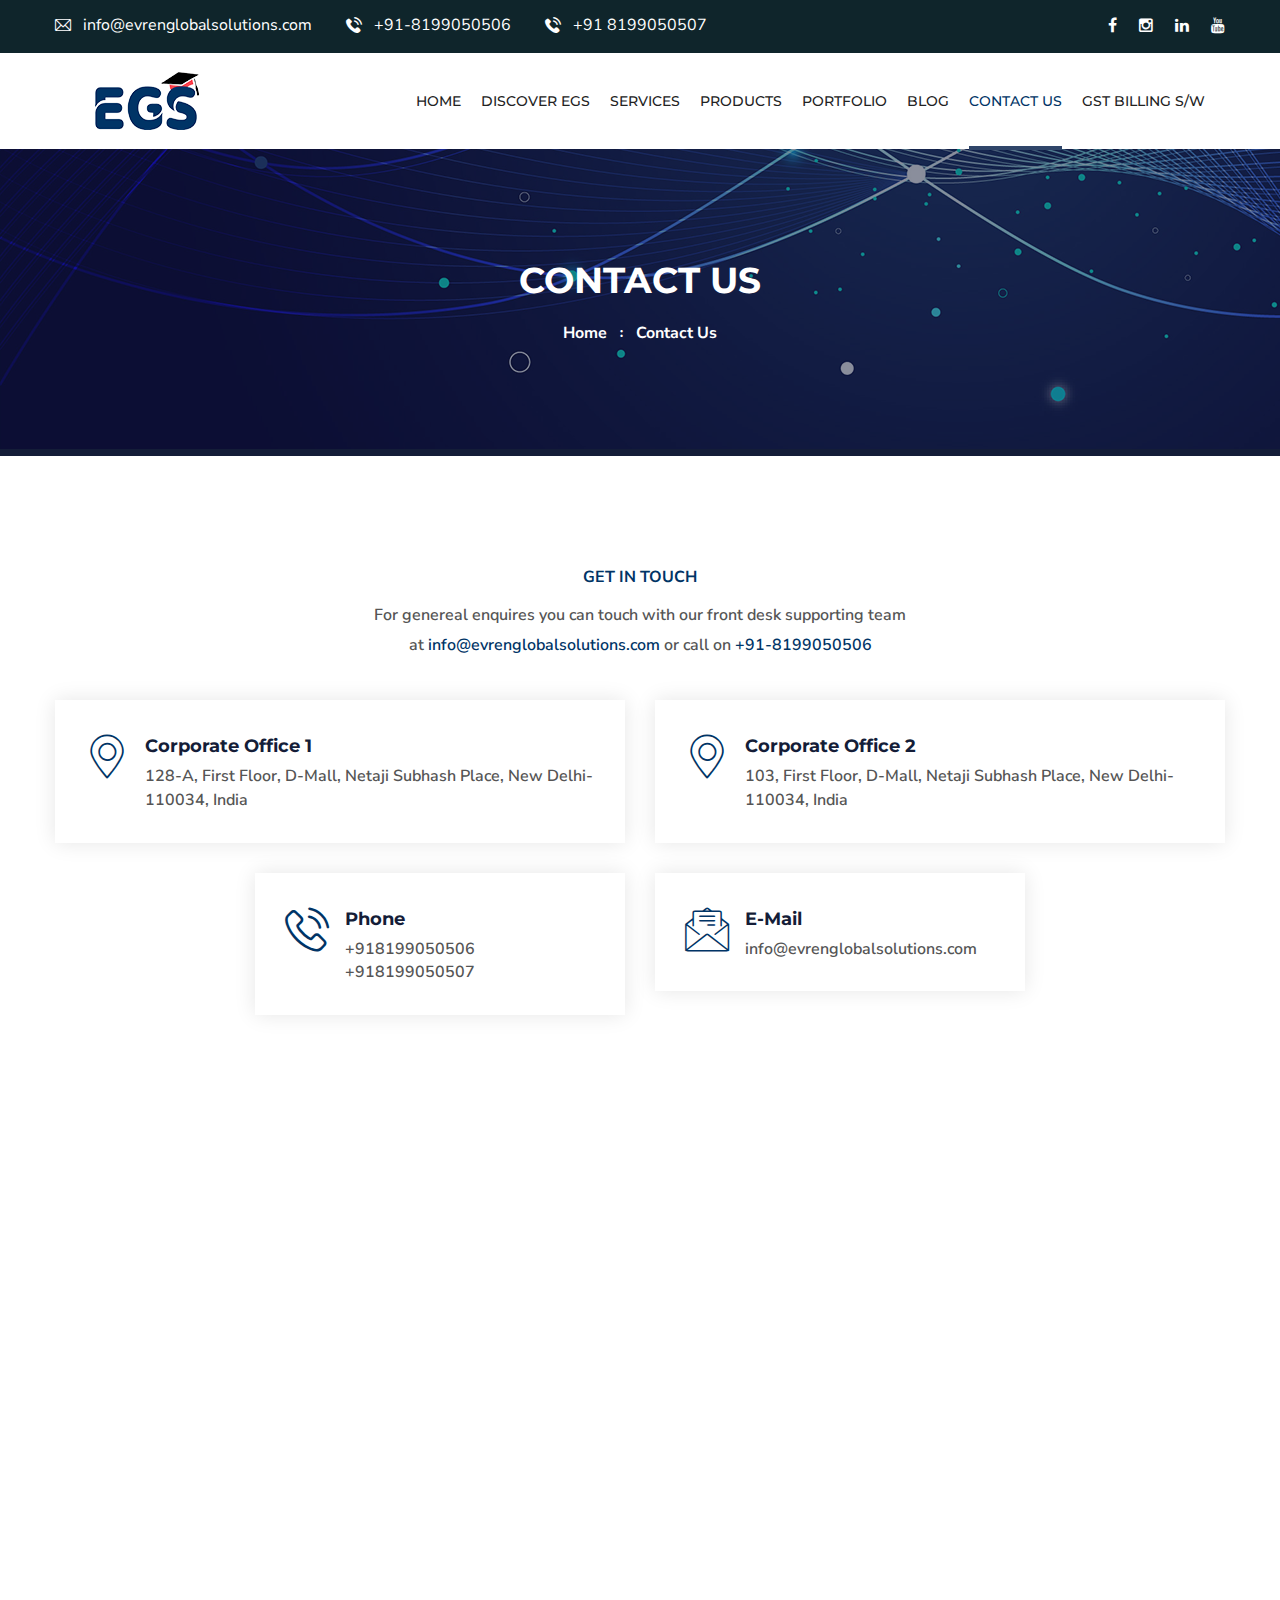
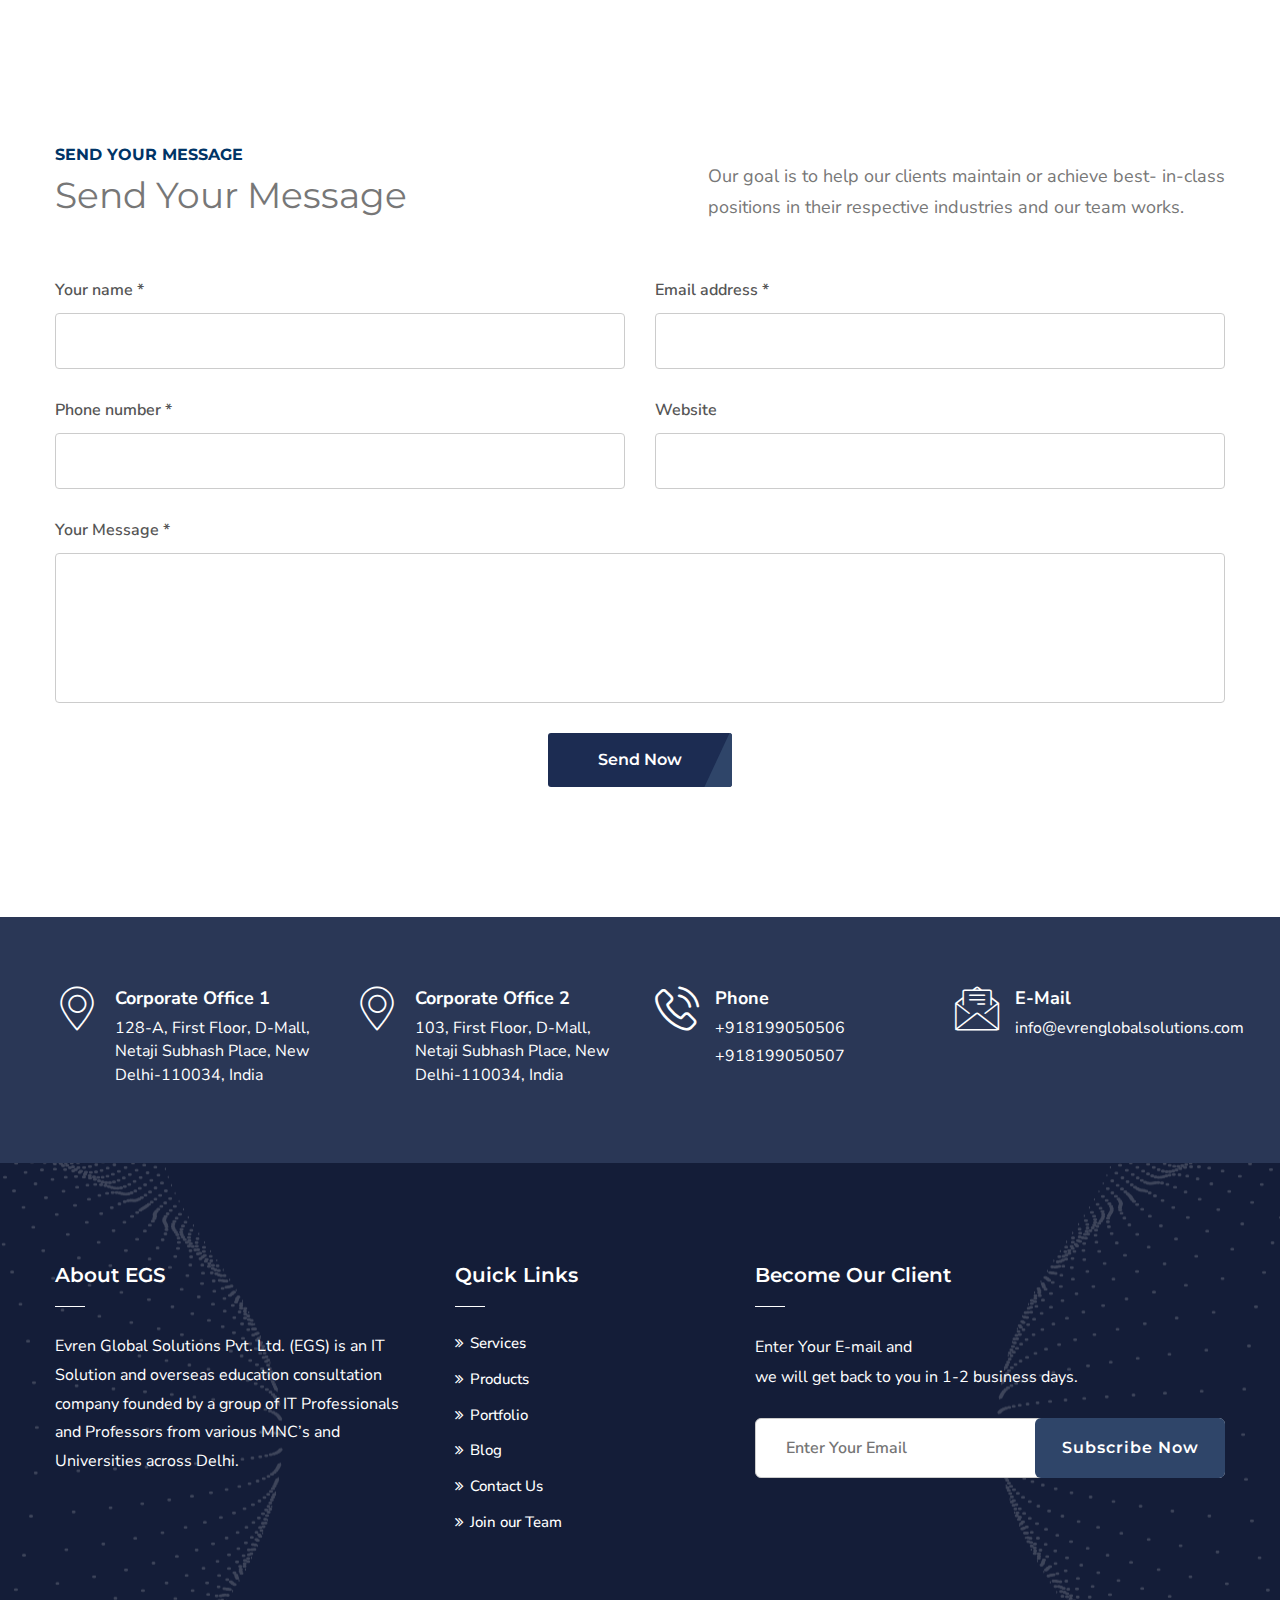
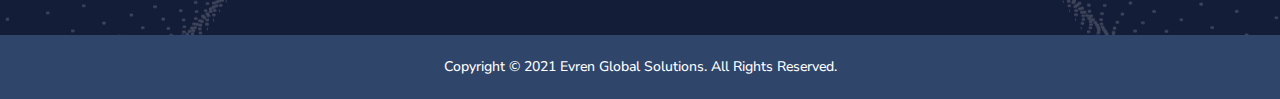
<file: contact.html>
<!DOCTYPE html>
<html>
<head>
<!-- Google Tag Manager -->
<script>(function(w,d,s,l,i){w[l]=w[l]||[];w[l].push({'gtm.start':
	new Date().getTime(),event:'gtm.js'});var f=d.getElementsByTagName(s)[0],
	j=d.createElement(s),dl=l!='dataLayer'?'&l='+l:'';j.async=true;j.src=
	'https://www.googletagmanager.com/gtm.js?id='+i+dl;f.parentNode.insertBefore(j,f);
	})(window,document,'script','dataLayer','GTM-KCPNXJP');</script>
	<!-- End Google Tag Manager -->
<!-- Global site tag (gtag.js) - Google Analytics -->
<!-- <script async src="https://www.googletagmanager.com/gtag/js?id=G-TXEXLTWF7J"></script>
<script>
  window.dataLayer = window.dataLayer || [];
  function gtag(){dataLayer.push(arguments);}
  gtag('js', new Date());

  gtag('config', 'G-TXEXLTWF7J');
</script> -->

<meta charset="utf-8">
<title>EGS | IT Solution Services</title>
<!-- Stylesheets -->
<link href="css/bootstrap.css" rel="stylesheet">
<link href="css/style.css" rel="stylesheet">
<link href="css/responsive.css" rel="stylesheet">

<link href="https://fonts.googleapis.com/css2?family=Montserrat:wght@300;400;500;600;700;800;900&family=Nunito+Sans:wght@300;600;700;800;900&display=swap" rel="stylesheet">

<!-- Color Switcher Mockup -->
<link href="css/color-switcher-design.css" rel="stylesheet">

<!-- Color Themes -->
<link id="theme-color-file" href="css/color-themes/default-theme.css" rel="stylesheet">

<link rel="shortcut icon" href="images/favicon.png" type="image/x-icon">
<link rel="icon" href="images/favicon.png" type="image/x-icon">

<!-- Responsive -->
<meta http-equiv="X-UA-Compatible" content="IE=edge">
<meta name="viewport" content="width=device-width, initial-scale=1.0, maximum-scale=1.0, user-scalable=0">

<!--[if lt IE 9]><script src="https://cdnjs.cloudflare.com/ajax/libs/html5shiv/3.7.3/html5shiv.js"></script><![endif]-->
<!--[if lt IE 9]><script src="js/respond.js"></script><![endif]-->
</head>

<body class="hidden-bar-wrapper">
<!-- Google Tag Manager (noscript) -->
<noscript><iframe src="https://www.googletagmanager.com/ns.html?id=GTM-KCPNXJP"
	height="0" width="0" style="display:none;visibility:hidden"></iframe></noscript>
	<!-- End Google Tag Manager (noscript) -->
<div class="page-wrapper">
 	
    <!-- Preloader -->
    <div class="preloader"></div>
 	
 	<!-- Main Header-->
    <header class="main-header header-style-one">
    	
		<!-- Header Top -->
        <div class="header-top">
            <div class="auto-container">
                <div class="clearfix">
					<!-- Top Left -->
					<div class="top-left">
						<!-- Info List -->
						<ul class="info-list">
							<li><a href="mailto:info@evrenglobalsolutions.com"><span class="icon flaticon-email"></span> info@evrenglobalsolutions.com</a></li>
							<li><a href="tel:+918199050506"><span class="icon flaticon-telephone"></span> +91-8199050506</a></li>
							<li><a href="tel:+918199050507"><span class="icon flaticon-telephone"></span> +91 8199050507</a></li>
						</ul>
					</div>
					
					<!-- Top Right -->
                    <div class="top-right pull-right">
						<!-- Social Box -->
						<ul class="social-box">
							<li><a href="https://www.facebook.com/pages/category/Educational-Consultant/Evren-Global-Solutions-105297237852842/" class="fa fa-facebook-f" target="_blank"></a></li>
							<li><a href="https://www.instagram.com/evrenglobalsolutions/?hl=en" class="fa fa-instagram" target="_blank"></a></li>
							<li class="linkedin"><a href="https://in.linkedin.com/company/evren-global-solutions" class="fa fa-linkedin" target="_blank"></a></li>
							<li><a href="https://www.youtube.com/channel/UCmngmfcUnEGGHjc20qkjEfQ" class="fa fa-youtube" target="_blank"></a></li>
						</ul>
                    </div>
					
                </div>
            </div>
        </div>
		
		<!--Header-Upper-->
        <div class="header-upper">
        	<div class="auto-container clearfix">
            	
				<div class="pull-left logo-box">
					<div class="logo"><a href="/"><img src="ImagesEGS/logo180x60.png" alt="" title=""></a></div>
				</div>
				
				<div class="nav-outer clearfix">
					<!--Mobile Navigation Toggler-->
					<div class="mobile-nav-toggler"><span class="icon flaticon-menu"></span></div>
					<!-- Main Menu -->
					<nav class="main-menu navbar-expand-md">
						<div class="navbar-header">
							<!-- Toggle Button -->    	
							<button class="navbar-toggler" type="button" data-toggle="collapse" data-target="#navbarSupportedContent" aria-controls="navbarSupportedContent" aria-expanded="false" aria-label="Toggle navigation">
								<span class="icon-bar"></span>
								<span class="icon-bar"></span>
								<span class="icon-bar"></span>
							</button>
						</div>
						
						<div class="navbar-collapse collapse clearfix" id="navbarSupportedContent">
							<ul class="navigation clearfix">
								<li class=""><a href="/">Home</a>
									
								</li>
								<li class=""><a href="about">Discover EGS</a>
									
								</li>
								<li class=""><a href="services">Services</a>
									
								</li>
								<li class=""><a href="products">Products</a>
									
								</li>
								<li class=""><a target="_blank" href="https://evrenglobalsolutions.com/egs-portfolio/">Portfolio</a>
									
								</li>
								<li class=""><a href="blog">Blog</a>
									
								</li>
								<li class="current"><a href="contact">Contact us</a></li>
								<li>
									<a href="Gst-billing">GST Billing S/W</a>
								</li>
								<!-- <li><a href="https://forms.gle/814b2V633e2TFqSk8" target="_blank">Join Us</a></li> -->
							</ul>
						</div>
					</nav>
					
					<!-- Main Menu End-->
					<div class="outer-box clearfix">
					
						<!-- Cart Box -->
	
						<!-- Search Btn -->
						
						<!-- Nav Btn -->
						
						<!-- Quote Btn -->
						<!-- <div class="btn-box">
							<a href="contact.html" class="theme-btn btn-style-one"><span class="txt">Consult Experts</span></a>
						</div> -->
							
					</div>
				</div>
				
            </div>
        </div>
        <!--End Header Upper-->
        
		<!-- Sticky Header  -->
        <div class="sticky-header">
            <div class="auto-container clearfix">
                <!--Logo-->
                <div class="logo pull-left">
                    <a href="index.html" title=""><img src="ImagesEGS/logo180x55.png" alt="" title=""></a>
                </div>
                <!--Right Col-->
                <div class="pull-right">
                    <!-- Main Menu -->
                    <nav class="main-menu">
                        <!--Keep This Empty / Menu will come through Javascript-->
                    </nav><!-- Main Menu End-->
					
					<!-- Main Menu End-->
					<div class="outer-box clearfix">
					
						<!-- Cart Box -->
						
						
						<!-- Search Btn -->
						
						<!-- Nav Btn -->
						<div class="nav-btn navSidebar-button"><span class="icon flaticon-menu"></span></div>
						
					</div>
					
                </div>
            </div>
        </div><!-- End Sticky Menu -->
    
		<!-- Mobile Menu  -->
        <div class="mobile-menu">
            <div class="menu-backdrop"></div>
            <div class="close-btn"><span class="icon flaticon-multiply"></span></div>
            
            <nav class="menu-box">
                <div class="nav-logo"><a href="index.html"><img src="ImagesEGS/logo180x60.png" alt="" title=""></a></div>
                <div class="menu-outer"><!--Here Menu Will Come Automatically Via Javascript / Same Menu as in Header--></div>
            </nav>
        </div><!-- End Mobile Menu -->
	
    </header>
    <!-- End Main Header -->
	
	<!-- Sidebar Cart Item -->
	<div class="xs-sidebar-group info-group">
		<div class="xs-overlay xs-bg-black"></div>
		<div class="xs-sidebar-widget">
			<div class="sidebar-widget-container">
				<div class="widget-heading">
					<a href="#" class="close-side-widget">
						X
					</a>
				</div>
				<div class="sidebar-textwidget">
					
					<!-- Sidebar Info Content -->
					<div class="sidebar-info-contents">
						<div class="content-inner">
							<div class="logo">
								<a href="index.html"><img src="ImagesEGS/egswhitelogo 180x60.png" alt="" /></a>
							</div>
							<div class="content-box">
								<h2>About Us</h2>
								<p class="text">Evren Global Solutions Pvt. Ltd. (EGS) is an IT Solution and overseas education consultation company founded by a group of IT Professionals and Professors from various MNC’s and Universities across Delhi.</p>
								<a href="#" class="theme-btn btn-style-two"><span class="txt">Consultation</span></a>
							</div>
							<div class="contact-info">
								<h2>Contact Info</h2>
								<ul class="list-style-one">
									<li><span class="icon fa fa-location-arrow"></span>128-A, First Floor, D-Mall, Netaji Subhash Place, New Delhi-110034, India</li>
									<li><span class="icon fa fa-phone"></span>+918199050506/+918199050507</li>
									<li><span class="icon fa fa-envelope"></span>info@evrenglobalsolutions.com</li>
									<li><span class="icon fa fa-clock-o"></span>Week Days: 09.00 to 18.00 Sunday: Closed</li>
								</ul>
							</div>
							<!-- Social Box -->
							<ul class="social-box">
								<li class="facebook"><a href="#" class="fa fa-facebook-f"></a></li>
								<li class="twitter"><a href="#" class="fa fa-twitter"></a></li>
								<li class="linkedin"><a href="#" class="fa fa-linkedin"></a></li>
								<li class="instagram"><a href="#" class="fa fa-instagram"></a></li>
								<li class="youtube"><a href="#" class="fa fa-youtube"></a></li>
							</ul>
						</div>
					</div>
					
				</div>
			</div>
		</div>
	</div>
	<!-- END sidebar widget item -->
	
	<!--Page Title-->
    <section class="page-title">
		<div class="pattern-layer-one" style="background-image: url(images/background/pattern-16.png)"></div>
    	<div class="auto-container">
			<h1>Contact us</h1>
			<ul class="page-breadcrumb">
				<li><a href="index.html">home</a></li>
				<li>Contact us</li>
			</ul>
        </div>
    </section>
    <!--End Page Title-->
	
	<!-- Contact Info Section -->
	<section class="contact-info-section">
		<div class="auto-container">
			<!-- Sec Title -->
			<div class="title-box">
				<div class="title">GET IN TOUCH</div>
				<!-- <h2>A Monthly Project Fee <br> Price Plans</h2> -->
				<div class="text">For genereal enquires you can touch with our front desk supporting team <br> at <a href="mailto:info@evrenglobalsolutions.com">info@evrenglobalsolutions.com</a> or call on <a href="tel:+918199050506">+91-8199050506</a></div>
			</div>
			
			<div class="row clearfix">
			
				<!-- Info Column -->
				<div class="info-column col-lg-6 col-md-6 col-sm-12">
					<div class="inner-column">
						<div class="content">
							<div class="icon-box"><span class="flaticon-pin"></span></div>
							<ul>
								<li><strong>Corporate Office 1</strong></li>
								<li>128-A, First Floor, D-Mall, Netaji Subhash Place, New Delhi-110034, India</li>
							</ul>
						</div>
					</div>
				</div>

				<div class="info-column col-lg-6 col-md-6 col-sm-12">
					<div class="inner-column">
						<div class="content">
							<div class="icon-box"><span class="flaticon-pin"></span></div>
							<ul>
								<li><strong>Corporate Office 2</strong></li>
								<li>103, First Floor, D-Mall, Netaji Subhash Place, New Delhi-110034, India</li>
							</ul>
						</div>
					</div>
				</div>
				
				<!-- Info Column -->

				<div class="col-lg-2 col-md-12"></div>

				<div class="info-column col-lg-4 col-md-6 col-sm-12">
					<div class="inner-column">
						<div class="content">
							<div class="icon-box"><span class="flaticon-phone-call"></span></div>
							<ul>
								<li><strong>Phone</strong></li>
								<li>+918199050506 <br>+918199050507</li>
							</ul>
						</div>
					</div>
				</div>
				
				<!-- Info Column -->
				<div class="info-column col-lg-4 col-md-6 col-sm-12">
					<div class="inner-column">
						<div class="content">
							<div class="icon-box"><span class="flaticon-email-1"></span></div>
							<ul>
								<li><strong>E-Mail</strong></li>
								<li>info@evrenglobalsolutions.com</li>
							</ul>
						</div>
					</div>
				</div>

				<div class="col-lg-2 col-md-12"></div>

			</div>
			<!-- <div class="lower-text">We are at 36 places over the country, <a href="#">see our branches.</a></div> -->
		</div>
	</section>
	<!-- End Contact Info Section -->
	
	<!-- Map Section -->
	<section class="contact-map-section">
		<div class="auto-container">
			<!-- Map Boxed -->
			<div class="map-boxed">
				<!--Map Outer-->
				<div class="map-outer">
					<iframe src="https://www.google.com/maps/embed?pb=!1m16!1m12!1m3!1d3499.866561410991!2d77.14763331456105!3d28.693637988064634!2m3!1f0!2f0!3f0!3m2!1i1024!2i768!4f13.1!2m1!1s128-a%20firsr%20floor%20d-mall%20netaji%20subhash%20place%20delhi%20110034!5e0!3m2!1sen!2sin!4v1614758327551!5m2!1sen!2sin" width="600" height="450" style="border:0;" allowfullscreen="" loading="lazy"></iframe></div>
				</div>
			</div>
	</section>
	<!-- End Map Section -->
	
	<!-- Contact Map Section -->
	<section class="contact-map-section">
		<div class="auto-container">
			<!-- Sec Title -->
			<div class="sec-title">
				<div class="clearfix">
					<div class="pull-left">
						<div class="title">SEND YOUR MESSAGE</div>
						<h2>Send Your Message</h2>
					</div>
					<div class="pull-right">
						<div class="text">Our goal is to help our clients maintain or achieve best- in-class <br> positions in their respective industries and our team works.</div>
					</div>
				</div>
			</div>
			
			<!-- Contact Form -->
			<div class="contact-form">
					
				<!-- Contact Form -->
				<form method="post" action="sendemail.php" id="contact-form">
					<div class="row clearfix">
					
						<div class="form-group col-lg-6 col-md-6 col-sm-12">
							<label>Your name *</label>
							<input type="text" name="username" placeholder="" required>
						</div>
						
						<div class="form-group col-lg-6 col-md-6 col-sm-12">
							<label>Email address *</label>
							<input type="text" name="email" placeholder="" required>
						</div>
						
						<div class="form-group col-lg-6 col-md-6 col-sm-12">
							<label>Phone number *</label>
							<input type="text" name="phone" placeholder="" required>
						</div>
						
						<div class="form-group col-lg-6 col-md-6 col-sm-12">
							<label>Website</label>
							<input type="text" name="subject" placeholder="" >
						</div>
						
						<div class="form-group col-lg-12 col-md-12 col-sm-12">
							<label>Your Message *</label>
							<textarea name="message" placeholder=""></textarea>
						</div>
						
						<div class="form-group text-center col-lg-12 col-md-12 col-sm-12">
							<button class="theme-btn btn-style-three" type="submit" name="submit-form"><span class="txt">Send Now</span></button>
						</div>
						
					</div>
				</form>
			</div>
			<!-- End Contact Form -->
			
		</div>
	</section>
	<!-- End Contact Map Section -->

	<!-- Footer -->
	<section class="info-section" style="">
		<div class="auto-container">
			<div class="row clearfix">
				
				<!-- Logo Column -->
				<!-- <div class="logo-column col-lg-3 col-md-6 col-sm-12">
					<div class="inner-column">
						<div class="logo">
							<a href="index.html"><img src="ImagesEGS/egswhitelogo 180x60.png" alt="" /></a>
						</div>
					</div>
				</div> -->
				
				<div class="info-column col-lg-3 col-md-6 col-sm-12">
					<div class="inner-column">
						<div class="icon-box"><span class="flaticon-pin"></span></div>
						<ul>
							<li><strong>Corporate Office 1</strong></li>
							<li>128-A, First Floor, D-Mall, Netaji Subhash Place, New Delhi-110034, India</li>
						</ul>
					</div>
				</div>

				<!-- Info Column -->
				<div class="info-column col-lg-3 col-md-6 col-sm-12">
					<div class="inner-column">
						<div class="icon-box"><span class="flaticon-pin"></span></div>
						<ul>
							<li><strong>Corporate Office 2</strong></li>
							<li>103, First Floor, D-Mall, Netaji Subhash Place, New Delhi-110034, India</li>
						</ul>
					</div>
				</div>
				
				<!-- Info Column -->
				<div class="info-column col-lg-3 col-md-6 col-sm-12">
					<div class="inner-column">
						<div class="icon-box"><span class="flaticon-phone-call"></span></div>
						<ul>
							<li><strong>Phone</strong></li>
							<li> <a href="tel:8199050506" style="color: white;">+918199050506</a></li>
							<li> <a href="tel:8199050507" style="color: white;">+918199050507</a></li>
						</ul>
					</div>
				</div>
				
				<!-- Info Column -->
				<div class="info-column col-lg-3 col-md-6 col-sm-12">
					<div class="inner-column">
						<div class="icon-box"><span class="flaticon-email-1"></span></div>
						<ul>
							<li><strong>E-Mail</strong></li>
							<li> <a href="mailto:info@evrenglobalsolutions.com" style="color: white;">info@evrenglobalsolutions.com</a> </li>
						</ul>
					</div>
				</div>
				
			</div>
		</div>
	</section>
	
	<!-- Main Footer -->
    <footer class="main-footer style-three">
		<div class="pattern-layer-three" style="background-image: url(images/background/pattern-14.png)"></div>
		<div class="pattern-layer-four" style="background-image: url(images/background/pattern-15.png)"></div>
		<!--Waves end-->
    	<div class="auto-container">
        	<!--Widgets Section-->
            <div class="widgets-section">
            	<div class="row clearfix">
                	
					<!-- Footer Column -->
					<div class="footer-column col-lg-4 col-md-6 col-sm-12">
						<div class="footer-widget logo-widget">
							<h5>About EGS</h5>
						<div class="text">Evren Global Solutions Pvt. Ltd. (EGS) is an IT Solution and overseas education consultation company founded by a group of IT Professionals and Professors from various MNC’s and Universities across Delhi.<br><br> </div>						</div>
					</div>
					
					<!-- Footer Column -->
					<div class="footer-column col-lg-3 col-md-6 col-sm-12">
						<div class="footer-widget links-widget">
							<h5>Quick Links</h5>
							<ul class="list-link">
								<li><a href="services.html">Services</a></li>
								<li><a href="products.html">Products</a></li>
								<li><a href="portfolio.html">Portfolio</a></li>
								<li><a href="blog.html">Blog</a></li>
								<li><a href="contact.html">Contact Us</a></li>
								<li><a href="https://forms.gle/pu2uEXkJQgPMsr8G8" target="_blank">Join our Team</a></li>
							</ul>
						</div>
					</div>
					
                    <!-- Footer Column -->
					<div class="footer-column col-lg-5 col-md-6 col-sm-12">
						<div class="footer-widget subscribe-widget">
							<h5>Become Our Client</h5>
							<div class="text">Enter Your E-mail and <br> we will get back to you in 1-2 business days.</div>
							<!--Emailed Form-->
							<div class="emailed-form">
								<form method="post" action="contact.html">
									<div class="form-group">
										<input type="email" name="email" value="" placeholder="Enter Your Email" required>
										<button type="submit" class="theme-btn">Subscribe Now</button>
									</div>
								</form>
							</div>
						</div>
					</div>
					
				</div>
			</div>
			
		</div>
		
		<!-- Footer Bottom -->
		<div class="footer-bottom">
			<div class="auto-container">
				<div class="row clearfix">
					<!-- Column -->
					<div class="column col-lg-12 col-md-12 col-sm-12">
						<div class="copyright" style="text-align: center;">Copyright &copy; 2021 Evren Global Solutions. All Rights Reserved.</div>
					</div>
					<!-- Column -->
					<!-- <div class="column col-lg-6 col-md-12 col-sm-12">
						<ul class="footer-nav">
							<li><a href="#">About Us</a></li>
							<li><a href="#">Services</a></li>
							<li><a href="#">Privacy</a></li>
						</ul>
					</div> -->
				</div>
			</div>
		</div>
		
	</footer>
	
	
</div>
<!--End pagewrapper-->

<!-- Color Palate / Color Switcher -->

<div class="color-palate">
    <div class="color-trigger">
        <i class="fa fa-gear"></i>
    </div>
    <div class="color-palate-head">
        <h6>Choose Your Color</h6>
    </div>
	
	<div class="various-color clearfix">
        <div class="colors-list">
            <span class="palate default-color active" data-theme-file="css/color-themes/default-theme.css"></span>
            <span class="palate green-color" data-theme-file="css/color-themes/green-theme.css"></span>
            <span class="palate olive-color" data-theme-file="css/color-themes/olive-theme.css"></span>
            <span class="palate orange-color" data-theme-file="css/color-themes/orange-theme.css"></span>
            <span class="palate purple-color" data-theme-file="css/color-themes/purple-theme.css"></span>
            <span class="palate teal-color" data-theme-file="css/color-themes/teal-theme.css"></span>
            <span class="palate brown-color" data-theme-file="css/color-themes/brown-theme.css"></span>
            <span class="palate redd-color" data-theme-file="css/color-themes/redd-color.css"></span>
        </div>
    </div>
	
	<ul class="rtl-version option-box"> <li class="rtl">RTL Version</li> <li>LTR Version</li> </ul>
	
    <a href="#" class="purchase-btn">Purchase now $17</a>
    
    <div class="palate-foo">
        <span>You will find much more options for colors and styling in admin panel. This color picker is used only for demonstation purposes.</span>
    </div>

</div>

<!-- Search Popup -->
<div class="search-popup">
	<button class="close-search style-two"><span class="flaticon-multiply"></span></button>
	<button class="close-search"><span class="flaticon-up-arrow-1"></span></button>
	<form method="post" action="blog.html">
		<div class="form-group">
			<input type="search" name="search-field" value="" placeholder="Search Here" required="">
			<button type="submit"><i class="fa fa-search"></i></button>
		</div>
	</form>
</div>
<!-- End Header Search -->

<!--Scroll to top-->
<div class="scroll-to-top scroll-to-target" data-target="html"><span class="fa fa-arrow-up"></span></div>

<script src="js/jquery.js"></script>
<script src="js/popper.min.js"></script>
<script src="js/bootstrap.min.js"></script>
<script src="js/jquery.mCustomScrollbar.concat.min.js"></script>
<script src="js/jquery.fancybox.js"></script>
<script src="js/appear.js"></script>
<script src="js/parallax.min.js"></script>
<script src="js/tilt.jquery.min.js"></script>
<script src="js/jquery.paroller.min.js"></script>
<script src="js/owl.js"></script>
<script src="js/wow.js"></script>
<script src="js/validate.js"></script>
<script src="js/nav-tool.js"></script>
<script src="js/jquery-ui.js"></script>
<script src="js/script.js"></script>
<script src="js/color-settings.js"></script>

</body>
</html>
</file>
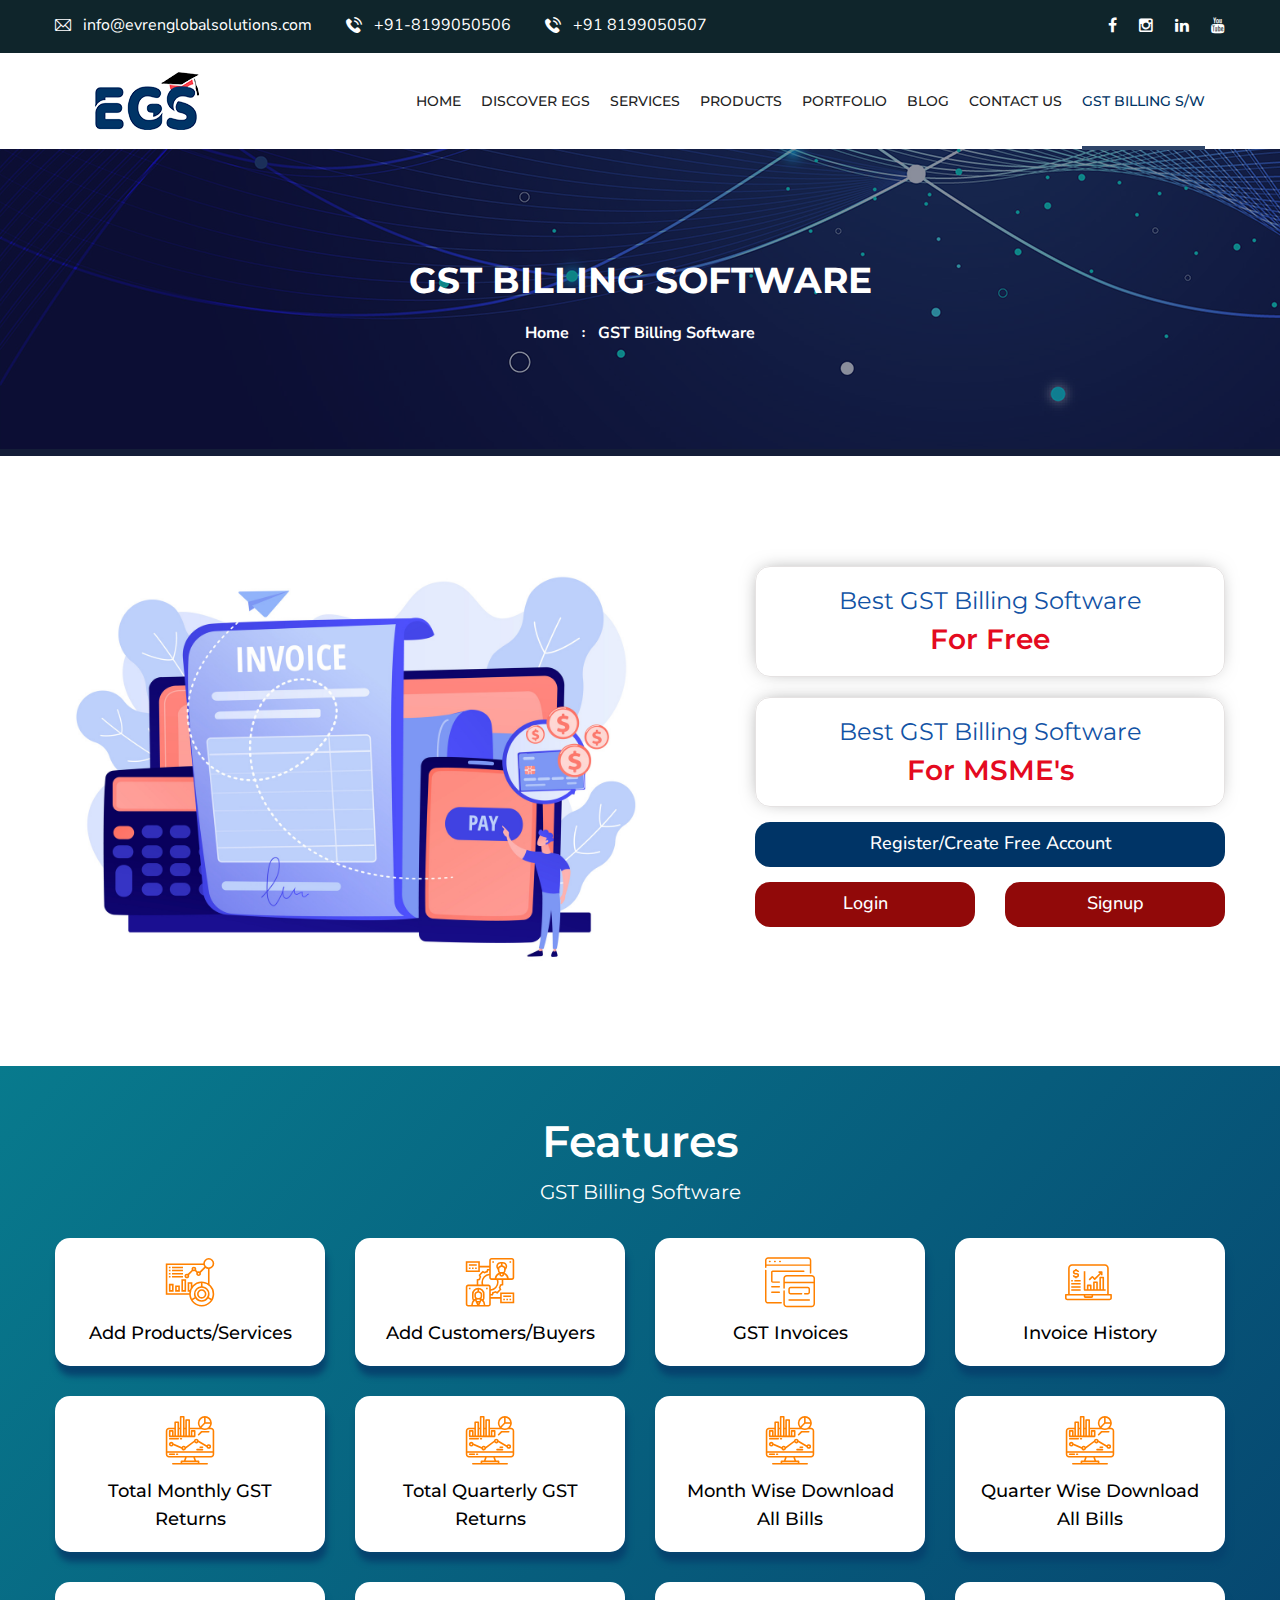
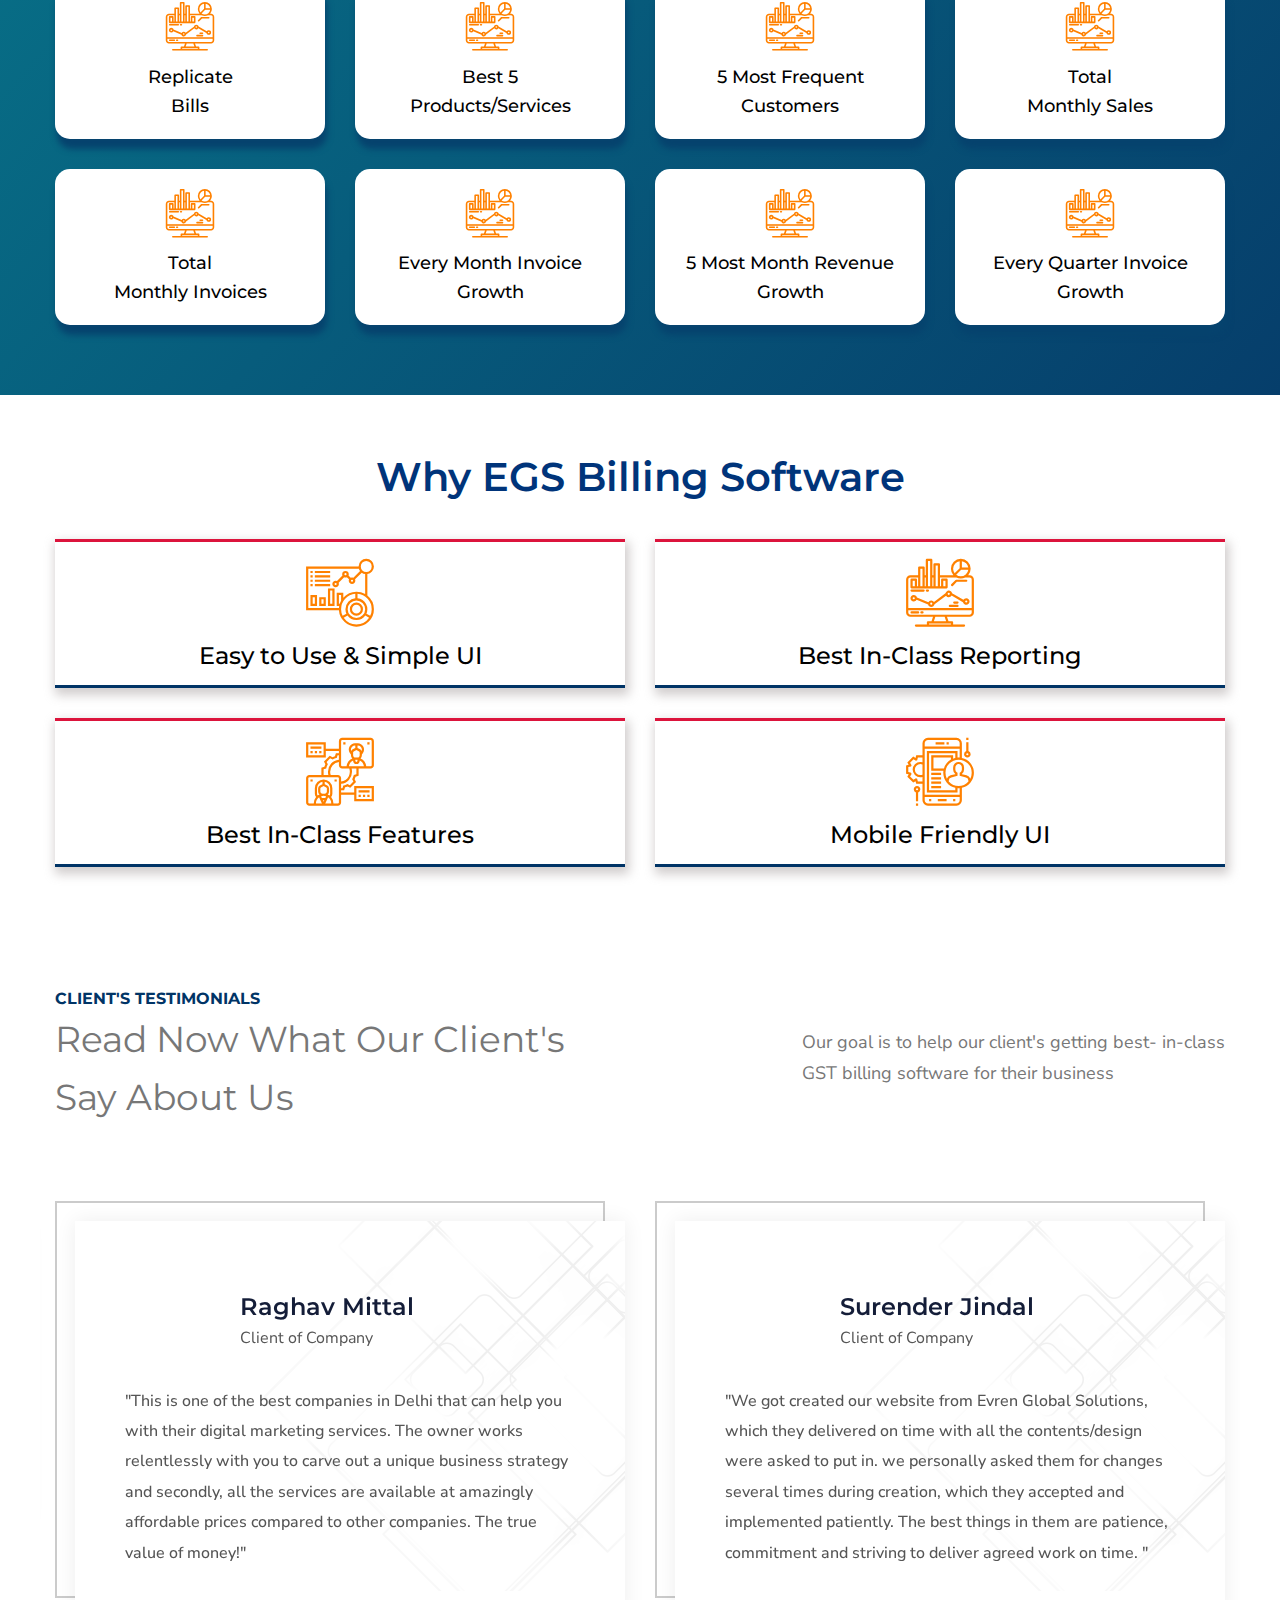
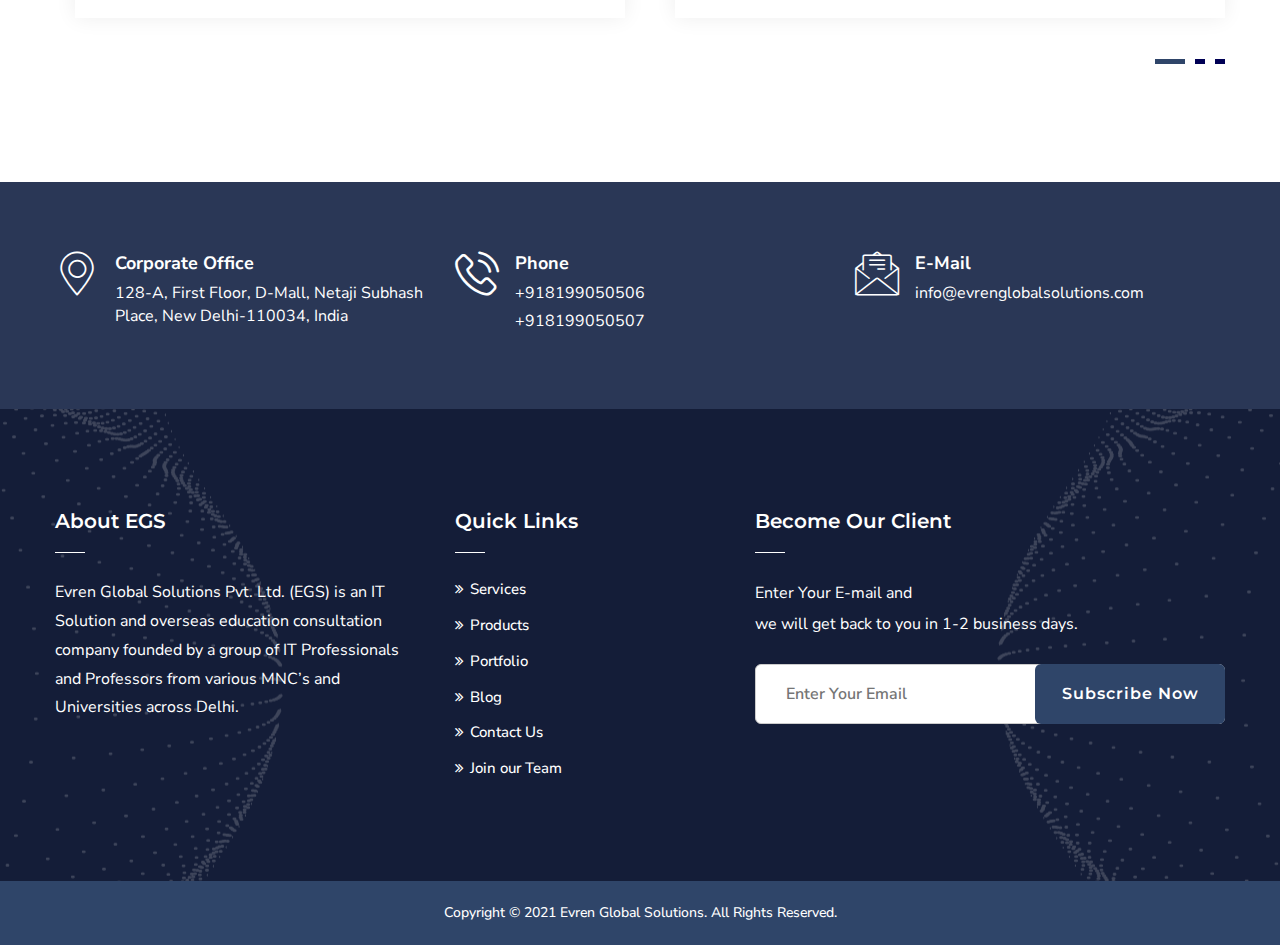
<file: Gst-billing.html>
<!DOCTYPE html>
<html>
  <head>
    <!-- Google Tag Manager -->
    <script>
      (function (w, d, s, l, i) {
        w[l] = w[l] || [];
        w[l].push({ "gtm.start": new Date().getTime(), event: "gtm.js" });
        var f = d.getElementsByTagName(s)[0],
          j = d.createElement(s),
          dl = l != "dataLayer" ? "&l=" + l : "";
        j.async = true;
        j.src = "https://www.googletagmanager.com/gtm.js?id=" + i + dl;
        f.parentNode.insertBefore(j, f);
      })(window, document, "script", "dataLayer", "GTM-KCPNXJP");
    </script>
    <!-- End Google Tag Manager -->
    <!-- Global site tag (gtag.js) - Google Analytics -->
    <!-- <script async src="https://www.googletagmanager.com/gtag/js?id=G-TXEXLTWF7J"></script>
<script>
  window.dataLayer = window.dataLayer || [];
  function gtag(){dataLayer.push(arguments);}
  gtag('js', new Date());

  gtag('config', 'G-TXEXLTWF7J');
</script> -->

    <meta charset="utf-8" />
    <title>EGS | IT Solution Services | GST Billing Software</title>
    <!-- Stylesheets -->
    <link href="css/bootstrap.css" rel="stylesheet" />
    <link href="css/style.css" rel="stylesheet" />
    <link href="css/responsive.css" rel="stylesheet" />

    <link
      href="https://fonts.googleapis.com/css2?family=Montserrat:wght@300;400;500;600;700;800;900&family=Nunito+Sans:wght@300;600;700;800;900&display=swap"
      rel="stylesheet"
    />

    <!-- Color Switcher Mockup -->
    <link href="css/color-switcher-design.css" rel="stylesheet" />

    <!-- Color Themes -->
    <link
      id="theme-color-file"
      href="css/color-themes/default-theme.css"
      rel="stylesheet"
    />

    <link rel="shortcut icon" href="images/favicon.png" type="image/x-icon" />
    <link rel="icon" href="images/favicon.png" type="image/x-icon" />

    <!-- Responsive -->
    <meta http-equiv="X-UA-Compatible" content="IE=edge" />
    <meta
      name="viewport"
      content="width=device-width, initial-scale=1.0, maximum-scale=1.0, user-scalable=0"
    />

    <!--[if lt IE 9
      ]><script src="https://cdnjs.cloudflare.com/ajax/libs/html5shiv/3.7.3/html5shiv.js"></script
    ><![endif]-->
    <!--[if lt IE 9]><script src="js/respond.js"></script><![endif]-->
  </head>

  <body class="hidden-bar-wrapper">
    <!-- Google Tag Manager (noscript) -->
    <noscript
      ><iframe
        src="https://www.googletagmanager.com/ns.html?id=GTM-KCPNXJP"
        height="0"
        width="0"
        style="display: none; visibility: hidden"
      ></iframe
    ></noscript>
    <!-- End Google Tag Manager (noscript) -->
    <div class="page-wrapper">
      <!-- Preloader -->
      <div class="preloader"></div>

      <!-- Main Header-->
      <header class="main-header header-style-one">
        <!-- Header Top -->
        <div class="header-top">
          <div class="auto-container">
            <div class="clearfix">
              <!-- Top Left -->
              <div class="top-left">
                <!-- Info List -->
                <ul class="info-list">
                  <li>
                    <a href="mailto:info@evrenglobalsolutions.com"
                      ><span class="icon flaticon-email"></span>
                      info@evrenglobalsolutions.com</a
                    >
                  </li>
                  <li>
                    <a href="tel:+918199050506"
                      ><span class="icon flaticon-telephone"></span>
                      +91-8199050506</a
                    >
                  </li>
                  <li>
                    <a href="tel:+918199050507"
                      ><span class="icon flaticon-telephone"></span> +91
                      8199050507</a
                    >
                  </li>
                </ul>
              </div>

              <!-- Top Right -->
              <div class="top-right pull-right">
                <!-- Social Box -->
                <ul class="social-box">
                  <li>
                    <a
                      href="https://www.facebook.com/pages/category/Educational-Consultant/Evren-Global-Solutions-105297237852842/"
                      class="fa fa-facebook-f"
                      target="_blank"
                    ></a>
                  </li>
                  <li>
                    <a
                      href="https://www.instagram.com/evrenglobalsolutions/?hl=en"
                      class="fa fa-instagram"
                      target="_blank"
                    ></a>
                  </li>
                  <li class="linkedin">
                    <a
                      href="https://in.linkedin.com/company/evren-global-solutions"
                      class="fa fa-linkedin"
                      target="_blank"
                    ></a>
                  </li>
                  <li>
                    <a
                      href="https://www.youtube.com/channel/UCmngmfcUnEGGHjc20qkjEfQ"
                      class="fa fa-youtube"
                      target="_blank"
                    ></a>
                  </li>
                </ul>
              </div>
            </div>
          </div>
        </div>

        <!--Header-Upper-->
        <div class="header-upper">
          <div class="auto-container clearfix">
            <div class="pull-left logo-box">
              <div class="logo">
                <a href="/"
                  ><img src="ImagesEGS/logo180x60.png" alt="" title=""
                /></a>
              </div>
            </div>

            <div class="nav-outer clearfix">
              <!--Mobile Navigation Toggler-->
              <div class="mobile-nav-toggler">
                <span class="icon flaticon-menu"></span>
              </div>
              <!-- Main Menu -->
              <nav class="main-menu navbar-expand-md">
                <div class="navbar-header">
                  <!-- Toggle Button -->
                  <button
                    class="navbar-toggler"
                    type="button"
                    data-toggle="collapse"
                    data-target="#navbarSupportedContent"
                    aria-controls="navbarSupportedContent"
                    aria-expanded="false"
                    aria-label="Toggle navigation"
                  >
                    <span class="icon-bar"></span>
                    <span class="icon-bar"></span>
                    <span class="icon-bar"></span>
                  </button>
                </div>

                <div
                  class="navbar-collapse collapse clearfix"
                  id="navbarSupportedContent"
                >
                  <ul class="navigation clearfix">
                    <li class=""><a href="/">Home</a></li>
                    <li class=""><a href="about">Discover EGS</a></li>
                    <li class=""><a href="services">Services</a></li>
                    <li class=""><a href="products">Products</a></li>
                    <li class=""><a target="_blank" href="https://evrenglobalsolutions.com/egs-portfolio/">Portfolio</a></li>
                    <li class=""><a href="blog">Blog</a></li>
                    <li class=""><a href="contact">Contact us</a></li>

                    <li class="current">
                      <a href="Gst-billing">GST Billing S/W</a>
                    </li>
                    <!-- <li><a href="https://forms.gle/814b2V633e2TFqSk8" target="_blank">Join Us</a></li> -->
                  </ul>
                </div>
              </nav>

              <!-- Main Menu End-->
              <div class="outer-box clearfix">
                <!-- Cart Box -->

                <!-- Search Btn -->

                <!-- Nav Btn -->

                <!-- Quote Btn -->
              </div>
            </div>
          </div>
        </div>
        <!--End Header Upper-->

        <!-- Sticky Header  -->
        <div class="sticky-header">
          <div class="auto-container clearfix">
            <!--Logo-->
            <div class="logo pull-left">
              <a href="index.html" title=""
                ><img src="ImagesEGS/logo180x55.png" alt="" title=""
              /></a>
            </div>
            <!--Right Col-->
            <div class="pull-right">
              <!-- Main Menu -->
              <nav class="main-menu">
                <!--Keep This Empty / Menu will come through Javascript-->
              </nav>
              <!-- Main Menu End-->

              <!-- Main Menu End-->
              <div class="outer-box clearfix">
                <!-- Cart Box -->

                <!-- Search Btn -->

                <!-- Nav Btn -->
                <div class="nav-btn navSidebar-button">
                  <span class="icon flaticon-menu"></span>
                </div>
              </div>
            </div>
          </div>
        </div>
        <!-- End Sticky Menu -->

        <!-- Mobile Menu  -->
        <div class="mobile-menu">
          <div class="menu-backdrop"></div>
          <div class="close-btn">
            <span class="icon flaticon-multiply"></span>
          </div>

          <nav class="menu-box">
            <div class="nav-logo">
              <a href="index.html"
                ><img src="ImagesEGS/logo180x60.png" alt="" title=""
              /></a>
            </div>
            <div class="menu-outer">
              <!--Here Menu Will Come Automatically Via Javascript / Same Menu as in Header-->
            </div>
          </nav>
        </div>
        <!-- End Mobile Menu -->
      </header>
      <!-- End Main Header -->

      <!-- Sidebar Cart Item -->
      <div class="xs-sidebar-group info-group">
        <div class="xs-overlay xs-bg-black"></div>
        <div class="xs-sidebar-widget">
          <div class="sidebar-widget-container">
            <div class="widget-heading">
              <a href="#" class="close-side-widget"> X </a>
            </div>
            <div class="sidebar-textwidget">
              <!-- Sidebar Info Content -->
              <div class="sidebar-info-contents">
                <div class="content-inner">
                  <div class="logo">
                    <a href="index.html"
                      ><img src="ImagesEGS/egswhitelogo 180x60.png" alt=""
                    /></a>
                  </div>
                  <div class="content-box">
                    <h2>About Us</h2>
                    <p class="text">
                      Evren Global Solutions Pvt. Ltd. (EGS) is an IT Solution
                      and overseas education consultation company founded by a
                      group of IT Professionals and Professors from various
                      MNC’s and Universities across Delhi.
                    </p>
                    <a href="#" class="theme-btn btn-style-two"
                      ><span class="txt">Consultation</span></a
                    >
                  </div>
                  <div class="contact-info">
                    <h2>Contact Info</h2>
                    <ul class="list-style-one">
                      <li>
                        <span class="icon fa fa-location-arrow"></span>128-A,
                        First Floor, D-Mall, Netaji Subhash Place, New
                        Delhi-110034, India
                      </li>
                      <li>
                        <span class="icon fa fa-phone"></span
                        >+918199050506/+918199050507
                      </li>
                      <li>
                        <span class="icon fa fa-envelope"></span
                        >info@evrenglobalsolutions.com
                      </li>
                      <li>
                        <span class="icon fa fa-clock-o"></span>Week Days: 09.00
                        to 18.00 Sunday: Closed
                      </li>
                    </ul>
                  </div>
                  <!-- Social Box -->
                  <ul class="social-box">
                    <li class="facebook">
                      <a href="#" class="fa fa-facebook-f"></a>
                    </li>
                    <li class="twitter">
                      <a href="#" class="fa fa-twitter"></a>
                    </li>
                    <li class="linkedin">
                      <a href="#" class="fa fa-linkedin"></a>
                    </li>
                    <li class="instagram">
                      <a href="#" class="fa fa-instagram"></a>
                    </li>
                    <li class="youtube">
                      <a href="#" class="fa fa-youtube"></a>
                    </li>
                  </ul>
                </div>
              </div>
            </div>
          </div>
        </div>
      </div>
      <!-- END sidebar widget item -->

      <!--Page Title-->
      <section class="page-title">
        <div
          class="pattern-layer-one"
          style="background-image: url(images/background/pattern-16.png)"
        ></div>
        <div class="auto-container">
          <h1>GST Billing Software</h1>
          <ul class="page-breadcrumb">
            <li><a href="index.html">home</a></li>
            <li>GST Billing Software</li>
          </ul>
        </div>
      </section>
      <!--End Page Title-->

      <!-- Contact Info Section -->
      <section class="contact-info-section gst-section">
        <div class="auto-container">
          <div class="row">
            <div class="col-md-7">
              <div class="gst-img">
                <img src="ImagesEGS/gst-bill.png" alt="" />
              </div>
            </div>
            <div class="col-md-5 gst-section-tagline">
              <div class="row">
                <div class="col-md-12">
                  <div class="gst-tagline">
                    <h4>
                      Best GST Billing Software<br /><span
                        style="
                          color: #e40a20;
                          font-size: 28px;
                          font-weight: 600;
                        "
                      >
                        For Free</span
                      >
                    </h4>
                  </div>
                </div>
              </div>
              <div class="row">
                <div class="col-md-12">
                  <div class="gst-tagline-2">
                    <h4>
                      Best GST Billing Software<br /><span
                        style="
                          color: #e40a20;
                          font-size: 28px;
                          font-weight: 600;
                        "
                      >
                        For MSME's</span
                      >
                    </h4>
                  </div>
                </div>
              </div>
              <div class="row">
                  <div class="col-md-12">
                      <div class="register-gst-acc-btn">
                          <a href="#">Register/Create Free Account</a>
                      </div>
                  </div>
              </div>
              <div class="row">
                  <div class="col-md-6">
                      <div class="login-gst-acc-btn">
                          <a href="#">Login</a>
                      </div>
                  </div>
                  <div class="col-md-6">
                    <div class="signup-gst-acc-btn">
                        <a href="#">Signup</a>
                    </div>
                </div>
              </div>
            </div>
          </div>
        </div>
      </section>
      <!-- End Contact Info Section -->

      <!-- Features Section -->
      <section class="gst-feature-section">
        <div class="auto-container">
          <div class="row">
            <div class="col-md-12">
              <div class="gst-feature-heading">
                <h2>Features</h2>
                <h4>GST Billing Software</h4>
              </div>
            </div>
          </div>
          <div class="gst-feature-card-section">
            <div class="row">
              <div class="col-md-3">
                <div class="gst-feature-card">
                  <div class="icon-box">
                    <span class="flaticon-dashboard"></span>
                  </div>
                  <h5>Add Products/Services</h5>
                </div>
              </div>
              <div class="col-md-3">
                <div class="gst-feature-card">
                  <div class="icon-box">
                    <span class="flaticon-human-resources"></span>
                  </div>
                  <h5>Add Customers/Buyers</h5>
                </div>
              </div>
              <div class="col-md-3">
                <div class="gst-feature-card">
                  <div class="icon-box">
                    <span class="flaticon-web-browser"></span>
                  </div>
                  <h5>GST Invoices</h5>
                </div>
              </div>
              <div class="col-md-3">
                <div class="gst-feature-card">
                  <div class="icon-box">
                    <span class="flaticon-laptop"></span>
                  </div>
                  <h5>Invoice History</h5>
                </div>
              </div>
            </div>
          </div>
          <div class="gst-feature-card-section">
            <div class="row">
              <div class="col-md-3">
                <div class="gst-feature-card">
                  <div class="icon-box">
                    <span class="flaticon-monitor-2"></span>
                  </div>
                  <h5>Total Monthly GST Returns</h5>
                </div>
              </div>
              <div class="col-md-3">
                <div class="gst-feature-card">
                  <div class="icon-box">
                    <span class="flaticon-monitor-2"></span>
                  </div>
                  <h5>Total Quarterly GST Returns</h5>
                </div>
              </div>
              <div class="col-md-3">
                <div class="gst-feature-card">
                  <div class="icon-box">
                    <span class="flaticon-monitor-2"></span>
                  </div>
                  <h5>Month Wise Download All Bills</h5>
                </div>
              </div>
              <div class="col-md-3">
                <div class="gst-feature-card">
                  <div class="icon-box">
                    <span class="flaticon-monitor-2"></span>
                  </div>
                  <h5>Quarter Wise Download All Bills</h5>
                </div>
              </div>
            </div>
          </div>
          <div class="gst-feature-card-section">
            <div class="row">
              <div class="col-md-3">
                <div class="gst-feature-card">
                  <div class="icon-box">
                    <span class="flaticon-monitor-2"></span>
                  </div>
                  <h5>Replicate<br>Bills</h5>
                </div>
              </div>
              <div class="col-md-3">
                <div class="gst-feature-card">
                  <div class="icon-box">
                    <span class="flaticon-monitor-2"></span>
                  </div>
                  <h5>Best 5 <br>Products/Services</h5>
                </div>
              </div>
              <div class="col-md-3">
                <div class="gst-feature-card">
                  <div class="icon-box">
                    <span class="flaticon-monitor-2"></span>
                  </div>
                  <h5>5 Most Frequent Customers</h5>
                </div>
              </div>
              <div class="col-md-3">
                <div class="gst-feature-card">
                  <div class="icon-box">
                    <span class="flaticon-monitor-2"></span>
                  </div>
                  <h5>Total<br> Monthly Sales</h5>
                </div>
              </div>
            </div>
          </div>
          <div class="gst-feature-card-section">
            <div class="row">
              <div class="col-md-3">
                <div class="gst-feature-card">
                  <div class="icon-box">
                    <span class="flaticon-monitor-2"></span>
                  </div>
                  <h5>Total <br>Monthly Invoices</h5>
                </div>
              </div>
              <div class="col-md-3">
                <div class="gst-feature-card">
                  <div class="icon-box">
                    <span class="flaticon-monitor-2"></span>
                  </div>
                  <h5>Every Month Invoice Growth</h5>
                </div>
              </div>
              <div class="col-md-3">
                <div class="gst-feature-card">
                  <div class="icon-box">
                    <span class="flaticon-monitor-2"></span>
                  </div>
                  <h5>5 Most Month Revenue Growth</h5>
                </div>
              </div>
              <div class="col-md-3">
                <div class="gst-feature-card">
                  <div class="icon-box">
                    <span class="flaticon-monitor-2"></span>
                  </div>
                  <h5>Every Quarter Invoice Growth</h5>
                </div>
              </div>
            </div>
          </div>
        </div>
      </section>
      <!-- Features Section Ends -->

      <!-- Why Egs Billing SW -->
      <section class="why-egs-billing-section">
        <div class="auto-container">
          <div class="row">
            <div class="col-md-12">
              <div class="why-egs-billing-heading">
                <h2>Why EGS Billing Software</h2>
              </div>
            </div>
          </div>
          <div class="billing-feature-section">
            <div class="row">
              <div class="col-md-6">
                <div class="billing-card">
                  <div class="icon-box">
                    <span class="flaticon-dashboard"></span>
                  </div>
                  <h3>Easy to Use & Simple UI</h3>
                </div>
              </div>
              <div class="col-md-6">
                <div class="billing-card">
                  <div class="icon-box">
                    <span class="flaticon-monitor-2"></span>
                  </div>
                  <h3>Best In-Class Reporting</h3>
                </div>
              </div>
            </div>
            <div class="billing-feature-section">
              <div class="row">
                <div class="col-md-6">
                  <div class="billing-card">
                    <div class="icon-box">
                      <span class="flaticon-human-resources"></span>
                    </div>
                    <h3>Best In-Class Features</h3>
                  </div>
                </div>
                <div class="col-md-6">
                  <div class="billing-card">
                    <div class="icon-box">
                      <span class="flaticon-mobile-app"></span>
                    </div>
                    <h3>Mobile Friendly UI</h3>
                  </div>
                </div>
              </div>
            </div>
          </div>
        </div>
      </section>
      <!-- Why Egs Billing SW Ends-->

      <!-- Testimonial Section -->
      <section class="testimonial-section">
        <div class="auto-container">
          <!-- Sec Title -->
          <div class="sec-title">
            <div class="clearfix">
              <div class="pull-left">
                <div class="title">Client's Testimonials</div>
                <h2>
                  Read Now What Our Client's <br />
                  Say About Us
                </h2>
              </div>
              <div class="pull-right">
                <div class="text">
                  Our goal is to help our client's getting best- in-class <br />
                  GST billing software for their business
                </div>
              </div>
            </div>
          </div>
          <div class="testimonial-carousel owl-carousel owl-theme">
            <!-- Testimonial Block -->
            <div class="testimonial-block">
              <div
                class="inner-box"
                style="background-image: url(images/background/pattern-4.png)"
              >
                <div class="upper-box">
                  <!-- <div class="icon">
								<img src="images/resource/testimonial-icon-1.png" alt="" />
							</div> -->
                  <h4>Raghav Mittal</h4>
                  <div class="designation">Client of Company</div>
                </div>
                <div class="text">
                  "This is one of the best companies in Delhi that can help you
                  with their digital marketing services. The owner works
                  relentlessly with you to carve out a unique business strategy
                  and secondly, all the services are available at amazingly
                  affordable prices compared to other companies. The true value
                  of money!"
                </div>
              </div>
            </div>

            <!-- Testimonial Block -->
            <div class="testimonial-block">
              <div
                class="inner-box"
                style="background-image: url(images/background/pattern-4.png)"
              >
                <div class="upper-box">
                  <!-- <div class="icon">
								<img src="images/resource/testimonial-icon-2.png" alt="" />
							</div> -->
                  <h4>Surender Jindal</h4>
                  <div class="designation">Client of Company</div>
                </div>
                <div class="text">
                  "We got created our website from Evren Global Solutions, which
                  they delivered on time with all the contents/design were asked
                  to put in. we personally asked them for changes several times
                  during creation, which they accepted and implemented
                  patiently. The best things in them are patience, commitment
                  and striving to deliver agreed work on time. "
                </div>
              </div>
            </div>

            <!-- Testimonial Block -->
            <div class="testimonial-block">
              <div
                class="inner-box"
                style="background-image: url(images/background/pattern-4.png)"
              >
                <div class="upper-box">
                  <!-- <div class="icon">
								<img src="images/resource/testimonial-icon-1.png" alt="" />
							</div> -->
                  <h4>Hardik Jain</h4>
                  <div class="designation">Client of Company</div>
                </div>
                <div class="text">
                  "Evren Global Solutions is the best IT company in Delhi. IT
                  solutions and service helped me too much in this global
                  pendamic situation and provide quality service to me.All staff
                  members are very cooperative and supportive. I am very
                  satisfied and I would recommend them to everyone. And big
                  thanx for Mr. Piyush Bhardwaj and to his team."
                </div>
              </div>
            </div>

            <!-- Testimonial Block -->
            <div class="testimonial-block">
              <div
                class="inner-box"
                style="background-image: url(images/background/pattern-4.png)"
              >
                <div class="upper-box">
                  <!-- <div class="icon">
								<img src="images/resource/testimonial-icon-2.png" alt="" />
							</div> -->
                  <h4>Mohit Bhudiraja</h4>
                  <div class="designation">Client of Company</div>
                </div>
                <div class="text">
                  "Found this company on google search..placed a casual query
                  and from there on they keep impressing with prompt replies,
                  customer oriented process and finally quality of work. Their
                  translation was of best quality and it was properly notarized
                  and 3 layer certified on company letterhead so that it can be
                  proven in any country and department. "
                </div>
              </div>
            </div>

            <!-- Testimonial Block -->
            <div class="testimonial-block">
              <div
                class="inner-box"
                style="background-image: url(images/background/pattern-4.png)"
              >
                <div class="upper-box">
                  <!-- <div class="icon">
								<img src="images/resource/testimonial-icon-1.png" alt="" />
							</div> -->
                  <h4>Muskan Garg</h4>
                  <div class="designation">Client of Company</div>
                </div>
                <div class="text">
                  "This is one of the best companies in Delhi that can help you
                  with their digital marketing services. The owner works
                  relentlessly with you to carve out a unique business strategy
                  and secondly, all the services are available at amazingly
                  affordable prices compared to other companies. The true value
                  of money!"
                </div>
              </div>
            </div>

            <!-- Testimonial Block -->
            <div class="testimonial-block">
              <div
                class="inner-box"
                style="background-image: url(images/background/pattern-4.png)"
              >
                <div class="upper-box">
                  <!-- <div class="icon">
								<img src="images/resource/testimonial-icon-2.png" alt="" />
							</div> -->
                  <h4>Manorav Arora</h4>
                  <div class="designation">Client of Company</div>
                </div>
                <div class="text">
                  "Raghav ji is a expert digital marketer. Who has on the spot
                  Australia based strategies for their clients. I'm Working with
                  since last 2 months. He is polite and helpful "
                </div>
              </div>
            </div>
          </div>

          <!-- <div class="lower-text">More than 5k customers share their thoughts to us. . . <a href="testimonial.html">Read All Reviews</a></div> -->
        </div>
      </section>
      <!-- End Testimonial Section -->

      <!-- Footer -->
      <section class="info-section" style="">
        <div class="auto-container">
          <div class="row clearfix">
            <!-- Logo Column -->
            <!-- <div class="logo-column col-lg-3 col-md-6 col-sm-12">
					<div class="inner-column">
						<div class="logo">
							<a href="index.html"><img src="ImagesEGS/egswhitelogo 180x60.png" alt="" /></a>
						</div>
					</div>
				</div> -->

            <div class="info-column col-lg-4 col-md-6 col-sm-12">
              <div class="inner-column">
                <div class="icon-box"><span class="flaticon-pin"></span></div>
                <ul>
                  <li><strong>Corporate Office</strong></li>
                  <li>
                    128-A, First Floor, D-Mall, Netaji Subhash Place, New
                    Delhi-110034, India
                  </li>
                </ul>
              </div>
            </div>

            <!-- Info Column -->
            <!-- <div class="info-column col-lg-3 col-md-6 col-sm-12">
					<div class="inner-column">
						<div class="icon-box"><span class="flaticon-pin"></span></div>
						<ul>
							<li><strong>Corporate Office 2</strong></li>
							<li>103, First Floor, D-Mall, Netaji Subhash Place, New Delhi-110034, India</li>
						</ul>
					</div>
				</div> -->

            <!-- Info Column -->
            <div class="info-column col-lg-4 col-md-6 col-sm-12">
              <div class="inner-column">
                <div class="icon-box">
                  <span class="flaticon-phone-call"></span>
                </div>
                <ul>
                  <li><strong>Phone</strong></li>
                  <li>
                    <a href="tel:8199050506" style="color: white"
                      >+918199050506</a
                    >
                  </li>
                  <li>
                    <a href="tel:8199050507" style="color: white"
                      >+918199050507</a
                    >
                  </li>
                </ul>
              </div>
            </div>

            <!-- Info Column -->
            <div class="info-column col-lg-4 col-md-6 col-sm-12">
              <div class="inner-column">
                <div class="icon-box">
                  <span class="flaticon-email-1"></span>
                </div>
                <ul>
                  <li><strong>E-Mail</strong></li>
                  <li>
                    <a
                      href="mailto:info@evrenglobalsolutions.com"
                      style="color: white"
                      >info@evrenglobalsolutions.com</a
                    >
                  </li>
                </ul>
              </div>
            </div>
          </div>
        </div>
      </section>

      <!-- Main Footer -->
      <footer class="main-footer style-three">
        <div
          class="pattern-layer-three"
          style="background-image: url(images/background/pattern-14.png)"
        ></div>
        <div
          class="pattern-layer-four"
          style="background-image: url(images/background/pattern-15.png)"
        ></div>
        <!--Waves end-->
        <div class="auto-container">
          <!--Widgets Section-->
          <div class="widgets-section">
            <div class="row clearfix">
              <!-- Footer Column -->
              <div class="footer-column col-lg-4 col-md-6 col-sm-12">
                <div class="footer-widget logo-widget">
                  <h5>About EGS</h5>
                  <div class="text">
                    Evren Global Solutions Pvt. Ltd. (EGS) is an IT Solution and
                    overseas education consultation company founded by a group
                    of IT Professionals and Professors from various MNC’s and
                    Universities across Delhi.<br /><br />
                  </div>
                </div>
              </div>

              <!-- Footer Column -->
              <div class="footer-column col-lg-3 col-md-6 col-sm-12">
                <div class="footer-widget links-widget">
                  <h5>Quick Links</h5>
                  <ul class="list-link">
                    <li><a href="services.html">Services</a></li>
                    <li><a href="products.html">Products</a></li>
                    <li><a href="portfolio.html">Portfolio</a></li>
                    <li><a href="blog.html">Blog</a></li>
                    <li><a href="contact.html">Contact Us</a></li>
                    <li>
                      <a
                        href="https://forms.gle/pu2uEXkJQgPMsr8G8"
                        target="_blank"
                        >Join our Team</a
                      >
                    </li>
                  </ul>
                </div>
              </div>

              <!-- Footer Column -->
              <div class="footer-column col-lg-5 col-md-6 col-sm-12">
                <div class="footer-widget subscribe-widget">
                  <h5>Become Our Client</h5>
                  <div class="text">
                    Enter Your E-mail and <br />
                    we will get back to you in 1-2 business days.
                  </div>
                  <!--Emailed Form-->
                  <div class="emailed-form">
                    <form method="post" action="contact.html">
                      <div class="form-group">
                        <input
                          type="email"
                          name="email"
                          value=""
                          placeholder="Enter Your Email"
                          required
                        />
                        <button type="submit" class="theme-btn">
                          Subscribe Now
                        </button>
                      </div>
                    </form>
                  </div>
                </div>
              </div>
            </div>
          </div>
        </div>

        <!-- Footer Bottom -->
        <div class="footer-bottom">
          <div class="auto-container">
            <div class="row clearfix">
              <!-- Column -->
              <div class="column col-lg-12 col-md-12 col-sm-12">
                <div class="copyright" style="text-align: center">
                  Copyright &copy; 2021 Evren Global Solutions. All Rights
                  Reserved.
                </div>
              </div>
              <!-- Column -->
              <!-- <div class="column col-lg-6 col-md-12 col-sm-12">
						<ul class="footer-nav">
							<li><a href="#">About Us</a></li>
							<li><a href="#">Services</a></li>
							<li><a href="#">Privacy</a></li>
						</ul>
					</div> -->
            </div>
          </div>
        </div>
      </footer>
    </div>
    <!--End pagewrapper-->

    <!-- Color Palate / Color Switcher -->

    <div class="color-palate">
      <div class="color-trigger">
        <i class="fa fa-gear"></i>
      </div>
      <div class="color-palate-head">
        <h6>Choose Your Color</h6>
      </div>

      <div class="various-color clearfix">
        <div class="colors-list">
          <span
            class="palate default-color active"
            data-theme-file="css/color-themes/default-theme.css"
          ></span>
          <span
            class="palate green-color"
            data-theme-file="css/color-themes/green-theme.css"
          ></span>
          <span
            class="palate olive-color"
            data-theme-file="css/color-themes/olive-theme.css"
          ></span>
          <span
            class="palate orange-color"
            data-theme-file="css/color-themes/orange-theme.css"
          ></span>
          <span
            class="palate purple-color"
            data-theme-file="css/color-themes/purple-theme.css"
          ></span>
          <span
            class="palate teal-color"
            data-theme-file="css/color-themes/teal-theme.css"
          ></span>
          <span
            class="palate brown-color"
            data-theme-file="css/color-themes/brown-theme.css"
          ></span>
          <span
            class="palate redd-color"
            data-theme-file="css/color-themes/redd-color.css"
          ></span>
        </div>
      </div>

      <ul class="rtl-version option-box">
        <li class="rtl">RTL Version</li>
        <li>LTR Version</li>
      </ul>

      <a href="#" class="purchase-btn">Purchase now $17</a>

      <div class="palate-foo">
        <span
          >You will find much more options for colors and styling in admin
          panel. This color picker is used only for demonstation purposes.</span
        >
      </div>
    </div>

    <!-- Search Popup -->
    <div class="search-popup">
      <button class="close-search style-two">
        <span class="flaticon-multiply"></span>
      </button>
      <button class="close-search">
        <span class="flaticon-up-arrow-1"></span>
      </button>
      <form method="post" action="blog.html">
        <div class="form-group">
          <input
            type="search"
            name="search-field"
            value=""
            placeholder="Search Here"
            required=""
          />
          <button type="submit"><i class="fa fa-search"></i></button>
        </div>
      </form>
    </div>
    <!-- End Header Search -->

    <!--Scroll to top-->
    <div class="scroll-to-top scroll-to-target" data-target="html">
      <span class="fa fa-arrow-up"></span>
    </div>

    <script src="js/jquery.js"></script>
    <script src="js/popper.min.js"></script>
    <script src="js/bootstrap.min.js"></script>
    <script src="js/jquery.mCustomScrollbar.concat.min.js"></script>
    <script src="js/jquery.fancybox.js"></script>
    <script src="js/appear.js"></script>
    <script src="js/parallax.min.js"></script>
    <script src="js/tilt.jquery.min.js"></script>
    <script src="js/jquery.paroller.min.js"></script>
    <script src="js/owl.js"></script>
    <script src="js/wow.js"></script>
    <script src="js/validate.js"></script>
    <script src="js/nav-tool.js"></script>
    <script src="js/jquery-ui.js"></script>
    <script src="js/script.js"></script>
    <script src="js/color-settings.js"></script>
  </body>
</html>
</file>
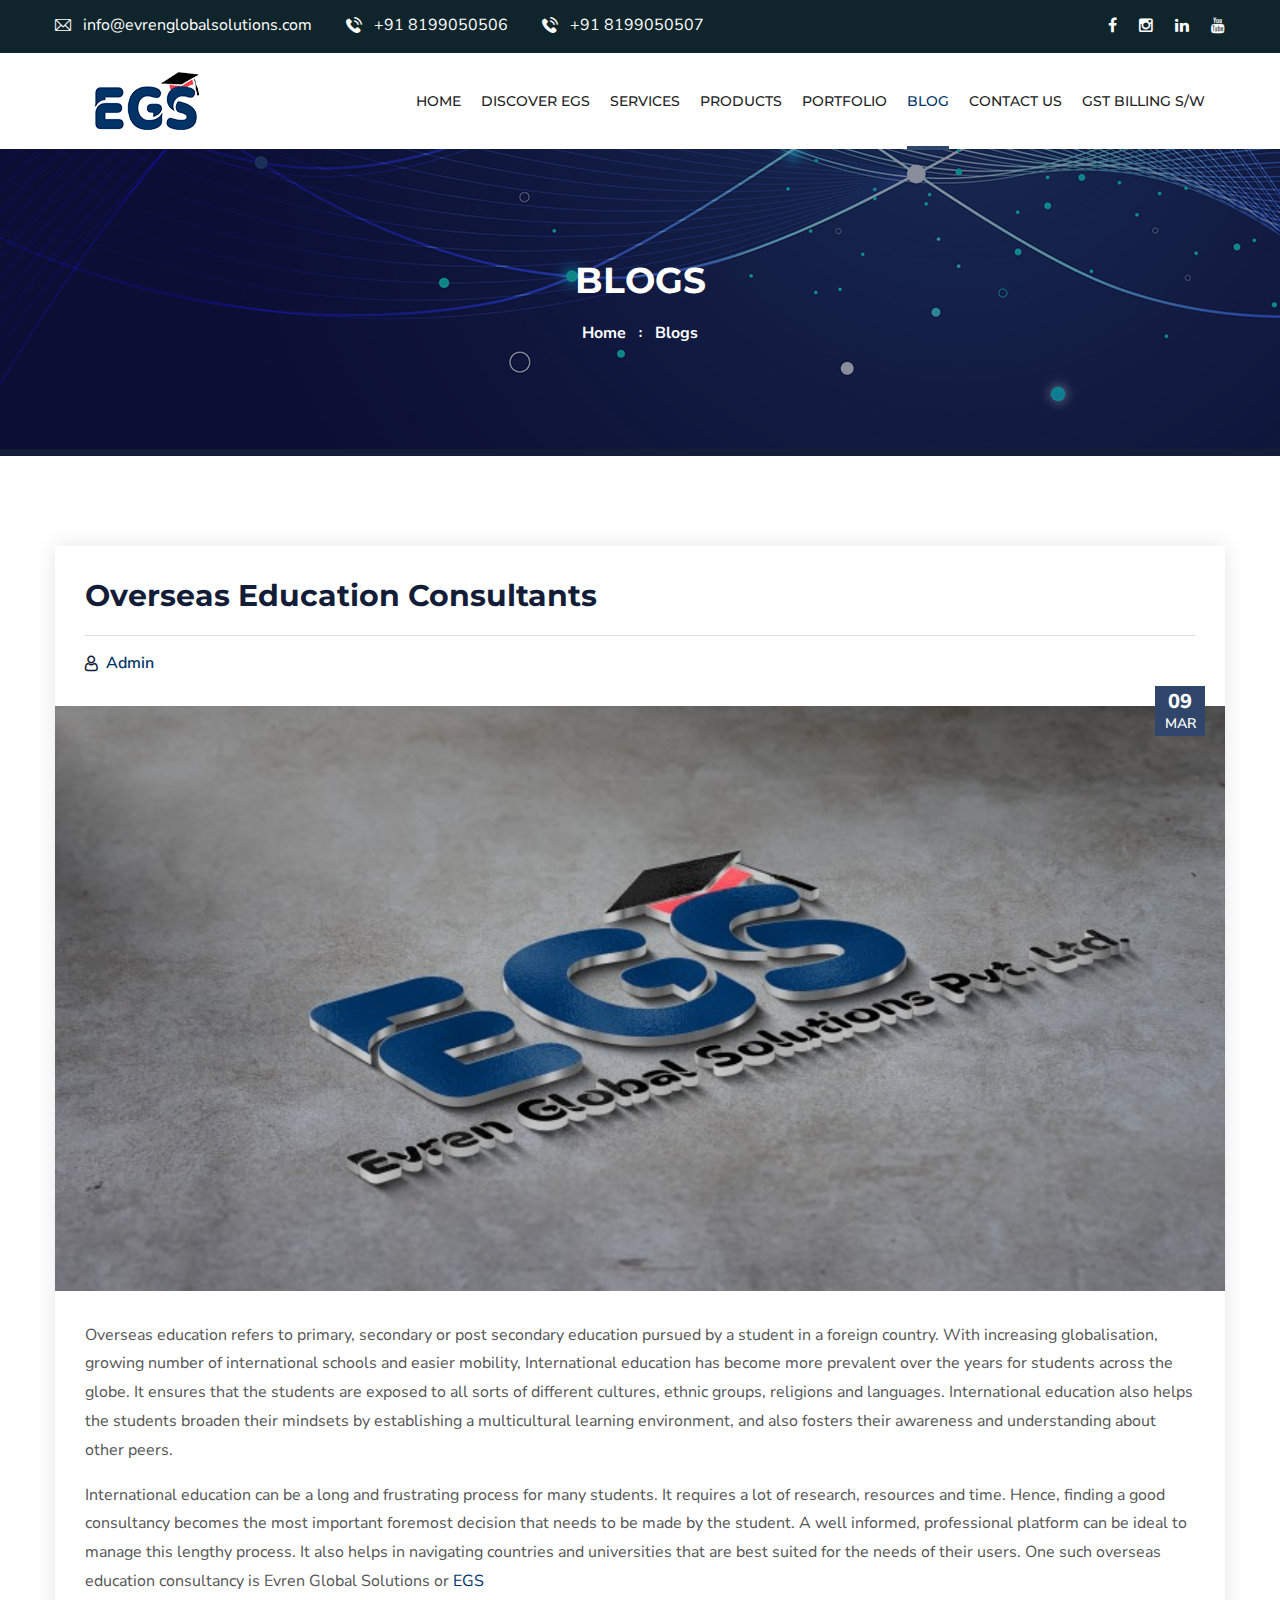
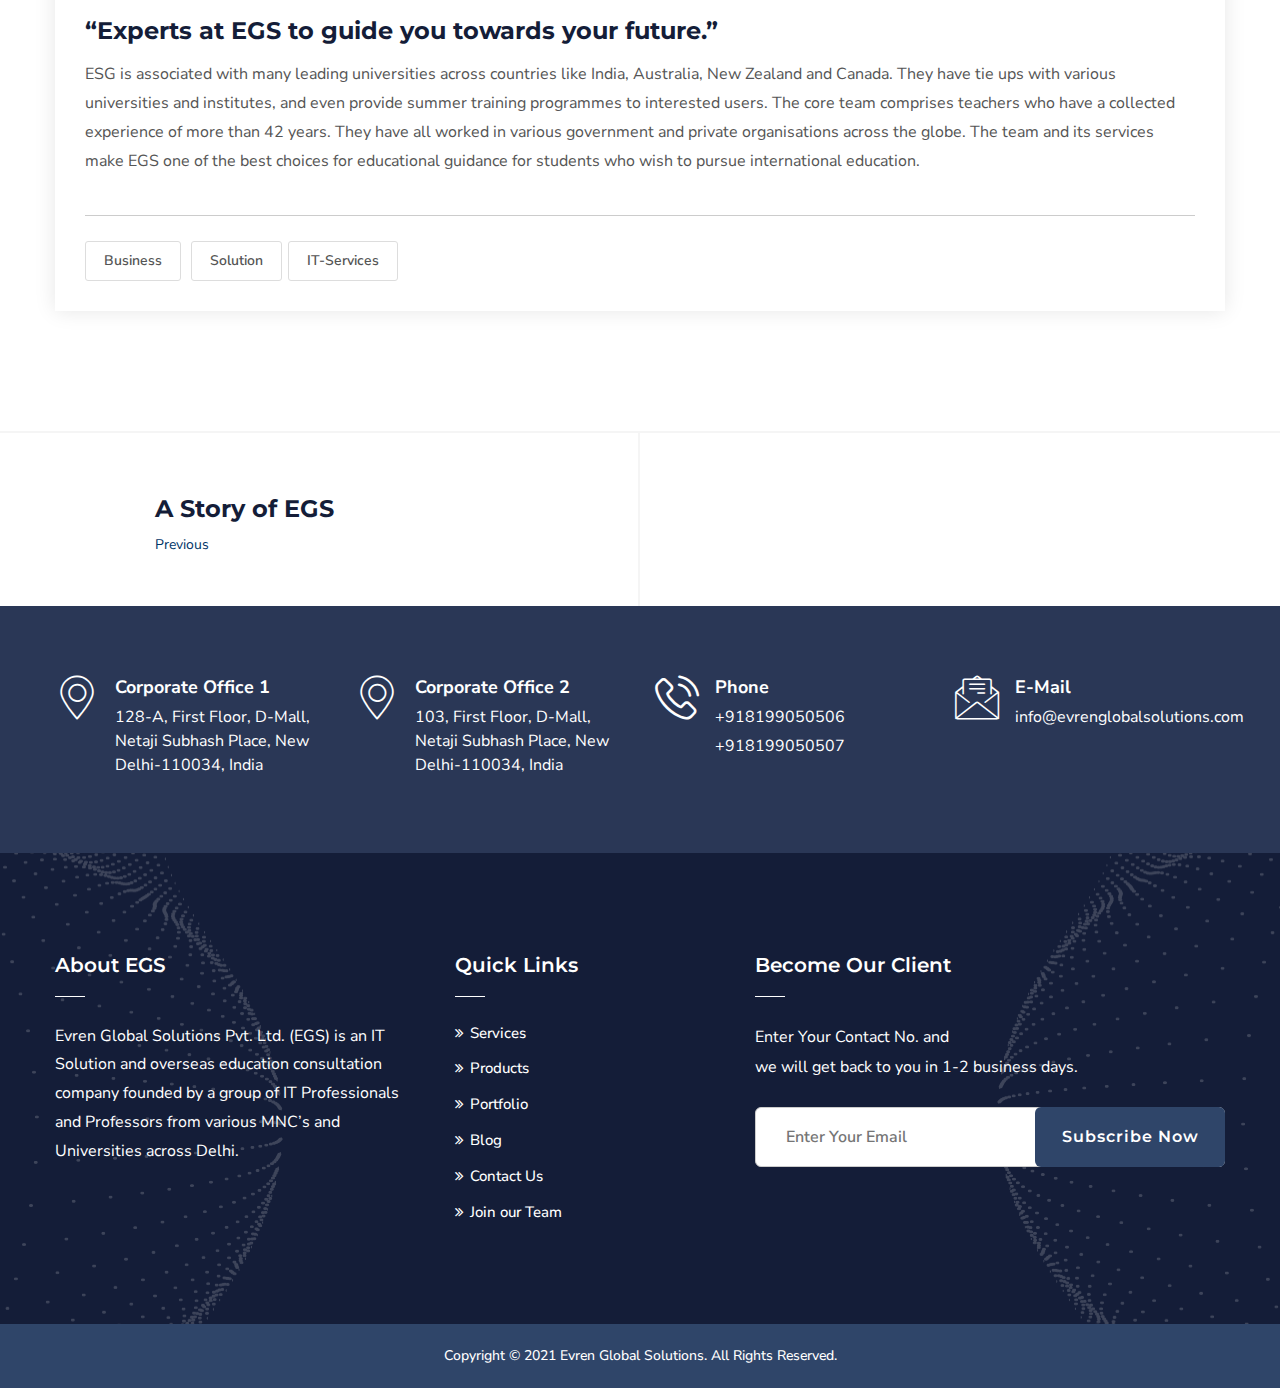
<file: overseas-education-consultants.html>
<!DOCTYPE html>
<html>
<head>
<!-- Google Tag Manager -->
<script>(function(w,d,s,l,i){w[l]=w[l]||[];w[l].push({'gtm.start':
	new Date().getTime(),event:'gtm.js'});var f=d.getElementsByTagName(s)[0],
	j=d.createElement(s),dl=l!='dataLayer'?'&l='+l:'';j.async=true;j.src=
	'https://www.googletagmanager.com/gtm.js?id='+i+dl;f.parentNode.insertBefore(j,f);
	})(window,document,'script','dataLayer','GTM-KCPNXJP');</script>
	<!-- End Google Tag Manager -->
<!-- Global site tag (gtag.js) - Google Analytics -->
<!-- <script async src="https://www.googletagmanager.com/gtag/js?id=G-TXEXLTWF7J"></script>
<script>
  window.dataLayer = window.dataLayer || [];
  function gtag(){dataLayer.push(arguments);}
  gtag('js', new Date());

  gtag('config', 'G-TXEXLTWF7J');
</script> -->

<meta charset="utf-8">
<title>EGS | IT Solution Services</title>
<!-- Stylesheets -->
<link href="css/bootstrap.css" rel="stylesheet">
<link href="css/style.css" rel="stylesheet">
<link href="css/responsive.css" rel="stylesheet">

<link href="https://fonts.googleapis.com/css2?family=Montserrat:wght@300;400;500;600;700;800;900&family=Nunito+Sans:wght@300;600;700;800;900&display=swap" rel="stylesheet">

<!-- Color Switcher Mockup -->
<link href="css/color-switcher-design.css" rel="stylesheet">

<!-- Color Themes -->
<link id="theme-color-file" href="css/color-themes/default-theme.css" rel="stylesheet">

<link rel="shortcut icon" href="images/favicon.png" type="image/x-icon">
<link rel="icon" href="images/favicon.png" type="image/x-icon">

<!-- Responsive -->
<meta http-equiv="X-UA-Compatible" content="IE=edge">
<meta name="viewport" content="width=device-width, initial-scale=1.0, maximum-scale=1.0, user-scalable=0">

<!--[if lt IE 9]><script src="https://cdnjs.cloudflare.com/ajax/libs/html5shiv/3.7.3/html5shiv.js"></script><![endif]-->
<!--[if lt IE 9]><script src="js/respond.js"></script><![endif]-->
</head>

<body class="hidden-bar-wrapper">
<!-- Google Tag Manager (noscript) -->
<noscript><iframe src="https://www.googletagmanager.com/ns.html?id=GTM-KCPNXJP"
	height="0" width="0" style="display:none;visibility:hidden"></iframe></noscript>
	<!-- End Google Tag Manager (noscript) -->
<div class="page-wrapper">
 	
    <!-- Preloader -->
    <div class="preloader"></div>
 	
 	<!-- Main Header-->
    <header class="main-header header-style-one">
    	
		<!-- Header Top -->
        <div class="header-top">
			<div class="auto-container">
				<div class="clearfix">
					<!-- Top Left -->
					<div class="top-left">
						<!-- Info List -->
						<ul class="info-list">
							<li><a href="mailto:info@evrenglobalsolutions.com"><span class="icon flaticon-email"></span> info@evrenglobalsolutions.com</a></li>
							<li><a href="tel:+918199050506"><span class="icon flaticon-telephone"></span> +91 8199050506</a></li>
							<li><a href="tel:+918199050507"><span class="icon flaticon-telephone"></span> +91 8199050507</a></li>
						</ul>
					</div>
					
					<!-- Top Right -->
					<div class="top-right pull-right">
						<!-- Social Box -->
						<ul class="social-box">
							<li><a href="https://www.facebook.com/pages/category/Educational-Consultant/Evren-Global-Solutions-105297237852842/" class="fa fa-facebook-f" target="_blank"></a></li>
							<li><a href="https://www.instagram.com/evrenglobalsolutions/?hl=en" class="fa fa-instagram" target="_blank"></a></li>
							<li class="linkedin"><a href="https://in.linkedin.com/company/evren-global-solutions" class="fa fa-linkedin" target="_blank"></a></li>
							<li><a href="https://www.youtube.com/channel/UCmngmfcUnEGGHjc20qkjEfQ" class="fa fa-youtube" target="_blank"></a></li>
						</ul>
					</div>
					
				</div>
			</div>
		</div>
		
		<!--Header-Upper-->
        <div class="header-upper">
			<div class="auto-container clearfix">
				
				<div class="pull-left logo-box">
					<div class="logo"><a href="/"><img src="ImagesEGS/logo180x60.png" alt="" title=""></a></div>
				</div>
				
				<div class="nav-outer clearfix">
					<!--Mobile Navigation Toggler-->
					<div class="mobile-nav-toggler"><span class="icon flaticon-menu"></span></div>
					<!-- Main Menu -->
					<nav class="main-menu navbar-expand-md">
						<div class="navbar-header">
							<!-- Toggle Button -->    	
							<button class="navbar-toggler" type="button" data-toggle="collapse" data-target="#navbarSupportedContent" aria-controls="navbarSupportedContent" aria-expanded="false" aria-label="Toggle navigation">
								<span class="icon-bar"></span>
								<span class="icon-bar"></span>
								<span class="icon-bar"></span>
							</button>
						</div>
						
						<div class="navbar-collapse collapse clearfix" id="navbarSupportedContent">
							<ul class="navigation clearfix">
								<li class=""><a href="/">Home</a>
							
								</li>
								<li class=""><a href="about">Discover EGS</a>
									
								</li>
								<li class=""><a href="services">Services</a>
									
								</li>
								<li class=""><a href="products">Products</a>
									
								</li>
								<li class=""><a target="_blank" href="https://evrenglobalsolutions.com/egs-portfolio/">Portfolio</a>
									
								</li>
								<li class="current"><a href="blog">Blog</a>
									
								</li>
								<li><a href="contact">Contact us</a></li>
								<li>
									<a href="Gst-billing">GST Billing S/W</a>
								</li>
								<!-- <li><a href="https://forms.gle/814b2V633e2TFqSk8" target="_blank">Join Us</a></li> -->
							</ul>
						</div>
					</nav>
					
					<!-- Main Menu End-->
					<div class="outer-box clearfix">
						<!-- <div class="btn-box">
							<a href="contact" class="theme-btn btn-style-one"><span class="txt">Free Consulting</span></a>
						</div>	 -->
					</div>
				</div>
			</div>
		</div>
        <!--End Header Upper-->
        
		<!-- Sticky Header  -->
        <div class="sticky-header">
			<div class="auto-container clearfix">
				<!--Logo-->
				<div class="logo pull-left">
					<a href="/" title=""><img src="ImagesEGS/logo180x55.png" alt="" title=""></a>
				</div>
				<!--Right Col-->
				<div class="pull-right">
					<!-- Main Menu -->
					<nav class="main-menu">
						<!--Keep This Empty / Menu will come through Javascript-->
					</nav><!-- Main Menu End-->
					
					<!-- Main Menu End-->
					<div class="outer-box clearfix">
					
						
						<!-- Nav Btn -->
						<div class="nav-btn navSidebar-button"><span class="icon flaticon-menu"></span></div>
						
					</div>
					
				</div>
			</div>
		</div><!-- End Sticky Menu -->
    
		<!-- Mobile Menu  -->
        <div class="mobile-menu">
			<div class="menu-backdrop"></div>
			<div class="close-btn"><span class="icon flaticon-multiply"></span></div>
			
			<nav class="menu-box">
				<div class="nav-logo"><a href="/"><img src="ImagesEGS/logo180x60.png" alt="" title=""></a></div>
				<div class="menu-outer"><!--Here Menu Will Come Automatically Via Javascript / Same Menu as in Header--></div>
			</nav>
		</div><!-- End Mobile Menu -->
	
    </header>
    <!-- End Main Header -->
	
	<!-- Sidebar Cart Item -->
	<div class="xs-sidebar-group info-group">
		<div class="xs-overlay xs-bg-black"></div>
		<div class="xs-sidebar-widget">
			<div class="sidebar-widget-container">
				<div class="widget-heading">
					<a href="#" class="close-side-widget">
						X
					</a>
				</div>
				<div class="sidebar-textwidget">
					
					<!-- Sidebar Info Content -->
					<div class="sidebar-info-contents">
						<div class="content-inner">
							<div class="logo">
								<a href="/"><img src="ImagesEGS/egswhitelogo 180x60.png" alt="" /></a>
							</div>
							<div class="content-box">
								<h2>About Us</h2>
								<p class="text">Evren Global Solutions Pvt. Ltd. (EGS) is an IT Solution and overseas education consultation company founded by a group of IT Professionals and Professors from various MNC’s and Universities across Delhi.</p>
								<a href="#" class="theme-btn btn-style-two"><span class="txt">Consultation</span></a>
							</div>
							<div class="contact-info">
								<h2>Contact Info</h2>
								<ul class="list-style-one">
									<li><span class="icon fa fa-location-arrow"></span>128-A, First Floor, D-Mall, Netaji Subhash Place, New Delhi-110034, India</li>
									<li><span class="icon fa fa-phone"></span>+918199050506/+918199050507</li>
									<li><span class="icon fa fa-envelope"></span>info@evrenglobalsolutions.com</li>
									<li><span class="icon fa fa-clock-o"></span>Week Days: 09.00 to 18.00 Sunday: Closed</li>
								</ul>
							</div>
							<!-- Social Box -->
							<ul class="social-box">
								<li class="facebook"><a href="#" class="fa fa-facebook-f"></a></li>
								<li class="twitter"><a href="#" class="fa fa-twitter"></a></li>
								<li class="linkedin"><a href="#" class="fa fa-linkedin"></a></li>
								<li class="instagram"><a href="#" class="fa fa-instagram"></a></li>
								<li class="youtube"><a href="#" class="fa fa-youtube"></a></li>
							</ul>
						</div>
					</div>
					
				</div>
			</div>
		</div>
	</div>
	<!-- END sidebar widget item -->
	
	<!--Page Title-->
    <section class="page-title">
		<div class="pattern-layer-one" style="background-image: url(images/background/pattern-16.png)"></div>
    	<div class="auto-container">
			<h1>Blogs</h1>
			<ul class="page-breadcrumb">
				<li><a href="/">home</a></li>
				<li>Blogs</li>
			</ul>
        </div>
    </section>
    <!--End Page Title-->
	
	<!-- Sidebar Page Container -->
    <div class="sidebar-page-container">
    	<div class="auto-container">
        	<div class="row clearfix">
				
				<!-- Content Side -->
                <div class="content-side col-lg-12 col-md-12 col-sm-12">
                	<div class="news-detail">
						<div class="inner-box">
							<div class="upper-box">
								<h3>Overseas Education Consultants</h3>
								<ul class="post-meta">
									<li><span class="icon flaticon-user"></span>Admin</li>
								</ul>
							</div>
							<div class="image">
								<img src="ImagesEGS/blogimage1.jpg" alt="" />
								<div class="post-date">09 <span>MAR</span></div>
							</div>
								
							<div class="lower-content">
								<p>Overseas education refers to primary, secondary or post secondary education pursued by a student in a foreign country. With increasing globalisation, growing number of international schools and easier mobility, 
                                    International education has become more prevalent over the years for students across the globe. 
                                    It ensures that the students are exposed to all sorts of different cultures, ethnic groups, religions and languages. 
                                    International education also helps the students broaden their mindsets by establishing a multicultural learning environment, and also fosters their awareness and understanding about other peers. </p>

								<p>International education can be a long and frustrating process for many students. 
                                    It requires a lot of research, resources and time. Hence, finding a good consultancy becomes the most important foremost decision that needs to be made by the student. 
                                    A well informed, professional platform can be ideal to manage this lengthy process. It also helps in navigating countries and universities that are best suited for the needs of their users. 
                                    One such overseas education consultancy is Evren Global Solutions or <a href="https://evrenglobalsolutions.com/">EGS</a></p>
								<!-- <blockquote>
									<div class="blockquote-inner">
										Lorem ipsum dolor sit amet consectetr adipicing elit mod tempor incididunt enim minim quis nostrud exer tation ullamco laboris nisi aliquip.
										<span class="quote-icon flaticon-quotation-mark"></span>
									</div>
								</blockquote> -->
								<p></p>
								<h4>“Experts at EGS to guide you towards your future.”</h4>
								<p>ESG is associated with many leading universities across countries like India, Australia, New Zealand and Canada. 
                                    They have tie ups with various universities and institutes, and even provide summer training programmes to interested users. 
                                    The core team comprises teachers who have a collected experience of more than 42 years. 
                                    They have all worked in various government and private organisations across the globe. 
                                    The team and its services make EGS one of the best choices for educational guidance for students who wish to pursue international education. </p>
								<!-- <h4>Quality With Integrity</h4>
								<p>Best quality only happens when you care enough to do your best.</p>
								<p>Steer companies away from risky outcomes denounce with righteous indignation who are so beguiled and demoralized by pleasure of the moment perfectly.</p>
								<p>Owing to the claims of duty or the obligations of business it will frequently occur that pleasures have to repudiated debitis aut rerum necessitatibus saepe eveniet ut et voluptates .</p>
								<div class="row clearfix">
									<div class="column col-lg-6 col-md-6 col-sm-12">
										<ul class="list-style-two">
											<li>Righteous indignation dislike demoralized</li>
											<li>One who avoids pain that produce resultant</li>
											<li>Nothing prevents able to do we like best ever</li>
										</ul>
									</div>
									<div class="column col-lg-6 col-md-6 col-sm-12">
										<ul class="list-style-two">
											<li>Equal blame those who fail theirduty.</li>
											<li>Except to obtain some advantage from it?.</li>
										</ul>
									</div>
								</div> -->
								
								<!-- Post Share Options-->
								<div class="post-share-options">
									<div class="post-share-inner clearfix">
										<div class="pull-left tags"><a href="#">Business</a> <a href="#">Solution</a><a href="#">IT-Services</a></div>
										<!-- <ul class="social-box pull-right">
											<li class="share">Share This Post :</li>
											<li><a href="#"><span class="fa fa-facebook-f"></span></a></li>
											<li><a href="#"><span class="fa fa-twitter"></span></a></li>
											<li><a href="#"><span class="fa fa-google-plus"></span></a></li>
											<li><a href="#"><span class="fa fa-pinterest-p"></span></a></li>
										</ul> -->
									</div>
								</div>
								
							</div>
						</div>
						
						<!-- <div class="comments-area">
							<div class="group-title">
								<h3>2 Comments</h3>
							</div>
							
							<div class="comment-box">
								<div class="comment">
									<div class="author-thumb"><img src="images/resource/author-1.jpg" alt=""></div>
									<div class="comment-info clearfix"><strong>Steven Rich</strong><div class="comment-time">15 january 2019 At 10:30 pm</div></div>
									<div class="text">To take a trivial example, which ever undertakes laborious physical exercise, except obtain some advantage.</div>
									<a class="theme-btn reply-btn" href="#">Reply</a>
								</div>
							</div>
							
							<div class="comment-box reply-comment">
								<div class="comment">
									<div class="author-thumb"><img src="images/resource/author-2.jpg" alt=""></div>
									<div class="comment-info clearfix"><strong>William Cobus</strong><div class="comment-time">15 january 2019 At 10:30 pm</div></div>
									<div class="text">To take a trivial example, which ever undertakes laborious physical exercise, except obtain some advantage.</div>
									<a class="theme-btn reply-btn" href="#">Reply</a>
								</div>
							</div>
							
							<div class="comment-box">
								<div class="comment">
									<div class="author-thumb"><img src="images/resource/author-3.jpg" alt=""></div>
									<div class="comment-info clearfix"><strong>Van Wimbilton</strong><div class="comment-time">15 january 2019 At 10:30 pm</div></div>
									<div class="text">To take a trivial example, which ever undertakes laborious physical exercise, except obtain some advantage.</div>
									<a class="theme-btn reply-btn" href="#">Reply</a>
								</div>
							</div>
							
						</div> -->
						
						<!-- Comment Form -->
						<!-- <div class="comment-form">
									
							<div class="group-title"><h3>Leave A Comment</h3></div>
							
							<form method="post" action="blog.html">
								<div class="row clearfix">
									
									<div class="col-lg-6 col-md-6 col-sm-12 form-group">
										<input type="text" name="username" placeholder="Full Name" required="">
									</div>
									
									<div class="col-lg-6 col-md-6 col-sm-12 form-group">
										<input type="email" name="email" placeholder="Email" required="">
									</div>
									
									<div class="col-lg-12 col-md-12 col-sm-12 form-group">
										<input type="text" name="subject" placeholder="Subject" required="">
									</div>
									
									<div class="col-lg-12 col-md-12 col-sm-12 form-group">
										<textarea class="darma" name="message" placeholder="Your Message"></textarea>
									</div>
									
									<div class="col-lg-12 col-md-12 col-sm-12 form-group">
										<button class="theme-btn btn-style-three" type="submit" name="submit-form"><span class="txt">Post Comments</span></button>
									</div>
									
								</div>
							</form>
								
						</div> -->
						
						
						
					</div>
				</div>
		
			</div>
		</div>
	</div>
	<!-- End Sidebar Page Container -->
	
	<!-- News More Section -->
	<section class="news-more-section">
		<div class="auto-container">
			<div class="row clearfix">
				<!-- New Post -->
				<div class="new-post col-lg-6 col-md-12 col-sm-12">
					<div class="post-inner">
						<div class="content">
							<!-- <div class="post-image">
								<img src="images/resource/news-21.jpg" alt="" />
							</div> -->
							<h4><a href="story-of-egs"> A Story of EGS</a></h4>
							<a href="story-of-egs" class="more">Previous</a>
						</div>
					</div>
				</div>
				<!-- New Post -->
				<!-- <div class="new-post style-two col-lg-6 col-md-12 col-sm-12">
					<div class="post-inner">
						<div class="content">
							<div class="post-image">
								<img src="images/resource/news-22.jpg" alt="" />
							</div>
							<h4><a href="#">You Must Try 20 Secret Of Digital</a></h4>
							<a href="#" class="more">Next</a>
						</div>
					</div>
				</div> -->
			</div>
		</div>
	</section>
	<!-- End News More Section -->
	
	<!-- Info Section -->
	<section class="info-section" style="">
		<div class="auto-container">
			<div class="row clearfix">
				
				<!-- Logo Column -->
				<!-- <div class="logo-column col-lg-3 col-md-6 col-sm-12">
					<div class="inner-column">
						<div class="logo">
							<a href="/"><img src="ImagesEGS/egswhitelogo 180x60.png" alt="" /></a>
						</div>
					</div>
				</div> -->
				
				<div class="info-column col-lg-3 col-md-6 col-sm-12">
					<div class="inner-column">
						<div class="icon-box"><span class="flaticon-pin"></span></div>
						<ul>
							<li><strong>Corporate Office 1</strong></li>
							<li>128-A, First Floor, D-Mall, Netaji Subhash Place, New Delhi-110034, India</li>
						</ul>
					</div>
				</div>

				<!-- Info Column -->
				<div class="info-column col-lg-3 col-md-6 col-sm-12">
					<div class="inner-column">
						<div class="icon-box"><span class="flaticon-pin"></span></div>
						<ul>
							<li><strong>Corporate Office 2</strong></li>
							<li>103, First Floor, D-Mall, Netaji Subhash Place, New Delhi-110034, India</li>
						</ul>
					</div>
				</div>
				
				<!-- Info Column -->
				<div class="info-column col-lg-3 col-md-6 col-sm-12">
					<div class="inner-column">
						<div class="icon-box"><span class="flaticon-phone-call"></span></div>
						<ul>
							<li><strong>Phone</strong></li>
							<li> <a href="tel:8199050506" style="color: white;">+918199050506</a></li>
							<li> <a href="tel:8199050507" style="color: white;">+918199050507</a></li>
						</ul>
					</div>
				</div>
				
				<!-- Info Column -->
				<div class="info-column col-lg-3 col-md-6 col-sm-12">
					<div class="inner-column">
						<div class="icon-box"><span class="flaticon-email-1"></span></div>
						<ul>
							<li><strong>E-Mail</strong></li>
							<li> <a href="mailto:info@evrenglobalsolutions.com" style="color: white;">info@evrenglobalsolutions.com</a> </li>
						</ul>
					</div>
				</div>
				
			</div>
		</div>
	</section>
	<!-- End Info Section -->
	
	<!-- Main Footer -->
    <footer class="main-footer style-three">
		<div class="pattern-layer-three" style="background-image: url(images/background/pattern-14.png)"></div>
		<div class="pattern-layer-four" style="background-image: url(images/background/pattern-15.png)"></div>
		<!--Waves end-->
    	<div class="auto-container">
        	<!--Widgets Section-->
            <div class="widgets-section">
            	<div class="row clearfix">
                	
					<!-- Footer Column -->
					<div class="footer-column col-lg-4 col-md-6 col-sm-12">
						<div class="footer-widget logo-widget">
							<h5>About EGS</h5>
							<div class="text">Evren Global Solutions Pvt. Ltd. (EGS) is an IT Solution and overseas education consultation company founded by a group of IT Professionals and Professors from various MNC’s and Universities across Delhi.<br><br> </div>
						</div>
					</div>
					
					<!-- Footer Column -->
					<div class="footer-column col-lg-3 col-md-6 col-sm-12">
						<div class="footer-widget links-widget">
							<h5>Quick Links</h5>
							<ul class="list-link">
								<li><a href="services">Services</a></li>
								<li><a href="products">Products</a></li>
								<li><a href="portfolio">Portfolio</a></li>
								<li><a href="blog">Blog</a></li>
								<li><a href="contact">Contact Us</a></li>
								<li><a href="https://forms.gle/pu2uEXkJQgPMsr8G8" target="_blank">Join our Team</a></li>
							</ul>
						</div>
					</div>
					
                    <!-- Footer Column -->
					<div class="footer-column col-lg-5 col-md-6 col-sm-12">
						<div class="footer-widget subscribe-widget">
							<h5>Become Our Client</h5>
							<div class="text">Enter Your Contact No. and <br> we will get back to you in 1-2 business days.</div>
							<!--Emailed Form-->
							<div class="emailed-form">
								<form method="post" action="contact.html">
									<div class="form-group">
										<input type="email" name="email" value="" placeholder="Enter Your Email" required>
										<button type="submit" class="theme-btn">Subscribe Now</button>
									</div>
								</form>
							</div>
						</div>
					</div>
					
				</div>
			</div>
			
		</div>
		
		<!-- Footer Bottom -->
		<div class="footer-bottom">
			<div class="auto-container">
				<div class="row clearfix">
					<!-- Column -->
					<div class="column col-lg-12 col-md-12 col-sm-12">
						<div class="copyright" style="text-align: center;">Copyright &copy; 2021 Evren Global Solutions. All Rights Reserved.</div>
					</div>
					<!-- Column -->
					<!-- <div class="column col-lg-6 col-md-12 col-sm-12">
						<ul class="footer-nav">
							<li><a href="#">About Us</a></li>
							<li><a href="#">Services</a></li>
							<li><a href="#">Privacy</a></li>
						</ul>
					</div> -->
				</div>
			</div>
		</div>
		
	</footer>
	
</div>
<!--End pagewrapper-->

<!-- Color Palate / Color Switcher -->

<div class="color-palate">
    <div class="color-trigger">
        <i class="fa fa-gear"></i>
    </div>
    <div class="color-palate-head">
        <h6>Choose Your Color</h6>
    </div>
	
	<div class="various-color clearfix">
        <div class="colors-list">
            <span class="palate default-color active" data-theme-file="css/color-themes/default-theme.css"></span>
            <span class="palate green-color" data-theme-file="css/color-themes/green-theme.css"></span>
            <span class="palate olive-color" data-theme-file="css/color-themes/olive-theme.css"></span>
            <span class="palate orange-color" data-theme-file="css/color-themes/orange-theme.css"></span>
            <span class="palate purple-color" data-theme-file="css/color-themes/purple-theme.css"></span>
            <span class="palate teal-color" data-theme-file="css/color-themes/teal-theme.css"></span>
            <span class="palate brown-color" data-theme-file="css/color-themes/brown-theme.css"></span>
            <span class="palate redd-color" data-theme-file="css/color-themes/redd-color.css"></span>
        </div>
    </div>
	
	<ul class="rtl-version option-box"> <li class="rtl">RTL Version</li> <li>LTR Version</li> </ul>
	
    <a href="#" class="purchase-btn">Purchase now $17</a>
    
    <div class="palate-foo">
        <span>You will find much more options for colors and styling in admin panel. This color picker is used only for demonstation purposes.</span>
    </div>

</div>

<!-- Search Popup -->
<div class="search-popup">
	<button class="close-search style-two"><span class="flaticon-multiply"></span></button>
	<button class="close-search"><span class="flaticon-up-arrow-1"></span></button>
	<form method="post" action="blog.html">
		<div class="form-group">
			<input type="search" name="search-field" value="" placeholder="Search Here" required="">
			<button type="submit"><i class="fa fa-search"></i></button>
		</div>
	</form>
</div>
<!-- End Header Search -->

<!--Scroll to top-->
<div class="scroll-to-top scroll-to-target" data-target="html"><span class="fa fa-arrow-up"></span></div>

<script src="js/jquery.js"></script>
<script src="js/popper.min.js"></script>
<script src="js/bootstrap.min.js"></script>
<script src="js/jquery.mCustomScrollbar.concat.min.js"></script>
<script src="js/jquery.fancybox.js"></script>
<script src="js/appear.js"></script>
<script src="js/parallax.min.js"></script>
<script src="js/tilt.jquery.min.js"></script>
<script src="js/jquery.paroller.min.js"></script>
<script src="js/owl.js"></script>
<script src="js/wow.js"></script>
<script src="js/nav-tool.js"></script>
<script src="js/jquery-ui.js"></script>
<script src="js/script.js"></script>
<script src="js/color-settings.js"></script>

</body>
</html>
</file>
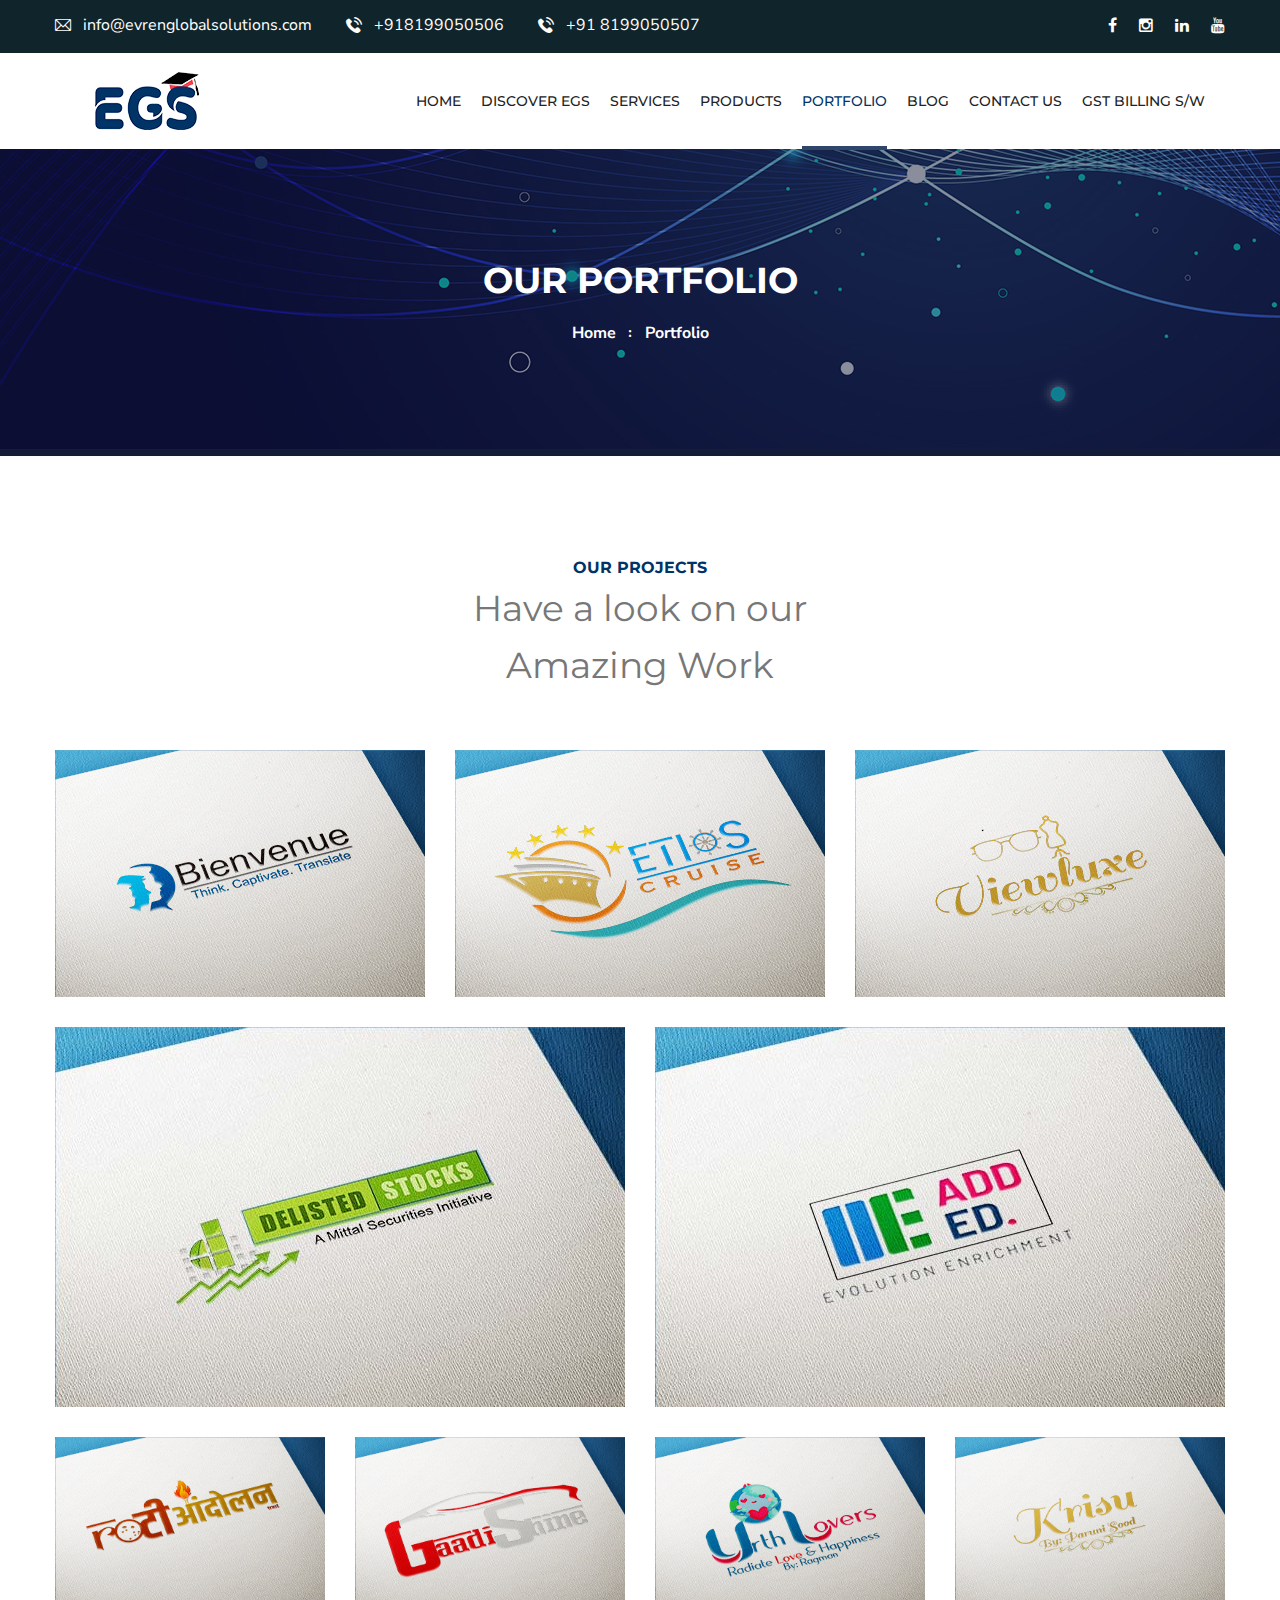
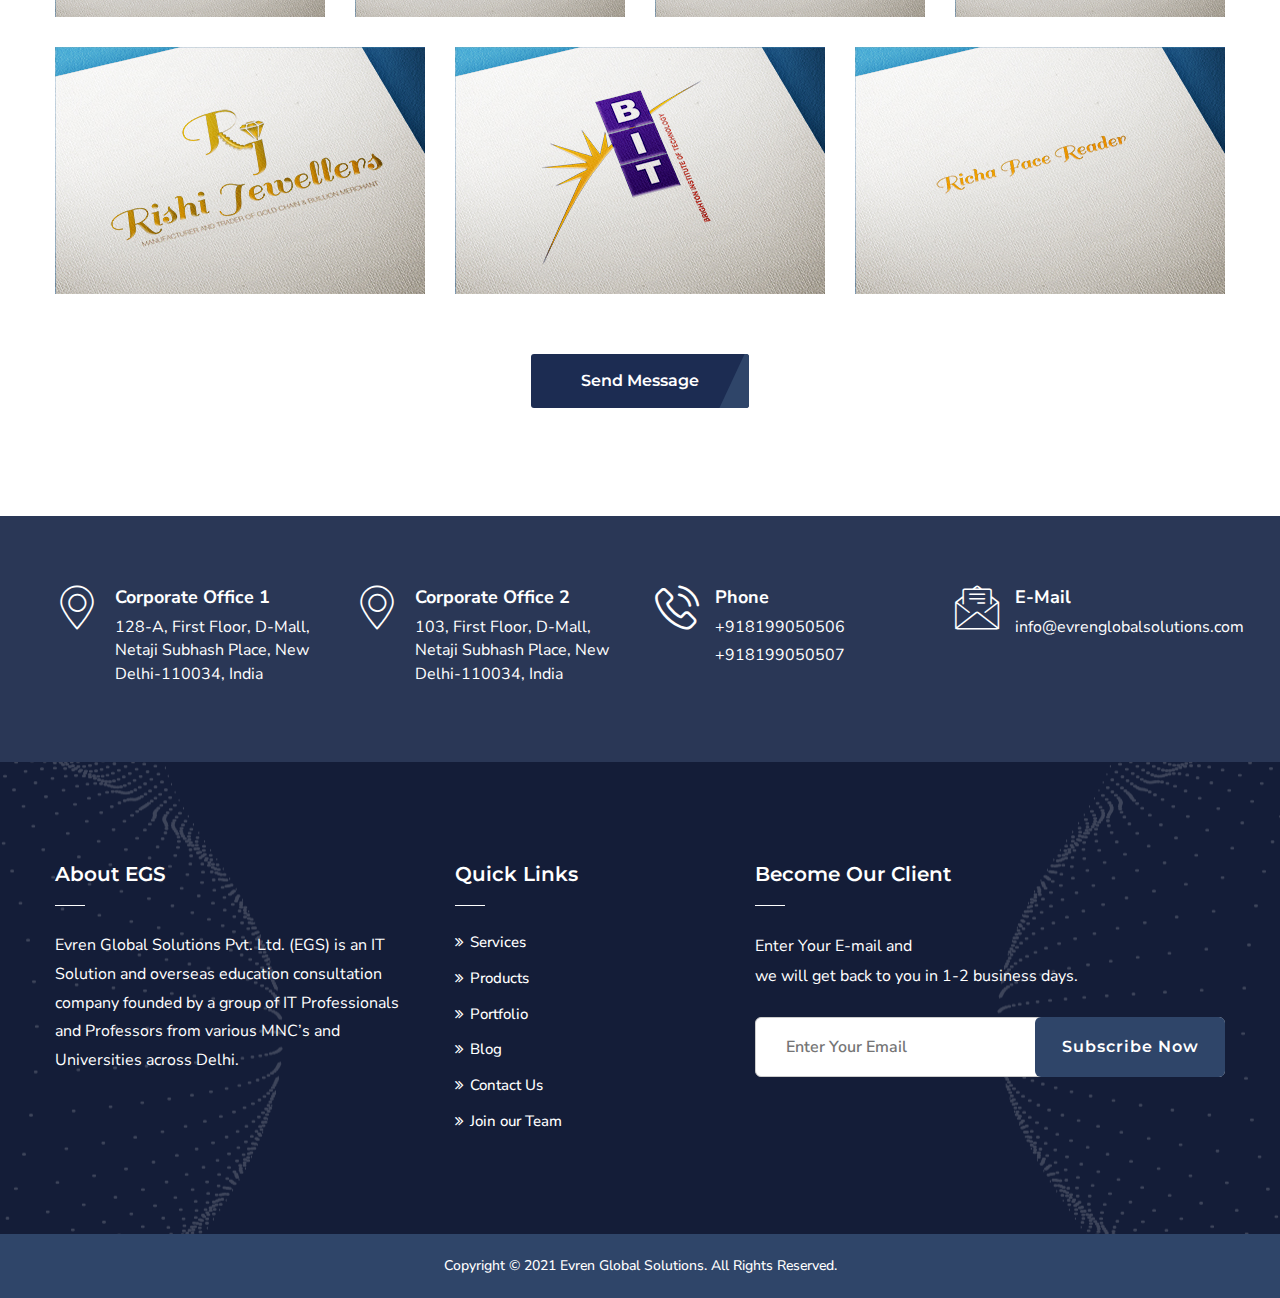
<file: portfolio.html>
<!DOCTYPE html>
<html>
<head>
<!-- Google Tag Manager -->
<script>(function(w,d,s,l,i){w[l]=w[l]||[];w[l].push({'gtm.start':
	new Date().getTime(),event:'gtm.js'});var f=d.getElementsByTagName(s)[0],
	j=d.createElement(s),dl=l!='dataLayer'?'&l='+l:'';j.async=true;j.src=
	'https://www.googletagmanager.com/gtm.js?id='+i+dl;f.parentNode.insertBefore(j,f);
	})(window,document,'script','dataLayer','GTM-KCPNXJP');</script>
	<!-- End Google Tag Manager -->
<!-- Global site tag (gtag.js) - Google Analytics -->
<!-- <script async src="https://www.googletagmanager.com/gtag/js?id=G-TXEXLTWF7J"></script>
<script>
  window.dataLayer = window.dataLayer || [];
  function gtag(){dataLayer.push(arguments);}
  gtag('js', new Date());

  gtag('config', 'G-TXEXLTWF7J');
</script> -->

<meta charset="utf-8">
<title>EGS | IT Solutions Services</title>
<!-- Stylesheets -->
<link href="css/bootstrap.css" rel="stylesheet">
<link href="css/style.css" rel="stylesheet">
<link href="css/responsive.css" rel="stylesheet">

<link href="https://fonts.googleapis.com/css2?family=Montserrat:wght@300;400;500;600;700;800;900&family=Nunito+Sans:wght@300;600;700;800;900&display=swap" rel="stylesheet">

<!-- Color Switcher Mockup -->
<link href="css/color-switcher-design.css" rel="stylesheet">

<!-- Color Themes -->
<link id="theme-color-file" href="css/color-themes/default-theme.css" rel="stylesheet">

<link rel="shortcut icon" href="images/favicon.png" type="image/x-icon">
<link rel="icon" href="images/favicon.png" type="image/x-icon">

<!-- Responsive -->
<meta http-equiv="X-UA-Compatible" content="IE=edge">
<meta name="viewport" content="width=device-width, initial-scale=1.0, maximum-scale=1.0, user-scalable=0">

<!--[if lt IE 9]><script src="https://cdnjs.cloudflare.com/ajax/libs/html5shiv/3.7.3/html5shiv.js"></script><![endif]-->
<!--[if lt IE 9]><script src="js/respond.js"></script><![endif]-->
</head>

<body class="hidden-bar-wrapper">
<!-- Google Tag Manager (noscript) -->
<noscript><iframe src="https://www.googletagmanager.com/ns.html?id=GTM-KCPNXJP"
	height="0" width="0" style="display:none;visibility:hidden"></iframe></noscript>
	<!-- End Google Tag Manager (noscript) -->
<div class="page-wrapper">
 	
    <!-- Preloader -->
    <div class="preloader"></div>
 	
 	<!-- Main Header-->
    <header class="main-header header-style-one">
    	
		<!-- Header Top -->
        <div class="header-top">
            <div class="auto-container">
                <div class="clearfix">
					<!-- Top Left -->
					<div class="top-left">
						<!-- Info List -->
						<ul class="info-list">
							<li><a href="mailto:info@evrenglobalsolutions.com"><span class="icon flaticon-email"></span> info@evrenglobalsolutions.com</a></li>
							<li><a href="tel:+918199050506"><span class="icon flaticon-telephone"></span>+918199050506</a></li>
							<li><a href="tel:+918199050507"><span class="icon flaticon-telephone"></span> +91 8199050507</a></li>
						</ul>
					</div>
					
					<!-- Top Right -->
                    <div class="top-right pull-right">
						<!-- Social Box -->
						<ul class="social-box">
							<li><a href="https://www.facebook.com/pages/category/Educational-Consultant/Evren-Global-Solutions-105297237852842/" class="fa fa-facebook-f" target="_blank"></a></li>
							<li><a href="https://www.instagram.com/evrenglobalsolutions/?hl=en" class="fa fa-instagram" target="_blank"></a></li>
							<li class="linkedin"><a href="https://in.linkedin.com/company/evren-global-solutions" class="fa fa-linkedin" target="_blank"></a></li>
							<li><a href="https://www.youtube.com/channel/UCmngmfcUnEGGHjc20qkjEfQ" class="fa fa-youtube" target="_blank"></a></li>
						</ul>
                    </div>
					
                </div>
            </div>
        </div>
		
		<!--Header-Upper-->
        <div class="header-upper">
        	<div class="auto-container clearfix">
            	
				<div class="pull-left logo-box">
					<div class="logo"><a href="/"><img src="ImagesEGS/logo180x60.png" alt="" title=""></a></div>
				</div>
				
				<div class="nav-outer clearfix">
					<!--Mobile Navigation Toggler-->
					<div class="mobile-nav-toggler"><span class="icon flaticon-menu"></span></div>
					<!-- Main Menu -->
					<nav class="main-menu navbar-expand-md">
						<div class="navbar-header">
							<!-- Toggle Button -->    	
							<button class="navbar-toggler" type="button" data-toggle="collapse" data-target="#navbarSupportedContent" aria-controls="navbarSupportedContent" aria-expanded="false" aria-label="Toggle navigation">
								<span class="icon-bar"></span>
								<span class="icon-bar"></span>
								<span class="icon-bar"></span>
							</button>
						</div>
						
						<div class="navbar-collapse collapse clearfix" id="navbarSupportedContent">
							<ul class="navigation clearfix">
								<li class=""><a href="/">Home</a>
									
								</li>
								<li class=""><a href="about">Discover EGS</a>
									
								</li>
								<li class=""><a href="services">Services</a>
									
								</li>
								<li class=""><a href="products">Products</a>
									
								</li>
								<li class="current"><a target="_blank" href="https://evrenglobalsolutions.com/egs-portfolio/">Portfolio</a>
									
								</li>
								<li class=""><a href="blog">Blog</a>
									
								</li>
								<li><a href="contact">Contact us</a></li>
								<li>
									<a href="Gst-billing">GST Billing S/W</a>
								</li>
								<!-- <li><a href="https://forms.gle/814b2V633e2TFqSk8" target="_blank">Join Us</a></li> -->
							</ul>
						</div>
					</nav>
					
					<!-- Main Menu End-->
					<div class="outer-box clearfix">
					
						<!-- Quote Btn -->
						<!-- <div class="btn-box">
							<a href="contact" class="theme-btn btn-style-one"><span class="txt">Consult Experts</span></a>
						</div> -->
							
					</div>
				</div>
				
            </div>
        </div>
        <!--End Header Upper-->
        
		<!-- Sticky Header  -->
        <div class="sticky-header">
            <div class="auto-container clearfix">
                <!--Logo-->
                <div class="logo pull-left">
                    <a href="/" title=""><img src="ImagesEGS/logo180x55.png" alt="" title=""></a>
                </div>
                <!--Right Col-->
                <div class="pull-right">
                    <!-- Main Menu -->
                    <nav class="main-menu">
                        <!--Keep This Empty / Menu will come through Javascript-->
                    </nav><!-- Main Menu End-->
					
					<!-- Main Menu End-->
					<div class="outer-box clearfix">
					
						<!-- Cart Box -->
						
						
						<!-- Search Btn -->
						
						<!-- Nav Btn -->
						<div class="nav-btn navSidebar-button"><span class="icon flaticon-menu"></span></div>
						
					</div>
					
                </div>
            </div>
        </div><!-- End Sticky Menu -->
    
		<!-- Mobile Menu  -->
        <div class="mobile-menu">
            <div class="menu-backdrop"></div>
            <div class="close-btn"><span class="icon flaticon-multiply"></span></div>
            
            <nav class="menu-box">
                <div class="nav-logo"><a href="/"><img src="ImagesEGS/egswhitelogo 180x60.png" alt="" title=""></a></div>
                <div class="menu-outer"><!--Here Menu Will Come Automatically Via Javascript / Same Menu as in Header--></div>
            </nav>
        </div><!-- End Mobile Menu -->
	
    </header>
    <!-- End Main Header -->
	
	<!-- Sidebar Cart Item -->
	<div class="xs-sidebar-group info-group">
		<div class="xs-overlay xs-bg-black"></div>
		<div class="xs-sidebar-widget">
			<div class="sidebar-widget-container">
				<div class="widget-heading">
					<a href="#" class="close-side-widget">
						X
					</a>
				</div>
				<div class="sidebar-textwidget">
					
					<!-- Sidebar Info Content -->
					<div class="sidebar-info-contents">
						<div class="content-inner">
							<div class="logo">
								<a href="/"><img src="ImagesEGS/egswhitelogo 180x60.png" alt="" /></a>
							</div>
							<div class="content-box">
								<h2>About Us</h2>
								<p class="text">Evren Global Solutions Pvt. Ltd. (EGS) is an IT Solution and overseas education consultation company founded by a group of IT Professionals and Professors from various MNC’s and Universities across Delhi.</p>
								<a href="#" class="theme-btn btn-style-two"><span class="txt">Consultation</span></a>
							</div>
							<div class="contact-info">
								<h2>Contact Info</h2>
								<ul class="list-style-one">
									<li><span class="icon fa fa-location-arrow"></span>128-A, First Floor, D-Mall, Netaji Subhash Place, New Delhi-110034, India</li>
									<li><span class="icon fa fa-phone"></span>+918199050506/+918199050507</li>
									<li><span class="icon fa fa-envelope"></span>info@evrenglobalsolutions.com</li>
									<li><span class="icon fa fa-clock-o"></span>Week Days: 09.00 to 18.00 Sunday: Closed</li>
								</ul>
							</div>
							<!-- Social Box -->
							<ul class="social-box">
								<li class="facebook"><a href="#" class="fa fa-facebook-f"></a></li>
								<li class="twitter"><a href="#" class="fa fa-twitter"></a></li>
								<li class="linkedin"><a href="#" class="fa fa-linkedin"></a></li>
								<li class="instagram"><a href="#" class="fa fa-instagram"></a></li>
								<li class="youtube"><a href="#" class="fa fa-youtube"></a></li>
							</ul>
						</div>
					</div>
					
				</div>
			</div>
		</div>
	</div>
	<!-- END sidebar widget item -->
	
	<!--Page Title-->
    <section class="page-title">
		<div class="pattern-layer-one" style="background-image: url(images/background/pattern-16.png)"></div>
    	<div class="auto-container">
			<h1>Our Portfolio</h1>
			<ul class="page-breadcrumb">
				<li><a href="/">home</a></li>
				<li>Portfolio</li>
			</ul>
        </div>
    </section>
    <!--End Page Title-->
	
	<!-- Gallery Section -->
	<section class="gallery-section">
		<div class="auto-container">
			<!-- Sec Title -->
			<div class="sec-title centered">
				<div class="title">Our Projects</div>
				<h2>Have a look on our <br>Amazing Work</h2>
			</div>
			<!--MixitUp Galery-->
            <div class="mixitup-gallery">
                
                <!--Filter-->
                <!-- <div class="filters clearfix">
                	
                	<ul class="filter-tabs filter-btns text-center clearfix">
                        <li class="active filter" data-role="button" data-filter="all">All</li>
                        <li class="filter" data-role="button" data-filter=".design">Design</li>
                        <li class="filter" data-role="button" data-filter=".development">Development</li>
                        <li class="filter" data-role="button" data-filter=".ideas">Ideas</li>
                        <li class="filter" data-role="button" data-filter=".technology">Technology</li>
                    </ul>
                    
                </div>
                 -->
                <div class="filter-list row clearfix">
					
					<!-- Case Block -->
					<div class="case-block col-lg-4 col-md-6 col-sm-12">
						<div class="inner-box">
							<div class="image">
								<img src="ImagesEGS/Portfolio/bienvenue.jpg" alt="" />
								<div class="overlay-box">
									<a href="ImagesEGS/Portfolio/bienvenue.jpg" data-fancybox="gallery" data-caption="" class=""></span></a>
									<div class="content">
										<h4><a href="">Bienvenue Translations</a></h4>
										<div class="category">Web Development / Digital Marketing</div>
									</div>
									<!-- <a href="" class="arrow flaticon-long-arrow-pointing-to-the-right"></a> -->
									<i class="arrow flaticon-long-arrow-pointing-to-the-right"></i>
								</div>
							</div>
						</div>
					</div>
					
					<!-- Case Block -->
					<div class="case-block col-lg-4 col-md-6 col-sm-12">
						<div class="inner-box">
							<div class="image">
								<img src="ImagesEGS/Portfolio/etioscruise.jpg" alt="" />
								<div class="overlay-box">
									<a href="ImagesEGS/Portfolio/etioscruise.jpg" data-fancybox="gallery" data-caption="" class=""></span></a>
									<div class="content">
										<h4><a href="">Etios Cruise</a></h4>
										<div class="category">Web Development</div>
									</div>
									<!-- <a href="" class="arrow flaticon-long-arrow-pointing-to-the-right"></a> -->
									<i class="arrow flaticon-long-arrow-pointing-to-the-right"></i>
								</div>
							</div>
						</div>
					</div>
					
					<!-- Case Block -->
					<div class="case-block col-lg-4 col-md-6 col-sm-12">
						<div class="inner-box">
							<div class="image">
								<img src="ImagesEGS/Portfolio/viewluxe.jpg" alt="" />
								<div class="overlay-box">
									<a href="ImagesEGS/Portfolio/viewluxe.jpg" data-fancybox="gallery" data-caption="" class=""></span></a>
									<div class="content">
										<h4><a href="">Viewluxe</a></h4>
										<div class="category">Graphic Designing</div>
									</div>
									<!-- <a href="" class="arrow flaticon-long-arrow-pointing-to-the-right"></a> -->
									<i class="arrow flaticon-long-arrow-pointing-to-the-right"></i>
								</div>
							</div>
						</div>
					</div>
					
					<!-- Case Block -->
					<div class="case-block col-lg-6 col-md-12 col-sm-12">
						<div class="inner-box">
							<div class="image">
								<img src="ImagesEGS/Portfolio/Logo_Mockup delisted.jpg" alt="" />
								<div class="overlay-box">
									<a href="ImagesEGS/Portfolio/Logo_Mockup delisted.jpg" data-fancybox="gallery" data-caption="" class=""></span></a>
									<div class="content">
										<h4><a href="">Delisted Stocks</a></h4>
										<div class="category">Web Development / Digital Marketing</div>
									</div>
									<!-- <a href="" class="arrow flaticon-long-arrow-pointing-to-the-right"></a> -->
									<i class="arrow flaticon-long-arrow-pointing-to-the-right"></i>
								</div>
							</div>
						</div>
					</div>
					
					<!-- Case Block -->
					<div class="case-block col-lg-6 col-md-12 col-sm-12">
						<div class="inner-box">
							<div class="image">
								<img src="ImagesEGS/Portfolio/Logo_Mockup added.jpg" alt="" />
								<div class="overlay-box">
									<a href="ImagesEGS/Portfolio/Logo_Mockup added.jpg" data-fancybox="gallery" data-caption="" class=""></span></a>
									<div class="content">
										<h4><a href="">Add-Ed India</a></h4>
										<div class="category">Web Portal / Digital Marketing</div>
									</div>
									<!-- <a href="" class="arrow flaticon-long-arrow-pointing-to-the-right"></a> -->
									<i class="arrow flaticon-long-arrow-pointing-to-the-right"></i>
								</div>
							</div>
						</div>
					</div>
					
					<!-- Case Block -->
					<div class="case-block col-lg-3 col-md-6 col-sm-12">
						<div class="inner-box">
							<div class="image">
								<img src="ImagesEGS/Portfolio/rotiandolan.jpg" alt="" />
								<div class="overlay-box">
									<a href="ImagesEGS/Portfolio/rotiandolan.jpg" data-fancybox="gallery" data-caption="" class=""></span></a>
									<div class="content">
										<h4><a href="">Roti Andolan</a></h4>
										<div class="category">App Development / Digital Marketing</div>
									</div>
									<!-- <a href="" class="arrow flaticon-long-arrow-pointing-to-the-right"></a> -->
									<i class="arrow flaticon-long-arrow-pointing-to-the-right"></i>
								</div>
							</div>
						</div>
					</div>
					
					<!-- Case Block -->
					<div class="case-block col-lg-3 col-md-6 col-sm-12">
						<div class="inner-box">
							<div class="image">
								<img src="ImagesEGS/Portfolio/gadishine.jpg" alt="" />
								<div class="overlay-box">
									<a href="ImagesEGS/Portfolio/gadishine.jpg" data-fancybox="gallery" data-caption="" class=""></span></a>
									<div class="content">
										<h4><a href="">Gadi Shine</a></h4>
										<div class="category">Graphic Designing</div>
									</div>
									<!-- <a href="" class="arrow flaticon-long-arrow-pointing-to-the-right"></a> -->
									<i class="arrow flaticon-long-arrow-pointing-to-the-right"></i>
								</div>
							</div>
						</div>
					</div>
					
					<!-- Case Block -->
					<div class="case-block col-lg-3 col-md-6 col-sm-12">
						<div class="inner-box">
							<div class="image">
								<img src="ImagesEGS/Portfolio/urthlovers.jpg" alt="" />
								<div class="overlay-box">
									<a href="ImagesEGS/Portfolio/urthlovers.jpg" data-fancybox="gallery" data-caption="" class=""></span></a>
									<div class="content">
										<h4><a href="">UrthLovers</a></h4>
										<div class="category">Graphic Designing</div>
									</div>
									<!-- <a href="" class="arrow flaticon-long-arrow-pointing-to-the-right"></a> -->
									<i class="arrow flaticon-long-arrow-pointing-to-the-right"></i>
								</div>
							</div>
						</div>
					</div>

					<!-- Case Block -->
					<div class="case-block col-lg-3 col-md-6 col-sm-12">
						<div class="inner-box">
							<div class="image">
								<img src="ImagesEGS/Portfolio/KRISU.jpg" alt="" />
								<div class="overlay-box">
									<a href="ImagesEGS/Portfolio/KRISU.jpg" data-fancybox="gallery" data-caption="" class=""></span></a>
									<div class="content">
										<h4><a href="">Krisu</a></h4>
										<div class="category">Graphic Designing</div>
									</div>
									<!-- <a href="" class="arrow flaticon-long-arrow-pointing-to-the-right"></a> -->
									<i class="arrow flaticon-long-arrow-pointing-to-the-right"></i>
								</div>
							</div>
						</div>
					</div>

					<!-- Case Block -->
					<div class="case-block col-lg-4 col-md-6 col-sm-12">
						<div class="inner-box">
							<div class="image">
								<img src="ImagesEGS/Portfolio/jewellers.jpg" alt="" />
								<div class="overlay-box">
									<a href="ImagesEGS/Portfolio/jewellers.jpg" data-fancybox="gallery" data-caption="" class=""></span></a>
									<div class="content">
										<h4><a href="">Rishi jewellers</a></h4>
										<div class="category">Graphic Designing</div>
									</div>
									<!-- <a href="" class="arrow flaticon-long-arrow-pointing-to-the-right"></a> -->
									<i class="arrow flaticon-long-arrow-pointing-to-the-right"></i>
								</div>
							</div>
						</div>
					</div>

					<!-- Case Block -->
					<div class="case-block col-lg-4 col-md-6 col-sm-12">
						<div class="inner-box">
							<div class="image">
								<img src="ImagesEGS/Portfolio/bit.jpg" alt="" />
								<div class="overlay-box">
									<a href="ImagesEGS/Portfolio/bit.jpg" data-fancybox="gallery" data-caption="" class=""></span></a>
									<div class="content">
										<h4><a href="">BIT</a></h4>
										<div class="category">Web Portal / Digital Marketing</div>
									</div>
									<!-- <a href="" class="arrow flaticon-long-arrow-pointing-to-the-right"></a> -->
									<i class="arrow flaticon-long-arrow-pointing-to-the-right"></i>
								</div>
							</div>
						</div>
					</div>

					<!-- Case Block -->
					<div class="case-block col-lg-4 col-md-6 col-sm-12">
						<div class="inner-box">
							<div class="image">
								<img src="ImagesEGS/Portfolio/richa.jpg" alt="" />
								<div class="overlay-box">
									<a href="ImagesEGS/Portfolio/richa.jpg" data-fancybox="gallery" data-caption="" class=""></span></a>
									<div class="content">
										<h4><a href="">Richa Facereader</a></h4>
										<div class="category">Web Development / Digital Marketing</div>
									</div>
									<!-- <a href="" class="arrow flaticon-long-arrow-pointing-to-the-right"></a> -->
									<i class="arrow flaticon-long-arrow-pointing-to-the-right"></i>
								</div>
							</div>
						</div>
					</div>
					
				</div>
				
				<div class="btn-box text-center">
					<a href="#" class="theme-btn btn-style-three"><span class="txt">Send Message</span></a>
				</div>
				
			</div>
		</div>
	</section>
	
	<!-- Info Section -->
	<section class="info-section" style="">
		<div class="auto-container">
			<div class="row clearfix">
				
				<!-- Logo Column -->
				<!-- <div class="logo-column col-lg-3 col-md-6 col-sm-12">
					<div class="inner-column">
						<div class="logo">
							<a href="/"><img src="images/logo-2.png" alt="" /></a>
						</div>
					</div>
				</div> -->
				
				<div class="info-column col-lg-3 col-md-6 col-sm-12">
					<div class="inner-column">
						<div class="icon-box"><span class="flaticon-pin"></span></div>
						<ul>
							<li><strong>Corporate Office 1</strong></li>
							<li>128-A, First Floor, D-Mall, Netaji Subhash Place, New Delhi-110034, India</li>
						</ul>
					</div>
				</div>

				<!-- Info Column -->
				<div class="info-column col-lg-3 col-md-6 col-sm-12">
					<div class="inner-column">
						<div class="icon-box"><span class="flaticon-pin"></span></div>
						<ul>
							<li><strong>Corporate Office 2</strong></li>
							<li>103, First Floor, D-Mall, Netaji Subhash Place, New Delhi-110034, India</li>
						</ul>
					</div>
				</div>
				
				<!-- Info Column -->
				<div class="info-column col-lg-3 col-md-6 col-sm-12">
					<div class="inner-column">
						<div class="icon-box"><span class="flaticon-phone-call"></span></div>
						<ul>
							<li><strong>Phone</strong></li>
							<li> <a href="tel:8199050506" style="color: white;">+918199050506</a></li>
							<li> <a href="tel:8199050507" style="color: white;">+918199050507</a></li>
						</ul>
					</div>
				</div>
				
				<!-- Info Column -->
				<div class="info-column col-lg-3 col-md-6 col-sm-12">
					<div class="inner-column">
						<div class="icon-box"><span class="flaticon-email-1"></span></div>
						<ul>
							<li><strong>E-Mail</strong></li>
							<li> <a href="mailto:info@evrenglobalsolutions.com" style="color: white;">info@evrenglobalsolutions.com</a> </li>
						</ul>
					</div>
				</div>
				
			</div>
		</div>
	</section>
	<!-- End Info Section -->
	
	<!-- Main Footer -->
    <footer class="main-footer style-three">
		<div class="pattern-layer-three" style="background-image: url(images/background/pattern-14.png)"></div>
		<div class="pattern-layer-four" style="background-image: url(images/background/pattern-15.png)"></div>
		<!--Waves end-->
    	<div class="auto-container">
        	<!--Widgets Section-->
            <div class="widgets-section">
            	<div class="row clearfix">
                	
					<!-- Footer Column -->
					<div class="footer-column col-lg-4 col-md-6 col-sm-12">
						<div class="footer-widget logo-widget">
							<h5>About EGS</h5>
							<div class="text">Evren Global Solutions Pvt. Ltd. (EGS) is an IT Solution and overseas education consultation company founded by a group of IT Professionals and Professors from various MNC’s and Universities across Delhi.<br><br> </div>
						</div>
					</div>
					
					<!-- Footer Column -->
					<div class="footer-column col-lg-3 col-md-6 col-sm-12">
						<div class="footer-widget links-widget">
							<h5>Quick Links</h5>
							<ul class="list-link">
								<li><a href="services">Services</a></li>
								<li><a href="products">Products</a></li>
								<li><a href="portfolio">Portfolio</a></li>
								<li><a href="blog">Blog</a></li>
								<li><a href="contact">Contact Us</a></li>
								<li><a href="https://forms.gle/pu2uEXkJQgPMsr8G8" target="_blank">Join our Team</a></li>
							</ul>
						</div>
					</div>
					
                    <!-- Footer Column -->
					<div class="footer-column col-lg-5 col-md-6 col-sm-12">
						<div class="footer-widget subscribe-widget">
							<h5>Become Our Client</h5>
							<div class="text">Enter Your E-mail and <br> we will get back to you in 1-2 business days.</div>
							<!--Emailed Form-->
							<div class="emailed-form">
								<form method="post" action="contact.html">
									<div class="form-group">
										<input type="email" name="email" value="" placeholder="Enter Your Email" required>
										<button type="submit" class="theme-btn">Subscribe Now</button>
									</div>
								</form>
							</div>
						</div>
					</div>
					
				</div>
			</div>
			
		</div>
		
		<!-- Footer Bottom -->
		<div class="footer-bottom">
			<div class="auto-container">
				<div class="row clearfix">
					<!-- Column -->
					<div class="column col-lg-12 col-md-12 col-sm-12">
						<div class="copyright" style="text-align: center;">Copyright &copy; 2021 Evren Global Solutions. All Rights Reserved.</div>
					</div>
					<!-- Column -->
					<!-- <div class="column col-lg-6 col-md-12 col-sm-12">
						<ul class="footer-nav">
							<li><a href="#">About Us</a></li>
							<li><a href="#">Services</a></li>
							<li><a href="#">Privacy</a></li>
						</ul>
					</div> -->
				</div>
			</div>
		</div>
		
	</footer>
	
	
</div>
<!--End pagewrapper-->

<!-- Color Palate / Color Switcher -->

<div class="color-palate">
    <div class="color-trigger">
        <i class="fa fa-gear"></i>
    </div>
    <div class="color-palate-head">
        <h6>Choose Your Color</h6>
    </div>
	
	<div class="various-color clearfix">
        <div class="colors-list">
            <span class="palate default-color active" data-theme-file="css/color-themes/default-theme.css"></span>
            <span class="palate green-color" data-theme-file="css/color-themes/green-theme.css"></span>
            <span class="palate olive-color" data-theme-file="css/color-themes/olive-theme.css"></span>
            <span class="palate orange-color" data-theme-file="css/color-themes/orange-theme.css"></span>
            <span class="palate purple-color" data-theme-file="css/color-themes/purple-theme.css"></span>
            <span class="palate teal-color" data-theme-file="css/color-themes/teal-theme.css"></span>
            <span class="palate brown-color" data-theme-file="css/color-themes/brown-theme.css"></span>
            <span class="palate redd-color" data-theme-file="css/color-themes/redd-color.css"></span>
        </div>
    </div>
	
	<ul class="rtl-version option-box"> <li class="rtl">RTL Version</li> <li>LTR Version</li> </ul>
	
    <a href="#" class="purchase-btn">Purchase now $17</a>
    
    <div class="palate-foo">
        <span>You will find much more options for colors and styling in admin panel. This color picker is used only for demonstation purposes.</span>
    </div>

</div>

<!-- Search Popup -->
<div class="search-popup">
	<button class="close-search style-two"><span class="flaticon-multiply"></span></button>
	<button class="close-search"><span class="flaticon-up-arrow-1"></span></button>
	<form method="post" action="blog.html">
		<div class="form-group">
			<input type="search" name="search-field" value="" placeholder="Search Here" required="">
			<button type="submit"><i class="fa fa-search"></i></button>
		</div>
	</form>
</div>
<!-- End Header Search -->

<!--Scroll to top-->
<div class="scroll-to-top scroll-to-target" data-target="html"><span class="fa fa-arrow-up"></span></div>

<script src="js/jquery.js"></script>
<script src="js/popper.min.js"></script>
<script src="js/bootstrap.min.js"></script>
<script src="js/jquery.mCustomScrollbar.concat.min.js"></script>
<script src="js/jquery.fancybox.js"></script>
<script src="js/appear.js"></script>
<script src="js/mixitup.js"></script>
<script src="js/parallax.min.js"></script>
<script src="js/tilt.jquery.min.js"></script>
<script src="js/jquery.paroller.min.js"></script>
<script src="js/owl.js"></script>
<script src="js/wow.js"></script>
<script src="js/nav-tool.js"></script>
<script src="js/jquery-ui.js"></script>
<script src="js/script.js"></script>
<script src="js/color-settings.js"></script>

</body>
</html>
</file>
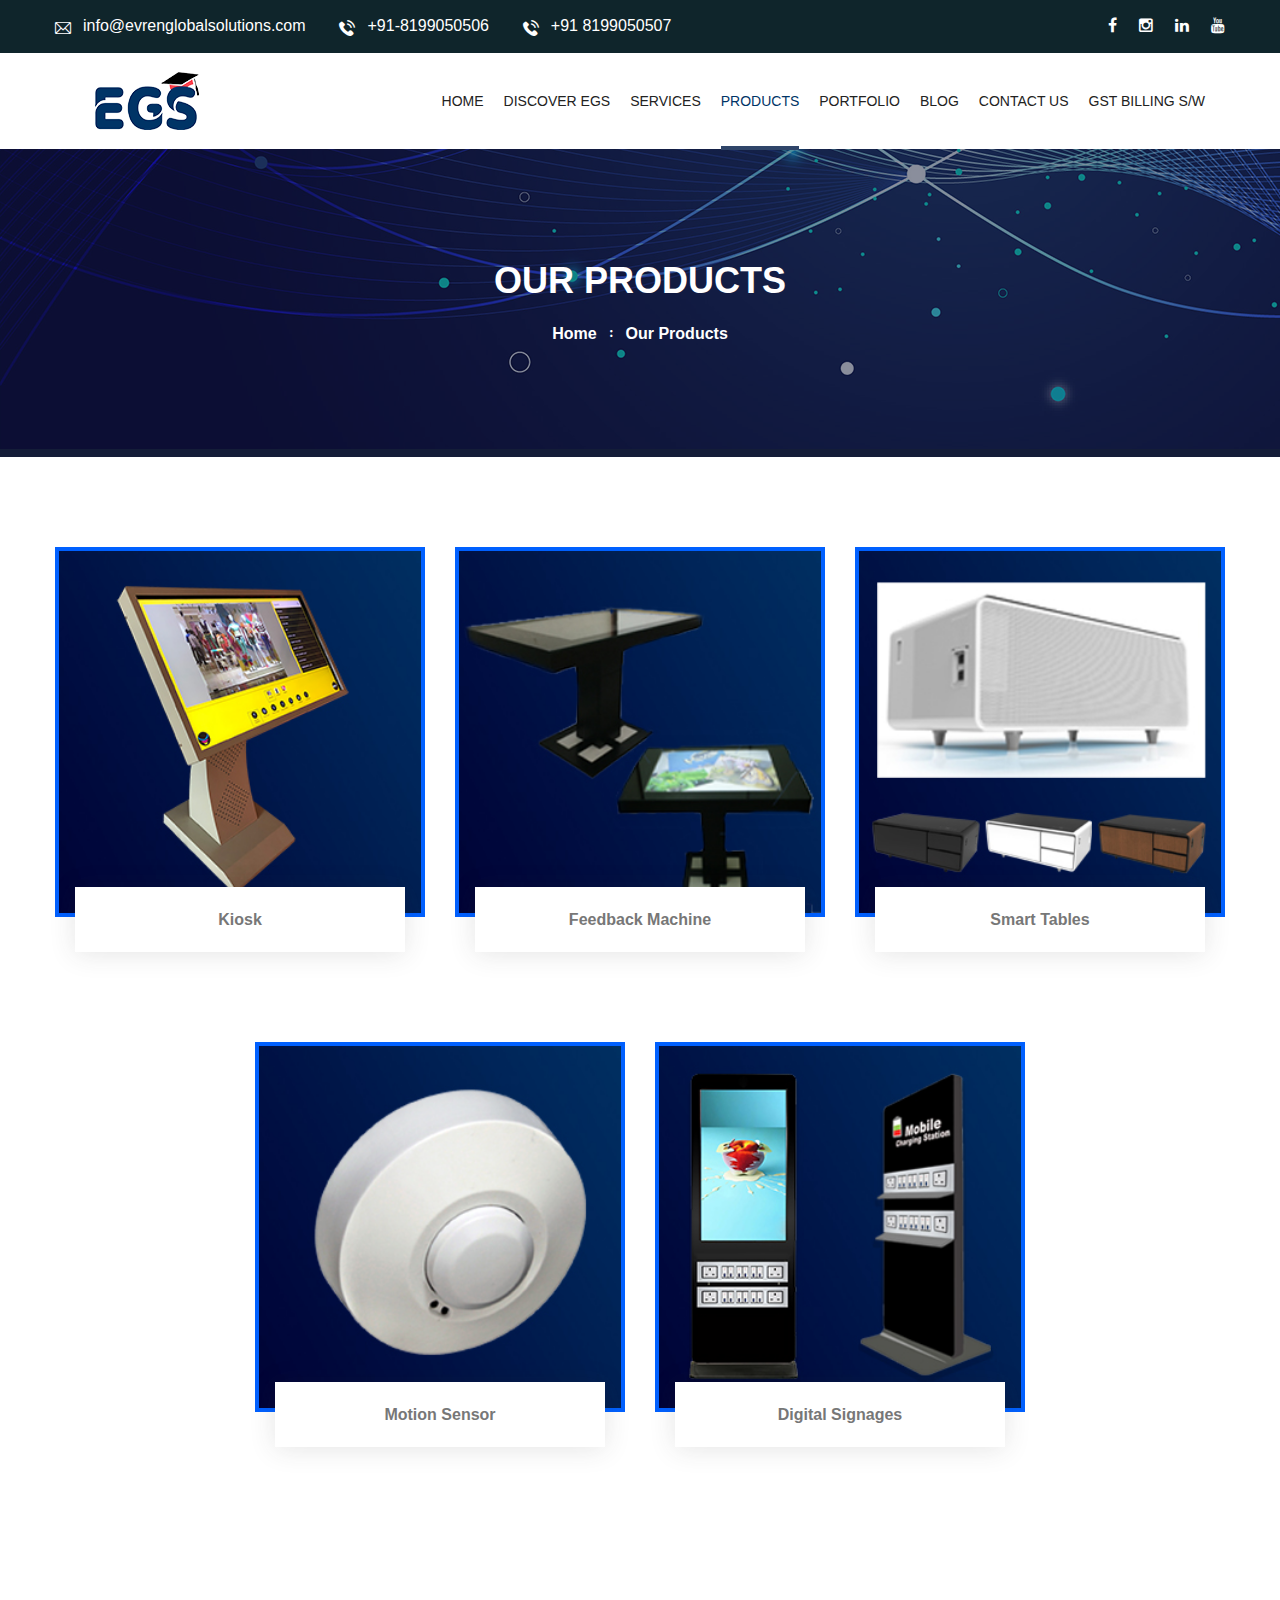
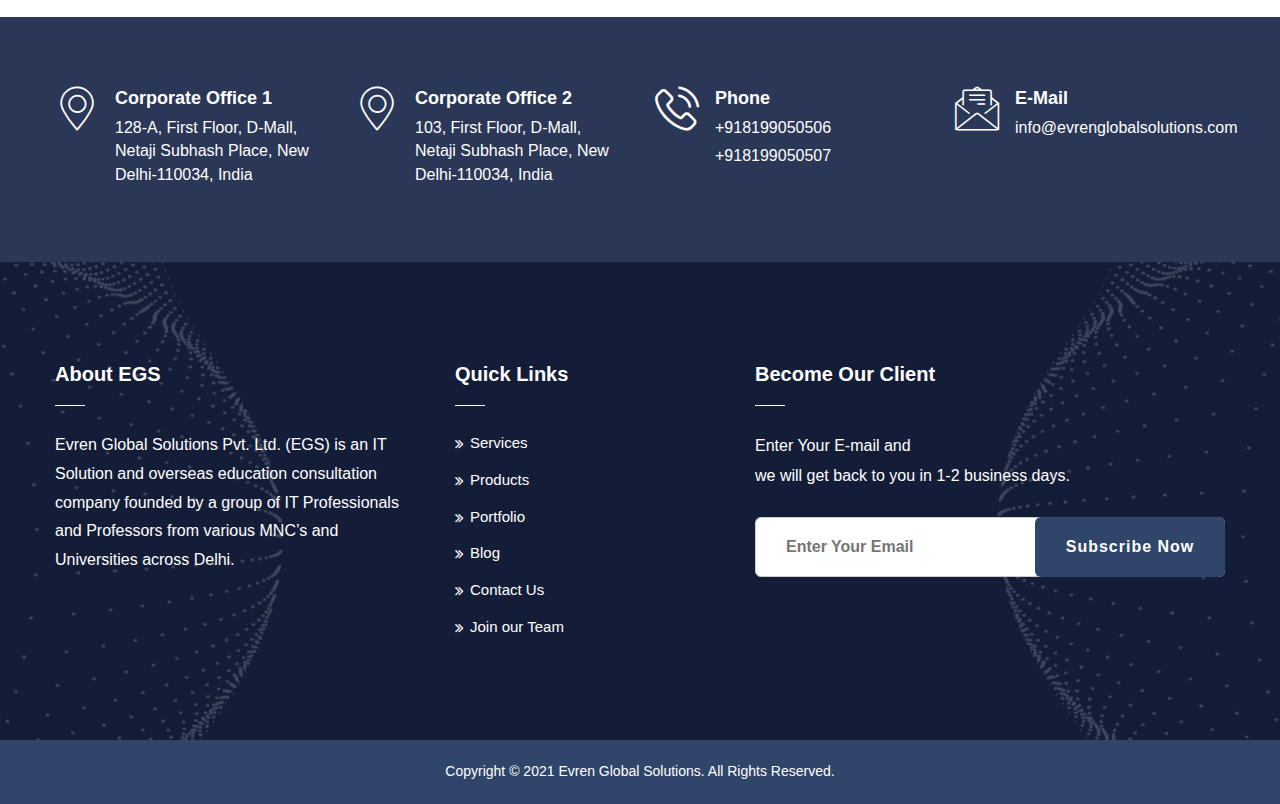
<file: products.html>
<!DOCTYPE html>
<html>
<head>
<!-- Google Tag Manager -->
<script>(function(w,d,s,l,i){w[l]=w[l]||[];w[l].push({'gtm.start':
	new Date().getTime(),event:'gtm.js'});var f=d.getElementsByTagName(s)[0],
	j=d.createElement(s),dl=l!='dataLayer'?'&l='+l:'';j.async=true;j.src=
	'https://www.googletagmanager.com/gtm.js?id='+i+dl;f.parentNode.insertBefore(j,f);
	})(window,document,'script','dataLayer','GTM-KCPNXJP');</script>
	<!-- End Google Tag Manager -->
<!-- Global site tag (gtag.js) - Google Analytics -->
<!-- <script async src="https://www.googletagmanager.com/gtag/js?id=G-TXEXLTWF7J"></script>
<script>
  window.dataLayer = window.dataLayer || [];
  function gtag(){dataLayer.push(arguments);}
  gtag('js', new Date());

  gtag('config', 'G-TXEXLTWF7J');
</script> -->

<meta charset="utf-8">
<title>EGS | IT Solution Services</title>
<!-- Stylesheets -->
<link href="css/bootstrap.css" rel="stylesheet">
<link href="css/style.css" rel="stylesheet">
<link href="css/responsive.css" rel="stylesheet">

<!-- Color Switcher Mockup -->
<link href="css/color-switcher-design.css" rel="stylesheet">

<!-- Color Themes -->
<link id="theme-color-file" href="css/color-themes/default-theme.css" rel="stylesheet">

<link rel="shortcut icon" href="images/favicon.png" type="image/x-icon">
<link rel="icon" href="images/favicon.png" type="image/x-icon">

<!-- Responsive -->
<meta http-equiv="X-UA-Compatible" content="IE=edge">
<meta name="viewport" content="width=device-width, initial-scale=1.0, maximum-scale=1.0, user-scalable=0">

<!--[if lt IE 9]><script src="https://cdnjs.cloudflare.com/ajax/libs/html5shiv/3.7.3/html5shiv.js"></script><![endif]-->
<!--[if lt IE 9]><script src="js/respond.js"></script><![endif]-->
</head>

<body class="hidden-bar-wrapper">
<!-- Google Tag Manager (noscript) -->
<noscript><iframe src="https://www.googletagmanager.com/ns.html?id=GTM-KCPNXJP"
	height="0" width="0" style="display:none;visibility:hidden"></iframe></noscript>
	<!-- End Google Tag Manager (noscript) -->
<div class="page-wrapper">
 	
    <!-- Preloader -->
    <div class="preloader"></div>
 	
 	<!-- Main Header-->
    <header class="main-header header-style-one">
    	
		<!-- Header Top -->
        <div class="header-top">
            <div class="auto-container">
                <div class="clearfix">
					<!-- Top Left -->
					<div class="top-left">
						<!-- Info List -->
						<ul class="info-list">
							<li><a href="mailto:info@evrenglobalsolutions.com"><span class="icon flaticon-email"></span> info@evrenglobalsolutions.com</a></li>
							<li><a href="tel:+918199050506"><span class="icon flaticon-telephone"></span> +91-8199050506</a></li>
							<li><a href="tel:+918199050507"><span class="icon flaticon-telephone"></span> +91 8199050507</a></li>
						</ul>
					</div>
					
					<!-- Top Right -->
                    <div class="top-right pull-right">
						<!-- Social Box -->
						<ul class="social-box">
							<li><a href="https://www.facebook.com/pages/category/Educational-Consultant/Evren-Global-Solutions-105297237852842/" class="fa fa-facebook-f" target="_blank"></a></li>
							<li><a href="https://www.instagram.com/evrenglobalsolutions/?hl=en" class="fa fa-instagram" target="_blank"></a></li>
							<li class="linkedin"><a href="https://in.linkedin.com/company/evren-global-solutions" class="fa fa-linkedin" target="_blank"></a></li>
							<li><a href="https://www.youtube.com/channel/UCmngmfcUnEGGHjc20qkjEfQ" class="fa fa-youtube" target="_blank"></a></li>
						</ul>
                    </div>
					
                </div>
            </div>
        </div>
		
		<!--Header-Upper-->
        <div class="header-upper">
        	<div class="auto-container clearfix">
            	
				<div class="pull-left logo-box">
					<div class="logo"><a href="/"><img src="ImagesEGS/logo180x60.png" alt="" title=""></a></div>
				</div>
				
				<div class="nav-outer clearfix">
					<!--Mobile Navigation Toggler-->
					<div class="mobile-nav-toggler"><span class="icon flaticon-menu"></span></div>
					<!-- Main Menu -->
					<nav class="main-menu navbar-expand-md">
						<div class="navbar-header">
							<!-- Toggle Button -->    	
							<button class="navbar-toggler" type="button" data-toggle="collapse" data-target="#navbarSupportedContent" aria-controls="navbarSupportedContent" aria-expanded="false" aria-label="Toggle navigation">
								<span class="icon-bar"></span>
								<span class="icon-bar"></span>
								<span class="icon-bar"></span>
							</button>
						</div>
						
						<div class="navbar-collapse collapse clearfix" id="navbarSupportedContent">
							<ul class="navigation clearfix">
								<li class=""><a href="/">Home</a>
									
								</li>
								<li class=""><a href="about">Discover EGS</a>
									
								</li>
								<li class=""><a href="services">Services</a>
									
								</li>
								<li class="current"><a href="products">Products</a>
									
								</li>
								<li class=""><a target="_blank" href="https://evrenglobalsolutions.com/egs-portfolio/">Portfolio</a>
									
								</li>
								<li class=""><a href="blog">Blog</a>
									
								</li>
								<li><a href="contact">Contact us</a></li>
								<li>
									<a href="Gst-billing">GST Billing S/W</a>
								</li>
								<!-- <li><a href="https://forms.gle/814b2V633e2TFqSk8" target="_blank">Join Us</a></li> -->
							</ul>
						</div>
					</nav>
					
					<!-- Main Menu End-->
					<div class="outer-box clearfix">
					
						<!-- Cart Box -->
						
						
						<!-- Search Btn -->
						
						
						<!-- Nav Btn -->
												
						<!-- Quote Btn -->
						<!-- <div class="btn-box">
							<a href="contact" class="theme-btn btn-style-one"><span class="txt">Consult Experts</span></a>
						</div> -->
							
					</div>
				</div>
				
            </div>
        </div>
        <!--End Header Upper-->
        
		<!-- Sticky Header  -->
        <div class="sticky-header">
            <div class="auto-container clearfix">
                <!--Logo-->
                <div class="logo pull-left">
                    <a href="/" title=""><img src="ImagesEGS/logo180x55.png" alt="" title=""></a>
                </div>
                <!--Right Col-->
                <div class="pull-right">
                    <!-- Main Menu -->
                    <nav class="main-menu">
                        <!--Keep This Empty / Menu will come through Javascript-->
                    </nav><!-- Main Menu End-->
					
					<!-- Main Menu End-->
					<div class="outer-box clearfix">
					
						<!-- Cart Box -->
						
						
						<!-- Search Btn -->
												
						<!-- Nav Btn -->
						<div class="nav-btn navSidebar-button"><span class="icon flaticon-menu"></span></div>
						
					</div>
					
                </div>
            </div>
        </div><!-- End Sticky Menu -->
    
		<!-- Mobile Menu  -->
        <div class="mobile-menu">
            <div class="menu-backdrop"></div>
            <div class="close-btn"><span class="icon flaticon-multiply"></span></div>
            
            <nav class="menu-box">
                <div class="nav-logo"><a href="/"><img src="ImagesEGS/logo180x60.png" alt="" title=""></a></div>
                <div class="menu-outer"><!--Here Menu Will Come Automatically Via Javascript / Same Menu as in Header--></div>
            </nav>
        </div><!-- End Mobile Menu -->
	
    </header>
    <!-- End Main Header -->
	
	<!-- Sidebar Cart Item -->
	<div class="xs-sidebar-group info-group">
		<div class="xs-overlay xs-bg-black"></div>
		<div class="xs-sidebar-widget">
			<div class="sidebar-widget-container">
				<div class="widget-heading">
					<a href="#" class="close-side-widget">
						X
					</a>
				</div>
				<div class="sidebar-textwidget">
					
					<!-- Sidebar Info Content -->
					<div class="sidebar-info-contents">
						<div class="content-inner">
							<div class="logo">
								<a href="/"><img src="ImagesEGS/egswhitelogo 180x60.png" alt="" /></a>
							</div>
							<div class="content-box">
								<h2>About Us</h2>
								<p class="text">Evren Global Solutions Pvt. Ltd. (EGS) is an IT Solution and overseas education consultation company founded by a group of IT Professionals and Professors from various MNC’s and Universities across Delhi.</p>
								<a href="#" class="theme-btn btn-style-two"><span class="txt">Consultation</span></a>
							</div>
							<div class="contact-info">
								<h2>Contact Info</h2>
								<ul class="list-style-one">
									<li><span class="icon fa fa-location-arrow"></span>128-A, First Floor, D-Mall, Netaji Subhash Place, New Delhi-110034, India</li>
									<li><span class="icon fa fa-phone"></span>+918199050506/+918199050507</li>
									<li><span class="icon fa fa-envelope"></span>info@evrenglobalsolutions.com</li>
									<li><span class="icon fa fa-clock-o"></span>Week Days: 09.00 to 18.00 Sunday: Closed</li>
								</ul>
							</div>
							<!-- Social Box -->
							<ul class="social-box">
								<li class="facebook"><a href="#" class="fa fa-facebook-f"></a></li>
								<li class="twitter"><a href="#" class="fa fa-twitter"></a></li>
								<li class="linkedin"><a href="#" class="fa fa-linkedin"></a></li>
								<li class="instagram"><a href="#" class="fa fa-instagram"></a></li>
								<li class="youtube"><a href="#" class="fa fa-youtube"></a></li>
							</ul>
						</div>
					</div>
					
				</div>
			</div>
		</div>
	</div>
	<!-- END sidebar widget item -->
	
	<!--Page Title-->
    <section class="page-title">
		<div class="pattern-layer-one" style="background-image: url(images/background/pattern-16.png)"></div>
    	<div class="auto-container">
			<h1>Our Products</h1>
			<ul class="page-breadcrumb">
				<li><a href="/">home</a></li>
				<li>Our Products</li>
			</ul>
        </div>
    </section>
    <!--End Page Title-->
	
	<!--Sidebar Page Container-->
    <div class="sidebar-page-container">
    	<div class="auto-container">
        	<div class="row clearfix">
            	
                <!--Content Side-->
                <div class="content-side col-lg-12 col-md-12 col-sm-12">
                	<!--Shop Single-->
                	<div class="shop-section">
                        
                        <div class="our-shops">
                        	
                            <div class="row clearfix">
                            	
                                <!-- Shop Item -->
								<div class="single-product-item col-lg-4 col-md-6 col-sm-12 text-center">
									 <div class="img-holder">
										<img width="270" height="300" src="ImagesEGS/Products/Kiosk For Website Size.jpg" class="" alt="">
									</div>
									<div class="title-holder text-center">
										<div class="static-content">
											<h3 class="title text-center">Kiosk</h3>
											
										</div>
										<div class="overlay-content">
											<ul class="clearfix">
												<li>
													<a href="ImagesEGS/Products/Kiosk For Website Size.jpg" class="lightbox-image" data-fancybox="shop-gallery"><span class="fa fa-expand"></span>
														<div class="toltip-content">
															<p>Zoom In</p>
														</div>
													</a>
												</li>
											</ul>
										</div>
									</div>
								</div>
								
                                <!-- Shop Item -->
								<div class="single-product-item col-lg-4 col-md-6 col-sm-12 text-center">
									 <div class="img-holder">
										<img width="270" height="300" src="ImagesEGS/Products/Feedback Machine.jpg" class="" alt="">
									</div>
									<div class="title-holder text-center">
										<div class="static-content">
											<h3 class="title text-center">Feedback Machine</h3>
										</div>
										<div class="overlay-content">
											<ul class="clearfix">
												<li>
													<a href="ImagesEGS/Products/Feedback Machine.jpg" class="lightbox-image" data-fancybox="shop-gallery"><span class="fa fa-expand"></span>
														<div class="toltip-content">
															<p>Zoom In</p>
														</div>
													</a>
												</li>
											</ul>
										</div>
									</div>
								</div>
								
								<!-- Shop Item -->
								<div class="single-product-item col-lg-4 col-md-6 col-sm-12 text-center">
									 <div class="img-holder">
										<img width="270" height="300" src="ImagesEGS/Products/smart tables website banner.jpg" class="" alt="">
									</div>
									<div class="title-holder text-center">
										<div class="static-content">
											<h3 class="title text-center">Smart Tables</h3>
										</div>
										<div class="overlay-content">
											<ul class="clearfix">
												<li>
													<a href="ImagesEGS/Products/smart tables website banner.jpg" class="lightbox-image" data-fancybox="shop-gallery"><span class="fa fa-expand"></span>
														<div class="toltip-content">
															<p>Zoom In</p>
														</div>
													</a>
												</li>
											</ul>
										</div>
									</div>
								</div>
										
                            </div>
                            
                        </div>
                        
                    </div>
                </div>

				<div class="content-side col-lg-12 col-md-12 col-sm-12">
                	<!--Shop Single-->
                	<div class="shop-section">
                        
                        <div class="our-shops">
                        	
                            <div class="row clearfix">
                            	
								<div class="col-lg-2"></div>
                                <!-- Shop Item -->
								<div class="single-product-item col-lg-4 col-md-6 col-sm-12 text-center">
									 <div class="img-holder">
										<img width="270" height="300" src="ImagesEGS/Products/Motion Sensor 1 Website Banner.jpg" class="" alt="">
									</div>
									<div class="title-holder text-center">
										<div class="static-content">
											<h3 class="title text-center">Motion Sensor</h3>
										</div>
										<div class="overlay-content">
											<ul class="clearfix">
												<li>
													<a href="ImagesEGS/Products/Motion Sensor 1 Website Banner.jpg" class="lightbox-image" data-fancybox="shop-gallery"><span class="fa fa-expand"></span>
														<div class="toltip-content">
															<p>Zoom In</p>
														</div>
													</a>
												</li>
											</ul>
										</div>
									</div>
								</div>
								
                                <!-- Shop Item -->
								<div class="single-product-item col-lg-4 col-md-6 col-sm-12 text-center">
									 <div class="img-holder">
										<img width="270" height="300" src="ImagesEGS/Products/Digital Signages.jpg" class="" alt="">
									</div>
									<div class="title-holder text-center">
										<div class="static-content">
											<h3 class="title text-center">Digital Signages</h3>
										</div>
										<div class="overlay-content">
											<ul class="clearfix">
												<li>
													<a href="ImagesEGS/Products/Digital Signages.jpg" class="lightbox-image" data-fancybox="shop-gallery"><span class="fa fa-expand"></span>
														<div class="toltip-content">
															<p>Zoom In</p>
														</div>
													</a>
												</li>
											</ul>
										</div>
									</div>
								</div>
								<div class="col-lg-2"></div>	
										
                            </div>
                            
                        </div>
                        
                    </div>
                </div>

			</div>
		</div>
	</div>
	
	<!-- Info Section -->
	<section class="info-section" style="">
		<div class="auto-container">
			<div class="row clearfix">
				
				<!-- Logo Column -->
				<!-- <div class="logo-column col-lg-3 col-md-6 col-sm-12">
					<div class="inner-column">
						<div class="logo">
							<a href="/"><img src="ImagesEGS/egswhitelogo 180x60.png" alt="" /></a>
						</div>
					</div>
				</div> -->
				
				<div class="info-column col-lg-3 col-md-6 col-sm-12">
					<div class="inner-column">
						<div class="icon-box"><span class="flaticon-pin"></span></div>
						<ul>
							<li><strong>Corporate Office 1</strong></li>
							<li>128-A, First Floor, D-Mall, Netaji Subhash Place, New Delhi-110034, India</li>
						</ul>
					</div>
				</div>

				<!-- Info Column -->
				<div class="info-column col-lg-3 col-md-6 col-sm-12">
					<div class="inner-column">
						<div class="icon-box"><span class="flaticon-pin"></span></div>
						<ul>
							<li><strong>Corporate Office 2</strong></li>
							<li>103, First Floor, D-Mall, Netaji Subhash Place, New Delhi-110034, India</li>
						</ul>
					</div>
				</div>
				
				<!-- Info Column -->
				<div class="info-column col-lg-3 col-md-6 col-sm-12">
					<div class="inner-column">
						<div class="icon-box"><span class="flaticon-phone-call"></span></div>
						<ul>
							<li><strong>Phone</strong></li>
							<li> <a href="tel:8199050506" style="color: white;">+918199050506</a></li>
							<li> <a href="tel:8199050507" style="color: white;">+918199050507</a></li>
						</ul>
					</div>
				</div>
				
				<!-- Info Column -->
				<div class="info-column col-lg-3 col-md-6 col-sm-12">
					<div class="inner-column">
						<div class="icon-box"><span class="flaticon-email-1"></span></div>
						<ul>
							<li><strong>E-Mail</strong></li>
							<li> <a href="mailto:info@evrenglobalsolutions.com" style="color: white;">info@evrenglobalsolutions.com</a> </li>
						</ul>
					</div>
				</div>
				
			</div>
		</div>
	</section>
	<!-- End Info Section -->
	
	<!-- Main Footer -->
    <footer class="main-footer style-three">
		<div class="pattern-layer-three" style="background-image: url(images/background/pattern-14.png)"></div>
		<div class="pattern-layer-four" style="background-image: url(images/background/pattern-15.png)"></div>
		<!--Waves end-->
    	<div class="auto-container">
        	<!--Widgets Section-->
            <div class="widgets-section">
            	<div class="row clearfix">
                	
					<!-- Footer Column -->
					<div class="footer-column col-lg-4 col-md-6 col-sm-12">
						<div class="footer-widget logo-widget">
							<h5>About EGS</h5>
							<div class="text">Evren Global Solutions Pvt. Ltd. (EGS) is an IT Solution and overseas education consultation company founded by a group of IT Professionals and Professors from various MNC’s and Universities across Delhi.<br><br> </div>
						</div>
					</div>
					
					<!-- Footer Column -->
					<div class="footer-column col-lg-3 col-md-6 col-sm-12">
						<div class="footer-widget links-widget">
							<h5>Quick Links</h5>
							<ul class="list-link">
								<li><a href="services">Services</a></li>
								<li><a href="products">Products</a></li>
								<li><a href="portfolio">Portfolio</a></li>
								<li><a href="blog">Blog</a></li>
								<li><a href="contact">Contact Us</a></li>
								<li><a href="https://forms.gle/pu2uEXkJQgPMsr8G8" target="_blank">Join our Team</a></li>
							</ul>
						</div>
					</div>
					
                    <!-- Footer Column -->
					<div class="footer-column col-lg-5 col-md-6 col-sm-12">
						<div class="footer-widget subscribe-widget">
							<h5>Become Our Client</h5>
							<div class="text">Enter Your E-mail and <br> we will get back to you in 1-2 business days.</div>
							<!--Emailed Form-->
							<div class="emailed-form">
								<form method="post" action="contact.html">
									<div class="form-group">
										<input type="email" name="email" value="" placeholder="Enter Your Email" required>
										<button type="submit" class="theme-btn">Subscribe Now</button>
									</div>
								</form>
							</div>
						</div>
					</div>
					
				</div>
			</div>
			
		</div>
		
		<!-- Footer Bottom -->
		<div class="footer-bottom">
			<div class="auto-container">
				<div class="row clearfix">
					<!-- Column -->
					<div class="column col-lg-12 col-md-12 col-sm-12">
						<div class="copyright" style="text-align: center;">Copyright &copy; 2021 Evren Global Solutions. All Rights Reserved.</div>
					</div>
					<!-- Column -->
					<!-- <div class="column col-lg-6 col-md-12 col-sm-12">
						<ul class="footer-nav">
							<li><a href="#">About Us</a></li>
							<li><a href="#">Services</a></li>
							<li><a href="#">Privacy</a></li>
						</ul>
					</div> -->
				</div>
			</div>
		</div>
		
	</footer>
	
</div>
<!--End pagewrapper-->

<!-- Color Palate / Color Switcher -->

<div class="color-palate">
    <div class="color-trigger">
        <i class="fa fa-gear"></i>
    </div>
    <div class="color-palate-head">
        <h6>Choose Your Color</h6>
    </div>
	
	<div class="various-color clearfix">
        <div class="colors-list">
            <span class="palate default-color active" data-theme-file="css/color-themes/default-theme.css"></span>
            <span class="palate green-color" data-theme-file="css/color-themes/green-theme.css"></span>
            <span class="palate olive-color" data-theme-file="css/color-themes/olive-theme.css"></span>
            <span class="palate orange-color" data-theme-file="css/color-themes/orange-theme.css"></span>
            <span class="palate purple-color" data-theme-file="css/color-themes/purple-theme.css"></span>
            <span class="palate teal-color" data-theme-file="css/color-themes/teal-theme.css"></span>
            <span class="palate brown-color" data-theme-file="css/color-themes/brown-theme.css"></span>
            <span class="palate redd-color" data-theme-file="css/color-themes/redd-color.css"></span>
        </div>
    </div>
	
	<ul class="rtl-version option-box"> <li class="rtl">RTL Version</li> <li>LTR Version</li> </ul>
	
    <a href="#" class="purchase-btn">Purchase now $17</a>
    
    <div class="palate-foo">
        <span>You will find much more options for colors and styling in admin panel. This color picker is used only for demonstation purposes.</span>
    </div>

</div>

<!-- Search Popup -->
<div class="search-popup">
	<button class="close-search style-two"><span class="flaticon-multiply"></span></button>
	<button class="close-search"><span class="flaticon-up-arrow-1"></span></button>
	<form method="post" action="blog.html">
		<div class="form-group">
			<input type="search" name="search-field" value="" placeholder="Search Here" required="">
			<button type="submit"><i class="fa fa-search"></i></button>
		</div>
	</form>
</div>
<!-- End Header Search -->

<!--Scroll to top-->
<div class="scroll-to-top scroll-to-target" data-target="html"><span class="fa fa-arrow-up"></span></div>

<!--Scroll to top-->
<div class="scroll-to-top scroll-to-target" data-target="html"><span class="fa fa-arrow-up"></span></div>

<script src="js/jquery.js"></script>
<script src="js/popper.min.js"></script>
<script src="js/bootstrap.min.js"></script>
<script src="js/jquery.mCustomScrollbar.concat.min.js"></script>
<script src="js/jquery.fancybox.js"></script>
<script src="js/appear.js"></script>
<script src="js/parallax.min.js"></script>
<script src="js/tilt.jquery.min.js"></script>
<script src="js/jquery.paroller.min.js"></script>
<script src="js/owl.js"></script>
<script src="js/mixitup.js"></script>
<script src="js/wow.js"></script>
<script src="js/nav-tool.js"></script>
<script src="js/jquery-ui.js"></script>
<script src="js/script.js"></script>
<script src="js/color-settings.js"></script>

</body>
</html>
</file>
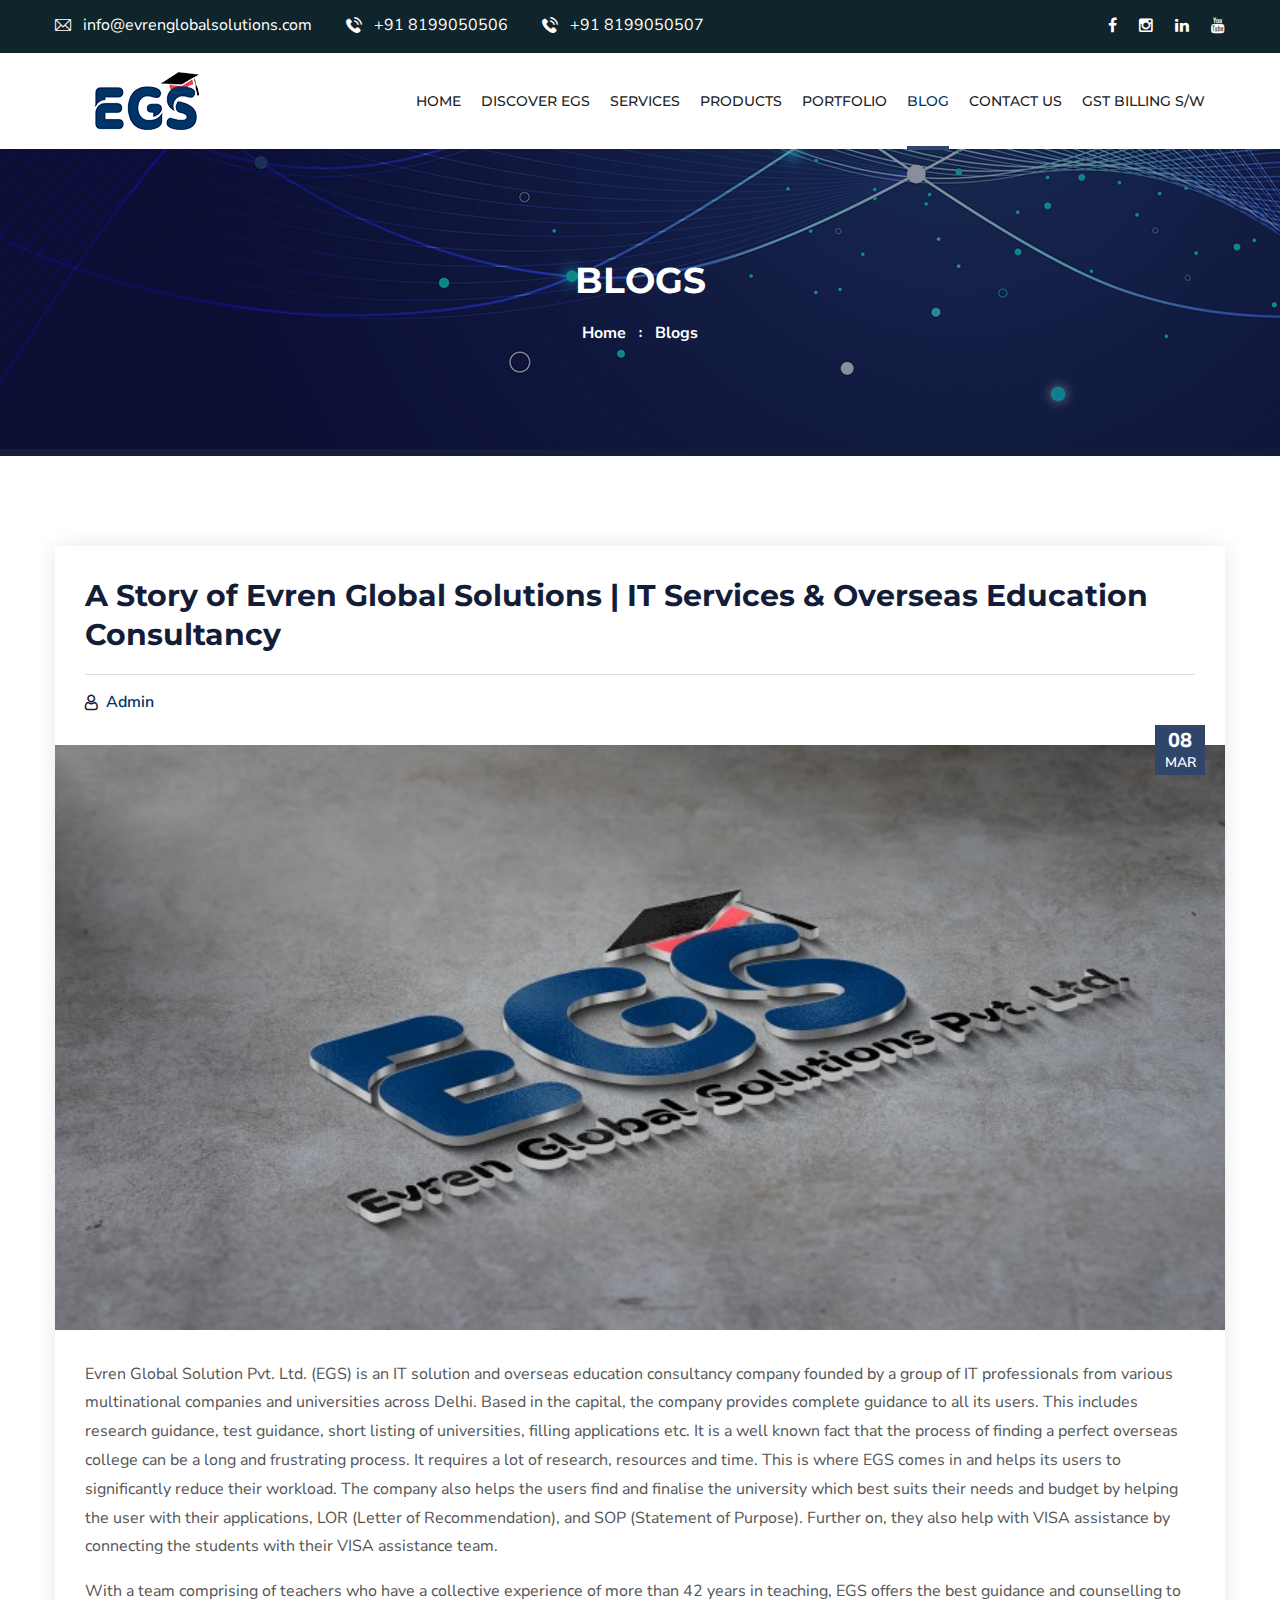
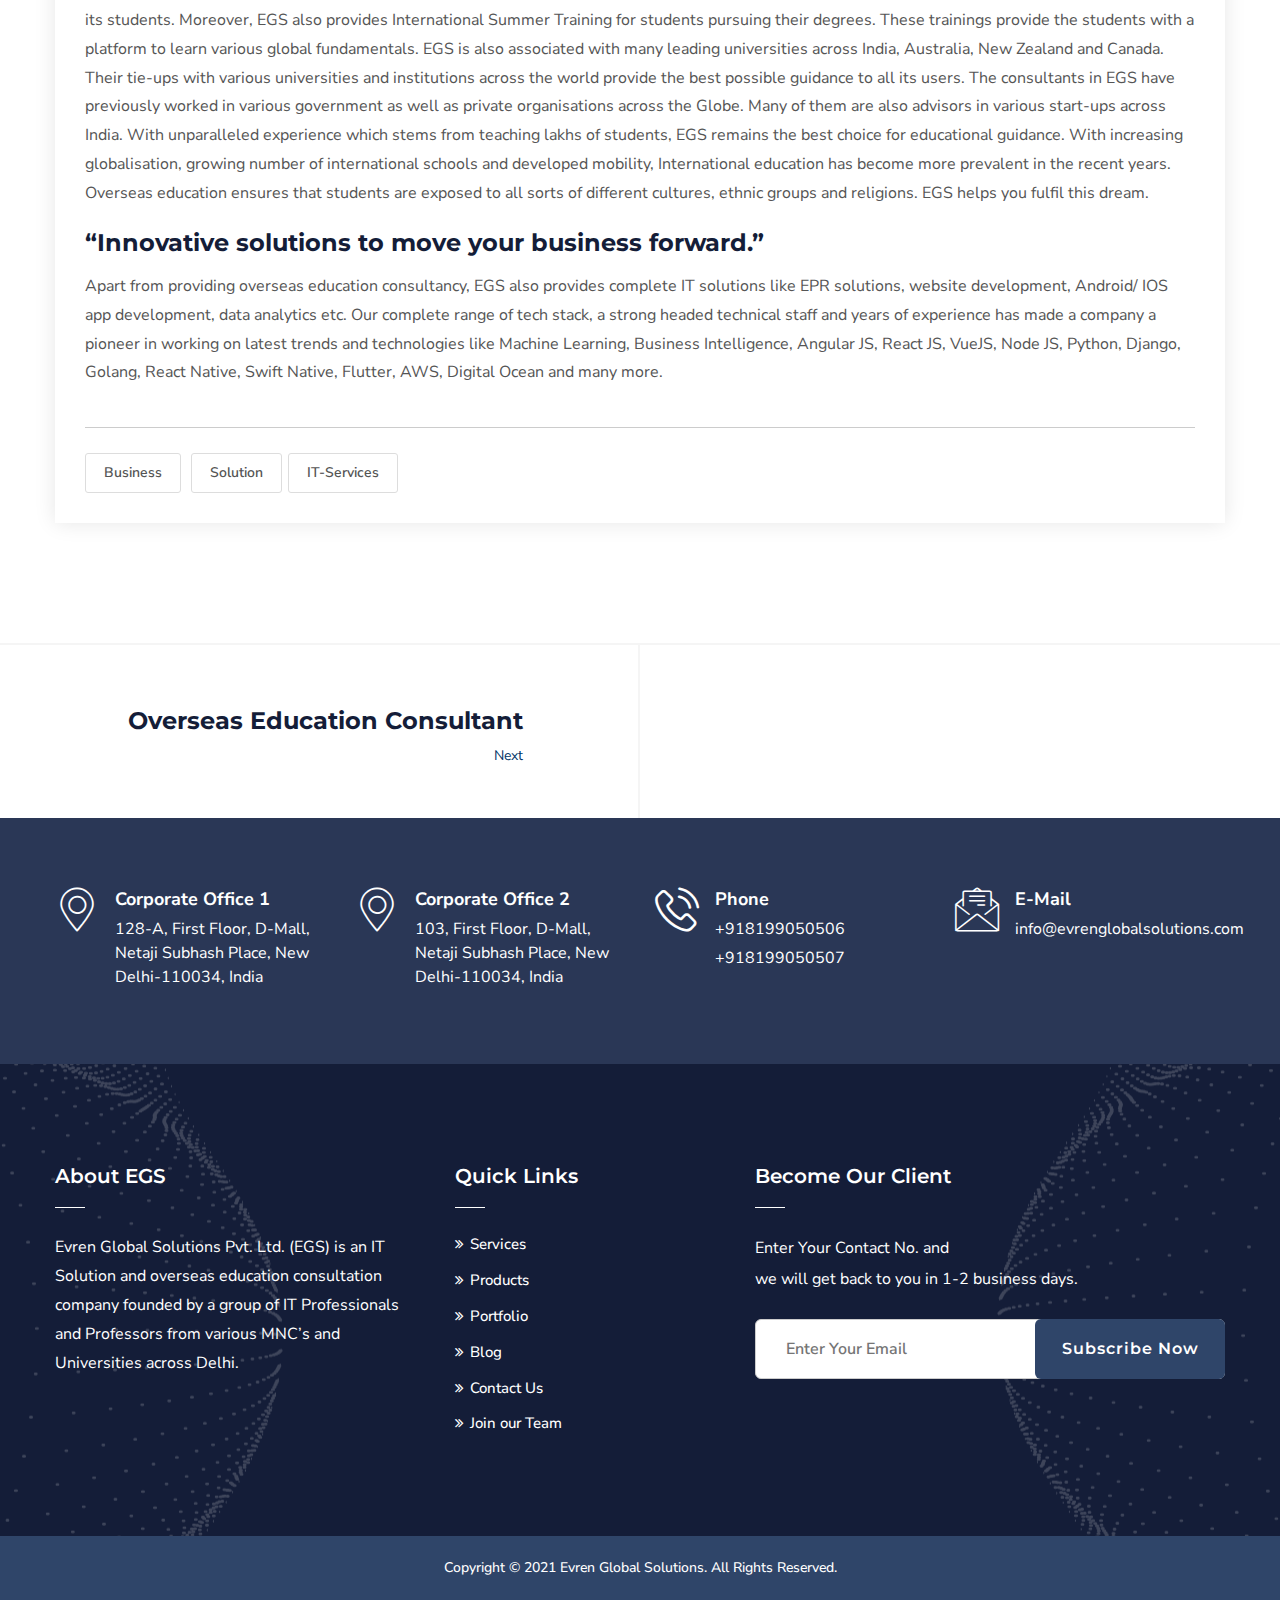
<file: story-of-egs.html>
<!DOCTYPE html>
<html>
<head>
<!-- Google Tag Manager -->
<script>(function(w,d,s,l,i){w[l]=w[l]||[];w[l].push({'gtm.start':
	new Date().getTime(),event:'gtm.js'});var f=d.getElementsByTagName(s)[0],
	j=d.createElement(s),dl=l!='dataLayer'?'&l='+l:'';j.async=true;j.src=
	'https://www.googletagmanager.com/gtm.js?id='+i+dl;f.parentNode.insertBefore(j,f);
	})(window,document,'script','dataLayer','GTM-KCPNXJP');</script>
	<!-- End Google Tag Manager -->
<!-- Global site tag (gtag.js) - Google Analytics -->
<!-- <script async src="https://www.googletagmanager.com/gtag/js?id=G-TXEXLTWF7J"></script>
<script>
  window.dataLayer = window.dataLayer || [];
  function gtag(){dataLayer.push(arguments);}
  gtag('js', new Date());

  gtag('config', 'G-TXEXLTWF7J');
</script> -->

<meta charset="utf-8">
<title>EGS | IT Solution Services</title>
<!-- Stylesheets -->
<link href="css/bootstrap.css" rel="stylesheet">
<link href="css/style.css" rel="stylesheet">
<link href="css/responsive.css" rel="stylesheet">

<link href="https://fonts.googleapis.com/css2?family=Montserrat:wght@300;400;500;600;700;800;900&family=Nunito+Sans:wght@300;600;700;800;900&display=swap" rel="stylesheet">

<!-- Color Switcher Mockup -->
<link href="css/color-switcher-design.css" rel="stylesheet">

<!-- Color Themes -->
<link id="theme-color-file" href="css/color-themes/default-theme.css" rel="stylesheet">

<link rel="shortcut icon" href="images/favicon.png" type="image/x-icon">
<link rel="icon" href="images/favicon.png" type="image/x-icon">

<!-- Responsive -->
<meta http-equiv="X-UA-Compatible" content="IE=edge">
<meta name="viewport" content="width=device-width, initial-scale=1.0, maximum-scale=1.0, user-scalable=0">

<!--[if lt IE 9]><script src="https://cdnjs.cloudflare.com/ajax/libs/html5shiv/3.7.3/html5shiv.js"></script><![endif]-->
<!--[if lt IE 9]><script src="js/respond.js"></script><![endif]-->
</head>

<body class="hidden-bar-wrapper">
<!-- Google Tag Manager (noscript) -->
<noscript><iframe src="https://www.googletagmanager.com/ns.html?id=GTM-KCPNXJP"
	height="0" width="0" style="display:none;visibility:hidden"></iframe></noscript>
	<!-- End Google Tag Manager (noscript) -->
<div class="page-wrapper">
 	
    <!-- Preloader -->
    <div class="preloader"></div>
 	
 	<!-- Main Header-->
    <header class="main-header header-style-one">
    	
		<!-- Header Top -->
        <div class="header-top">
			<div class="auto-container">
				<div class="clearfix">
					<!-- Top Left -->
					<div class="top-left">
						<!-- Info List -->
						<ul class="info-list">
							<li><a href="mailto:info@evrenglobalsolutions.com"><span class="icon flaticon-email"></span> info@evrenglobalsolutions.com</a></li>
							<li><a href="tel:+918199050506"><span class="icon flaticon-telephone"></span> +91 8199050506</a></li>
							<li><a href="tel:+918199050507"><span class="icon flaticon-telephone"></span> +91 8199050507</a></li>
						</ul>
					</div>
					
					<!-- Top Right -->
					<div class="top-right pull-right">
						<!-- Social Box -->
						<ul class="social-box">
							<li><a href="https://www.facebook.com/pages/category/Educational-Consultant/Evren-Global-Solutions-105297237852842/" class="fa fa-facebook-f" target="_blank"></a></li>
							<li><a href="https://www.instagram.com/evrenglobalsolutions/?hl=en" class="fa fa-instagram" target="_blank"></a></li>
							<li class="linkedin"><a href="https://in.linkedin.com/company/evren-global-solutions" class="fa fa-linkedin" target="_blank"></a></li>
							<li><a href="https://www.youtube.com/channel/UCmngmfcUnEGGHjc20qkjEfQ" class="fa fa-youtube" target="_blank"></a></li>
						</ul>
					</div>
					
				</div>
			</div>
		</div>
		
		<!--Header-Upper-->
        <div class="header-upper">
			<div class="auto-container clearfix">
				
				<div class="pull-left logo-box">
					<div class="logo"><a href="/"><img src="ImagesEGS/logo180x60.png" alt="" title=""></a></div>
				</div>
				
				<div class="nav-outer clearfix">
					<!--Mobile Navigation Toggler-->
					<div class="mobile-nav-toggler"><span class="icon flaticon-menu"></span></div>
					<!-- Main Menu -->
					<nav class="main-menu navbar-expand-md">
						<div class="navbar-header">
							<!-- Toggle Button -->    	
							<button class="navbar-toggler" type="button" data-toggle="collapse" data-target="#navbarSupportedContent" aria-controls="navbarSupportedContent" aria-expanded="false" aria-label="Toggle navigation">
								<span class="icon-bar"></span>
								<span class="icon-bar"></span>
								<span class="icon-bar"></span>
							</button>
						</div>
						
						<div class="navbar-collapse collapse clearfix" id="navbarSupportedContent">
							<ul class="navigation clearfix">
								<li class=""><a href="/">Home</a>
							
								</li>
								<li class=""><a href="about">Discover EGS</a>
									
								</li>
								<li class=""><a href="services">Services</a>
									
								</li>
								<li class=""><a href="products">Products</a>
									
								</li>
								<li class=""><a target="_blank" href="https://evrenglobalsolutions.com/egs-portfolio/">Portfolio</a>
									
								</li>
								<li class="current"><a href="blog">Blog</a>
									
								</li>
								<li><a href="contact">Contact us</a></li>
								<li>
									<a href="Gst-billing">GST Billing S/W</a>
								</li>
								<!-- <li><a href="https://forms.gle/814b2V633e2TFqSk8" target="_blank">Join Us</a></li> -->
							</ul>
						</div>
					</nav>
					
					<!-- Main Menu End-->
					<div class="outer-box clearfix">
						<!-- <div class="btn-box">
							<a href="contact" class="theme-btn btn-style-one"><span class="txt">Free Consulting</span></a>
						</div>	 -->
					</div>
				</div>
			</div>
		</div>
        <!--End Header Upper-->
        
		<!-- Sticky Header  -->
        <div class="sticky-header">
			<div class="auto-container clearfix">
				<!--Logo-->
				<div class="logo pull-left">
					<a href="/" title=""><img src="ImagesEGS/logo180x55.png" alt="" title=""></a>
				</div>
				<!--Right Col-->
				<div class="pull-right">
					<!-- Main Menu -->
					<nav class="main-menu">
						<!--Keep This Empty / Menu will come through Javascript-->
					</nav><!-- Main Menu End-->
					
					<!-- Main Menu End-->
					<div class="outer-box clearfix">
					
						
						<!-- Nav Btn -->
						<div class="nav-btn navSidebar-button"><span class="icon flaticon-menu"></span></div>
						
					</div>
					
				</div>
			</div>
		</div><!-- End Sticky Menu -->
    
		<!-- Mobile Menu  -->
        <div class="mobile-menu">
			<div class="menu-backdrop"></div>
			<div class="close-btn"><span class="icon flaticon-multiply"></span></div>
			
			<nav class="menu-box">
				<div class="nav-logo"><a href="/"><img src="ImagesEGS/logo180x60.png" alt="" title=""></a></div>
				<div class="menu-outer"><!--Here Menu Will Come Automatically Via Javascript / Same Menu as in Header--></div>
			</nav>
		</div><!-- End Mobile Menu -->
	
    </header>
    <!-- End Main Header -->
	
	<!-- Sidebar Cart Item -->
	<div class="xs-sidebar-group info-group">
		<div class="xs-overlay xs-bg-black"></div>
		<div class="xs-sidebar-widget">
			<div class="sidebar-widget-container">
				<div class="widget-heading">
					<a href="#" class="close-side-widget">
						X
					</a>
				</div>
				<div class="sidebar-textwidget">
					
					<!-- Sidebar Info Content -->
					<div class="sidebar-info-contents">
						<div class="content-inner">
							<div class="logo">
								<a href="/"><img src="ImagesEGS/egswhitelogo 180x60.png" alt="" /></a>
							</div>
							<div class="content-box">
								<h2>About Us</h2>
								<p class="text">Evren Global Solutions Pvt. Ltd. (EGS) is an IT Solution and overseas education consultation company founded by a group of IT Professionals and Professors from various MNC’s and Universities across Delhi.</p>
								<a href="#" class="theme-btn btn-style-two"><span class="txt">Consultation</span></a>
							</div>
							<div class="contact-info">
								<h2>Contact Info</h2>
								<ul class="list-style-one">
									<li><span class="icon fa fa-location-arrow"></span>128-A, First Floor, D-Mall, Netaji Subhash Place, New Delhi-110034, India</li>
									<li><span class="icon fa fa-phone"></span>+918199050506/+918199050507</li>
									<li><span class="icon fa fa-envelope"></span>info@evrenglobalsolutions.com</li>
									<li><span class="icon fa fa-clock-o"></span>Week Days: 09.00 to 18.00 Sunday: Closed</li>
								</ul>
							</div>
							<!-- Social Box -->
							<ul class="social-box">
								<li class="facebook"><a href="#" class="fa fa-facebook-f"></a></li>
								<li class="twitter"><a href="#" class="fa fa-twitter"></a></li>
								<li class="linkedin"><a href="#" class="fa fa-linkedin"></a></li>
								<li class="instagram"><a href="#" class="fa fa-instagram"></a></li>
								<li class="youtube"><a href="#" class="fa fa-youtube"></a></li>
							</ul>
						</div>
					</div>
					
				</div>
			</div>
		</div>
	</div>
	<!-- END sidebar widget item -->
	
	<!--Page Title-->
    <section class="page-title">
		<div class="pattern-layer-one" style="background-image: url(images/background/pattern-16.png)"></div>
    	<div class="auto-container">
			<h1>Blogs</h1>
			<ul class="page-breadcrumb">
				<li><a href="/">home</a></li>
				<li>Blogs</li>
			</ul>
        </div>
    </section>
    <!--End Page Title-->
	
	<!-- Sidebar Page Container -->
    <div class="sidebar-page-container">
    	<div class="auto-container">
        	<div class="row clearfix">
				
				<!-- Content Side -->
                <div class="content-side col-lg-12 col-md-12 col-sm-12">
                	<div class="news-detail">
						<div class="inner-box">
							<div class="upper-box">
								<h3>A Story of Evren Global Solutions | IT Services & Overseas Education Consultancy</h3>
								<ul class="post-meta">
									<li><span class="icon flaticon-user"></span>Admin</li>
								</ul>
							</div>
							<div class="image">
								<img src="ImagesEGS/blogimage1.jpg" alt="" />
								<div class="post-date">08 <span>MAR</span></div>
							</div>
								
							<div class="lower-content">
								<p>Evren Global Solution Pvt. Ltd. (EGS) is an IT solution and overseas education consultancy company founded by a group of IT professionals from various multinational companies and universities across Delhi. 
									Based in the capital, the company provides complete guidance to all its users. This includes research guidance, test guidance, short listing of universities, filling applications etc. 
									It is a well known fact that the process of finding a perfect overseas college can be a long and frustrating process. It requires a lot of research, resources and time. 
									This is where EGS comes in and helps its users to significantly reduce their workload. The company also helps the users find and finalise the university which best suits their needs and budget by helping the user with their applications, LOR (Letter of Recommendation), and SOP (Statement of Purpose). 
									Further on, they also help with VISA assistance by connecting the students with their VISA assistance team.</p>

								<p>With a team comprising of teachers who have a collective experience of more than 42 years in teaching, EGS offers the best guidance and counselling to its students. 
									Moreover, EGS also provides International Summer Training for students pursuing their degrees. These trainings provide the students with a platform to learn various global fundamentals. 
									EGS is also associated with many leading universities across India, Australia, New Zealand and Canada. 
									Their tie-ups with various universities and institutions across the world provide the best possible guidance to all its users. 
									The consultants in EGS have previously worked in various government as well as private organisations across the Globe. 
									Many of them are also advisors in various start-ups across India.  
									With unparalleled experience which stems from teaching lakhs of students, 
									EGS remains the best choice for educational guidance. With increasing globalisation, growing number of international schools and developed mobility, International education has become more prevalent in the recent years. 
									Overseas education ensures that students are exposed to all sorts of different cultures, ethnic groups and religions. EGS helps you fulfil this dream. </p>
								<!-- <blockquote>
									<div class="blockquote-inner">
										Lorem ipsum dolor sit amet consectetr adipicing elit mod tempor incididunt enim minim quis nostrud exer tation ullamco laboris nisi aliquip.
										<span class="quote-icon flaticon-quotation-mark"></span>
									</div>
								</blockquote> -->
								<p></p>
								<h4>“Innovative solutions to move your business forward.”</h4>
								<p>Apart from providing overseas education consultancy, EGS also provides complete IT solutions like EPR solutions, 
									website development, Android/ IOS app development, data analytics etc. Our complete range of tech stack, 
									a strong headed technical staff and years of experience has made a company a pioneer in working on latest trends 
									and technologies like Machine Learning, Business Intelligence, Angular JS, React JS, VueJS,  
									Node JS, Python, Django, Golang, React Native, Swift Native, Flutter, AWS, Digital Ocean and many more.  </p>
								<!-- <h4>Quality With Integrity</h4>
								<p>Best quality only happens when you care enough to do your best.</p>
								<p>Steer companies away from risky outcomes denounce with righteous indignation who are so beguiled and demoralized by pleasure of the moment perfectly.</p>
								<p>Owing to the claims of duty or the obligations of business it will frequently occur that pleasures have to repudiated debitis aut rerum necessitatibus saepe eveniet ut et voluptates .</p>
								<div class="row clearfix">
									<div class="column col-lg-6 col-md-6 col-sm-12">
										<ul class="list-style-two">
											<li>Righteous indignation dislike demoralized</li>
											<li>One who avoids pain that produce resultant</li>
											<li>Nothing prevents able to do we like best ever</li>
										</ul>
									</div>
									<div class="column col-lg-6 col-md-6 col-sm-12">
										<ul class="list-style-two">
											<li>Equal blame those who fail theirduty.</li>
											<li>Except to obtain some advantage from it?.</li>
										</ul>
									</div>
								</div> -->
								
								<!-- Post Share Options-->
								<div class="post-share-options">
									<div class="post-share-inner clearfix">
										<div class="pull-left tags"><a href="#">Business</a> <a href="#">Solution</a><a href="#">IT-Services</a></div>
										<!-- <ul class="social-box pull-right">
											<li class="share">Share This Post :</li>
											<li><a href="#"><span class="fa fa-facebook-f"></span></a></li>
											<li><a href="#"><span class="fa fa-twitter"></span></a></li>
											<li><a href="#"><span class="fa fa-google-plus"></span></a></li>
											<li><a href="#"><span class="fa fa-pinterest-p"></span></a></li>
										</ul> -->
									</div>
								</div>
								
							</div>
						</div>
						
						<!-- <div class="comments-area">
							<div class="group-title">
								<h3>2 Comments</h3>
							</div>
							
							<div class="comment-box">
								<div class="comment">
									<div class="author-thumb"><img src="images/resource/author-1.jpg" alt=""></div>
									<div class="comment-info clearfix"><strong>Steven Rich</strong><div class="comment-time">15 january 2019 At 10:30 pm</div></div>
									<div class="text">To take a trivial example, which ever undertakes laborious physical exercise, except obtain some advantage.</div>
									<a class="theme-btn reply-btn" href="#">Reply</a>
								</div>
							</div>
							
							<div class="comment-box reply-comment">
								<div class="comment">
									<div class="author-thumb"><img src="images/resource/author-2.jpg" alt=""></div>
									<div class="comment-info clearfix"><strong>William Cobus</strong><div class="comment-time">15 january 2019 At 10:30 pm</div></div>
									<div class="text">To take a trivial example, which ever undertakes laborious physical exercise, except obtain some advantage.</div>
									<a class="theme-btn reply-btn" href="#">Reply</a>
								</div>
							</div>
							
							<div class="comment-box">
								<div class="comment">
									<div class="author-thumb"><img src="images/resource/author-3.jpg" alt=""></div>
									<div class="comment-info clearfix"><strong>Van Wimbilton</strong><div class="comment-time">15 january 2019 At 10:30 pm</div></div>
									<div class="text">To take a trivial example, which ever undertakes laborious physical exercise, except obtain some advantage.</div>
									<a class="theme-btn reply-btn" href="#">Reply</a>
								</div>
							</div>
							
						</div> -->
						
						<!-- Comment Form -->
						<!-- <div class="comment-form">
									
							<div class="group-title"><h3>Leave A Comment</h3></div>
							
							<form method="post" action="blog.html">
								<div class="row clearfix">
									
									<div class="col-lg-6 col-md-6 col-sm-12 form-group">
										<input type="text" name="username" placeholder="Full Name" required="">
									</div>
									
									<div class="col-lg-6 col-md-6 col-sm-12 form-group">
										<input type="email" name="email" placeholder="Email" required="">
									</div>
									
									<div class="col-lg-12 col-md-12 col-sm-12 form-group">
										<input type="text" name="subject" placeholder="Subject" required="">
									</div>
									
									<div class="col-lg-12 col-md-12 col-sm-12 form-group">
										<textarea class="darma" name="message" placeholder="Your Message"></textarea>
									</div>
									
									<div class="col-lg-12 col-md-12 col-sm-12 form-group">
										<button class="theme-btn btn-style-three" type="submit" name="submit-form"><span class="txt">Post Comments</span></button>
									</div>
									
								</div>
							</form>
								
						</div> -->
						
						
						
					</div>
				</div>
		
			</div>
		</div>
	</div>
	<!-- End Sidebar Page Container -->
	
	<!-- News More Section -->
	<section class="news-more-section">
		<div class="auto-container">
			<div class="row clearfix">
				<!-- New Post -->
				<!-- <div class="new-post col-lg-6 col-md-12 col-sm-12">
					<div class="post-inner">
						<div class="content">
							<div class="post-image">
								<img src="images/resource/news-21.jpg" alt="" />
							</div>
							<h4><a href="#">Define World Best IT Solution </a></h4>
							<a href="#" class="more">Previous</a>
						</div>
					</div>
				</div> -->
				<!-- New Post -->
				<div class="new-post style-two col-lg-6 col-md-12 col-sm-12">
					<div class="post-inner">
						<div class="content">
							<!-- <div class="post-image">
								<img src="images/resource/news-22.jpg" alt="" />
							</div> -->
							<h4><a href="overseas-education-consultants">Overseas Education Consultant</a></h4>
							<a href="overseas-education-consultants" class="more">Next</a>
						</div>
					</div>
				</div>
			</div>
		</div>
	</section>
	<!-- End News More Section -->
	
	<!-- Info Section -->
	<section class="info-section" style="">
		<div class="auto-container">
			<div class="row clearfix">
				
				<!-- Logo Column -->
				<!-- <div class="logo-column col-lg-3 col-md-6 col-sm-12">
					<div class="inner-column">
						<div class="logo">
							<a href="/"><img src="ImagesEGS/egswhitelogo 180x60.png" alt="" /></a>
						</div>
					</div>
				</div> -->
				
				<div class="info-column col-lg-3 col-md-6 col-sm-12">
					<div class="inner-column">
						<div class="icon-box"><span class="flaticon-pin"></span></div>
						<ul>
							<li><strong>Corporate Office 1</strong></li>
							<li>128-A, First Floor, D-Mall, Netaji Subhash Place, New Delhi-110034, India</li>
						</ul>
					</div>
				</div>

				<!-- Info Column -->
				<div class="info-column col-lg-3 col-md-6 col-sm-12">
					<div class="inner-column">
						<div class="icon-box"><span class="flaticon-pin"></span></div>
						<ul>
							<li><strong>Corporate Office 2</strong></li>
							<li>103, First Floor, D-Mall, Netaji Subhash Place, New Delhi-110034, India</li>
						</ul>
					</div>
				</div>
				
				<!-- Info Column -->
				<div class="info-column col-lg-3 col-md-6 col-sm-12">
					<div class="inner-column">
						<div class="icon-box"><span class="flaticon-phone-call"></span></div>
						<ul>
							<li><strong>Phone</strong></li>
							<li> <a href="tel:8199050506" style="color: white;">+918199050506</a></li>
							<li> <a href="tel:8199050507" style="color: white;">+918199050507</a></li>
						</ul>
					</div>
				</div>
				
				<!-- Info Column -->
				<div class="info-column col-lg-3 col-md-6 col-sm-12">
					<div class="inner-column">
						<div class="icon-box"><span class="flaticon-email-1"></span></div>
						<ul>
							<li><strong>E-Mail</strong></li>
							<li> <a href="mailto:info@evrenglobalsolutions.com" style="color: white;">info@evrenglobalsolutions.com</a> </li>
						</ul>
					</div>
				</div>
				
			</div>
		</div>
	</section>
	<!-- End Info Section -->
	
	<!-- Main Footer -->
    <footer class="main-footer style-three">
		<div class="pattern-layer-three" style="background-image: url(images/background/pattern-14.png)"></div>
		<div class="pattern-layer-four" style="background-image: url(images/background/pattern-15.png)"></div>
		<!--Waves end-->
    	<div class="auto-container">
        	<!--Widgets Section-->
            <div class="widgets-section">
            	<div class="row clearfix">
                	
					<!-- Footer Column -->
					<div class="footer-column col-lg-4 col-md-6 col-sm-12">
						<div class="footer-widget logo-widget">
							<h5>About EGS</h5>
							<div class="text">Evren Global Solutions Pvt. Ltd. (EGS) is an IT Solution and overseas education consultation company founded by a group of IT Professionals and Professors from various MNC’s and Universities across Delhi.<br><br> </div>
						</div>
					</div>
					
					<!-- Footer Column -->
					<div class="footer-column col-lg-3 col-md-6 col-sm-12">
						<div class="footer-widget links-widget">
							<h5>Quick Links</h5>
							<ul class="list-link">
								<li><a href="services">Services</a></li>
								<li><a href="products">Products</a></li>
								<li><a href="portfolio">Portfolio</a></li>
								<li><a href="blog">Blog</a></li>
								<li><a href="contact">Contact Us</a></li>
								<li><a href="https://forms.gle/pu2uEXkJQgPMsr8G8" target="_blank">Join our Team</a></li>
							</ul>
						</div>
					</div>
					
                    <!-- Footer Column -->
					<div class="footer-column col-lg-5 col-md-6 col-sm-12">
						<div class="footer-widget subscribe-widget">
							<h5>Become Our Client</h5>
							<div class="text">Enter Your Contact No. and <br> we will get back to you in 1-2 business days.</div>
							<!--Emailed Form-->
							<div class="emailed-form">
								<form method="post" action="contact.html">
									<div class="form-group">
										<input type="email" name="email" value="" placeholder="Enter Your Email" required>
										<button type="submit" class="theme-btn">Subscribe Now</button>
									</div>
								</form>
							</div>
						</div>
					</div>
					
				</div>
			</div>
			
		</div>
		
		<!-- Footer Bottom -->
		<div class="footer-bottom">
			<div class="auto-container">
				<div class="row clearfix">
					<!-- Column -->
					<div class="column col-lg-12 col-md-12 col-sm-12">
						<div class="copyright" style="text-align: center;">Copyright &copy; 2021 Evren Global Solutions. All Rights Reserved.</div>
					</div>
					<!-- Column -->
					<!-- <div class="column col-lg-6 col-md-12 col-sm-12">
						<ul class="footer-nav">
							<li><a href="#">About Us</a></li>
							<li><a href="#">Services</a></li>
							<li><a href="#">Privacy</a></li>
						</ul>
					</div> -->
				</div>
			</div>
		</div>
		
	</footer>
	
</div>
<!--End pagewrapper-->

<!-- Color Palate / Color Switcher -->

<div class="color-palate">
    <div class="color-trigger">
        <i class="fa fa-gear"></i>
    </div>
    <div class="color-palate-head">
        <h6>Choose Your Color</h6>
    </div>
	
	<div class="various-color clearfix">
        <div class="colors-list">
            <span class="palate default-color active" data-theme-file="css/color-themes/default-theme.css"></span>
            <span class="palate green-color" data-theme-file="css/color-themes/green-theme.css"></span>
            <span class="palate olive-color" data-theme-file="css/color-themes/olive-theme.css"></span>
            <span class="palate orange-color" data-theme-file="css/color-themes/orange-theme.css"></span>
            <span class="palate purple-color" data-theme-file="css/color-themes/purple-theme.css"></span>
            <span class="palate teal-color" data-theme-file="css/color-themes/teal-theme.css"></span>
            <span class="palate brown-color" data-theme-file="css/color-themes/brown-theme.css"></span>
            <span class="palate redd-color" data-theme-file="css/color-themes/redd-color.css"></span>
        </div>
    </div>
	
	<ul class="rtl-version option-box"> <li class="rtl">RTL Version</li> <li>LTR Version</li> </ul>
	
    <a href="#" class="purchase-btn">Purchase now $17</a>
    
    <div class="palate-foo">
        <span>You will find much more options for colors and styling in admin panel. This color picker is used only for demonstation purposes.</span>
    </div>

</div>

<!-- Search Popup -->
<div class="search-popup">
	<button class="close-search style-two"><span class="flaticon-multiply"></span></button>
	<button class="close-search"><span class="flaticon-up-arrow-1"></span></button>
	<form method="post" action="blog.html">
		<div class="form-group">
			<input type="search" name="search-field" value="" placeholder="Search Here" required="">
			<button type="submit"><i class="fa fa-search"></i></button>
		</div>
	</form>
</div>
<!-- End Header Search -->

<!--Scroll to top-->
<div class="scroll-to-top scroll-to-target" data-target="html"><span class="fa fa-arrow-up"></span></div>

<script src="js/jquery.js"></script>
<script src="js/popper.min.js"></script>
<script src="js/bootstrap.min.js"></script>
<script src="js/jquery.mCustomScrollbar.concat.min.js"></script>
<script src="js/jquery.fancybox.js"></script>
<script src="js/appear.js"></script>
<script src="js/parallax.min.js"></script>
<script src="js/tilt.jquery.min.js"></script>
<script src="js/jquery.paroller.min.js"></script>
<script src="js/owl.js"></script>
<script src="js/wow.js"></script>
<script src="js/nav-tool.js"></script>
<script src="js/jquery-ui.js"></script>
<script src="js/script.js"></script>
<script src="js/color-settings.js"></script>

</body>
</html>
</file>
<file: css/responsive.css>
/*  HTML Template*/

@media only screen and (max-width: 1340px){

	.page-wrapper{
		overflow:hidden;	
	}
	
}

@media only screen and (max-width: 1140px){
	
	.main-header{
		margin:0px !important;
	}
	
	.page-wrapper{
		overflow:hidden;	
	}
	
	.main-menu .navigation > li{
		margin-left:0px;
	}
	
	.main-header .info-box strong{
		font-size:13px;
	}
	
	.main-header .header-upper .upper-right .header-lower::after{
		left:0px;
	}
	
	.main-header .outer-box .buttons-box .theme-btn{
		font-size:16px;
	}
	
	.main-header .outer-box .option-box > li{
		margin-left:15px;
	}
	
	.main-slider{
		padding:0px 0px;
	}
	
	.main-header .info-box{
		margin-left:0px;
		margin-right:20px;
		padding-left:50px;
	}
	
	.main-header .info-box:last-child{
		margin-right:0px;
	}

	.about-section-two .image-column .inner-column{
		padding-right:0px;
		padding-left:0px;
		border-radius:0px;
		padding-bottom:0px;
	}
	
	.about-section-two .image-column .inner-column .image{
		border-radius:0px;
	}
	
	.about-section-two .image-column .inner-column .circle-layer,
	.main-header .search-box{
		display:none;
	}
	
	h1{
		font-size:42px;
	}
	
	.banner-section .slide{
		padding-top:200px;
	}
	
	.service-block .inner-box{
		padding-left:15px;
		padding-right:15px;
	}
	
	.sticky-header .main-menu .navigation > li{
		margin-left:22px;
	}
	
	.banner-section .patern-layer-one,
	.banner-section .patern-layer-two,
	.banner-section-two .content-column .text br{
		display:none;
	}
	
	.main-header .header-upper .outer-container{
		padding:0px 15px;
	}
	
	.banner-section-two .content-column .inner-column{
		padding-top:60px;
	}
	
	.main-header .header-upper .outer-box .btn-box,
	.header-top-two .info-list li:first-child{
		display:none;
	}
	
	.main-header.header-style-three .header-lower{
		position:relative;
		bottom:0px;
	}
	
	.main-header.header-style-three .header-upper{
		padding-bottom:0px;
	}
	
	.main-header .header-lower .options-box{
		display:none;
	}
	
	.banner-section-three .slide{
		padding:150px 0px 250px;
	}
	
	.sponsors-section .sec-title .text{
		max-width:550px;
	}
	
	.sponsors-section .sec-title .text br{
		display:none;
	}
	
	.fluid-section-one .image-column{
		top:0px;
	}
	
	.fluid-section-one{
		padding-bottom:0px;
	}
	
	.fluid-section-one .content-column .inner-column{
		padding-right:20px;
	}
	
	.call-to-action-section-two .inner-container h3{
		font-size:22px;
	}
	
	.call-to-action-section-two .inner-container .theme-btn{
		top:45px;
	}
	
	.news-block-four .inner-box .lower-content h4{
		font-size:20px;
	}
	
	.shop-form .billing-inner{
		padding-right:0px;
	}
	
	.rtl .main-menu .navigation > li{
		margin-right:0px;
		margin-left:15px;
	}
	
	.rtl .cases-section-two .owl-nav{
		margin-left:-505px;
	}
	
	.rtl .header-style-four .header-lower .nav-outer{
		padding-left:15px;
		padding-right:20px;
	}
	
}

@media only screen and (min-width: 768px){
	
	.main-menu .navigation > li > ul,
	.main-menu .navigation > li > ul > li > ul{
		display:block !important;
		visibility:hidden;
		opacity:0;
	}
	
}

@media only screen and (max-width: 1023px){
	
	.main-header .main-box .logo-box {
		position:relative;
		left:0px;
		top:0px;
		right:0px;
		bottom:0px;
		margin:0px;
		text-align:left;
	}
	
	.rtl .header-style-four .header-lower .nav-outer{
		float:none;
		padding:0px;
	}
	
	.main-slider .slide{
		padding:150px 0px 200px;
	}
	
	.main-header .info-box{
		margin-top:5px
	}
	
	.main-header .outer-box{
		display:block;
	}
	
	.header-top-four .top-left,
	.header-top-two .top-left,
	.banner-section-two .pattern-layer-one,
	.main-header .header-lower .search-box{
		display:none;
	}
	
	.main-menu .navigation > li > a{
		font-size:14px;
	}
	
	.main-header .options-box{
		margin-top:0px;
		position:absolute;
		left:0px;
		top:25px;
		z-index:12;
		display:none;
		right:auto;
	}
	
	.main-header .header-upper .upper-right{
		padding-top:0px;
		width:100%;
	}
	
	.main-menu .navigation > li{
		margin-right:25px;
	}
	
	.main-header .header-upper .logo-box{
		margin: 0px;
		width:100%;
		padding-bottom:0px;
		text-align:center;
	}
	
	.main-header{
		position:relative;
		background-color:#222222;
	}
	
	.main-header .nav-outer{
		width:100%;
		padding-top:0px;
	}
	
	.main-menu .navigation > li > a{
		text-transform:capitalize;
	}
	
	.sticky-header .logo{
		width:100%;
		text-align:center;
	}
	
	.sticky-header .pull-right{
		width:100%;
	}
	
	.sticky-header .main-menu .navigation > li{
		margin-left:0px;
		margin-right:20px;
	}
	
	.banner-section .slide{
		padding:120px 0px 150px;
	}
	
	.call-to-action-section .button-column .inner-column,
	.call-to-action-section .heading-column .inner-column,
	.feature-block-two .inner-box{
		text-align:center;
	}
	
	.sponsors-section.style-three .pull-right,
	.team-section-two .sec-title .pull-right,
	.team-section .sec-title .pull-right,
	.testimonial-section .sec-title .pull-right{
		width:100%;
	}
	
	.sponsors-section.style-three .sec-title .text,
	.team-section-two .sec-title .text,
	.team-section .sec-title .text,
	.testimonial-section .sec-title .text{
		margin-top:20px;
	}
	
	.sponsors-section .sec-title .text{
		max-width:100%;
	}
	
	.sponsors-section.style-three .sec-title .text br,
	.banner-section-three .pattern-layer-one,
	.appointment-section .inner-container:before,
	.team-section-two .sec-title .text br,
	.banner-section-two .image-column .image,
	.team-section .sec-title .text br,
	.testimonial-section .sec-title .text br{
		display:none;
	}
	
	.technology-section .blocks-column .inner-column .technology-block:nth-child(4){
		margin-left:0px;
	}
	
	.main-footer .footer-bottom .copyright{
		text-align:center;
	}
	
	.main-footer .footer-nav{
		text-align:center;
		margin-top:10px;
	}
	
	.header-top-two .top-right{
		width:100%;
		text-align:center;
	}
	
	.header-top-two .top-right .social-box,
	.header-top-two .info-list{
		display:inline-block;
		float:none;
	}
	
	.banner-section-two .content-column .inner-column{
		padding-top:0px;
	}
	
	.banner-section-two{
		padding-top:120px;
		padding-bottom:120px;
	}
	
	.experiance-tabs .tabs-content .text br{
		display:none;
	}
	
	.about-section-two .skill-column .inner-column{
		padding-top:60px;
	}
	
	.technology-section.style-two .technology-block{
		width:50%;
	}
	
	.appointment-section .image-column .inner-column{
		padding-left:0px;
	}
	
	.appointment-section .image-column{
		margin-bottom:40px;
	}
	
	.appointment-section .form-column .inner-column{
		padding-left:0px;
		padding-left:0px;
	}
	
	.appointment-section .inner-container{
		padding:0px;
	}
	
	.news-block-two .inner-box .content-column{
		padding-bottom:40px;
	}
	
	.news-block-two .inner-box .image-column .post-date{
		left:15px;
		bottom:15px;
	}
	
	.main-header.header-style-three .nav-outer{
		padding-left:0px;
	}
	
	.main-header.header-style-three .nav-outer .grid-box{
		display:none;
	}
	
	.main-header.header-style-three .search-box-btn{
		padding-right:0px;
	}
	
	.main-header.header-style-three .nav-outer .main-menu::before{
		left:-20px;
		border-radius:0px;
	}
	
	.main-header.header-style-three .header-upper .logo-box{
		padding-bottom:20px;
	}
	
	.fluid-section-one .content-column{
		width:100%;
	}
	
	.fluid-section-one .image-column{
		position:relative;
		width:100%;
		background-image:none;
	}
	
	.fluid-section-one .image-column .image-box{
		position:relative;
		display:block;
	}
	
	.fluid-section-one .content-column .inner-column{
		max-width:100%;
	}
	
	.call-to-action-section-two .inner-container{
		padding:20px 20px;
		text-align:center;
	}
	
	.call-to-action-section-two .inner-container .theme-btn{
		position:relative;
		top:0px;
		margin-top:20px;
	}
	
	.call-to-action-section-two .inner-container .image{
		display:none;
	}
	
	.cases-section-two .owl-nav{
		left:auto;
		right:15px;
		max-width:100%;
		margin-left:0px;
	}
	
	.info-section .info-column{
		margin-bottom:30px;
	}
	
	.info-section{
		padding-bottom:40px;
	}
	
	.sidebar-page-container .sidebar-side.left-sidebar{
		order:2;
	}
	
	.sidebar-page-container .content-side.right-sidebar{
		order:1;
	}
	
	.services-detail .inner-box .image{
		padding-right:0px;
	}
	
	.services-detail .inner-box .image:before{
		display:none;
	}
	
	.project-detail-section .image-column .image{
		margin-bottom:45px;
	}
	
	.contact-map-section .sec-title .pull-right{
		width:100%;
	}
	
	.contact-map-section .sec-title .text br{
		display:none;
	}
	
	.rtl .technology-section .title-column,
	.rtl .call-to-action-section .heading-column{
		order:1;
	}
	
	.rtl .technology-section .blocks-column,
	.rtl .call-to-action-section .button-column{
		order:2;
	}
	
	.rtl .call-to-action-section .button-column .inner-column{
		text-align:center;
	}
	
	.rtl .sponsors-section .sec-title .pull-left,
	.rtl .team-section .sec-title .pull-left,
	.rtl .testimonial-section .sec-title .pull-left{
		width:100%;
	}
	
	.rtl .appointment-section .form-column .inner-column{
		padding-right:0px;
	}
	
	.rtl .news-block-two .inner-box .content-column{
		padding-top:25px;
	}
	
	.rtl .news-block-two .inner-box .image-column .post-date{
		right:15px;
	}
	
	.rtl .main-header .info-box:last-child{
		padding-right:0px;
	}
	
	.rtl .case-block-two .inner-box .lower-content{
		padding-right:15px;
	}
	
	.rtl .contact-map-section .sec-title .pull-left{
		width:100%;
	}
	
	.header-style-four .header-lower{
		position:relative;
		bottom:0px;
	}
	
	.header-style-four .header-lower .outer-box .advisor-box{
		display:none;
	}
	
	.header-style-four .header-lower{
		background-color:#0060ff;
	}
	
	.header-style-four .header-lower .nav-outer{
		padding-left:0px;
	}
	
	.header-style-four .header-lower .outer-box .search-box-outer{
		margin-right:0px;
	}
	
	.header-style-four .header-upper{
		padding-bottom:10px;
	}
	
	.header-style-four .header-upper .logo-box{
		padding-bottom:15px;
	}
	
	.main-header .header-top-three .top-right{
		text-align:center;
		width:100%;
	}
	
	.header-top-four .top-right{
		width:100%;
		text-align:center;
	}
	
	.header-top-four .top-right .cart-box,
	.header-top-four .top-right .social-icons{
		display:inline-block;
		float:none;
	}
	
	.main-header .main-box .logo-box{
		padding-bottom:0px;
	}
	
	.main-header.header-style-six .outer-box:last-child{
		margin-left:0px;
		margin-right:0px;
	}
	
	.main-header.header-style-six .header-upper .upper-right{
		padding:15px 0px;
	}
	
	.main-header.header-style-six .outer-box{
		position:relative;
	}
	
	.rtl .main-header .info-box{
		padding-right:54px;
	}
	
	.banner-section-four .owl-dots{
		right: 20px;
	}
	
	.banner-section-four .content-box h2{
		font-size: 40px;
		line-height: 1.2em;
	}

	.banner-section-four .content-box .video-link{
		position: relative;
		left: 0;
		top: 0;
		margin-top: 30px;
	}
	
	.banner-section-four .slide-item .content-box{
		padding:150px 0px 150px;
	}
	
}

@media only screen and (max-width: 767px){
	
	.header-upper .logo-outer {
		position:relative;
		left:0px;
		top:0px;
		right:0px;
		bottom:0px;
		width:100%;
		margin:0px;
	}
	
	.main-header .sticky-header .outer-box{
		display:block;
		right: 15px;
		left: auto;
		top:0px;
	}
	
	.main-menu{
		width:100%;
		display:none;
	}
	
	.main-menu .navbar-collapse {
	   max-height:300px;
	   max-width:none;
		overflow:auto;
		float:none !important;
		width:100% !important;
		padding:0px 0px 0px;
		border:none;
		margin:0px 0px 15px;
		-ms-border-radius:0px;
		-moz-border-radius:0px;
		-webkit-border-radius:0px;
		-o-border-radius:0px;
		border-radius:0px;
		box-shadow:none;
   }
   
	.main-menu .navbar-collapse.in,
	.main-menu .collapsing{
		padding:0px 0px 0px;
		border:none;
		margin:0px 0px 15px;
		-ms-border-radius:0px;
		-moz-border-radius:0px;
		-webkit-border-radius:0px;
		-o-border-radius:0px;
		border-radius:0px;
		box-shadow:none;	
	}
	
	.main-menu .navbar-header{
		position:relative;
		float:none;
		display:block;
		text-align:right;
		width:100%;
		padding:15px 0px;
		right:0px;
		z-index:12;
	}
	
	.main-menu .navbar-header .navbar-toggle{
		display:inline-block;
		z-index:12;
		border:1px solid #cc8809;
		float:none;
		margin:0px 0px 0px 0px;
		border-radius:0px;
		background:#cc8809;
	}
	
	.main-menu .navbar-header .navbar-toggle .icon-bar{
		background:#ffffff;	
	}
	
	.main-menu .navbar-collapse > .navigation{
		float:none !important;
		margin:0px !important;
		width:100% !important;
		background:#2c2c2c;
		border:1px solid #ffffff;
		border-top:none;
	}
	
	.main-menu .navbar-collapse > .navigation > li{
		margin:0px !important;
		float:none !important;
		padding:0px !important;
		width:100%;
	}
	
	.main-menu .navigation > li > a,
	.main-menu .navigation > li > ul:before{
		border:none;	
	}
	
	.main-menu .navbar-collapse > .navigation > li > a{
		padding:10px 10px !important;
		border:none !important;
	}
	
	.main-menu .navigation li.dropdown > a:after,
	.main-menu .navigation > li.dropdown > a:before,
	.main-menu .navigation > li > ul > li > a::before,
	.main-menu .navigation > li > ul > li > ul > li > a::before{
		color:#ffffff !important;
		right:15px;
		font-size:16px;
		display:none !important;
	}
	
	.main-menu .navbar-collapse > .navigation > li > ul,
	.main-menu .navbar-collapse > .navigation > li > ul > li > ul{
		position:relative;
		border:none;
		float:none;
		visibility:visible;
		opacity:1;
		display:none;
		margin:0px;
		left:auto !important;
		right:auto !important;
		top:auto !important;
		padding:0px;
		outline:none;
		width:100%;
		background:#2c2c2c;
		-webkit-border-radius:0px;
		-ms-border-radius:0px;
		-o-border-radius:0px;
		-moz-border-radius:0px;
		border-radius:0px;
		transition:none !important;
		-webkit-transition:none !important;
		-ms-transition:none !important;
		-o-transition:none !important;
		-moz-transition:none !important;
	}
		
	.main-menu .navbar-collapse > .navigation > li > ul,
	.main-menu .navbar-collapse > .navigation > li > ul > li > ul{
		border-top:1px solid rgba(255,255,255,1) !important;	
	}
	
	.main-menu .navbar-collapse > .navigation > li,
	.main-menu .navbar-collapse > .navigation > li > ul > li,
	.main-menu .navbar-collapse > .navigation > li > ul > li > ul > li{
		border-top:1px solid rgba(255,255,255,1) !important;
		border-bottom:none;
		opacity:1 !important;
		top:0px !important;
		left:0px !important;
		visibility:visible !important;
	}
	
	.main-menu .navbar-collapse > .navigation > li:first-child{
		border:none;	
	}
	
	.main-menu .navbar-collapse > .navigation > li > a,
	.main-menu .navbar-collapse > .navigation > li > ul > li > a,
	.main-menu .navbar-collapse > .navigation > li > ul > li > ul > li > a{
		padding:10px 10px !important;
		line-height:22px;
		color:#ffffff;
		background:#2c2c2c;
		text-align:left;
	}
	
	.main-menu .navbar-collapse > .navigation > li > a:hover,
	.main-menu .navbar-collapse > .navigation > li > a:active,
	.main-menu .navbar-collapse > .navigation > li > a:focus{
		background:#cc8809;
	}
	
	.main-menu .navbar-collapse > .navigation > li:hover > a,
	.main-menu .navbar-collapse > .navigation > li > ul > li:hover > a,
	.main-menu .navbar-collapse > .navigation > li > ul > li > ul > li:hover > a,
	.main-menu .navbar-collapse > .navigation > li.current > a,

	.main-menu .navbar-collapse > .navigation > li.current-menu-item > a{
		background:#2c2c2c;
		color:#ffffff !important;
	}
	
	.main-menu .navbar-collapse > .navigation li.dropdown .dropdown-btn,
	.header-style-two .nav-outer .btn-outer{
		display:block;
	}
	
	.sec-title .text br,
	.main-slider .owl-nav,
	.main-menu .navbar-collapse > .navigation li.dropdown:after,
	.main-menu .navigation > li > ul:before{
		display:none !important;	
	}
	
	.main-header .btn-outer{
		left:0px;
		top:0px;
		right:auto;
		margin-top:15px;
		text-align:left;
		z-index:12;
	}
	
	.main-header .main-box .logo-box{
		float:none;
		text-align:center;
		padding-bottom:10px;
	}
	
	.sidebar-page-container .comments-area .comment-box.reply-comment{
		margin-left:0px;
	}
	
	.main-header .info-box{
		padding-left:0px;
		text-align:center;
		width:100%;
		margin-left:0px;
		margin-right:0px;
		margin-top:0px;
		margin-bottom: 20px;
	}
	
	.main-header .info-box:last-child{
		margin-bottom:0px;
	}
	
	.main-header .info-box .icon-box{
		position:relative;
		margin:0 auto;
		margin-bottom:15px;
	}
	
	.main-header .header-lower .outer-box{
		position:absolute;
		z-index:12;
		display:block;
	}
	
	.main-menu .navbar-header .navbar-toggler{
		display: inline-block;
		z-index: 12;
		width: 50px;
		height: 40px;
		float: none;
		padding: 0px;
		text-align: center;
		border-radius: 0px;
		background: none;
		border: 1px solid #ffffff;
	}
	
	.main-menu .navbar-header .navbar-toggler .icon-bar{
		position: relative;
		background: #ffffff;
		height: 2px;
		width: 26px;
		display: block;
		margin:0 auto;
		margin:5px 11px;
	}
	
	.main-header .nav-outer{
		width:100%;
	}
	
	.main-menu .cart-box{
		position:absolute;
		left: 0px;
		top:0px;
		padding-left: 0px;
		margin: 26px 0px;
		border-left: none;
		z-index:30;
	}
	
	.main-slider h3{
		font-size:20px;
	}
	
	.main-slider h3 span{
		font-size:30px;
	}
	
	.main-slider .text{
		font-size:16px;
	}
	
	.header-top .top-righ,
	.main-menu .navigation > li:before,
	.main-header .outer-box .buttons-box,
	.main-slider .text br{
		display:none;
	}
	
	.main-slider .slide{
		padding:120px 0px;
	}
	
	.main-header .outer-box .option-box > li{
		margin-left:0px;
		margin-right: 20px;
	}
	
	.main-header .header-lower .search-box-outer .dropdown-menu{
		left:0px !important;
		top:40px !important;
	}
	
	.main-header .outer-box .option-box .cart-box .cart-panel{
		left:0px !important;
		right:auto;
	}
	
	.nav-outer .mobile-nav-toggler{
		display: block;
		margin: 0;
		padding: 8px 0;
		margin-left: 20px;
	}
	
	#navbarSupportedContent{
		display:block;
	}
	
	.mCSB_inside > .mCSB_container{
		margin-right:0px;
	}
	
	.main-header .outer-box{
		position:absolute;
		left:0px;
		margin-left:0px;
		padding:8px 0px;
	}
	
	.main-header .outer-box .cart-box .cart-panel{
		left:0px !important;
		right:auto;
	}
	
	.main-header .sticky-header .outer-box .cart-box .cart-panel{
		right:0px !important;
		left:auto !important;
	}
	
	h1{
		font-size:36px;
	}
	
	.page-title h2,
	h2{
		font-size:30px;
	}
	
	.sidebar-page-container .comments-area .comment,
	.shop-page .prod-tabs .reviews-container .review-box{
		padding-left:0px;
	}
	
	.authors-box .thumb{
		position:relative;
		margin-bottom:30px;
	}
	
	.authors-box .author-inner{
		padding-right:0px;
	}
	
	.error-section .text{
		font-size:18px;
	}
	
	.sticky-header .logo{
		width:auto;
		text-align:left;
	}
	
	.about-section .content-column .inner-column{
		padding-right:0px;
	}
	
	.services-section-two .upper-box{
		margin:0px;
	}
	
	.service-block-two .inner-box{
		text-align:center;
	}
	
	.header-style-two .nav-outer .mobile-nav-toggler{
		color:#ffffff;
	}
	
	.banner-section-two .content-column h1{
		font-size:36px;
	}
	
	.banner-section-two .content-column .title{
		font-size:20px;
	}
	
	.counter-section .inner-container{
		padding-left:0px;
	}
	
	.appointment-section .form-column .inner-column{
		padding-right:0px;
	}
	
	.header-style-three .nav-outer .mobile-nav-toggler{
		color:#ffffff;
		font-size:26px;
		padding:11px 0px 2px;
	}
	
	.main-header .header-lower .options-box{
		position:absolute;
		left:0px;
		top:0px;
		padding:0px;
		border-radius:0px;
		display:block;
	}
	
	.main-header .header-lower .options-box .option-inner .number span{
		display:none;
	}
	
	.main-header .header-lower .options-box .option-inner::before{
		border-radius:0px;
	}
	
	.main-header .header-lower .options-box .option-inner::before{
		top:0px;
		bottom:0px;
	}
	
	.main-header .header-lower .options-box .option-inner{
		padding:19px 0px 19px 60px;
	}
	
	.main-header .header-lower .options-box .option-inner .icon{
		top:8px;
	}
	
	.main-header .info-box:last-child .btn-box{
		width:100%;
	}
	
	.main-header .btn-box,
	.main-header .info-box:last-child{
		margin-left:0px;
	}
	
	.banner-section-three .content-column h1{
		font-size:44px;
		line-height:1.3em;
	}
	
	.fluid-section-one .content-column .inner-column{
		text-align:center;
	}
	
	.feature-block-three{
		margin-bottom:30px;
	}
	
	.feature-block-three .inner-box::before{
		left:50%;
		margin-left:-40px;
	}
	
	.info-section{
		text-align:center;
	}
	
	.info-section .logo-column .logo{
		margin-bottom:30px;
	}
	
	.info-section .info-column .icon-box{
		position:relative;
		margin-bottom:20px;
	}
	
	.info-section .info-column .inner-column{
		padding-left:0px;
		text-align:center;
	}
	
	.time-counter .time-countdown{
		margin-bottom:40px;
	}
	
	.sidebar-page-container .comments-area .comment-box{
		border:none;
	}
	
	.sidebar-page-container .comments-area .comment-box .author-thumb,
	.shop-page .prod-tabs .reviews-container .rev-thumb{
		position:relative;
	}
	
	
	
	.news-detail .post-share-options .social-box{
		width:100%;
	}
	
	.news-detail .post-share-options .social-box li.share{
		margin-left:0px;
	}
	
	.rtl .main-header .sticky-header .outer-box{
		left:15px;
		right:auto;
	}
	
	.rtl .main-header .sticky-header .outer-box .cart-box .cart-panel{
		left:0px !important;
		right:auto !important;
	}
	
	.rtl .info-section .info-column .inner-column,
	.rtl .main-header .info-box{
		padding-right:0px;
		text-align:center;
	}
	
	.header-style-three .sticky-header{
		position:relative;
		display:none;
	}
	
	.rtl .sidebar-page-container .comments-area .comment-box .theme-btn{
		right:0px;
		left:auto;
	}
	
	.rtl .sidebar-page-container .comments-area .comment,
	.rtl .shop-page .prod-tabs .reviews-container .review-box{
		padding-right:0px;
	}
	
	.header-style-four .nav-outer .mobile-nav-toggler{
		font-size:26px;
		color:#ffffff;
		top:2px;
	}
	
	.header-style-five .nav-outer .mobile-nav-toggler{
		font-size:26px;
		color:#ffffff;
		top:2px;
	}
	
	.main-header.header-style-six .header-upper .outer-box .nav-btn{
		top:0px;
		margin-left:0px;
	}
	
	
	.banner-section-four .owl-dots{
		right: 15px;
	}

	.banner-section-four .owl-dot{
		margin-bottom: 20px;
	}
	
	.banner-section-four .slide-item:before{
		display: none;
	}
	
	.banner-section-four .slide-item .content-box{
		padding: 150px 0;
	}

	.banner-section-four .content-box .video-link{
		margin-top: 0px;
	}
	
	.banner-section-four .content-box h2{
		margin-bottom:35px;
	}
	
}

@media only screen and (max-width: 599px){
	
	.clock-wrapper{
		display:none;
	}
	
	.banner-section-four .content-box h2{
		font-size: 32px;
	}
	
	.main-slider .theme-btn{
		margin-right:10px;
	}
	
	.coming-soon .emailed-form .text br,
	.about-section .images-column .pattern-layer,
	.banner-section .content-column .text br,
	.sec-title h2 br{
		display:none;
	}
	
	.feature-block-two .inner-box{
		padding-left:20px;
		padding-right:20px;
	}
	
	.banner-section .content-column .title{
		font-size:24px;
	}
	
	h2{
		font-size:26px;
	}
	
	.testimonial-block .inner-box{
		padding:20px 20px;
	}
	
	.news-section-two .owl-nav{
		position:relative;
		top:0px;
		margin-top:20px;
	}
	
	.news-section-two .owl-nav .owl-prev,
	.news-section-two .owl-nav .owl-next{
		margin-left:0px;
		margin-right:12px;
	}
	
	.banner-section-three .content-column h1{
		font-size:36px;
		line-height:1.3em;
	}
	
	.banner-section-three .content-column .text{
		font-size:20px;
	}
	
	.cases-section-two .owl-nav{
		position:relative;
		top:0px;
	}
	
	.coming-soon .content .content-inner .logo{
		margin-bottom:50px;
	}
	
	.news-detail .inner-box .lower-content blockquote .blockquote-inner:before,
	.main-header .header-top .top-left{
		display:none;
	}
	
	.main-header .header-top .top-right{
		width:100%;
		text-align:center;
	}
	
	.cart-total-box{
		padding:20px 20px;
	}
	
	.sidebar-page-container .sidebar-side .sidebar-inner{
		padding:25px 20px;
	}
	
	.news-detail .inner-box .lower-content blockquote .blockquote-inner{
		padding-left:0px;
	}
	
	.contact-info-section .title-box .text br{
		display:none;
	}
	
	.news-detail .inner-box .lower-content blockquote{
		padding:20px 20px;
	}
	
	.banner-section-four .slide-item .content-box{
		padding:110px 0px;
	}
	
}

@media only screen and (max-width: 479px) {
	
	.main-header .search-box-outer .dropdown-menu{
		top:44px;	
	}
	
	.main-header .outer-box .option-box .cart-box .cart-panel{
		min-width:275px;
	}
	
	.main-header .search-box-outer .dropdown-menu{
		width:245px;
	}
	
	.sticky-header .logo{
		width:50%;
	}
	
	.sticky-header .logo img{
		width:100%;
	}
	
	.main-header .sticky-header .outer-box{
		padding:9px 0px;
	}
	
	h1{
		font-size:28px;
		line-height:1.4em;
	}
	
	.service-block-two .inner-box{
		padding:25px 20px;
	}
	
	h2{
		font-size:22px;
	}
	
	.case-block .inner-box .image .overlay-box .content{
		left:20px;
		bottom:20px;
	}
	
	h4{
		font-size:20px;
	}
	
	.testimonial-block .inner-box .upper-box{
		padding:0px;
	}
	
	.testimonial-block .inner-box .upper-box .icon{
		position:relative;
		margin-bottom:10px;
	}
	
	.testimonial-block .inner-box .upper-box .icon img{
		width:auto;
	}
	
	.banner-section-two .content-column h1{
		font-size:30px;
	}
	
	.technology-section.style-two .technology-block{
		width:100%;
	}
	
	.appointment-section .image-layer{
		height:500px;
	}
	
	.appointment-section .form-column h4 br{
		display:none;
	}
	
	.main-header .header-lower .options-box .option-inner .number a{
		font-size:18px;
	}
	
	.banner-section-three .content-column h1{
		font-size:30px;
	}
	
	.price-block .inner-box::before,
	.project-detail-section .info-column .inner-column::before,
	.banner-section-three .content-column .text br{
		display:none;
	}
	
	.price-block .inner-box{
		margin-left:0px;
	}
	
	.emailed-form button{
		position:relative;
		margin-top:0px;
		width:100%;
		display:block;
	}
	
	.contact-widget .widget-content{
		padding:40px 40px;
	}
	
	.sidebar .sidebar-widget .service-list{
		padding:15px 15px;
	}
	
	h3{
		font-size:22px;
	}
	
	.project-detail-section .info-column .inner-column{
		margin-right:0px;
	}
	
	.project-detail-section .info-column .inner-column{
		padding:25px 20px;
	}
	
	.project-detail-section .lower-section .buttons-box .pull-left,
	.project-detail-section .lower-section .buttons-box .pull-right{
		width:100%;
	}
	
	.project-detail-section .lower-section .buttons-box .theme-btn{
		width:100%;
		text-align:center;
	}
	
	.shop-page .prod-tabs .tab-btns .tab-btn{
		margin-right:0px;
		width:100%;
	}
	
	.cart-section .apply-coupon .form-group{
		margin-right:0px;
	}
	
	.cart-section .coupon-outer .pull-right,
	.cart-section .coupon-outer .theme-btn,
	.cart-section .apply-coupon .form-group,
	.cart-section .apply-coupon .form-group .theme-btn,
	.cart-section .apply-coupon .form-group input[type="text"]{
		width:100%;
	}
	
	.shop-order-box{
		padding:15px 15px;
	}
	
	.shop-order-box .order-list li{
		text-transform:capitalize;
	}
	
	.shop-order-box .order-list li span{
		font-size:14px;
	}
	
	.news-block-five .inner-box .lower-content .lower-box .pull-right{
		width:100%;
		margin-top:15px;
	}
	
	.news-block-five .inner-box .lower-content{
		padding:25px 20px 25px;
	}
	
	.news-detail .post-share-options .social-box li{
		margin-left:10px;
	}
	
	.news-detail .post-share-options .tags a{
		margin-bottom:8px;
	}
	
	.sidebar-page-container .comments-area .comment-info .comment-time{
		margin-left:0px;
		margin-top:6px;
	}
	
	.news-detail .inner-box .upper-box,
	.news-detail .inner-box .lower-content{
		padding:15px 15px;
	}
	
	.error-section h1{
		font-size:120px;
	}
	
	.process-block .inner-box{
		padding-left:15px;
		padding-right:15px;
	}
	
	.rtl .testimonial-block .inner-box .upper-box{
		padding-right:0px;
	}
	
	.banner-section-three .owl-nav,
	.banner-section-two .owl-nav,
	.banner-section .owl-nav{
		display:none;
	}
	
}
</file>
<file: css/color-switcher-design.css>
/*** 

====================================================================
	Color Palate Style / Color Switcher Style
====================================================================

***/

.color-palate {
    background: #fff none repeat scroll 0 0;
	-webkit-box-shadow: 0 0 20px 1px rgba(0, 0, 0, 0.1);
	-ms-box-shadow: 0 0 20px 1px rgba(0, 0, 0, 0.1);
	-o-box-shadow: 0 0 20px 1px rgba(0, 0, 0, 0.1);
	-moz-box-shadow: 0 0 20px 1px rgba(0, 0, 0, 0.1);
    box-shadow: 0 0 20px 1px rgba(0, 0, 0, 0.1);
    position: fixed;
    left: -285px;
    text-align: center;
    top: 25%;
    transition: all 0.5s ease 0s;
    width: 285px;
    z-index: 999;
}

.color-palate-head {
    background: #1b71cc none repeat scroll 0 0;
    padding: 12px 0;
}

.color-palate-head h6,
.secondary-head h6 {
    color: #ffffff;
    font-size: 14px;
    font-weight: 400;
    margin: 0px;
    margin-top: 4px;
	text-transform:uppercase;
}

.palate {
    background: red none repeat scroll 0 0;
    display: block;
    float: left;
    height: 45px;
    margin: 0 2.5% 12px;
    width: 20%;
    cursor: pointer;
    position: relative;
}

.colors-list .active::after{
    background: url(../images/icons/tick.png) center center no-repeat !important;
    background-repeat: no-repeat;
    content: '';
    position: absolute;
    top: 0px;
    left: 0px;
    width: 100%;
    height: 100%;
}

.various-color {
    overflow: hidden;
    padding: 25px 0 15px;
}

.colors-list {
    margin: 0 20px;
}

.secondary-head {
    background: #222222 none repeat scroll 0 0;
    padding: 14px 0;
}

.secondary-color {
    padding: 23px 0;
}

.secondary-colors-list {
    margin: 0 80px;
}

.palate-foo {
    color: #777777;
    font-size: 13px;
    font-weight: 400;
    padding: 0px 30px 20px;
	line-height:1.8em;
	margin-top:16px;
}

.palate-foo span{
	display:block;
	padding-top:20px;
	margin-top:5px;
	border-top:1px dotted #b2b2b2;
}

.palate.default-color {
    background: #0060ff none repeat scroll 0 0;
}

.palate.green-color {
    background: #2ECC40 none repeat scroll 0 0;
}

.palate.blue-color {
    background: #0074D9 none repeat scroll 0 0;
}

.palate.brown-color {
    background: #96053e none repeat scroll 0 0;
}

.palate.purple-color {
    background: #bb54e1 none repeat scroll 0 0;
}

.palate.teal-color {
    background: #14c599 none repeat scroll 0 0;
}

.palate.orange-color {
    background: #ff7e00 none repeat scroll 0 0;
}

.palate.redd-color {
    background: #FF4136 none repeat scroll 0 0;
}

.palate.olive-color {
    background: #3D9970 none repeat scroll 0 0;
}

.palate.lightblue-color {
    background: #13b5ea none repeat scroll 0 0;
}

.palate.pink-color{
    background: #ff017e none repeat scroll 0 0;
}

.palate.hotpink-color{
    background: #96053e none repeat scroll 0 0;
}

.color-trigger {
    background: #1b71cc none repeat scroll 0 0;
    cursor: pointer;
    height: 50px;
    right: -46px;
    position: absolute;
    top: 0;
    width: 46px;
    padding-top: 6px;
}
.color-trigger .fa{
	/*-webkit-animation: rotating 2s linear infinite;
   	animation: rotating 2s linear infinite;*/
}
.color-trigger:before{
	content:'';
	position:absolute;
	left:0px;
	top:0px;
	width:100%;
	height:100%;
}

.color-trigger i {
    color: #ffffff;
    font-size: 18px;
    line-height: 40px;
}

.color-palate.visible-palate {
    left: 0px;
}

/* .color-trigger .fa {
	-webkit-animation: rotation 2s infinite linear;
}

@-webkit-keyframes rotation {
	from {
			-webkit-transform: rotate(0deg);
	}
	to {
			-webkit-transform: rotate(359deg);
	}
} */
</file>
<file: css/color-themes/default-theme.css>
@charset "utf-8";
/* CSS Document */

a,
.theme_color,
.scroll-to-top,
.sec-title .title,
.shop-list li a,
.list-style-one li .icon,
.social-icon-one li a:hover,
.sidebar .service-list li a .arrow,
.main-menu .navigation > li > ul > li:hover > a,
.main-menu .navigation > li:hover > a,
.main-menu .navigation > li > ul > li > a:before,
.banner-section-four .slide-item .title,
.banner-section-four .content-box .video-link a,
.main-menu .navigation > li.current > a,
.main-header .cart-box .cart-box-btn,
.main-header .cart-product .inner h3 a:hover,
.feature-block .inner-box .icon,
.service-block .inner-box h5 a,
.cases-section .section-text,
.testimonial-section .lower-text a,
.about-section .images-column .learn,
.service-block .inner-box:hover .arrow,
.service-block-two .inner-box .icon-box,
.technology-block .inner-box .icon-box,
.experiance-tabs .tabs-content h4,
.fact-counter .column .inner .counter-title,
.news-block .inner-box .lower-content h4 a:hover,
.news-block .inner-box .lower-content .read-more:hover,
.technology-block .inner-box:hover .icon-box,
.news-block .inner-box .lower-content .post-date,
.news-block .inner-box .lower-content .post-meta li,
.case-block .inner-box .image .overlay-box .content h4 a:hover,
.case-block .inner-box .image .overlay-box .search-icon,
.main-header .cart-box .cart-panel .btns-boxed li a:hover,
.main-menu .navigation > li > ul > li > ul > li:hover > a,
.main-menu .navigation > li > ul > li > ul > li > a:before,
.main-header .header-top .info-list li a:hover,
.banner-section-two .content-column .video-box,
.process-block .inner-box h4 a:hover,
.process-block .inner-box .read-more,
.appointment-form .form-group .icon,
.banner-section-two .owl-nav .owl-prev:hover,
.main-footer .contact-widget ul li a:hover,
.main-header .info-box .icon-box,
.news-block-two .inner-box .content-column .post-meta li .icon,
.banner-section-three .owl-nav .owl-prev:hover,
.banner-section-three .owl-nav .owl-next:hover,
.news-block-two .inner-box .content-column h4 a:hover,
.experiance-tabs .tab-btns .tab-btn .icon,
.news-block-three .inner-box .lower-content h4 a:hover,
.news-block-three .inner-box .lower-content .icon-box .icon,
.news-block-three .inner-box .lower-content .read-more:hover,
.banner-section-two .owl-nav .owl-next:hover,
.cases-section-two .owl-nav .owl-prev:hover,
.cases-section-two .owl-nav .owl-next:hover,
.price-block .inner-box .price,
.page-breadcrumb li a:hover,
.accordion-box .block .icon,
.services-detail .inner-box h3,
.news-block-four .inner-box .lower-content .post-meta li,
.case-block-two .inner-box .lower-content h5 a:hover,
.news-block-four .inner-box .lower-content h4 a:hover,
.case-block-two .inner-box .image .overlay-box .search-icon,
.coming-soon .emailed-form .form-group input[type="submit"],
.project-detail-section .info-column .info-list li strong,
.sidebar .search-box .form-group button,
.sidebar .popular-posts .post a:hover,
.gallery-section .filters .filter.active,
.gallery-section .filters .filter:hover,
.shop-page .prod-tabs .reviews-container .rev-header .rating,
.product-details .basic-details .details-header .rating span,
.coming-soon .emailed-form button,
.cart-table tbody tr .remove-btn,
.checkout-page .default-links li a,
.archive-list li a:before,
.list-style-two li:before,
.contact-info-section .title-box .title,
.contact-info-section .info-column .icon-box,
.checkout-page .payment-options li .what-paypall,
.news-block-five .inner-box .lower-content h4 a:hover,
.news-block-five .inner-box .lower-content .post-meta li,
.shop-page .prod-tabs .add-review .rating .rate-box:hover,
.shop-page .prod-tabs .add-review .rating .rate-box:focus,
.shop-page .prod-tabs .add-review .rating .rate-box:active,
.news-detail .inner-box .upper-box .post-meta li,
.news-detail .post-share-options .social-box li a:hover{
	color:#003466;
}

.sticky-header .main-menu .navigation > li:hover > a,
.sticky-header .main-menu .navigation > li.current > a{
	color:#003466 !important;
}

/* Background Color */

.btn-style-one,
.header-top-two,
.checkout-btn,
.scroll-to-top:hover,
.cart-table .cart-header,
.btn-style-three:before,
.call-to-action-section,
.team-block .inner-box .image,
.search-popup .close-search,
.service-block .inner-box .arrow,
.services-section-two .upper-box,
.main-footer.style-three .footer-bottom,
.service-block-two .inner-box .shape-one,
.service-block-two .inner-box .shape-two,
.header-style-four .header-lower .nav-outer,
.main-header .cart-box .cart-panel .btns-boxed li a,
.case-block .inner-box .image .overlay-box .arrow,
.testimonial-section .owl-dots .owl-dot.active,
.testimonial-section .owl-dots .owl-dot:hover,
.team-block .inner-box .lower-box .social-box,
.banner-section-four .owl-dot.active,
.news-block .inner-box .image,
.team-block-two .inner-box .image,
.accordion-box .block .acc-btn.active,
.price-block .inner-box:hover::before,
.process-block .inner-box:hover .number-box,
.main-footer .logo-widget .social-box li a,
.team-block-two .inner-box .lower-box .social-box,
.news-block-two .inner-box .image-column .image,
.news-block-two .inner-box .image-column .post-date,
.call-to-action-section-two .inner-container:before,
.news-detail .inner-box .image .post-date,
.main-header .header-lower .options-box .option-inner:before,
.case-block .inner-box .image .overlay-box .search-icon:hover,
.service-block-three .inner-box:before,
.news-block-three .inner-box .image,
.news-section-four .image-layer:before,
.news-block-four .inner-box .image,
.sidebar .popular-tags a:hover,
.news-detail .post-share-options .tags a:hover,
.news-block-four .inner-box .lower-content .post-date,
.case-block-two .inner-box .image .overlay-box .arrow,
.emailed-form .form-group input[type="submit"], .emailed-form button,
.case-block-two .inner-box .image .overlay-box .search-icon:hover,
.sidebar .service-list li a:hover .arrow,
.sidebar .service-list li.current a .arrow,
.styled-pagination li.next a,
.styled-pagination li.prev a,
.news-block-five .inner-box .image,
.news-block-five .inner-box .lower-content .post-date,
.news-detail .inner-box .lower-content blockquote,
.sidebar-page-container .comments-area .comment-box .theme-btn,
.main-header .sticky-header .outer-box .cart-box .cart-box-btn .total-cart,
.main-menu .navigation > li:before{
	background-color: #2f4569;
}

.experiance-tabs .tab-btns .tab-btn:before{
	background: -webkit-radial-gradient(circle farthest-corner at center center, #7a869a 0%, #253c7b 100%);
    background: -moz-radial-gradient(circle farthest-corner at center center, #7a869a 0%, #253c7b 100%);
    background: radial-gradient(circle farthest-corner at center center, #7a869a 0%, #253c7b 100%);
}

.main-footer{
	background: -webkit-radial-gradient(circle farthest-corner at center center, #0060ff 0%, #131E3C 100%);
    background: -moz-radial-gradient(circle farthest-corner at center center, #0060ff 0%, #131E3C 100%);
    background: radial-gradient(circle farthest-corner at center center, #0060ff 0%, #131E3C 100%);
}

.service-block .inner-box:before{
    background-image: -ms-linear-gradient(top, #8494bb 0%, #0c2a58  100%);
    background-image: -moz-linear-gradient(top, #8494bb 0%, #0c2a58  100%);
    background-image: -o-linear-gradient(top, #8494bb 0%, #0c2a58  100%);
    background-image: -webkit-gradient(linear, left top, left bottom, color-stop(0, #131E39), color-stop(100, #0060ff));
    background-image: -webkit-linear-gradient(top, #8494bb 0%, #0c2a58  100%);
	background-image: linear-gradient(to bottom, #8494bb 0%, #0c2a58 100%);
    
}

.about-section-two:before,
.contact-widget .widget-content:before,
.feature-block-two .inner-box:hover::before,
.sidebar .popular-posts .post .post-thumb .overlay-box,
.instagram-widget .post-thumb .overlay-box{
	/* background-color:rgba(16, 54, 116, 0.7); */
}

.appointment-section .image-layer:before{
	background-color:rgb(25 126 197 / 90%);
}

/* Border Color */
.sidebar .popular-tags a:hover,
.main-footer .footer-bottom,
.single-product-item .img-holder,
.team-block .inner-box .lower-box,
.cases-section-two .owl-nav .owl-prev:hover,
.cases-section-two .owl-nav .owl-next:hover,
.main-header .cart-box .cart-panel .btns-boxed li a,
.main-header .cart-box .cart-panel,
.main-header .search-box .form-group input[type="text"],
.main-header .search-box .form-group input[type="search"],
.appointment-form .form-group input:focus,
.appointment-form .form-group select:focus,
.appointment-form .form-group textarea:focus,
.faq-form .form-group input[type="text"]:focus,
.faq-form .form-group input[type="tel"]:focus,
.faq-form .form-group input[type="email"]:focus,
.faq-form .form-group textarea:focus,
.shop-form input:focus,
.shop-form select:focus,
.shop-form textarea:focus,
.news-detail .post-share-options .tags a:hover,
.cart-section .apply-coupon .form-group input[type="text"],
.styled-pagination li.next a,
.styled-pagination li.prev a,
.styled-form input:focus,
.styled-form select:focus,
.styled-form textarea:focus,
.contact-form .form-group input[type="text"]:focus,
.contact-form .form-group input[type="tel"]:focus,
.contact-form .form-group input[type="email"]:focus,
.contact-form .form-group textarea:focus{
	border-color:#0060ff;
}

@media only screen and (max-width: 767px){
	
	.main-menu .navbar-header .navbar-toggle{
		
	}
	
	.main-menu .navbar-header .navbar-toggle,
	.main-menu .navbar-collapse > .navigation,
	.main-menu .navbar-collapse > .navigation > li > ul,
	.main-menu .navbar-collapse > .navigation > li > ul > li > ul,
	.main-menu .navbar-collapse > .navigation > li > a,
	.main-menu .navbar-collapse > .navigation > li > ul > li > a,
	.main-menu .navbar-collapse > .navigation > li > ul > li > ul > li > a,
	.main-menu .navbar-collapse > .navigation > li > a:hover,
	.main-menu .navbar-collapse > .navigation > li > a:active,
	.main-menu .navbar-collapse > .navigation > li > a:focus,
	.main-menu .navbar-collapse > .navigation > li:hover > a,
	.main-menu .navbar-collapse > .navigation > li > ul > li:hover > a,
	.main-menu .navbar-collapse > .navigation > li > ul > li > ul > li:hover > a,
	.main-menu .navbar-collapse > .navigation > li.current > a,
	.main-menu .navbar-collapse > .navigation > li.current-menu-item > a,
	.header-style-two.inner-header .main-menu .navigation > li > a{
		
	}
	
}
</file>
<file: css/style.css>
/* Globex HTML Template */

/************ TABLE OF CONTENTS ***************
1. Fonts
2. Reset
3. Global
4. Main Header / Style Two / Style Three
5. Banner Section / Two
6. Featured Section
7. Services Section
8. Call To Action Section
9. Cases Section
10. Sponsors Section
11. Testimonial Section
12. Technology Section
13. Team Section / Two
14. News Section / Two
15. Main Footer / Two
16. Experianced Section
17. Counter Section
18. About Section
19. Process Section
20. Technology Section
21. Appointment Section
22. Fluid Section
23. Pricing Section
24. Info Section
25. Page Title Section
26. Faq Section
27. Coming Soon Section
28. Services Detail Section
29. Project Detail Section
30. Shop Section
31. Cart Section
32. Checkout Section
33. Not Found
34. Login / SignUp Section
35. Blog Sidebar
36. Contact Info Section
37. Map Section
38. Contact Form Section

**********************************************/

/*
	font-family: 'Montserrat', sans-serif;
	font-family: 'Nunito Sans', sans-serif;
*/

@import url("font-awesome.css");
@import url("flaticon.css");
@import url("animate.css");
@import url("owl.css");
@import url("animation.css");
@import url("jquery-ui.css");
@import url("custom-animate.css");
@import url("jquery.fancybox.min.css");
@import url("jquery.bootstrap-touchspin.css");
@import url("jquery.mCustomScrollbar.min.css");

/***

====================================================================
	Reset
====================================================================

 ***/

* {
  margin: 0px;
  padding: 0px;
  border: none;
  outline: none;
}

/***

====================================================================
	Global Settings
====================================================================

 ***/

body {
  font-family: "Nunito Sans", sans-serif;
  font-size: 14px;
  color: #777777;
  line-height: 1.7em;
  font-weight: 400;
  background: #ffffff;
  -webkit-font-smoothing: antialiased;
  -moz-font-smoothing: antialiased;
}

.bordered-layout .page-wrapper {
  padding: 0px 50px 0px;
}

a {
  text-decoration: none;
  cursor: pointer;
  color: #0060ff;
}

button,
a:hover,
a:focus,
a:visited {
  text-decoration: none;
  outline: none !important;
}

h1,
h2,
h3,
h4,
h5,
h6 {
  position: relative;
  font-weight: normal;
  margin: 0px;
  background: none;
  line-height: 1.6em;
  font-family: "Montserrat", sans-serif;
}

input,
button,
select,
textarea {
}

textarea {
  overflow: hidden;
}

p {
  position: relative;
  line-height: 1.8em;
}

/* Typography */

h1 {
  font-size: 72px;
}

h2 {
  font-size: 36px;
}

h3 {
  font-size: 30px;
}

h4 {
  font-size: 24px;
}

h5 {
  font-size: 20px;
}

h6 {
  font-size: 18px;
}

.auto-container {
  position: static;
  max-width: 1200px;
  padding: 0px 15px;
  margin: 0 auto;
}

.medium-container {
  max-width: 850px;
}

.page-wrapper {
  position: relative;
  margin: 0 auto;
  width: 100%;
  min-width: 300px;
}

ul,
li {
  list-style: none;
  padding: 0px;
  margin: 0px;
}

img {
  display: inline-block;
  max-width: 100%;
}

.theme-btn {
  cursor: pointer;
  display: inline-block;
  transition: all 0.3s ease;
  -moz-transition: all 0.3s ease;
  -webkit-transition: all 0.3s ease;
  -ms-transition: all 0.3s ease;
  -o-transition: all 0.3s ease;
}

.centered {
  text-align: center;
}

.venture-card{
  height: 200px;
  background: #E7F0FF !important;
}


/***

====================================================================
	Scroll To Top style
====================================================================

***/

.scroll-to-top {
  position: fixed;
  bottom: 15px;
  right: 15px;
  width: 40px;
  height: 40px;
  color: #0060ff;
  font-size: 13px;
  text-transform: uppercase;
  line-height: 38px;
  text-align: center;
  z-index: 100;
  cursor: pointer;
  background: #ffffff;
  display: none;
  border-radius: 50px;
  box-shadow: 0px 0px 10px rgba(0, 0, 0, 0.15);
  -webkit-transition: all 300ms ease;
  -ms-transition: all 300ms ease;
  -o-transition: all 300ms ease;
  -moz-transition: all 300ms ease;
  transition: all 300ms ease;
}

.scroll-to-top:hover {
  color: #ffffff;
  background: #0060ff;
}

/* List Style One */

.list-style-one {
  position: relative;
}

.list-style-one li {
  position: relative;
  color: #ffffff;
  font-size: 16px;
  padding-left: 30px;
  font-weight: 400;
  line-height: 1.6em;
  margin-bottom: 20px;
}

.list-style-one li .icon {
  position: absolute;
  left: 0px;
  top: 5px;
  color: #0060ff;
  font-size: 18px;
  line-height: 1em;
  font-weight: 300;
  -webkit-transition: all 300ms ease;
  -moz-transition: all 300ms ease;
  -ms-transition: all 300ms ease;
  -o-transition: all 300ms ease;
  transition: all 300ms ease;
}

/* List Style Two */

.list-style-two {
  position: relative;
}

.list-style-two li {
  position: relative;
  color: #555555;
  font-size: 13px;
  padding-left: 30px;
  font-weight: 500;
  line-height: 1.6em;
  margin-bottom: 10px;
  font-family: "Montserrat", sans-serif;
}

.list-style-two li:before {
  position: absolute;
  content: "\f004";
  left: 0px;
  top: 5px;
  color: #0060ff;
  font-size: 15px;
  line-height: 1em;
  font-weight: 600;
  -webkit-transition: all 300ms ease;
  -moz-transition: all 300ms ease;
  -ms-transition: all 300ms ease;
  -o-transition: all 300ms ease;
  transition: all 300ms ease;
  font-family: "FontAwesome";
}

/*Btn Style One*/

.btn-style-one {
  position: relative;
  display: inline-block;
  font-size: 14px;
  line-height: 30px;
  color: #ffffff;
  padding: 11px 30px;
  font-weight: 500;
  overflow: hidden;
  border-radius: 3px;
  overflow: hidden;
  text-transform: capitalize;
  background-color: #0060ff;
  font-family: "Montserrat", sans-serif;
}

.btn-style-one:before {
  position: absolute;
  content: "";
  left: 92%;
  top: 0px;
  width: 100%;
  height: 100%;
  z-index: 1;
  opacity: 1;
  background-color: #132144;
  -webkit-transition: all 0.4s;
  -moz-transition: all 0.4s;
  -o-transition: all 0.4s;
  transition: all 0.4s;
  transform: skewX(-25deg);
}

.btn-style-one .txt {
  position: relative;
  z-index: 1;
}

.btn-style-one:hover::before {
  left: 0%;
  -webkit-transform: scale(1, 1);
  transform: scale(1, 1);
}

.btn-style-one:hover {
  color: #ffffff;
  border-color: #00e49a;
}

/* Btn Style Two */

.btn-style-two {
  position: relative;
  display: inline-block;
  font-size: 14px;
  line-height: 30px;
  color: #ffffff;
  padding: 12px 40px;
  font-weight: 500;
  overflow: hidden;
  border-radius: 3px;
  overflow: hidden;
  text-transform: capitalize;
  background-color: #141d38;
  font-family: "Montserrat", sans-serif;
}

.btn-style-two:before {
  position: absolute;
  content: "";
  left: 92%;
  top: 0px;
  width: 100%;
  height: 100%;
  z-index: 1;
  opacity: 1;
  background-color: #ffffff;
  -webkit-transition: all 0.4s;
  -moz-transition: all 0.4s;
  -o-transition: all 0.4s;
  transition: all 0.4s;
  transform: skewX(-25deg);
}

.btn-style-two .txt {
  position: relative;
  z-index: 1;
}

.btn-style-two:hover::before {
  left: 0%;
  -webkit-transform: scale(1, 1);
  transform: scale(1, 1);
}

.btn-style-two:hover {
  color: #141d38;
}

/* Btn Style Three */

.btn-style-three {
  position: relative;
  display: inline-block;
  font-size: 16px;
  line-height: 30px;
  color: #ffffff;
  padding: 12px 50px;
  font-weight: 600;
  overflow: hidden;
  border-radius: 3px;
  overflow: hidden;
  text-transform: capitalize;
  background-color: #1c2c52;
  font-family: "Montserrat", sans-serif;
}

.btn-style-three:before {
  position: absolute;
  content: "";
  left: 92%;
  top: 0px;
  width: 100%;
  height: 100%;
  z-index: 1;
  opacity: 1;
  background-color: #0060ff;
  -webkit-transition: all 0.4s;
  -moz-transition: all 0.4s;
  -o-transition: all 0.4s;
  transition: all 0.4s;
  transform: skewX(-25deg);
}

.btn-style-three .txt {
  position: relative;
  z-index: 1;
}

.btn-style-three:hover::before {
  left: 0%;
  -webkit-transform: scale(1, 1);
  transform: scale(1, 1);
}

.btn-style-three:hover {
  color: #ffffff;
}

/* Social Icon One */

.social-icon-one {
  position: relative;
  display: block;
}

.social-icon-one .title {
  position: relative;
  font-size: 20px;
  line-height: 26px;
  color: #ffffff;
  font-weight: 700;
  margin-right: 15px;
}

.social-icon-one li {
  position: relative;
  display: inline-block;
  font-size: 16px;
  line-height: 24px;
  color: #ffffff;
  margin-right: 22px;
}

.social-icon-one li:last-child {
  margin-right: 0;
}

.social-icon-one li a {
  position: relative;
  display: block;
  font-size: 16px;
  line-height: 24px;
  color: #ffffff;
  -webkit-transition: all 300ms ease;
  -moz-transition: all 300ms ease;
  -ms-transition: all 300ms ease;
  -o-transition: all 300ms ease;
  transition: all 300ms ease;
}

.social-icon-one li a:hover {
  color: #0060ff;
}

.theme_color {
  color: #0060ff;
}

.preloader {
  position: fixed;
  left: 0px;
  top: 0px;
  width: 100%;
  height: 100%;
  z-index: 999999;
  background-color: #ffffff;
  background-position: center center;
  background-repeat: no-repeat;
  /* background-image:url(../images/icons/preloader.svg);  */
  background-size: 80px;
}

img {
  display: inline-block;
  max-width: 100%;
  height: auto;
}

/***

====================================================================
	Section Title
====================================================================

***/

.sec-title {
  position: relative;
  margin-bottom: 55px;
}

.sec-title .title {
  position: relative;
  color: #0060ff;
  font-size: 16px;
  font-weight: 700;
  text-transform: uppercase;
  font-family: "Montserrat", sans-serif;
}

.sec-title h1 {
  font-size: 40px;
  position: relative;
  color: #141d38;
  font-weight: 700;
  line-height: 1.3em;
  margin-top: 15px;
}

.sec-title .text {
  position: relative;
  color: #777777;
  font-weight: 400;
  line-height: 1.7em;
  margin-top: 18px;
  font-size: 18px;
}

.sec-title.light .text,
.sec-title.light .title,
.sec-title.light h2 {
  color: #182b71;
}

.sec-title.light .home-text {
  color: white;
}

.sec-title.centered {
  text-align: center !important;
}

/***

====================================================================
	Main Header style
====================================================================

***/

.main-header {
  position: relative;
  z-index: 99;
  width: 100%;
}

/* Header Top */

.main-header .header-top {
  position: relative;
  padding: 14px 0px;
  background-color: #0f252b;
}

.main-header .header-top .top-left {
  position: relative;
  float: left;
}

.main-header .header-top .info-list {
  position: relative;
}

.main-header .header-top .info-list li {
  position: relative;
  color: #ffffff;
  font-size: 16px;
  margin-right: 30px;
  display: inline-block;
}

.main-header .header-top .info-list li:last-child {
  margin-right: 0px;
}

.main-header .header-top .info-list li .icon {
  position: absolute;
  left: 0px;
  top: 0px;
  color: #ffffff;
}

.main-header .header-top .info-list li a {
  position: relative;
  color: #ffffff;
  padding-left: 28px;
  -webkit-transition: all 300ms ease;
  -ms-transition: all 300ms ease;
  -o-transition: all 300ms ease;
  -moz-transition: all 300ms ease;
  transition: all 300ms ease;
}

.main-header .header-top .info-list li a:hover {
  color: #0060ff;
}

.main-header .header-top .top-right {
  position: relative;
}

.main-header .header-top .top-right .social-box {
  position: relative;
}

.main-header .header-top .top-right .social-box li {
  position: relative;
  margin-left: 18px;
  display: inline-block;
}

.main-header .header-top .top-right .social-box li a {
  position: relative;
  color: #ffffff;
  font-size: 16px;
}

/* Header Top Two */

.header-top-two {
  position: relative;
  padding: 14px 0px;
  background-color: #0060ff;
}

.header-top-two .outer-container {
  position: relative;
  padding: 0px 30px;
}

.header-top-two .top-left {
  position: relative;
  float: left;
}

.header-top-two .info-list {
  position: relative;
  float: left;
}

.header-top-two .info-list li {
  position: relative;
  color: #ffffff;
  font-size: 15px;
  font-weight: 600;
  margin-right: 20px;
  display: inline-block;
}

.header-top-two .info-list li strong {
  font-weight: 700;
}

.header-top-two .info-list li strong a {
  padding-left: 8px;
}

.header-top-two .info-list li:last-child {
  margin-right: 0px;
}

.header-top-two .info-list li .icon {
  position: absolute;
  left: 0px;
  top: -1px;
  color: #ffffff;
}

.header-top-two .info-list li a {
  position: relative;
  color: #ffffff;
  padding-left: 28px;
  -webkit-transition: all 300ms ease;
  -ms-transition: all 300ms ease;
  -o-transition: all 300ms ease;
  -moz-transition: all 300ms ease;
  transition: all 300ms ease;
}

.header-top-two .info-list li a:hover {
  color: #222222;
}

.header-top-two .top-right {
  position: relative;
}

.header-top-two .top-right .social-box {
  position: relative;
  float: left;
  margin-left: 10px;
}

.header-top-two .top-right .social-box li {
  position: relative;
  margin-left: 18px;
  display: inline-block;
}

.header-top-two .top-right .social-box li a {
  position: relative;
  color: #ffffff;
  font-size: 16px;
}

.main-header .main-box {
  position: relative;
  padding: 0px 0px;
  left: 0px;
  top: 0px;
  width: 100%;
  background: none;
  -webkit-transition: all 300ms ease;
  -ms-transition: all 300ms ease;
  -o-transition: all 300ms ease;
  -moz-transition: all 300ms ease;
  transition: all 300ms ease;
}

.main-header .main-box .outer-container {
  position: relative;
  padding: 0px 40px;
}

.main-header .main-box .logo-box {
  position: relative;
  float: left;
  left: 0px;
  z-index: 10;
  padding: 30px 0px;
}

.main-header .main-box .logo-box .logo img {
  display: inline-block;
  max-width: 100%;
  -webkit-transition: all 300ms ease;
  -ms-transition: all 300ms ease;
  -o-transition: all 300ms ease;
  -moz-transition: all 300ms ease;
  transition: all 300ms ease;
}

.main-header .header-upper {
  position: relative;
  background-color: #ffffff;
}

.main-header .header-upper .upper-right {
  position: relative;
  padding-top: 22px;
}

.main-header .info-box {
  position: relative;
  float: left;
  z-index: 1;
  min-height: 56px;
  margin-left: 50px;
  font-size: 15px;
  color: #777777;
  text-align: left;
  padding: 0px 0px 10px 65px;
}

.main-header .info-box .icon-box {
  position: absolute;
  left: 0px;
  top: 3px;
  font-size: 42px;
  line-height: 1em;
  -moz-transition: all 300ms ease;
  -webkit-transition: all 300ms ease;
  -ms-transition: all 300ms ease;
  -o-transition: all 300ms ease;
  transition: all 300ms ease;
  color: #0060ff;
  line-height: 1em;
}

.main-header .info-box ul li {
  position: relative;
  line-height: 20px;
  color: #132144;
  font-size: 16px;
  margin-bottom: 8px;
  font-weight: 400;
  text-transform: capitalize;
}

.main-header .info-box strong {
  position: relative;
  font-weight: 600;
  color: #132144;
  font-size: 18px;
  text-transform: capitalize;
  font-family: "Montserrat", sans-serif;
}

.main-header .info-box:last-child {
  padding-left: 0px;
  margin-left: 20px;
}

.main-header .header-upper .inner-container {
  position: relative;
}

.main-header .header-upper .outer-container {
  position: relative;
  padding: 0px 30px;
}

.main-header .nav-outer {
  position: relative;
  float: right;
}

.main-header .header-upper .logo-box {
  position: relative;
  padding: 18px 0px;
}

.main-header .header-upper .logo-box .logo {
  position: relative;
}

.main-header .outer-box {
  position: relative;
  float: right;
  margin-left: 20px;
  padding: 19px 0px;
}

.main-header .cart-box {
  position: relative;
  float: left;
  color: #0060ff;
  font-size: 16px;
  background: none;
  margin-top: 16px;
  display: inline-block;
  margin-right: 24px;
}

.main-header .cart-box .cart-box-btn {
  background: none;
  color: #0060ff;
  cursor: pointer;
  font-size: 24px;
  transition: all 300ms ease;
  -webkit-transition: all 300ms ease;
  -ms-transition: all 300ms ease;
  -o-transition: all 300ms ease;
  -moz-transition: all 300ms ease;
}

.main-header .cart-box .cart-box-btn:after {
  display: none;
}

.main-header .cart-box .cart-box-btn .total-cart {
  position: absolute;
  right: -8px;
  top: -8px;
  width: 18px;
  height: 18px;
  color: #ffffff;
  font-weight: 700;
  font-size: 10px;
  border-radius: 50%;
  text-align: center;
  line-height: 18px;
  background-color: #222222;
}

.main-header .cart-box .cart-box-btn:hover {
}

.main-header .cart-product {
  position: relative;
  margin-bottom: 18px;
  min-height: 90px;
  border-bottom: 1px solid #e4e4e4;
}

.main-header .cart-product .inner {
  position: relative;
  padding-left: 90px;
  min-height: 70px;
}

.main-header .cart-product .inner .cross-icon {
  position: absolute;
  right: 0px;
  top: -2px;
  z-index: 1;
  color: #263120;
  font-size: 16px;
  cursor: pointer;
  transition: all 500ms ease;
  -moz-transition: all 500ms ease;
  -webkit-transition: all 500ms ease;
  -ms-transition: all 500ms ease;
  -o-transition: all 500ms ease;
}

.main-header .cart-product .inner .cross-icon:hover {
  color: #0060ff;
}

.main-header .cart-product .inner .image {
  position: absolute;
  width: 70px;
  height: 70px;
  left: 0px;
  top: 0px;
}

.main-header .cart-product .inner h3 {
  position: relative;
  font-weight: 600;
  font-size: 15px;
  margin: 0px;
  letter-spacing: 1px;
  text-transform: capitalize;
}

.main-header .cart-product .inner h3 a {
  color: #222222;
  transition: all 300ms ease;
  -webkit-transition: all 300ms ease;
  -ms-transition: all 300ms ease;
  -o-transition: all 300ms ease;
  -moz-transition: all 300ms ease;
}

.main-header .cart-product .inner h3 a:hover {
  color: #0060ff;
}

.main-header .cart-product .inner .quantity-text {
  position: relative;
  font-weight: 300;
  color: #666666;
  font-size: 13px;
  margin-bottom: 0px;
}

.main-header .cart-product .inner .price {
  position: relative;
  font-weight: 700;
  font-size: 16px;
  margin: 0px;
  color: #222222;
}

.main-header .cart-box .cart-panel {
  left: auto !important;
  right: 0px !important;
  border-radius: 20px;
  padding: 20px 20px;
  min-width: 300px;
  margin-top: 62px;
  z-index: -1;
  box-shadow: 0px 0px 25px rgba(0, 0, 0, 0.15);
  border: 3px solid #0060ff;
  -webkit-transform: translate3d(0px, 0px, 0px) !important;
  transform: translate3d(0px, 0px, 0px) !important;
}

.main-header .cart-box .cart-panel .cart-total {
  color: #000000;
  font-size: 15px;
  font-weight: 400;
  text-align: center;
  text-transform: capitalize;
}

.main-header .cart-box .cart-panel .cart-total span {
  font-weight: 800;
  font-size: 18px;
}

.main-header .cart-box .cart-panel .btns-boxed {
  position: relative;
  text-align: center;
  margin-top: 20px;
}

.main-header .cart-box .cart-panel .btns-boxed li {
  position: relative;
  margin: 0px 5px;
  display: inline-block;
}

.main-header .cart-box .cart-panel .btns-boxed li a {
  position: relative;
  color: #ffffff;
  font-weight: 500;
  font-size: 12px;
  padding: 10px 20px 8px;
  border-radius: 2px;
  display: inline-block;
  background-color: #0060ff;
  border: 1px solid #0060ff;
  text-transform: uppercase;
  transition: all 300ms ease;
  -webkit-transition: all 300ms ease;
  -ms-transition: all 300ms ease;
  -o-transition: all 300ms ease;
  -moz-transition: all 300ms ease;
}

.main-header .cart-box .cart-panel .btns-boxed li a:hover {
  color: #0060ff;
  background: none;
}

.main-header .cart-box .icon a {
  color: #999999;
}

/* Search Box Outer */

.main-header .search-box-outer {
  position: relative;
  float: left;
}

.main-header .search-box-btn {
  position: relative;
  top: 0px;
  display: block;
  float: left;
  margin-top: 16px;
  font-size: 20px;
  color: #222222;
  line-height: 20px !important;
  cursor: pointer;
  background: none;
  transition: all 500ms ease;
  -moz-transition: all 500ms ease;
  -webkit-transition: all 500ms ease;
  -ms-transition: all 500ms ease;
  -o-transition: all 500ms ease;
}

.main-header .search-box-btn:after {
  display: none;
}

.main-header .search-box-outer .dropdown-menu {
  top: 49px !important;
  right: 0px;
  padding: 0px;
  width: 280px;
  left: auto !important;
  border-radius: 0px;
  border-top: 3px solid #0060ff;
  -webkit-transform: translate3d(0px, 0px, 0px) !important;
  transform: translate3d(0px, 0px, 0px) !important;
}

.main-header .btn-box {
  position: relative;
  float: left;
  margin-left: 30px;
}

/* Header Lower */

.main-header .header-lower .search-box {
  float: right;
}

.main-header .header-lower .search-box .form-group {
  position: relative;
  margin: 0px;
  top: -1px;
}

.main-header .header-lower .search-box .form-group input[type="text"],
.main-header .header-lower .search-box .form-group input[type="search"] {
  position: relative;
  line-height: 28px;
  padding: 10px 50px 10px 25px;
  background: none;
  display: block;
  font-size: 14px;
  width: 200px;
  height: 74px;
  color: #222222;
  font-weight: 400;
  transition: all 500ms ease;
  -moz-transition: all 500ms ease;
  -webkit-transition: all 500ms ease;
  -ms-transition: all 500ms ease;
  -o-transition: all 500ms ease;
  background-color: #ffffff;
  border-radius: 0px 50px 50px 0px;
}

.main-header .header-lower .search-box .form-group button {
  position: absolute;
  right: 0px;
  top: 0px;
  height: 74px;
  width: 45px;
  font-size: 14px;
  color: #000048;
  line-height: 100%;
  background: none;
  display: inline-block;
  font-weight: normal;
  text-align: left;
  cursor: pointer;
}

/* Main Menu */

.main-menu {
  position: relative;
  float: left;
  -webkit-transition: all 300ms ease;
  -ms-transition: all 300ms ease;
  -o-transition: all 300ms ease;
  -moz-transition: all 300ms ease;
  transition: all 300ms ease;
}

.main-menu .navbar-collapse {
  padding: 0px;
  float: left;
  display: block !important;
}

.main-menu .navigation {
  position: relative;
  margin: 0px;
}

.main-menu .navigation > li {
  position: relative;
  float: left;
  margin-right: 20px;
  transition: all 500ms ease;
  -moz-transition: all 500ms ease;
  -webkit-transition: all 500ms ease;
  -ms-transition: all 500ms ease;
  -o-transition: all 500ms ease;
}

.main-menu .navigation > li:last-child {
  margin-right: 0px;
}

.sticky-header .main-menu .navigation > li > a {
  color: #444444 !important;
}

.sticky-header .main-menu .navigation > li:hover > a,
.sticky-header .main-menu .navigation > li.current > a {
  color: #003466;
  background-color: inherit !important;
}

.sticky-header .nav-outer .options-box {
  margin-top: 45px;
}

/*Sticky Header*/

.sticky-header {
  position: fixed;
  opacity: 0;
  visibility: hidden;
  left: 0px;
  top: 0px;
  width: 100%;
  padding: 0px 0px;
  background: #ffffff;
  z-index: 0;
  border-bottom: 1px solid #e8f1f7;
  transition: all 500ms ease;
  -moz-transition: all 500ms ease;
  -webkit-transition: all 500ms ease;
  -ms-transition: all 500ms ease;
  -o-transition: all 500ms ease;
}

.sticky-header .logo {
  padding: 7px 0px 6px;
}

.fixed-header .sticky-header {
  z-index: 999;
  opacity: 1;
  visibility: visible;
  -ms-animation-name: fadeInDown;
  -moz-animation-name: fadeInDown;
  -op-animation-name: fadeInDown;
  -webkit-animation-name: fadeInDown;
  animation-name: fadeInDown;
  -ms-animation-duration: 500ms;
  -moz-animation-duration: 500ms;
  -op-animation-duration: 500ms;
  -webkit-animation-duration: 500ms;
  animation-duration: 500ms;
  -ms-animation-timing-function: linear;
  -moz-animation-timing-function: linear;
  -op-animation-timing-function: linear;
  -webkit-animation-timing-function: linear;
  animation-timing-function: linear;
  -ms-animation-iteration-count: 1;
  -moz-animation-iteration-count: 1;
  -op-animation-iteration-count: 1;
  -webkit-animation-iteration-count: 1;
  animation-iteration-count: 1;
}

.main-menu .navigation > li > a {
  position: relative;
  display: block;
  color: #222222;
  text-align: center;
  line-height: 30px;
  text-transform: uppercase;
  letter-spacing: 0px;
  opacity: 1;
  font-weight: 500;
  padding: 33px 0px;
  font-size: 14px;
  transition: all 500ms ease;
  -moz-transition: all 500ms ease;
  -webkit-transition: all 500ms ease;
  -ms-transition: all 500ms ease;
  -o-transition: all 500ms ease;
  font-family: "Montserrat", sans-serif;
}

.main-menu .navigation > li.dropdown > a {
  padding-right: 15px !important;
}

.main-menu .navigation > li.dropdown > a:before {
  font-family: "FontAwesome";
  content: "\f107";
  position: absolute;
  right: 0px;
  font-size: 13px;
  line-height: 34px;
}

.main-menu .navigation > li:before {
  position: absolute;
  content: "";
  left: 0px;
  bottom: -1px;
  width: 0%;
  height: 4px;
  opacity: 0;
  background-color: #0060ff;
  transition: all 500ms ease;
  -moz-transition: all 500ms ease;
  -webkit-transition: all 500ms ease;
  -ms-transition: all 500ms ease;
  -o-transition: all 500ms ease;
}

.main-menu .navigation > li:hover::before,
.main-menu .navigation > li.current::before {
  opacity: 1;
  width: 100%;
  z-index: 1;
}

.sticky-header .main-menu .navigation > li {
  position: relative;
  margin-left: 30px;
  margin-right: 0px;
}

.sticky-header .main-menu .navigation > li:before,
.sticky-header .main-menu .navigation > li:after {
}

.main-menu .navigation > li:hover > a,
.main-menu .navigation > li.current > a {
  opacity: 1;
  color: #0060ff;
}

.main-menu .navigation > li > ul {
  position: absolute;
  left: -30px;
  top: 100%;
  width: 230px;
  z-index: 100;
  display: none;
  opacity: 0;
  visibility: hidden;
  transition: all 900ms ease;
  -moz-transition: all 900ms ease;
  -webkit-transition: all 900ms ease;
  -ms-transition: all 900ms ease;
  -o-transition: all 900ms ease;
  padding: 20px 15px;
  border-radius: 10px;
  background-color: #ffffff;
  box-shadow: 0px 0px 10px rgba(0, 0, 0, 0.1);
}

.main-menu .navigation > li > ul.from-right {
  left: auto;
  right: 0px;
}

.main-menu .navigation > li > ul > li {
  position: relative;
  width: 100%;
  border-bottom: 1px solid #f9f9f9;
}

.main-menu .navigation > li > ul > li:last-child {
  border-bottom: none;
}

.main-menu .navigation > li > ul > li > a {
  position: relative;
  display: block;
  padding: 10px 18px;
  line-height: 24px;
  font-weight: 600;
  font-size: 15px;
  text-transform: capitalize;
  color: #7c7b7b;
  transition: all 500ms ease;
  -moz-transition: all 500ms ease;
  -webkit-transition: all 500ms ease;
  -ms-transition: all 500ms ease;
  -o-transition: all 500ms ease;
}

.sticky-header .main-menu .navigation > li > a {
  padding: 19px 0px;
}

.main-menu .navigation > li > ul > li > a:before {
  position: absolute;
  content: "//";
  left: 10px;
  top: 8px;
  opacity: 0;
  color: #0060ff;
  transition: all 500ms ease;
  -moz-transition: all 500ms ease;
  -webkit-transition: all 500ms ease;
  -ms-transition: all 500ms ease;
  -o-transition: all 500ms ease;
}

.main-menu .navigation > li > ul > li:hover > a::before {
  opacity: 1;
}

.sticky-header .main-menu .navigation > li > a:before {
  top: 18px !important;
}

.main-menu .navigation > li > ul > li:hover > a {
  color: #0060ff;
  padding-left: 30px;
}

.main-menu .navigation > li > ul > li.dropdown > a:after {
  font-family: "FontAwesome";
  content: "\f105";
  position: absolute;
  right: 15px;
  top: 13px;
  width: 10px;
  height: 20px;
  display: block;
  color: #253d4a;
  line-height: 20px;
  font-size: 16px;
  font-weight: normal;
  text-align: center;
  z-index: 5;
}

.rtl .main-menu .navigation > li > ul > li.dropdown > a:after {
  transform: rotate(180deg);
}

.main-menu .navigation > li > ul > li.dropdown:hover > a:after {
  color: #222222;
}

.main-menu .navigation > li > ul > li > ul {
  position: absolute;
  left: 120%;
  top: 0%;
  width: 230px;
  z-index: 100;
  display: none;
  transition: all 900ms ease;
  -moz-transition: all 900ms ease;
  -webkit-transition: all 900ms ease;
  -ms-transition: all 900ms ease;
  -o-transition: all 900ms ease;
  padding: 20px 15px;
  border-radius: 10px;
  background-color: #ffffff;
  box-shadow: 0px 0px 10px rgba(0, 0, 0, 0.1);
}

.main-menu .navigation > li > ul > li > ul.from-right {
  left: auto;
  right: 0px;
}

.main-menu .navigation > li > ul > li > ul > li {
  position: relative;
  width: 100%;
  border-bottom: 1px solid #f9f9f9;
}

.main-menu .navigation > li > ul > li > ul > li:last-child {
  border-bottom: none;
}

.main-menu .navigation > li > ul > li > ul > li > a {
  position: relative;
  display: block;
  padding: 6px 18px;
  line-height: 24px;
  font-weight: 600;
  font-size: 15px;
  text-transform: capitalize;
  color: #7c7b7b;
  padding-left: 10px;
  transition: all 500ms ease;
  -moz-transition: all 500ms ease;
  -webkit-transition: all 500ms ease;
  -ms-transition: all 500ms ease;
  -o-transition: all 500ms ease;
}

.main-menu .navigation > li > ul > li > ul > li:hover > a {
  color: #0060ff;
}

.main-menu .navigation > li > ul > li > ul > li > a:before {
  position: absolute;
  content: "//";
  left: 10px;
  top: 8px;
  opacity: 0;
  color: #0060ff;
  transition: all 500ms ease;
  -moz-transition: all 500ms ease;
  -webkit-transition: all 500ms ease;
  -ms-transition: all 500ms ease;
  -o-transition: all 500ms ease;
}

.main-menu .navigation > li > ul > li > ul > li:hover > a::before {
  opacity: 1;
}

.main-menu .navigation > li > ul > li > ul > li:hover > a {
  color: #0060ff;
  padding-left: 30px;
}

.main-menu .navigation > li.dropdown:hover > ul {
  visibility: visible;
  opacity: 1;
  left: 0px;
  -moz-transform: rotateX(0deg);
  -webkit-transform: rotateX(0deg);
  -ms-transform: rotateX(0deg);
  -o-transform: rotateX(0deg);
  transform: rotateX(0deg);
}

.main-menu .navigation li > ul > li.dropdown:hover > ul {
  visibility: visible;
  opacity: 1;
  top: 0;
  left: 100%;
  -moz-transform: rotateX(0deg);
  -webkit-transform: rotateX(0deg);
  -ms-transform: rotateX(0deg);
  -o-transform: rotateX(0deg);
  transform: rotateX(0deg);
  transition: all 300ms ease;
  -moz-transition: all 300ms ease;
  -webkit-transition: all 500ms ease;
  -ms-transition: all 300ms ease;
  -o-transition: all 300ms ease;
}

.main-menu .navbar-collapse > ul li.dropdown .dropdown-btn {
  position: absolute;
  right: 10px;
  top: 6px;
  width: 30px;
  height: 30px;
  text-align: center;
  color: #ffffff;
  line-height: 28px;
  border: 1px solid #ffffff;
  background-size: 20px;
  cursor: pointer;
  z-index: 5;
  display: none;
}

.main-header .search-box {
  position: relative;
  float: left;
  width: 160px;
  padding: 33px 0px;
}

.main-header .search-box .form-group {
  position: relative;
  margin: 0px;
}

.main-header .search-box .form-group input[type="text"],
.main-header .search-box .form-group input[type="search"] {
  position: relative;
  line-height: 38px;
  padding: 10px 50px 10px 20px;
  background: none;
  display: block;
  font-size: 14px;
  width: 100%;
  height: 30px;
  color: #ffffff;
  border-radius: 0px;
  font-weight: 600;
  transition: all 500ms ease;
  -moz-transition: all 500ms ease;
  -webkit-transition: all 500ms ease;
  -ms-transition: all 500ms ease;
  -o-transition: all 500ms ease;
  border-left: 1px solid #0060ff;
}

.main-header .search-box .form-group textarea::-webkit-input-placeholder,
.main-header .search-box .form-group input::-webkit-input-placeholder {
  color: #ffffff;
}

.main-header .search-box .form-group button {
  position: absolute;
  right: 0px;
  top: 8px;
  display: block;
  font-size: 16px;
  color: #ffffff;
  cursor: pointer;
  line-height: 100%;
  font-weight: normal;
  background: none;
}

/* Header Style Two */

.header-style-two {
  position: absolute;
  left: 0px;
  right: 0px;
  border-bottom: 1px solid rgba(255, 255, 255, 0.15);
}

.header-style-two .header-upper {
  background: none;
}

.header-style-two .main-menu .navigation > li > a {
  color: #ffffff;
}

.header-style-two .main-menu .navigation > li.dropdown > a:before {
  content: "\f103";
}

.main-header.header-style-two .header-upper .outer-box .nav-btn {
  margin-left: 0px;
  color: #ffffff;
}

.main-header.header-style-two .outer-box .cart-box .cart-box-btn .total-cart {
  background-color: #ffffff;
  color: #222222;
}

.main-header.header-style-three .nav-outer {
  width: 100%;
  padding-left: 70px;
}

.main-header.header-style-three .header-upper {
  padding-bottom: 40px;
}

.main-header.header-style-three .header-lower {
  position: absolute;
  left: 0px;
  right: 0px;
  bottom: -35px;
}

.main-header.header-style-three .nav-outer .grid-box {
  position: absolute;
  left: 0px;
  top: 11px;
  z-index: 1;
  font-size: 22px;
  padding: 15px 0px;
}

.main-header.header-style-three .nav-outer .main-menu:before {
  position: absolute;
  content: "";
  right: 0px;
  top: 0px;
  bottom: 0px;
  width: 200%;
  border-radius: 50px;
  background-color: #f1f1f1;
}

.main-header .header-lower .options-box {
  position: relative;
  float: right;
  padding: 10px 15px 10px;
}

.main-header .header-lower .options-box .option-inner:before {
  position: absolute;
  content: "";
  left: -10px;
  top: -10px;
  bottom: -10px;
  width: 110%;
  background-color: #0060ff;
  border-radius: 50px 50px 50px 50px;
}

.main-header .header-lower .options-box .option-inner {
  position: relative;
  padding-left: 70px;
}

.main-header .header-lower .options-box .option-inner .icon {
  position: absolute;
  left: 0px;
  top: 0px;
  color: #ffffff;
  font-size: 50px;
  line-height: 1em;
}

.main-header .header-lower .options-box .option-inner .number {
  position: relative;
}

.main-header .header-lower .options-box .option-inner .number span {
  position: relative;
  display: block;
  color: #ffffff;
  margin-bottom: 3px;
  text-transform: uppercase;
}

.main-header .header-lower .options-box .option-inner .number a {
  position: relative;
  font-weight: 800;
  font-size: 22px;
  color: #ffffff;
}

.main-header.header-style-three .header-lower .main-menu .navigation > li > a {
  padding: 20px 0px;
}

.main-header.header-style-three .main-menu .navigation > li > a {
  font-weight: 600;
}

.main-header.header-style-three .cart-box {
  margin-top: 21px;
  margin-left: 30px;
}

.main-header.header-style-three .search-box-btn {
  margin-top: 22px;
  padding-right: 50px;
}

.main-header.header-style-three .cart-box .cart-panel {
  margin-top: 49px;
}

.header-style-three .sticky-header .search-box-btn {
  padding-right: 0px;
  margin-top: 22px !important;
}

.header-style-four {
  position: relative;
}

.main-header .header-top-three {
  position: relative;
  overflow: hidden;
}

.main-header .header-top-three .top-right:before {
  position: absolute;
  content: "";
  left: -30px;
  top: 0px;
  border-top: 43px solid #222222;
  border-left: 30px solid transparent;
}

.main-header .header-top-three .top-right {
  position: relative;
  text-align: right;
  padding: 10px 0px;
  background-color: #222222;
}

.main-header .header-top-three .top-right:after {
  position: absolute;
  content: "";
  left: 100%;
  top: 0px;
  width: 4000px;
  height: 100%;
  display: block;
  background-color: #222222;
}

.main-header .header-top-three .top-right .text {
  position: relative;
  color: #ffffff;
  z-index: 1;
  font-size: 14px;
  padding-left: 5px;
}

.main-header .info-box .social-nav {
  position: relative;
  margin-top: 4px;
}

.main-header .info-box .social-nav li {
  position: relative;
  margin-left: 8px;
  display: inline-block;
}

.main-header .info-box .social-nav li a {
  position: relative;
  width: 40px;
  height: 40px;
  color: #222222;
  line-height: 38px;
  font-size: 16px;
  text-align: center;
  display: inline-block;
  -moz-transition: all 300ms ease;
  -webkit-transition: all 300ms ease;
  -ms-transition: all 300ms ease;
  -o-transition: all 300ms ease;
  transition: all 300ms ease;
  border: 1px solid #222222;
}

.main-header .info-box .social-nav li a:hover {
  color: #ffffff;
  background-color: #222222;
}

.header-style-four .header-upper {
  padding-bottom: 40px;
}

.main-header.header-style-four .search-box-btn {
  color: #ffffff;
}

.header-style-four .header-lower {
  position: absolute;
  left: 0px;
  right: 0px;
  bottom: -35px;
}

.header-style-four .header-lower .nav-outer {
  position: relative;
  width: 100%;
  float: none;
  padding-left: 30px;
  background-color: #0060ff;
}

.header-style-four .main-menu .navigation > li > a {
  color: #ffffff;
  padding: 20px 0px;
}

.header-style-four .main-menu .navigation > li:hover > a,
.header-style-four .main-menu .navigation > li.current > a {
  color: #ffffff;
}

.header-style-four .header-lower .outer-box .advisor-box {
  position: relative;
  float: left;
}

.header-style-four .header-lower .outer-box .advisor-box .advisor-btn {
  position: relative;
  color: #ffffff;
  font-size: 17px;
  font-weight: 700;
  line-height: 24px;
  padding: 23px 32px 23px 32px;
  background-color: #222222;
  -webkit-transition: all 500ms ease;
  -ms-transition: all 500ms ease;
  -o-transition: all 500ms ease;
  -moz-transition: all 500ms ease;
  transition: all 500ms ease;
  text-transform: uppercase;
}

.header-style-four .header-lower .outer-box .advisor-box .advisor-btn:before {
  position: absolute;
  content: "";
  left: -28px;
  top: 0px;
  border-top: 70px solid #222222;
  border-left: 28px solid transparent;
}

.header-style-four .header-lower .outer-box {
  padding: 0px;
}

.header-style-four .header-lower .outer-box .search-box-outer {
  margin-right: 40px;
  margin-top: 8px;
}

.header-style-five {
  position: absolute;
  left: 0px;
  top: 0px;
  right: 0px;
}

.main-header.header-style-five .main-box .outer-container {
  padding: 0px 0px;
}

.header-style-five .main-menu .navigation > li > a {
  color: #ffffff;
}

.header-style-five .search-box-btn {
  color: #ffffff;
}

.header-top-four {
  position: relative;
  border-bottom: 1px solid rgba(255, 255, 255, 0.15);
}

.header-style-four .main-menu .navigation > li:before {
  display: none;
}

.header-top-four .top-left {
  position: relative;
  float: left;
}

.header-top-four .top-left .links {
  position: relative;
}

.header-top-four .top-left .links li {
  position: relative;
  margin-right: 18px;
  padding: 13px 0px;
  padding-right: 22px;
  display: inline-block;
  border-right: 1px solid rgba(255, 255, 255, 0.25);
}

.header-top-four .top-left .links li:last-child {
  border-right: none;
}

.header-top-four .top-left .links li a {
  position: relative;
  font-size: 15px;
  font-weight: 400;
  color: #ffffff;
}

.header-top-four .top-left .links li a .icon {
  position: relative;
  color: #ffffff;
  margin-right: 10px;
}

.header-top-four .top-right {
  position: relative;
  float: right;
}

.header-top-four .top-right .social-icons {
  position: relative;
  float: left;
}

.header-top-four .top-right .social-icons li {
  position: relative;
  margin-left: 15px;
  padding: 13px 0px;
  display: inline-block;
}

.header-top-four .top-right .social-icons li a {
  position: relative;
  color: #ffffff;
  font-size: 16px;
}

.header-top-four .top-right .cart-box {
  position: relative;
  float: left;
  color: #ffffff;
  font-size: 16px;
  margin-top: 13px;
  margin-right: 0px;
  background: none;
  margin-left: 18px;
  display: inline-block;
}

.header-top-four .top-right .cart-box .cart-box-btn {
  background: none;
  transition: all 300ms ease;
  -webkit-transition: all 300ms ease;
  -ms-transition: all 300ms ease;
  -o-transition: all 300ms ease;
  -moz-transition: all 300ms ease;
}

.header-top-four .top-right .cart-box .cart-panel {
  z-index: 999;
  margin-top: 38px;
}

.header-top-four .top-right .cart-box .cart-box-btn:hover {
}

.header-style-six {
  position: absolute;
  left: 0px;
  right: 0px;
}

.header-style-six .header-upper {
  background: none;
}

.header-style-six .info-box ul li,
.header-style-six .info-box strong {
  color: #ffffff;
}

.header-style-six .header-upper .outer-box button {
  cursor: pointer;
  color: #ffffff;
  background: none;
}

.main-header.header-style-six .header-upper .outer-box .nav-btn {
  margin-top: -2px;
  top: 0px;
}

.header-style-six .header-lower {
  display: none;
}

/***

====================================================================
	Hidden Sidebar style
====================================================================

***/

.hidden-bar {
  position: fixed;
  top: 0;
  width: 305px;
  height: 100%;
  background: #272727;
  z-index: 9999;
  transition: all 700ms ease;
  -webkit-transition: all 700ms ease;
  -ms-transition: all 700ms ease;
  -o-transition: all 700ms ease;
  -moz-transition: all 700ms ease;
}

.hidden-bar .mCSB_inside > .mCSB_container {
  margin-right: 0px;
}

.hidden-bar.right-align {
  right: -400px;
}

.hidden-bar.right-align.visible-sidebar {
  right: 0px;
}

.hidden-bar.left-align {
  left: 0px;
}

.hidden-bar .hidden-bar-closer {
  position: absolute;
  top: 10px;
  right: 15px;
  background: none;
  color: #ffffff;
  transition: all 300ms ease;
  -webkit-transition: all 300ms ease;
  -ms-transition: all 300ms ease;
  -o-transition: all 300ms ease;
  -moz-transition: all 300ms ease;
  z-index: 999999;
}

.hidden-bar .hidden-bar-closer:hover {
  color: #414857;
}

.hidden-bar .hidden-bar-closer:hover .btn {
  color: #ffffff;
}

.hidden-bar .hidden-bar-closer .btn {
  background-color: transparent;
  border: none;
  color: #ffffff;
  outline: none;
  font-size: 14px;
}

.hidden-bar .social-icons {
  text-align: center;
  margin: 50px 0px 30px;
}

.hidden-bar .social-icons ul {
  font-size: 0;
  margin-left: -5px;
  margin-right: -5px;
}

.hidden-bar .social-icons ul li {
  display: inline-block;
  padding: 0 5px;
}

.hidden-bar .social-icons ul li a {
  display: block;
  width: 36px;
  height: 36px;
  font-size: 16px;
  line-height: 36px;
  text-align: center;
  background: #414857;
  color: #ffffff;
  border-radius: 5px;
  transition: all 0.3s ease;
  -moz-transition: all 0.3s ease;
  -webkit-transition: all 0.3s ease;
  -ms-transition: all 0.3s ease;
  -o-transition: all 0.3s ease;
}

.hidden-bar .social-icons ul li a:hover {
  background: #ffffff;
  color: #414857;
}

.hidden-bar .logo {
  padding: 40px 30px;
}

.hidden-bar .logo img {
  display: inline-block;
  max-width: 100%;
}

.hidden-bar .side-menu {
  background-color: transparent;
  padding: 0;
  font-size: 13px;
  letter-spacing: 1px;
}

.hidden-bar .side-menu ul li ul a {
  background: transparent;
}

.hidden-bar .side-menu ul li ul li ul li a {
  background: transparent;
}

.hidden-bar .side-menu a.current {
  color: #ffffff;
}

.hidden-bar .side-menu ul li a {
  background: transparent;
  color: #ffffff;
  display: block;
  font-size: 14px;
  font-weight: 400;
  text-transform: capitalize;
  border-top: 1px solid rgba(255, 255, 255, 0.3);
  border-bottom: 1px solid rgba(255, 255, 255, 0.3);
  padding: 10px 15px 10px 20px;
  position: relative;
  transition: all 0.3s ease;
  -moz-transition: all 0.3s ease;
  -webkit-transition: all 0.3s ease;
  -ms-transition: all 0.3s ease;
  -o-transition: all 0.3s ease;
}

.hidden-bar .side-menu ul li a:hover,
.hidden-bar .side-menu ul > li.current > a,
.hidden-bar .side-menu ul > li > ul > li.current > a {
  background: rgba(255, 255, 255, 0.1);
  color: #ffffff;
}

.hidden-bar .side-menu ul li a .btn.expander {
  background: none;
  color: #ffffff;
  border: 1px solid rgba(255, 255, 255, 0.8);
  padding: 5px 10px;
  font-size: 14px;
  border-radius: 0px;
  position: absolute;
  top: 6px;
  right: 20px;
  width: 32px;
  height: 32px;
  outline: none;
}

/* Item Sorting */

.shop-section .items-sorting {
  position: relative;
  margin-bottom: 20px;
}

.shop-section .items-sorting .results-column,
.shop-section .items-sorting .select-column {
  margin-bottom: 20px;
}

.shop-section .items-sorting .results-column h6 {
  font-size: 18px;
  font-weight: 400;
  color: #666666;
  line-height: 24px;
  padding: 13px 0px;
}

.shop-section .items-sorting .form-group {
  margin-bottom: 0px;
}

.shop-section .items-sorting select {
  position: relative;
  display: block;
  width: 100%;
  line-height: 24px;
  padding: 9px 20px 9px;
  height: 50px;
  font-size: 14px;
  border: 1px solid #eeeeee;
  cursor: pointer;
  -moz-appearance: none;
  -webkit-appearance: none;
  -ms-appearance: none;
  -o-appearance: none;
  background: url(../images/icons/icon-select.png) right center no-repeat;
  color: #666666;
  transition: all 500ms ease;
  -webkit-transition: all 500ms ease;
  -ms-transition: all 500ms ease;
  -o-transition: all 500ms ease;
}

.shop-section .items-sorting select option {
  text-indent: 15px;
}

/*Shop Item*/

/****** Shop Style *********/

.single-product-item {
  position: relative;
  display: block;
  transition: all 500ms ease;
  margin-bottom: 50px;
}
.single-product-item .img-holder {
  position: relative;
  display: block;
  overflow: hidden;
  border-radius: 0px;
  border: 4px solid #0060ff;
}
.single-product-item .img-holder::before {
  background: rgba(255, 255, 255, 0.2);
  top: 0px;
  left: 0px;
  bottom: 0px;
  right: 0px;
  content: "";
  opacity: 0;
  position: absolute;
  z-index: 1;
  transition: all 0.4s ease-in-out 0s;
}
.single-product-item:hover .img-holder::before {
  opacity: 1;
}
.single-product-item .img-holder img {
  transform: scale(1);
  transition: all 0.7s ease 0s;
  width: 100%;
}
.single-product-item:hover .img-holder img {
  transform: scale(1.1);
}

.single-product-item .title-holder {
  position: relative;
  display: block;
  background: #ffffff;
  padding: 22px 0 18px;
  -webkit-box-shadow: 0 2px 27px rgba(54, 54, 54, 0.13);
  box-shadow: 0 2px 27px rgba(54, 54, 54, 0.13);
  margin-left: 20px;
  margin-right: 20px;
  margin-top: -30px;
  z-index: 9;
}
.single-product-item .title-holder .static-content {
  position: relative;
  display: block;
}
.single-product-item .title-holder .title {
  position: relative;
  display: block;
  font-size: 16px;
  line-height: 22px;
  font-weight: 600;
  padding: 0 0 3px;
}
.single-product-item .title-holder .title a {
  color: #1b1b1b;
  transition: all 500ms ease;
}
.single-product-item .title-holder .static-content span {
  display: inline-block;
  padding-right: 0px;
  color: #666666;
}
.single-product-item .title-holder .static-content del {
  position: relative;
  display: inline-block;
  color: #c2c2c2;
  font-size: 16px;
  font-weight: 700;
}

.single-product-item .title-holder .overlay-content {
  position: absolute;
  top: 0;
  left: 0;
  bottom: 0;
  right: 0;
  background: #ffffff;
  text-align: center;
  transform: scaleX(0);
  -webkit-transform: scaleX(0);
  transition: all 700ms ease 300ms;
}
.single-product-item:hover .title-holder .overlay-content {
  transform: scaleY(1);
  -webkit-transform: scaleY(1);
  transition: all 700ms ease 100ms;
}
.single-product-item .title-holder .overlay-content ul {
  position: relative;
  display: block;
  padding: 23px 0 23px;
  width: 153px;
  margin: 0 auto;
  transform: scale(0);
  transition: all 700ms ease 100ms;
}
.single-product-item:hover .title-holder .overlay-content ul {
  transform: scale(1);
  transition: all 700ms ease 600ms;
}
.single-product-item .title-holder .overlay-content ul li {
  position: relative;
  display: inline-block;
  float: left;
  width: 51px;
  text-align: center;
  border-right: 1px solid #ededed;
}
.single-product-item .title-holder .overlay-content ul li:last-child {
  border: none;
}
.single-product-item .title-holder .overlay-content ul li a {
  position: relative;
  display: block;
}
.single-product-item .title-holder .overlay-content ul li a span {
  position: relative;
  display: block;
}
.single-product-item .title-holder .overlay-content ul li a span:before {
  position: relative;
  display: block;
  width: 100%;
  height: 45px;
  color: #666666;
  font-size: 18px;
  line-height: 45px;
  margin-left: 42px;
  margin-top: -13px;
  transition: all 500ms ease;
}
.single-product-item .title-holder .overlay-content ul li a:hover span:before {
  color: #ffffff;
  background: #666666;
}

.single-product-item .title-holder .overlay-content ul li a .toltip-content {
  position: absolute;
  left: -50%;
  right: 0;
  top: -25px;
  margin-left: -15px;
  opacity: 0;
  visibility: hidden;
  padding: 0;
  text-align: center;
  background-color: #0a0a0a;
  transition: all 300ms ease 100ms;
  z-index: 999;
  min-width: 130px;
}
.single-product-item
  .title-holder
  .overlay-content
  ul
  li
  a
  .toltip-content:before {
  font-family: FontAwesome;
  position: absolute;
  left: 0;
  bottom: -8px;
  right: 0;
  content: "\f0d7";
  color: #0a0a0a;
  font-size: 25px;
  text-align: center;
  line-height: 10px;
}
.single-product-item .title-holder .overlay-content ul li a .toltip-content p {
  color: #ffffff;
  font-size: 14px;
  line-height: 30px;
  margin: 0;
}
.single-product-item
  .title-holder
  .overlay-content
  ul
  li
  a:hover
  .toltip-content {
  top: -40px;
  visibility: visible;
  opacity: 1;
}

.shop-single-section {
  position: relative;
  padding-top: 100px;
  padding-bottom: 90px;
  z-index: 9;
  background-color: #ffffff;
}

/*Product Details*/

.product-details .basic-details {
  position: relative;
  margin-bottom: 20px;
}

.product-details .image-column .image-carousel {
  background-color: #eeeeee;
  border-radius: 4px;
}

.product-details .image-column,
.product-details .info-column {
  margin-bottom: 50px;
}

.product-details .info-column .add-to-cart {
  padding: 13px 43px;
  font-size: 14px;
  cursor: pointer;
  margin-bottom: 10px;
  margin-right: 10px;
}

.product-details .image-column .image-box img {
  position: relative;
  display: block;
  width: 100%;
}

.product-details .image-column .thumbs-carousel {
  margin-top: 20px;
}

.product-details .image-column .thumbs-carousel li {
  background-color: #f2f2f2;
  text-align: center;
  padding: 0px 0px;
  cursor: pointer;
}

.product-details .image-column .thumbs-carousel li img {
  width: 100%;
  display: inline-block;
}

.product-details .image-column .owl-dots,
.product-details .image-column .owl-nav {
  display: none;
}

.product-details .basic-details .details-header {
  position: relative;
  margin-bottom: 0px;
}

.product-details .basic-details .details-header h2 {
  font-weight: 700;
  margin: 0px 0px;
  line-height: 1.4em;
  color: #222222;
  margin-bottom: 8px;
}

.product-details .basic-details .details-header h2 a {
  color: #333333;
}

.product-details .basic-details .details-header .rating {
  font-size: 16px;
  margin-bottom: 25px;
  display: inline-block;
}

.product-details .basic-details .details-header .rating span {
  color: #0060ff;
}

.product-details .basic-details .details-header .rating .fa {
  display: inline-block;
  margin-right: 1px;
}

.product-details .basic-details .details-header .rating .fa.light {
  color: #dadada;
}

.product-details .basic-details .details-header .item-price {
  position: relative;
  font-size: 24px;
  font-weight: 400;
  color: #222222;
  line-height: 24px;
  letter-spacing: 1px;
  margin-bottom: 20px;
}

.product-details .basic-details .text {
  position: relative;
  color: #666666;
  font-size: 14px;
  line-height: 1.9em;
  margin-bottom: 30px;
}

.product-details .basic-details .availablity {
  position: relative;
  float: left;
  padding-right: 40px;
  line-height: 32px;
  margin-bottom: 27px;
  font-size: 13px;
  font-weight: 500;
  letter-spacing: 1px;
  color: #777777;
}

.product-details .basic-details .availablity strong {
  font-size: 14px;
  letter-spacing: 2px;
  color: #11da61;
  font-weight: 600;
  text-transform: uppercase;
}

.product-details .basic-details .item-quantity {
  position: relative;
  float: left;
  width: 120px;
  margin-bottom: 15px;
  margin-right: 20px;
  border: 1px solid #eae8e8;
}

.product-details .basic-details .btns-box {
  position: relative;
}

.product-details .basic-details .quantity-spinner,
.cart-section input.quantity-spinner {
  line-height: 24px;
  padding: 10px 15px !important;
  height: 54px !important;
  box-shadow: none !important;
}

.product-details
  .basic-details
  .bootstrap-touchspin
  .input-group-btn-vertical
  > .btn,
.cart-section .bootstrap-touchspin .input-group-btn-vertical > .btn {
  padding: 13px 10px;
  background: #f4f5f6;
}

.product-details .bootstrap-touchspin .input-group-btn-vertical i,
.cart-section .bootstrap-touchspin .input-group-btn-vertical i {
  top: 1px;
}

.shop-list {
  position: relative;
  margin-top: 20px;
}

.shop-list li {
  position: relative;
  color: #666666;
  font-size: 14px;
  margin-bottom: 10px;
}

.shop-list li strong {
  color: #222222;
  font-size: 16px;
  margin-right: 5px;
  text-transform: uppercase;
}

.shop-list li a {
  position: relative;
  color: #0060ff;
  font-size: 14px;
  font-weight: 700;
  margin-top: 0px;
  display: inline-block;
  text-transform: uppercase;
}

/***

====================================================================
	Product Tabs Style
====================================================================

***/

.shop-page .prod-tabs {
  position: relative;
}

.shop-page .prod-tabs .tab-btns {
  position: relative;
  text-align: center;
  margin-bottom: 40px;
}

.shop-page .prod-tabs .tab-btns .tab-btn {
  position: relative;
  display: block;
  margin-right: 8px;
  font-size: 16px;
  background: none;
  color: #222222;
  border: 1px solid #222222;
  text-transform: capitalize;
  font-weight: 400;
  line-height: 24px;
  cursor: pointer;
  margin-bottom: 12px;
  display: inline-block;
  padding: 12px 40px 10px;
  transition: all 500ms ease;
}

.shop-page .prod-tabs .tab-btns .tab-btn:hover,
.shop-page .prod-tabs .tab-btns .tab-btn.active-btn {
  color: #ffffff;
  background: #222222;
  border-color: #222222;
}

.shop-page .prod-tabs .tabs-content {
  position: relative;
}

.shop-page .prod-tabs .tabs-content .tab {
  position: relative;
  display: none;
}

.shop-page .prod-tabs .tabs-content .tab.active-tab {
  display: block;
}

.shop-page .prod-tabs .tabs-content .tab p {
  font-size: 14px;
  line-height: 2em;
  color: #666666;
  margin-bottom: 20px;
}

.shop-page .prod-tabs .tabs-content .tab p:last-child {
  margin-bottom: 0px;
}

.shop-page .prod-tabs .tabs-content .tab h3,
.shop-page .prod-tabs .tabs-content .tab h4,
.shop-page .prod-tabs .tabs-content .tab h5,
.shop-page .prod-tabs .tabs-content .tab h6 {
  margin-bottom: 15px;
}

.shop-page .prod-tabs .tabs-content .tab h4 {
  font-size: 16px;
  font-weight: 700;
  text-transform: uppercase;
  color: #222222;
}

.shop-page .prod-tabs .reviews-container {
  position: relative;
  padding-bottom: 1px;
}

.shop-page .prod-tabs .reviews-container .review-box {
  position: relative;
  margin-bottom: 30px;
  padding-left: 120px;
  min-height: 130px;
  padding-bottom: 30px;
  border-bottom: 1px solid #f0f0f0;
}

.shop-page .prod-tabs .reviews-container .review-box:last-child {
  margin-bottom: 0px;
  padding-bottom: 0px;
  border: none;
}

.bootstrap-touchspin .input-group-btn-vertical {
  width: auto;
  right: 0px;
  position: absolute;
}

.bootstrap-touchspin .glyphicon-chevron-up:before {
  content: "\f106";
  font-size: 18px;
  font-style: normal;
  font-family: "FontAwesome";
}

.bootstrap-touchspin .glyphicon-chevron-down:before {
  content: "\f107";
  font-size: 18px;
  font-style: normal;
  font-family: "FontAwesome";
}

.shop-page .prod-tabs .reviews-container .rev-thumb {
  position: absolute;
  left: 0px;
  top: 5px;
  width: 100px;
  height: 100px;
  background: #ffffff;
  border-radius: 3px;
  margin-bottom: 20px;
}

.shop-page .prod-tabs .reviews-container .rev-thumb img {
  display: block;
  width: 100%;
  border-radius: 3px;
}

.shop-page .prod-tabs .reviews-container .rev-content {
  position: relative;
  background: #ffffff;
}

.shop-page .prod-tabs .reviews-container .rev-header {
  position: relative;
}

.shop-page .prod-tabs .reviews-container .rev-header h4 {
  float: left;
  line-height: 30px;
  color: #222222;
  text-transform: uppercase;
  font-weight: 700;
  margin-bottom: 10px;
}

.shop-page .prod-tabs .reviews-container .rev-header .rating {
  position: relative;
  float: left;
  margin-left: 40px;
  color: #0060ff;
  line-height: 30px;
  font-size: 14px;
  margin-bottom: 10px;
}

.shop-page .prod-tabs .reviews-container .rev-header .rating .fa {
  margin-right: 3px;
}

.shop-page .prod-tabs .reviews-container .rev-header .time {
  position: relative;
  float: right;
  color: #000000;
  line-height: 30px;
  font-size: 14px;
}

.shop-page .prod-tabs .reviews-container .rev-option {
  font-size: 14px;
  color: #9e9e9e;
}

.shop-page .prod-tabs .reviews-container .rev-option a {
  font-size: 14px;
  text-transform: uppercase;
  font-weight: 700;
}

.shop-page .prod-tabs .reviews-container .rev-text {
  font-size: 14px;
  color: #9e9e9e;
  line-height: 1.8em;
  margin-bottom: 15px;
}

/*Add Review*/

.shop-page .prod-tabs .add-review {
  position: relative;
  margin: 30px 0px 20px;
  font-size: 14px;
}

.shop-page .prod-tabs .add-review h2 {
  color: #000000;
}

.shop-page .prod-tabs .add-review .rating {
  position: relative;
  padding-top: 8px;
}

.shop-page .prod-tabs .add-review .rating .rate-box {
  position: relative;
  display: inline-block;
  margin-right: 10px;
  font-size: 14px;
  color: #555555;
}

.shop-page .prod-tabs .add-review .rating .rate-box:hover,
.shop-page .prod-tabs .add-review .rating .rate-box:focus,
.shop-page .prod-tabs .add-review .rating .rate-box:active {
  color: #0060ff;
}

.shop-page .prod-tabs .add-review label {
  position: relative;
  display: block;
  font-size: 14px;
  margin-bottom: 5px;
  font-weight: 400;
  color: #303030;
}

.shop-page .prod-tabs .add-review h3 {
  margin-bottom: 20px;
}

.shop-page .prod-tabs .add-review .form-group {
  position: relative;
  margin-bottom: 20px;
}

.shop-page .prod-tabs .add-review .form-group input[type="text"],
.shop-page .prod-tabs .add-review .form-group input[type="password"],
.shop-page .prod-tabs .add-review .form-group input[type="tel"],
.shop-page .prod-tabs .add-review .form-group input[type="email"],
.shop-page .prod-tabs .add-review .form-group select {
  position: relative;
  display: block;
  width: 100%;
  line-height: 22px;
  padding: 9px 15px;
  color: #222222;
  border: 1px solid #e0e0e0;
  transition: all 300ms ease;
  -webkit-transition: all 300ms ease;
  -ms-transition: all 300ms ease;
  -o-transition: all 300ms ease;
  -moz-transition: all 300ms ease;
}

.shop-page .prod-tabs .add-review .form-group textarea {
  position: relative;
  display: block;
  width: 100%;
  line-height: 22px;
  padding: 8px 15px;
  color: #222222;
  border: 1px solid #e0e0e0;
  height: 150px;
  resize: none;
  transition: all 300ms ease;
  -webkit-transition: all 300ms ease;
  -ms-transition: all 300ms ease;
  -o-transition: all 300ms ease;
  -moz-transition: all 300ms ease;
}

.shop-page .prod-tabs .add-review button {
  padding: 8px 35px;
}

/***

====================================================================
	Cart Section style
====================================================================

***/

.cart-section {
  position: relative;
  z-index: 9;
  background-color: #ffffff;
  padding: 100px 0px 120px;
}

.cart-section .cart-outer {
  position: relative;
}

.cart-section .table-outer {
  position: relative;
  width: 100%;
  overflow-x: auto;
}

.cart-section .cart-table {
  width: 100%;
  min-width: 900px;
  border: 1px solid #eeeeee;
}

.cart-section .cart-table tbody tr {
  border-bottom: 1px solid #eeeeee;
}

.cart-table .cart-header {
  position: relative;
  width: 100%;
  text-transform: uppercase;
  font-size: 16px;
  border-radius: 0px;
  background: #0060ff;
  color: #1f1f1f;
}

.cart-table thead tr th {
  line-height: 24px;
  padding: 20px 15px;
  min-width: 120px;
  font-weight: 700;
  color: #ffffff;
  font-size: 16px;
  text-transform: capitalize;
}

.cart-table thead tr th.prod-column {
  text-align: left;
  padding-left: 40px;
}

.cart-table tbody tr td {
  line-height: 24px;
  padding: 40px 40px 40px;
  min-width: 100px;
}

.cart-table tbody tr .qty {
  width: 90px;
  padding-right: 40px;
  padding-left: 10px;
}

.cart-table tbody tr .qty .quantity-spinner {
  background: #f5f5f5;
}

.cart-table tbody tr .prod-column .column-box {
  position: relative;
  min-height: 100px;
  padding-left: 130px;
  padding-top: 40px;
  text-align: left;
}

.column.default-column .cart-table tbody tr .qty {
  width: 110px;
  padding-right: 20px;
}

.cart-table tbody tr .prod-column .column-box .prod-thumb {
  position: absolute;
  width: 100px;
  left: 0px;
  top: 0px;
}

.cart-table tbody tr .prod-column .column-box .prod-thumb img {
  display: block;
  max-width: 100%;
}

.cart-table tbody tr .prod-column .column-box h6 {
  color: #222222;
  font-weight: 500;
  margin-bottom: 5px;
}

.cart-table tbody tr .sub-total {
  font-weight: 400;
  color: #222222;
  font-size: 18px;
  padding-left: 20px;
}

.cart-table tbody tr .remove-btn {
  position: relative;
  font-size: 18px;
  color: #0060ff;
  display: inline-block;
  -webkit-transition: all 500ms ease;
  -ms-transition: all 500ms ease;
  -o-transition: all 500ms ease;
  -moz-transition: all 500ms ease;
  transition: all 500ms ease;
}

.cart-table tbody tr .remove-btn .fa {
  position: relative;
  top: 2px;
  font-size: 10px;
  line-height: 14px;
  width: 14px;
  height: 14px;
  margin-right: 8px;
  background: #f0f0f0;
  color: #ffffff;
  text-align: center;
  overflow: hidden;
  text-indent: 100px;
}

.cart-table tbody tr .remove {
}

.cart-table tbody tr .remove-btn:hover {
}

.cart-table tbody tr .remove-btn:hover .fa {
  text-indent: 0px;
  background: #fa9928;
}

.cart-table tbody tr td {
  vertical-align: middle;
}

.cart-table tbody tr td.price {
  font-size: 18px;
  font-weight: 400;
  color: #222222;
  padding-left: 10px;
}

.cart-table tbody tr td .quantity-spinner {
  padding: 5px 0px 5px 20px;
  line-height: 24px;
  height: 34px;
  display: block;
  width: 100%;
  position: relative;
}

.cart-table tbody .available-info {
  position: relative;
  padding-left: 50px;
  color: #727272;
  font-size: 16px;
}

.cart-table tbody .available-info .icon {
  position: absolute;
  left: 0px;
  top: 5px;
  width: 40px;
  height: 40px;
  line-height: 40px;
  text-align: center;
  font-size: 18px;
  color: #ffffff;
  background: #3e4494;
  border-radius: 50%;
}

.cart-section .coupon-outer {
  position: relative;
  margin: 40px 0px 50px;
}

.cart-section .coupon-outer .cart-btn {
  font-size: 14px;
  padding: 14px 43px;
  font-weight: 400;
  cursor: pointer;
  -webkit-transition: all 500ms ease;
  -ms-transition: all 500ms ease;
  -o-transition: all 500ms ease;
  -moz-transition: all 500ms ease;
  transition: all 500ms ease;
}

.cart-section .apply-coupon {
  position: relative;
}

.cart-section .apply-coupon .form-group {
  position: relative;
  float: left;
  margin-right: 20px;
}

.cart-section .apply-coupon .form-group .coupon-btn {
  padding: 11px 28px;
  line-height: 30px;
  cursor: pointer;
}

.cart-section .apply-coupon .form-group input[type="text"] {
  display: block;
  line-height: 26px;
  padding: 12px 0px;
  border-bottom: 2px solid #0060ff;
  height: 54px;
  width: 230px;
  background: none;
  font-size: 14px;
}

.cart-section .estimate-form {
  position: relative;
}

.cart-section .sec-title {
  margin-bottom: 25px;
}

.cart-section .sec-title h2 {
  font-size: 26px;
  color: #222222;
}

.cart-section .estimate-form .row {
  margin-left: -7px;
  margin-right: -7px;
}

.cart-section .estimate-form .row .form-group {
  padding: 0px 7px !important;
  margin-bottom: 30px;
}

.cart-section .cart-note {
  position: relative;
  margin-bottom: 50px;
  padding: 16px 20px;
  text-align: center;
  border: 1px dashed #b2dd4c;
  background: #f4f4f4;
  line-height: 1.7em;
}

.product-details .basic-details .item-quantity input[type="text"],
.cart-table tbody tr .qty input[type="text"] {
  position: relative;
  line-height: 46px;
  height: 46px;
  background: #f4f4f4;
}

.bootstrap-touchspin .input-group-btn-vertical > .btn {
  height: 24px;
  background: #e9e9e9;
}

.bootstrap-touchspin .input-group-btn-vertical i {
  left: 6px;
  top: 6px;
}

.cart-total-box {
  position: relative;
  max-width: 490px;
  margin-bottom: 40px;
  padding: 40px 40px 30px;
  background-color: #f4f4f4;
}

.cart-total-box h4 {
  position: relative;
  color: #222222;
  font-weight: 700;
  line-height: 1.4em;
  margin-bottom: 25px;
}

.totals-table {
  position: relative;
}

.totals-table li {
  position: relative;
  color: #222222;
  font-weight: 500;
  font-size: 18px;
  margin-bottom: 8px;
}

.totals-table li .col {
  float: right;
  width: auto;
}

.totals-table li .col-title {
  font-weight: 600;
  float: left;
}

.totals-table li.total {
  margin-top: 25px;
  padding-top: 30px;
  border-top: 1px solid #cccccc;
}

.checkout-btn {
  color: #ffffff;
  font-size: 16px;
  font-weight: 400;
  padding: 17px 43px 14px;
  cursor: pointer;
  background-color: #0060ff;
}

/*Check Out Page*/

.checkout-page {
  position: relative;
  z-index: 9;
  background-color: #ffffff;
  padding: 100px 0px 80px;
}

.checkout-page .default-links {
  position: relative;
  margin-bottom: 40px;
}

.checkout-page .default-links li {
  margin-bottom: 15px;
  line-height: 24px;
  padding: 18px 28px;
  background: #f9f9f9;
  color: #797979;
  font-size: 17px;
  font-weight: 600;
  border: 1px solid #ebebeb;
}

.checkout-page .default-links li a {
  color: #0060ff;
  text-decoration: underline;
}

.shop-form .billing-inner {
  position: relative;
  padding-right: 100px;
}

.shop-form .sec-title h2 {
  font-size: 24px;
}

.shop-form .form-group {
  position: relative;
  margin-bottom: 20px;
}

.billing-details .shop-form .sec-title {
  margin-bottom: 20px;
}

.billing-details .shop-form .form-group.sec-title {
  margin-bottom: 10px;
  padding-bottom: 30px;
  margin-top: 20px;
}

.shop-form .form-group .field-label {
  display: block;
  line-height: 24px;
  margin-bottom: 8px;
  color: #797979;
  font-size: 15px;
  font-weight: 500;
  text-transform: capitalize;
}

.shop-form .form-group .field-label sup {
  position: relative;
  top: 0px;
  color: #797979;
  font-size: 16px;
}

.shop-form input[type="text"],
.shop-form input[type="email"],
.shop-form input[type="password"],
.shop-form input[type="tel"],
.shop-form input[type="number"],
.shop-form input[type="url"],
.shop-form select,
.shop-form textarea {
  position: relative;
  display: block;
  width: 100%;
  background: #ffffff;
  line-height: 16px;
  padding: 10px 15px;
  height: 50px;
  border: 1px solid #eeeeee;
  transition: all 300ms ease;
  -webkit-transition: all 300ms ease;
  -ms-transition: all 300ms ease;
  -o-transition: all 300ms ease;
  -moz-transition: all 300ms ease;
}

.shop-form input.address-two {
  margin-top: 12px;
}

.shop-form input::-webkit-input-placeholder,
.shop-form select::-webkit-input-placeholder,
.shop-form textarea-webkit-input-placeholder {
  color: #c6c6c6;
}

.shop-form select {
  -webkit-appearance: none;
  -ms-appearance: none;
  -moz-appearance: none;
  -o-appearance: none;
  background: #ffffff url(../images/icons/icon-select.png) right center
    no-repeat;
  cursor: pointer;
}

.shop-form select option {
  text-indent: 15px;
}

.shop-form textarea {
  resize: none;
  height: 100px !important;
  overflow: hidden;
}

.shop-form input:focus,
.shop-form select:focus,
.shop-form textarea:focus {
  border-color: #0060ff;
}

/* Shop Order Box */

.shop-order-box {
  position: relative;
  padding: 20px 28px 50px;
  border: 1px solid #d9d9d9;
  background-color: #fdfdfd;
}

.shop-order-box .order-list {
  position: relative;
}

.shop-order-box .order-list li {
  position: relative;
  color: #797979;
  font-size: 15px;
  font-weight: 500;
  margin-bottom: 12px;
  text-transform: uppercase;
}

.shop-order-box .order-list li span {
  float: right;
  width: 35%;
  text-align: left;
  font-size: 17px;
  text-transform: capitalize;
}

.shop-order-box .order-list li span.dark {
  color: #242424;
}

.shop-order-box .order-list li.total {
  padding: 8px 0px;
  border-top: 1px solid #e2e2e2;
  border-bottom: 1px solid #e2e2e2;
}

.payment-options {
  position: relative;
  margin-top: 20px;
  margin-bottom: 20px;
}

.checkout-page .payment-options li {
  position: relative;
  margin-bottom: 15px;
}

.checkout-page .payment-options li .radio-option {
  position: relative;
}

.checkout-page .payment-options li .radio-option label {
  position: relative;
  display: block;
  padding-left: 30px;
  font-weight: 600 !important;
  text-transform: capitalize;
  letter-spacing: 1px;
  color: #797979;
  cursor: pointer;
  font-size: 15px;
}

.checkout-page .payment-options li .radio-option label strong {
  font-weight: 500;
  display: inline-block;
  color: #797979;
  font-size: 15px;
}

.checkout-page .payment-options li .radio-option input[type="radio"] {
  position: absolute;
  left: 0px;
  top: 3px;
}

.checkout-page .payment-options li .radio-option #payment-3 {
  top: 9px;
}

.checkout-page .payment-options li .what-paypall {
  font-size: 13px;
  font-weight: 500;
  margin-left: 15px;
  color: #4349d9;
}

.checkout-page .payment-options li .radio-option label .small-text {
  position: relative;
  display: none;
  padding: 18px 26px;
  letter-spacing: 0px;
  text-transform: none;
  font-weight: normal;
  font-size: 15px;
  color: #8e8d8d;
  border-radius: 4px;
  line-height: 20px;
  line-height: 1.8em;
  margin-top: 20px;
  margin-left: -30px;
  background-color: #ececec;
}

.checkout-page .payment-options li .radio-option label .small-text:before {
  position: absolute;
  content: "";
  left: 24px;
  top: -10px;
  border-left: 10px solid transparent;
  border-right: 10px solid transparent;
  border-bottom: 15px solid #ececec;
}

.checkout-page
  .payment-options
  li
  .radio-option
  input[type="radio"]:checked
  + label
  .small-text {
  display: block;
}

.checkout-page .payment-options li .radio-option label img {
  position: relative;
  top: -3px;
  display: inline-block;
  max-width: 100%;
  padding-left: 30px;
}

.checkout-page .payment-options li .radio-option label img {
  position: relative;
  display: inline-block;
  max-width: 100%;
  padding-left: 30px;
}

/***

====================================================================
	Login / Register Section
====================================================================

***/

.register-section {
  position: relative;
  z-index: 9;
  background-color: #ffffff;
  padding: 60px 0px 40px;
}

.register-section .form-column {
  margin-bottom: 40px;
}

.register-section .form-column .sec-title {
  position: relative;
  margin-bottom: 30px;
}

.register-section .form-column .sec-title h2 {
}

.styled-form {
  position: relative;
}

.styled-form .submit-text {
  font-size: 15px;
  color: #9e9e9e;
  font-weight: 400;
  margin-top: 10px;
}

.styled-form .form-group {
  position: relative;
  margin-bottom: 30px;
  font-size: 14px;
  color: #848484;
}

.checkout-section .styled-form .form-group {
  position: relative;
  margin-bottom: 20px;
}

.styled-form .form-group .check-box {
  line-height: 24px;
  font-size: 15px;
  font-weight: normal;
  padding-top: 5px;
  color: #272727;
}

.styled-form .form-group .check-box label {
  position: relative;
  top: -1px;
  font-weight: normal;
  padding: 0px;
  font-size: 15px;
  cursor: pointer;
}

.styled-form .pull-left label,
.styled-form .pull-right label {
  cursor: pointer;
}

.styled-form .form-group .adon-icon {
  position: absolute;
  top: 50%;
  margin-top: -10px;
  right: 10px;
  width: 20px;
  height: 20px;
  line-height: 20px;
  font-size: 15px;
  color: #999999;
  z-index: 2;
}

.styled-form .form-group .field-label {
  display: block;
  color: #272727;
  text-transform: capitalize;
  font-size: 16px;
  margin-bottom: 7px;
  font-weight: 400;
}

.styled-form input[type="text"],
.styled-form input[type="email"],
.styled-form input[type="password"],
.styled-form input[type="tel"],
.styled-form input[type="number"],
.styled-form input[type="url"],
.styled-form select,
.styled-form textarea {
  position: relative;
  display: block;
  width: 100%;
  background: #ffffff;
  line-height: 30px;
  padding: 8px 20px;
  height: 50px;
  border: 1px solid #f4f4f4;
  transition: all 300ms ease;
  -webkit-transition: all 300ms ease;
  -ms-transition: all 300ms ease;
  -o-transition: all 300ms ease;
  -moz-transition: all 300ms ease;
}

.checkout-section .styled-form input[type="text"],
.checkout-section .styled-form input[type="email"],
.checkout-section .styled-form input[type="password"],
.checkout-section .styled-form select {
  line-height: 26px;
  height: 44px;
}

.styled-form select {
  -webkit-appearance: none;
  -ms-appearance: none;
  -moz-appearance: none;
  -o-appearance: none;
  background: #ffffff url(../images/icons/icon-select.png) right center
    no-repeat;
  cursor: pointer;
}

.styled-form select option {
  text-indent: 20px;
}

.styled-form textarea {
  resize: none;
  height: 110px;
}

.styled-form input:focus,
.styled-form select:focus,
.styled-form textarea:focus {
  border-color: #0060ff;
}

.styled-form .form-group .theme-btn {
  min-width: 150px;
  text-align: center;
  padding: 11px 34px;
  border-radius: 0px;
  cursor: pointer;
}

.styled-form .remember-me {
  position: relative;
  color: #222222;
  font-size: 16px;
  font-weight: 500;
}

.social-links-two a {
  position: relative;
  display: inline-block;
  font-size: 14px;
  width: 42px;
  height: 42px;
  line-height: 42px;
  text-align: center;
  color: #ffffff;
  background: #fc721e;
  margin: 0px 0px 0px 5px;
  transition: all 0.5s ease;
  -moz-transition: all 0.5s ease;
  -webkit-transition: all 0.5s ease;
  -ms-transition: all 0.5s ease;
  -o-transition: all 0.5s ease;
}

.social-links-two a:hover {
  opacity: 0.8;
}

.social-links-two .facebook {
  background: #3b5998;
}

.social-links-two .twitter {
  background: #33ccfe;
}

.social-links-two .google-plus {
  background: #dd4b39;
}

.box-version.option-box {
  display: none;
}

/***

====================================================================
			Mobile Menu
====================================================================

***/

.nav-outer .mobile-nav-toggler {
  position: relative;
  float: right;
  font-size: 36px;
  line-height: 50px;
  cursor: pointer;
  color: #000000;
  display: none;
}

.mobile-menu {
  position: fixed;
  right: 0;
  top: 0;
  width: 300px;
  padding-right: 30px;
  max-width: 100%;
  height: 100%;
  opacity: 0;
  visibility: hidden;
  z-index: 999999;
}

.mobile-menu .nav-logo {
  position: relative;
  padding: 20px 20px;
  text-align: left;
}

.mobile-menu .nav-logo img {
  max-width: 200px;
}

.mobile-menu-visible {
  overflow: hidden;
}

.mobile-menu-visible .mobile-menu {
  opacity: 1;
  visibility: visible;
}

.mobile-menu .menu-backdrop {
  position: fixed;
  right: 0;
  top: 0;
  width: 100%;
  height: 100%;
  z-index: 1;
  background: rgba(0, 0, 0, 0.9);
  -webkit-transform: translateX(101%);
  -ms-transform: translateX(101%);
  transform: translateX(101%);
}

.mobile-menu-visible .mobile-menu .menu-backdrop {
  opacity: 1;
  visibility: visible;
  -webkit-transition: all 0.7s ease;
  -moz-transition: all 0.7s ease;
  -ms-transition: all 0.7s ease;
  -o-transition: all 0.7s ease;
  transition: all 0.7s ease;
  -webkit-transform: translateX(0%);
  -ms-transform: translateX(0%);
  transform: translateX(0%);
}

.mobile-menu .menu-box {
  position: absolute;
  left: 0px;
  top: 0px;
  width: 100%;
  height: 100%;
  max-height: 100%;
  overflow-y: auto;
  background: #ffffff;
  padding: 0px 0px;
  z-index: 5;
  opacity: 0;
  visibility: hidden;
  border-radius: 0px;
  -webkit-transform: translateX(101%);
  -ms-transform: translateX(101%);
  transform: translateX(101%);
}

.mobile-menu-visible .mobile-menu .menu-box {
  opacity: 1;
  visibility: visible;
  -webkit-transition: all 0.7s ease 500ms;
  -moz-transition: all 0.7s ease 500ms;
  -ms-transition: all 0.7s ease 500ms;
  -o-transition: all 0.7s ease 500ms;
  transition: all 0.7s ease 500ms;
  -webkit-transform: translateX(0%);
  -ms-transform: translateX(0%);
  transform: translateX(0%);
}

.mobile-menu .close-btn {
  position: absolute;
  right: 15px;
  top: 15px;
  line-height: 30px;
  width: 30px;
  text-align: center;
  font-size: 14px;
  color: #202020;
  cursor: pointer;
  z-index: 10;
  -webkit-transition: all 0.5s ease;
  -moz-transition: all 0.5s ease;
  -ms-transition: all 0.5s ease;
  -o-transition: all 0.5s ease;
  transition: all 0.5s ease;
  -webkit-transform: translateY(-50px);
  -ms-transform: translateY(-50px);
  transform: translateY(-50px);
}

.mobile-menu-visible .mobile-menu .close-btn {
  -webkit-transform: translateY(0px);
  -ms-transform: translateY(0px);
  transform: translateY(0px);
}

.mobile-menu .close-btn:hover {
  opacity: 0.5;
}

.mobile-menu .navigation {
  position: relative;
  display: block;
  width: 100%;
  border-top: 1px solid rgba(0, 0, 0, 0.1);
}

.mobile-menu .navigation li {
  position: relative;
  display: block;
  border-bottom: 1px solid rgba(0, 0, 0, 0.1);
}

.mobile-menu .navigation li > ul > li:last-child {
  border-bottom: none;
}

.mobile-menu .navigation li > ul > li:first-child {
  border-top: 1px solid rgba(0, 0, 0, 0.1);
}

.mobile-menu .navigation li > a {
  position: relative;
  display: block;
  line-height: 24px;
  padding: 10px 20px;
  font-size: 15px;
  color: #404040;
  text-transform: capitalize;
}

.mobile-menu .navigation li:hover > a,
.mobile-menu .navigation li.current > a {
  color: #000000;
}

.mobile-menu .navigation li.dropdown .dropdown-btn {
  position: absolute;
  right: 0px;
  top: 0px;
  width: 44px;
  height: 44px;
  text-align: center;
  font-size: 16px;
  line-height: 44px;
  color: #404040;
  cursor: pointer;
  z-index: 5;
}

.mobile-menu .navigation li.dropdown .dropdown-btn:after {
  content: "";
  position: absolute;
  left: 0px;
  top: 10px;
  width: 1px;
  height: 24px;
  border-left: 1px solid rgba(0, 0, 0, 0.1);
}

.mobile-menu .navigation li > ul,
.mobile-menu .navigation li > ul > li > ul {
  display: none;
}

.sticky-header .navbar-header {
  display: none;
}

/***

====================================================================
	Search Popup
====================================================================

***/

.search-popup {
  position: fixed;
  left: 0;
  top: 0;
  height: 100vh;
  width: 100%;
  z-index: 99999;
  margin-top: -540px;
  transform: translateY(-100%);
  background-color: rgba(0, 0, 0, 0.9);
  -webkit-transition: all 500ms cubic-bezier(0.86, 0, 0.07, 1);
  -moz-transition: all 500ms cubic-bezier(0.86, 0, 0.07, 1);
  -o-transition: all 500ms cubic-bezier(0.86, 0, 0.07, 1);
  transition: all 1500ms cubic-bezier(0.86, 0, 0.07, 1); /* easeInOutQuint */
  -webkit-transition-timing-function: cubic-bezier(0.86, 0, 0.07, 1);
  -moz-transition-timing-function: cubic-bezier(0.86, 0, 0.07, 1);
  -o-transition-timing-function: cubic-bezier(0.86, 0, 0.07, 1);
  transition-timing-function: cubic-bezier(
    0.86,
    0,
    0.07,
    1
  ); /* easeInOutQuint */
}

.sidenav-bar-visible .search-popup {
  width: 80%;
}

.search-popup:before {
  position: absolute;
  left: 0;
  top: 100%;
  width: 100%;
  height: 560px;
  background-image: url(../images/icons/waves-shape.png);
  background-repeat: no-repeat;
  background-position: center;
  background-size: cover;
  margin-top: 0px;
  content: "";
}

.search-active .search-popup {
  transform: translateY(0%);
  margin-top: 0;
}

.search-popup .close-search {
  position: absolute;
  left: 0;
  right: 0;
  top: 75%;
  margin: 0 auto;
  margin-top: -200px;
  border-radius: 50%;
  text-align: center;
  background-color: #0060ff;
  width: 70px;
  cursor: pointer;
  box-shadow: 0 0 10px rgba(0, 0, 0, 0.05);
  border-bottom: 3px solid #ffffff;
  -webkit-transition: all 500ms ease;
  -moz-transition: all 500ms ease;
  -ms-transition: all 500ms ease;
  -o-transition: all 500ms ease;
  transition: all 500ms ease;
  opacity: 0;
  visibility: hidden;
}

.search-popup .close-search span {
  position: relative;
  display: block;
  height: 70px;
  width: 70px;
  font-size: 30px;
  line-height: 70px;
  color: #ffffff;
}

.search-active .search-popup .close-search {
  visibility: visible;
  opacity: 1;
  top: 50%;
  -webkit-transition-delay: 1500ms;
  -moz-transition-delay: 1500ms;
  -ms-transition-delay: 1500ms;
  -o-transition-delay: 1500ms;
  transition-delay: 1500ms;
}

.search-popup form {
  position: absolute;
  max-width: 700px;
  top: 50%;
  left: 15px;
  right: 15px;
  margin: -35px auto 0;
  transform: scaleX(0);
  transform-origin: center;
  background-color: #111111;
  -webkit-transition: all 300ms ease;
  -moz-transition: all 300ms ease;
  -ms-transition: all 300ms ease;
  -o-transition: all 300ms ease;
  transition: all 300ms ease;
}

.search-active .search-popup form {
  transform: scaleX(1);
  -webkit-transition-delay: 1200ms;
  -moz-transition-delay: 1200ms;
  -ms-transition-delay: 1200ms;
  -o-transition-delay: 1200ms;
  transition-delay: 1200ms;
}

.search-popup .form-group {
  position: relative;
  margin: 0px;
  overflow: hidden;
}

.search-popup .form-group input[type="text"],
.search-popup .form-group input[type="search"] {
  position: relative;
  display: block;
  font-size: 18px;
  line-height: 50px;
  color: #000000;
  height: 70px;
  width: 100%;
  padding: 10px 30px;
  background-color: #ffffff;
  -webkit-transition: all 500ms ease;
  -moz-transition: all 500ms ease;
  -ms-transition: all 500ms ease;
  -o-transition: all 500ms ease;
  transition: all 500ms ease;
  font-weight: 500;
  text-transform: capitalize;
}

.search-popup .form-group input[type="submit"],
.search-popup .form-group button {
  position: absolute;
  right: 30px;
  top: 0px;
  height: 70px;
  line-height: 70px;
  background: transparent;
  text-align: center;
  font-size: 24px;
  color: #000000;
  padding: 0;
  cursor: pointer;
  -webkit-transition: all 500ms ease;
  -moz-transition: all 500ms ease;
  -ms-transition: all 500ms ease;
  -o-transition: all 500ms ease;
  transition: all 500ms ease;
}

.search-popup .form-group input[type="submit"]:hover,
.search-popup .form-group button:hover {
  color: #000000;
}

.search-popup input::placeholder,
.search-popup textarea::placeholder {
  color: #000000;
}

.search-popup .close-search.style-two {
  position: absolute;
  right: 25px;
  left: auto;
  color: #ffffff;
  width: auto;
  height: auto;
  top: 25px;
  margin: 0px;
  border: none;
  background: none !important;
  box-shadow: none !important;
  -webkit-transition: all 500ms ease;
  -moz-transition: all 500ms ease;
  -ms-transition: all 500ms ease;
  -o-transition: all 500ms ease;
  transition: all 500ms ease;
}

.search-popup .close-search.style-two span {
  font-size: 20px;
  color: #ffffff;
}

.main-header .sticky-header .outer-box {
  margin-left: 20px;
  padding: 13px 0px;
}

.main-header .sticky-header .outer-box .cart-box {
  color: #000000;
  margin-top: 11px;
}

.main-header .sticky-header .outer-box .cart-box .cart-box-btn,
.main-header .sticky-header .outer-box .cart-box .cart-box-btn:hover {
  color: #000000;
}

.main-header .sticky-header .outer-box .cart-box .cart-box-btn .total-cart {
  background-color: #0060ff;
}

.main-header .sticky-header .search-box-btn {
  color: #000000;
  margin-top: 11px;
}

.color-palate .option-box {
  padding-top: 0px;
  padding-bottom: 10px;
}

.color-palate .option-box > li {
  position: relative;
  color: #ffffff;
  width: 40%;
  margin: 0px 3px;
  cursor: pointer;
  margin-bottom: 9px;
  padding: 6px 12px;
  display: inline-block;
  background-color: #0060ff;
  text-transform: capitalize;
}

/***

====================================================================
	Hidden Sidebar style
====================================================================

***/

.sidebar-info-contents {
  position: relative;
}

.sidebar-info-contents .content-inner {
  position: relative;
}

.sidebar-info-contents .content-inner .logo {
  padding: 0px 0px 40px;
}

.sidebar-info-contents .content-inner .logo img {
  display: inline-block;
  max-width: 100%;
}

.sidebar-info-contents .content-inner .content-box {
  position: relative;
}

.sidebar-info-contents .content-inner .content-box h2 {
  position: relative;
  font-size: 20px;
  color: #ffffff;
  font-weight: 500;
  margin-bottom: 20px;
}

.sidebar-info-contents .content-inner .content-box .text {
  position: relative;
  font-size: 14px;
  color: rgba(255, 255, 255, 0.9);
  margin-bottom: 25px;
}

.sidebar-info-contents .content-inner .contact-info {
  position: relative;
  margin-top: 60px;
}

.sidebar-info-contents .content-inner .contact-info h2 {
  position: relative;
  font-size: 20px;
  color: #ffffff;
  font-weight: 500;
  margin-bottom: 20px;
}

.sidebar-info-contents .content-inner .social-box {
  position: relative;
  margin-top: 20px;
  margin-bottom: 30px;
}

.sidebar-info-contents .content-inner .social-box li {
  position: relative;
  display: inline-block;
  margin-right: 6px;
  transition: all 900ms ease;
  -moz-transition: all 900ms ease;
  -webkit-transition: all 900ms ease;
  -ms-transition: all 900ms ease;
  -o-transition: all 900ms ease;
}

.sidebar-info-contents .content-inner .social-box li a {
  position: relative;
  width: 36px;
  height: 36px;
  color: #222222;
  z-index: 1;
  font-size: 13px;
  line-height: 36px;
  text-align: center;
  border-radius: 50%;
  display: inline-block;
  background-color: #ffffff;
}

.close-side-widget,
.close-side-widget:hover {
  color: #ffffff;
  font-size: 24px;
}

.main-header .header-upper .outer-box .nav-btn {
  position: relative;
  float: left;
  font-size: 25px;
  color: #222222;
  cursor: pointer;
  margin-top: 19px;
  margin-left: 25px;
}

.sticky-header .outer-box .nav-btn {
  position: relative;
  float: right;
  font-size: 28px;
  color: #000000;
  cursor: pointer;
  margin-top: 9px;
  margin-left: 30px;
}

/***

====================================================================
	Scroll To Top style
====================================================================

***/

.scroll-to-toped {
  position: fixed;
  bottom: 15px;
  right: 15px;
  width: 40px;
  height: 40px;
  color: #ffffff;
  font-size: 13px;
  text-transform: uppercase;
  line-height: 38px;
  text-align: center;
  z-index: 100;
  cursor: pointer;
  background: #222222;
  display: none;
  -webkit-transition: all 300ms ease;
  -ms-transition: all 300ms ease;
  -o-transition: all 300ms ease;
  -moz-transition: all 300ms ease;
  transition: all 300ms ease;
}

.scroll-to-toped:hover {
  color: #ffffff;
  background: #000000;
}

.waves {
  position: absolute;
  left: 0px;
  bottom: 0px;
  width: 100%;
  height: 15vh;
  margin-bottom: -8px;
  min-height: 100px;
  max-height: 150px;
}

.waves .content {
  position: relative;
  height: 20vh;
  text-align: center;
  background-color: white;
}

/***

====================================================================
	Banner Section
====================================================================

***/

.banner-section {
  position: relative;
  overflow: hidden;
}

.banner-section .slide::before {
  position: absolute;
  content: "";
  left: 0px;
  top: 0px;
  right: 0px;
  bottom: 0px;
  z-index: 2;
  background-color: rgba(0, 0, 0, 0.7);
}

.banner-section .slide {
  position: relative;
  overflow: hidden;
  padding-top: 300px;
  padding-bottom: 200px;
}

.banner-section .patern-layer-one {
  position: absolute;
  left: 0px;
  top: 0px;
  width: 493px;
  height: 492px;
  z-index: 2;
  opacity: 0;
  transform: translateX(-500px);
  background-position: center bottom;
  background-repeat: no-repeat;
  background-size: cover;

  transition: all 900ms ease;
  -moz-transition: all 900ms ease;
  -webkit-transition: all 900ms ease;
  -ms-transition: all 900ms ease;
  -o-transition: all 900ms ease;
}

.banner-section .active .patern-layer-one {
  opacity: 1;
  transform: translateX(0px);
}

.banner-section .patern-layer-two {
  position: absolute;
  right: 0px;
  bottom: 0px;
  width: 611px;
  height: 633px;
  z-index: 2;
  background-position: right top;
  background-repeat: no-repeat;

  transform: translateX(500px);
  transition: all 900ms ease;
  -moz-transition: all 900ms ease;
  -webkit-transition: all 900ms ease;
  -ms-transition: all 900ms ease;
  -o-transition: all 900ms ease;
}

.banner-section .active .patern-layer-two {
  transform: translateX(00px);
  -webkit-transition-delay: 300ms;
  -moz-transition-delay: 300ms;
  -ms-transition-delay: 300ms;
  -o-transition-delay: 300ms;
  transition-delay: 300ms;
}

.banner-section .content-column {
  position: relative;
  z-index: 10;
}

.banner-section .content-column .inner-column {
  position: relative;
}

.banner-section .content-column .title {
  position: relative;
  color: #ffffff;
  font-size: 30px;
  line-height: 1.8em;
  margin-bottom: 16px;
  font-weight: 700;
  opacity: 0;
  transform: scaleY(0);
  transform-origin: top;
  -webkit-transition: all 1000ms ease;
  -moz-transition: all 100ms ease;
  -ms-transition: all 1000ms ease;
  -o-transition: all 1000ms ease;
  transition: all 1000ms ease;
}

.banner-section .active .content-column .title {
  opacity: 1;
  transform: scaleY(1);
  -webkit-transition-delay: 300ms;
  -moz-transition-delay: 300ms;
  -ms-transition-delay: 300ms;
  -o-transition-delay: 300ms;
  transition-delay: 300ms;
}

.banner-section .content-column h1 {
  position: relative;
  color: #ffffff;
  font-weight: 700;
  line-height: 1.1em;
  opacity: 0;
  transform: scaleY(0);
  transform-origin: top;
  -webkit-transition: all 1000ms ease;
  -moz-transition: all 100ms ease;
  -ms-transition: all 1000ms ease;
  -o-transition: all 1000ms ease;
  transition: all 1000ms ease;
}

.banner-section .active .content-column h1 {
  opacity: 1;
  transform: scaleY(1);
  -webkit-transition-delay: 600ms;
  -moz-transition-delay: 600ms;
  -ms-transition-delay: 600ms;
  -o-transition-delay: 600ms;
  transition-delay: 600ms;
}

.banner-section .content-column .text {
  position: relative;
  color: #ffffff;
  font-size: 17px;
  line-height: 1.9em;
  margin-top: 30px;
  margin-bottom: 30px;
  font-weight: 400;
  opacity: 0;
  transform: scaleY(0);
  transform-origin: top;
  -webkit-transition: all 1000ms ease;
  -moz-transition: all 100ms ease;
  -ms-transition: all 1000ms ease;
  -o-transition: all 1000ms ease;
  transition: all 1000ms ease;
}

.banner-section .active .content-column .text {
  opacity: 1;
  transform: scaleY(1);
  -webkit-transition-delay: 900ms;
  -moz-transition-delay: 900ms;
  -ms-transition-delay: 900ms;
  -o-transition-delay: 900ms;
  transition-delay: 900ms;
}

.banner-section .content-column .btns-box {
  margin-top: 35px;
  opacity: 0;
  transform: scaleY(0);
  transform-origin: top;
  -webkit-transition: all 1000ms ease;
  -moz-transition: all 100ms ease;
  -ms-transition: all 1000ms ease;
  -o-transition: all 1000ms ease;
  transition: all 1000ms ease;
}

.banner-section .active .content-column .btns-box {
  opacity: 1;
  transform: scaleY(1);
  -webkit-transition-delay: 1200ms;
  -moz-transition-delay: 1200ms;
  -ms-transition-delay: 1200ms;
  -o-transition-delay: 1200ms;
  transition-delay: 1200ms;
}

.banner-section .content-column .theme-btn {
  margin-right: 15px;
}

.banner-section .owl-dots {
  position: absolute;
  left: 0px;
  right: 0px;
  bottom: 40px;
  text-align: center;
}

.banner-section .owl-dots .owl-dot {
  position: relative;
  width: 30px;
  height: 6px;
  margin-bottom: 10px;
  border-radius: 0px;
  margin: 0px 5px;
  display: inline-block;
  background-color: #ffffff;
  transition: all 0.3s ease;
  -moz-transition: all 0.3s ease;
  -webkit-transition: all 0.3s ease;
  -ms-transition: all 0.3s ease;
  -o-transition: all 0.3s ease;
}

.banner-section .owl-dots .owl-dot.active,
.banner-section .owl-dots .owl-dot:hover {
  background-color: #141d38;
}

.banner-section .owl-nav {
  position: absolute;
  left: 0px;
  top: 50%;
  z-index: 99999;
  width: 100%;
  opacity: 0;
  margin-top: -10px;
  transition: all 0.3s ease;
  -moz-transition: all 0.3s ease;
  -webkit-transition: all 0.3s ease;
  -ms-transition: all 0.3s ease;
  -o-transition: all 0.3s ease;
}

.banner-section:hover .owl-nav {
  opacity: 1;
}

.banner-section .owl-nav .owl-prev {
  position: absolute;
  left: 20px;
  width: 60px;
  height: 60px;
  color: #ffffff;
  line-height: 56px;
  font-size: 24px;
  text-align: center;
  border-radius: 50px;
  transition: all 500ms ease;
  -moz-transition: all 500ms ease;
  -webkit-transition: all 500ms ease;
  -ms-transition: all 500ms ease;
  -o-transition: all 500ms ease;
  border: 2px solid rgba(255, 255, 255, 0.6);
}

.banner-section .owl-nav .owl-next {
  position: absolute;
  right: 20px;
  color: #ffffff;
  font-size: 24px;
  width: 60px;
  height: 60px;
  color: #ffffff;
  line-height: 56px;
  border-radius: 50px;
  text-align: center;
  transition: all 500ms ease;
  -moz-transition: all 500ms ease;
  -webkit-transition: all 500ms ease;
  -ms-transition: all 500ms ease;
  -o-transition: all 500ms ease;
  border: 2px solid rgba(255, 255, 255, 0.6);
}

.banner-section .owl-nav .owl-prev:hover,
.banner-section .owl-nav .owl-next:hover {
  color: #222222;
  border-color: #ffffff;
  background-color: #ffffff;
}

/***

====================================================================
	About Section
====================================================================

***/

.about-section {
  position: relative;
  overflow: hidden;
  padding: 130px 0px 100px;
}

.about-section .content-column {
  position: relative;
  margin-bottom: 40px;
}

.about-section .sec-title {
  margin-bottom: 25px;
}

.about-section .content-column .inner-column {
  position: relative;
  padding-right: 30px;
}

.about-section .content-column .text {
  position: relative;
  color: #555555;
  font-size: 16px;
  line-height: 1.8em;
  font-weight: 500;
  margin-bottom: 40px;
}

.about-section .content-column .blocks-outer {
  position: relative;
  margin-bottom: 50px;
}

.feature-block {
  position: relative;
  margin-bottom: 35px;
}

.feature-block:last-child {
  margin-bottom: 0px;
}

.feature-block .inner-box {
  position: relative;
  padding-left: 70px;
}

.feature-block .inner-box .icon {
  position: absolute;
  left: 0px;
  top: 2px;
  color: #0060ff;
  font-size: 48px;
  line-height: 1em;
}

.feature-block .inner-box h6 {
  position: relative;
  color: #141d38;
  font-size: 18px;
  font-weight: 600;
}

.feature-block .inner-box .feature-text {
  position: relative;
  color: #555555;
  font-size: 16px;
  margin-top: 5px;
}

.about-section .images-column {
  position: relative;
  margin-bottom: 40px;
}

.about-section .images-column .inner-column {
  position: relative;
  padding: 50px 0px;
  text-align: center;
  background-position: center center;
  background-repeat: no-repeat;
}

.about-section .images-column .learn {
  position: relative;
  color: #0060ff;
  font-weight: 700;
  font-size: 16px;
  display: inline-block;
  transition: all 500ms ease;
  -moz-transition: all 500ms ease;
  -webkit-transition: all 500ms ease;
  -ms-transition: all 500ms ease;
  -o-transition: all 500ms ease;
}

.about-section .images-column .learn:hover {
  color: #222222;
}

.about-section .images-column .learn .arrow {
  position: relative;
  margin-right: 8px;
  top: 1px;
}

.about-section .images-column .pattern-layer {
  position: absolute;
  left: -70px;
  top: -150px;
  width: 745px;
  height: 732px;
  background-repeat: no-repeat;
}

.about-section .images-column .images-outer {
  position: relative;
}

.about-section .images-column .image {
  position: relative;
  display: inline-block !important;
  box-shadow: 0px 0px 20px rgba(0, 0, 0, 0.1);
}

.about-section .images-column .image-two {
  position: absolute;
  left: 0px !important;
  top: auto !important;
  bottom: 60px !important;
  display: inline-block !important;
  box-shadow: 0px 0px 20px rgba(0, 0, 0, 0.1);
}

.about-section .images-column .image-three {
  position: absolute;
  left: auto !important;
  top: auto !important;
  right: 0px !important;
  bottom: -60px !important;
  display: inline-block !important;
  box-shadow: 0px 0px 20px rgba(0, 0, 0, 0.1);
}

.about-section .images-column .image-four {
  position: absolute;
  right: 10px !important;
  left: auto !important;
  top: 0px !important;
  bottom: auto !important;
  display: inline-block !important;
  box-shadow: 0px 0px 20px rgba(0, 0, 0, 0.1);
}

/***

====================================================================
	Featured Section
====================================================================

***/

.featured-section {
  position: relative;
  z-index: 1;
}

.feature-block-two {
  position: relative;
  margin-bottom: 30px;
}

.feature-block-two .inner-box {
  position: relative;
  padding: 50px 50px;
  background-size: cover;
}

.feature-block-two .inner-box:before {
  position: absolute;
  content: "";
  left: 0px;
  top: 0px;
  right: 0px;
  bottom: 0px;
  background-color: rgba(20, 29, 59, 0.7);
  transition: all 500ms ease;
  -moz-transition: all 500ms ease;
  -webkit-transition: all 500ms ease;
  -ms-transition: all 500ms ease;
  -o-transition: all 500ms ease;
}

.feature-block-two .inner-box:hover::before {
  background-color: rgba(0, 96, 255, 0.7);
}

.feature-block-two .inner-box .number {
  position: relative;
  color: #ffffff;
  font-size: 60px;
  font-weight: 800;
  line-height: 1em;
  font-family: "Montserrat", sans-serif;
}

.feature-block-two .inner-box h4 {
  position: relative;
  color: #ffffff;
  font-weight: 600;
  line-height: 1.3em;
  margin-top: 12px;
  margin-bottom: 15px;
}

.feature-block-two .inner-box .text {
  position: relative;
  color: #ffffff;
  font-size: 16px;
  line-height: 1.8em;
}

/***

====================================================================
	Services Section
====================================================================

***/

.services-section {
  position: relative;
  padding: 260px 0px 250px;
  background-color: #141d38;
}

.services-section.margin-top {
  margin-top: -165px;
}

.services-section .pattern-layer {
  position: absolute;
  right: 0px;
  top: 0px;
  width: 100%;
  height: 100%;
  display: block;
  background-repeat: no-repeat;
  background-position: right top;
}

.service-block {
  position: relative;
  margin-bottom: 30px;
}

.service-block .inner-box {
  position: relative;
  text-align: center;
  padding: 50px 30px 80px;
  background-color: #ffffff;
  border-radius: 0px 0px 15px 0px;
  transition: all 500ms ease;
  -moz-transition: all 500ms ease;
  -webkit-transition: all 500ms ease;
  -ms-transition: all 500ms ease;
  -o-transition: all 500ms ease;
}

.service-block .inner-box:hover {
  border-radius: 0px 0px 0px 15px;
}

.service-block .inner-box:before {
  position: absolute;
  content: "";
  left: 0px;
  top: 0px;
  right: 0px;
  bottom: 0px;
  opacity: 0;
  transition: all 500ms ease;
  -moz-transition: all 500ms ease;
  -webkit-transition: all 500ms ease;
  -ms-transition: all 500ms ease;
  -o-transition: all 500ms ease;
  background-image: -ms-linear-gradient(top, #131e39 0%, #015ffd 100%);
  background-image: -moz-linear-gradient(top, #131e39 0%, #015ffd 100%);
  background-image: -o-linear-gradient(top, #131e39 0%, #015ffd 100%);
  background-image: -webkit-gradient(
    linear,
    left top,
    left bottom,
    color-stop(0, #131e39),
    color-stop(100, #015ffd)
  );
  background-image: -webkit-linear-gradient(top, #131e39 0%, #015ffd 100%);
  background-image: linear-gradient(to bottom, #131e39 0%, #015ffd 100%);
}

.service-block .inner-box:hover::before {
  opacity: 1;
  border-radius: 0px 0px 0px 15px;
}

.service-block .inner-box .icon-box {
  position: relative;
  color: #000000;
  font-size: 60px;
  line-height: 1em;
  transition: all 500ms ease;
  -moz-transition: all 500ms ease;
  -webkit-transition: all 500ms ease;
  -ms-transition: all 500ms ease;
  -o-transition: all 500ms ease;
}

.service-block .inner-box .icon-box .icon {
  position: relative;
}

.service-block .inner-box:hover .text,
.service-block .inner-box:hover h5 a,
.service-block .inner-box:hover .icon-box {
  color: #ffffff;
}

.service-block .inner-box h5 {
  position: relative;
  font-weight: 600;
  line-height: 1.3em;
  margin-top: 22px;
  margin-bottom: 18px;
}

.service-block .inner-box h5 a {
  position: relative;
  color: #0060ff;
  transition: all 500ms ease;
  -moz-transition: all 500ms ease;
  -webkit-transition: all 500ms ease;
  -ms-transition: all 500ms ease;
  -o-transition: all 500ms ease;
}

.service-block .inner-box .text {
  position: relative;
  color: #555555;
  font-size: 16px;
  line-height: 1.8em;
  transition: all 500ms ease;
  -moz-transition: all 500ms ease;
  -webkit-transition: all 500ms ease;
  -ms-transition: all 500ms ease;
  -o-transition: all 500ms ease;
}

.service-block .inner-box .arrow {
  position: absolute;
  left: 100%;
  width: 50px;
  height: 50px;
  bottom: 0px;
  color: #ffffff;
  line-height: 50px;
  font-size: 20px;
  margin-left: -50px;
  border-radius: 0px 0px 15px 0px;
  background-color: #0060ff;
  transition: all 500ms ease;
  -moz-transition: all 500ms ease;
  -webkit-transition: all 500ms ease;
  -ms-transition: all 500ms ease;
  -o-transition: all 500ms ease;
}

.service-block .inner-box:hover .arrow {
  left: 0%;
  margin-left: 0px;
}

.service-block .inner-box:hover .arrow {
  border-radius: 0px 0px 0px 15px;
  background-color: #ffffff;
  color: #0060ff;
}

/***

====================================================================
	Services Section Two
====================================================================

***/

.services-section-two {
  /* position:relative;
	overflow:hidden;
	padding-bottom:70px; */
  position: relative;
  padding: 98px 0px 100px;
  background-color: #2f4569;
}

.services-section-two.margin-top {
  margin-top: -165px;
}

.services-section-two .upper-box {
  position: relative;
  text-align: center;
  border-radius: 15px;
  margin-left: -115px;
  margin-right: -115px;
  padding: 100px 20px 180px;
  background-color: #0060ff;
}

.services-section-two .upper-box .icon-one {
  position: absolute;
  left: 5%;
  bottom: 10%;
  width: 120px;
  height: 120px;
  background-repeat: no-repeat;
}

.services-section-two .upper-box .icon-two {
  position: absolute;
  left: 38%;
  top: 10%;
  width: 99px;
  height: 119px;
  background-repeat: no-repeat;
}

.services-section-two .upper-box .icon-three {
  position: absolute;
  right: 5%;
  bottom: 15%;
  width: 170px;
  height: 170px;
  background-repeat: no-repeat;
}

.services-section-two .inner-container {
  margin-top: -140px;
}

/* Service Block Two */

.service-block-two {
  position: relative;
  z-index: 1;
  margin-bottom: 30px;
}

.service-block-two .inner-box {
  position: relative;
  overflow: hidden;
  padding: 45px 45px;
  border-radius: 6px;
  background-color: #f5f5f5;
}

.service-block-two .inner-box .shape-one {
  content: "";
  width: 250px;
  height: 250px;
  background: #0060ff;
  border-radius: 50%;
  position: absolute;
  top: -120px;
  opacity: 0.4;
  right: -120px;
  transform: scale(0);
  -webkit-transition: all 600ms ease;
  -moz-transition: all 600ms ease;
  -ms-transition: all 600ms ease;
  -o-transition: all 600ms ease;
  transition: all 600ms ease;
}

.service-block-two .inner-box:hover .shape-one {
  transform: scale(1);
  webkit-transition-delay: 300ms;
  -ms-transition-delay: 300ms;
  transition-delay: 300ms;
}

.service-block-two .inner-box .shape-two {
  content: "";
  width: 373px;
  height: 373px;
  background: #0060ff;
  border-radius: 50%;
  position: absolute;
  top: -180px;
  right: -180px;
  z-index: 1;
  opacity: 0;
  transform: scale(0);
  -webkit-transition: all 600ms ease;
  -moz-transition: all 600ms ease;
  -ms-transition: all 600ms ease;
  -o-transition: all 600ms ease;
  transition: all 600ms ease;
}

.service-block-two .inner-box:hover .shape-two {
  opacity: 0.4;
  transform: scale(1);
  webkit-transition-delay: 600ms;
  -ms-transition-delay: 600ms;
  transition-delay: 600ms;
}

.service-block-two .inner-box:before {
  position: absolute;
  content: "";
  left: 0px;
  bottom: 0px;
  width: 100%;
  height: 50%;
  opacity: 0;
  background-color: #141d38;
  -webkit-transition: all 600ms ease;
  -ms-transition: all 600ms ease;
  -o-transition: all 600ms ease;
  -moz-transition: all 600ms ease;
  transition: all 600ms ease;
}

.service-block-two .inner-box:hover::before {
  height: 100%;
  opacity: 1;
}

.service-block-two .inner-box .icon-box {
  position: relative;
  z-index: 2;
}

.service-block-two .inner-box .icon-box {
  position: relative;
  font-size: 65px;
  line-height: 1em;
  color: #0060ff;
  -webkit-transition: all 300ms ease;
  -ms-transition: all 300ms ease;
  -o-transition: all 300ms ease;
  -moz-transition: all 300ms ease;
  transition: all 300ms ease;
}

.service-block-two .inner-box .icon-box .icon {
  position: relative;
}

.service-block-two .inner-box h5 {
  position: relative;
  z-index: 2;
  color: #222222;
  font-weight: 600;
  line-height: 1.3em;
  margin: 20px 0px 15px;
}

.service-block-two .inner-box h5 a {
  position: relative;
  color: #222222;
  transition: all 300ms ease;
  -webkit-transition: all 300ms ease;
  -ms-transition: all 300ms ease;
  -o-transition: all 300ms ease;
}

.service-block-two .inner-box h5 a:hover,
.service-block-two .inner-box .read-more:hover {
  color: #ff0303;
}

.service-block-two .inner-box .text {
  position: relative;
  color: #222222;
  z-index: 2;
  font-size: 16px;
  line-height: 1.8em;
  -webkit-transition: all 300ms ease;
  -ms-transition: all 300ms ease;
  -o-transition: all 300ms ease;
  -moz-transition: all 300ms ease;
  transition: all 300ms ease;
}

.service-block-two .inner-box:hover .icon-box,
.service-block-two .inner-box:hover h5 a,
.service-block-two .inner-box:hover .text {
  color: #ffffff;
}

/***

====================================================================
	Call To Action Section
====================================================================

***/

.call-to-action-section {
  position: relative;
  overflow: hidden;
  padding: 85px 0px;
  background-color: #0060ff;
  background-position: right center;
  background-repeat: no-repeat;
}

.call-to-action-section .heading-column {
  position: relative;
}

.call-to-action-section .heading-column .inner-column {
  position: relative;
}

.call-to-action-section .heading-column h2 {
  position: relative;
  color: #ffffff;
  line-height: 1.3em;
  font-weight: 700;
}

.call-to-action-section .button-column {
  position: relative;
}

.call-to-action-section .button-column .inner-column {
  position: relative;
  text-align: right;
  padding-top: 20px;
}

/***

====================================================================
	Cases Section
====================================================================

***/

.cases-section {
  position: relative;
  padding: 110px 0px 100px;
  background-color: #f5f5f5;
}

.case-block {
  position: relative;
  margin-bottom: 30px;
}

.case-block .inner-box {
  position: relative;
}

.case-block .inner-box .image {
  position: relative;
}

.case-block .inner-box .image img {
  position: relative;
  width: 100%;
  display: block;
}

.case-block .inner-box .image .overlay-box {
  position: absolute;
  left: 0px;
  top: 0px;
  right: 0px;
  bottom: 0px;

  transition: -webkit-transform 0.4s ease;
  transition: transform 0.4s ease;
  transition: transform 0.4s ease, -webkit-transform 0.4s ease;
  -webkit-transform: scale(0, 1);
  -ms-transform: scale(0, 1);
  transform: scale(0, 1);
  -webkit-transform-origin: right center;
  -ms-transform-origin: right center;
  transform-origin: right center;
}

.case-block .inner-box:hover .overlay-box {
  -webkit-transform: scale(1, 1);
  -ms-transform: scale(1, 1);
  transform: scale(1, 1);
  -webkit-transform-origin: left center;
  -ms-transform-origin: left center;
  transform-origin: left center;
}

.case-block .inner-box .image .overlay-box:before {
  position: absolute;
  content: "";
  left: 0px;
  top: 0px;
  right: 0px;
  bottom: 0px;
  z-index: 1;
  background-image: -ms-linear-gradient(
    top,
    rgba(255, 255, 255, 0) 0%,
    #1c2c52 100%
  );
  background-image: -moz-linear-gradient(
    top,
    rgba(255, 255, 255, 0) 0%,
    #1c2c52 100%
  );
  background-image: -o-linear-gradient(
    top,
    rgba(255, 255, 255, 0) 0%,
    #1c2c52 100%
  );
  background-image: -webkit-gradient(
    linear,
    left top,
    left bottom,
    color-stop(0, rgba(255, 255, 255, 0)),
    color-stop(100, #1c2c52)
  );
  background-image: -webkit-linear-gradient(
    top,
    rgba(255, 255, 255, 0) 0%,
    #1c2c52 100%
  );
  background-image: linear-gradient(
    to bottom,
    rgba(255, 255, 255, 0) 0%,
    #1c2c52 100%
  );
}

.case-block .inner-box .image .overlay-box .search-icon {
  position: absolute;
  left: 50%;
  top: 50%;
  width: 60px;
  height: 60px;
  color: #0060ff;
  z-index: 1;
  font-weight: 600;
  font-size: 20px;
  text-align: center;
  line-height: 60px;
  margin-left: -30px;
  margin-top: -60px;
  border-radius: 50px;
  display: inline-block;
  background-color: #ffffff;
  -webkit-transition: all 300ms ease;
  -ms-transition: all 300ms ease;
  -o-transition: all 300ms ease;
  -moz-transition: all 300ms ease;
  transition: all 300ms ease;
}

.case-block .inner-box .image .overlay-box .search-icon:hover {
  background-color: #0060ff;
  color: #ffffff;
}

.case-block .inner-box .image .overlay-box .content {
  position: absolute;
  left: 40px;
  bottom: 40px;
  z-index: 1;
}

.case-block .inner-box .image .overlay-box .content h4 {
  position: relative;
  line-height: 1.3em;
  font-weight: 700;
}

.case-block .inner-box .image .overlay-box .content h4 a {
  position: relative;
  color: #ffffff;
  -webkit-transition: all 300ms ease;
  -ms-transition: all 300ms ease;
  -o-transition: all 300ms ease;
  -moz-transition: all 300ms ease;
  transition: all 300ms ease;
}

.case-block .inner-box .image .overlay-box .content h4 a:hover {
  color: #0060ff;
}

.case-block .inner-box .image .overlay-box .content .category {
  position: relative;
  margin-top: 5px;
  color: #ffffff;
}

.case-block .inner-box .image .overlay-box .arrow {
  position: absolute;
  right: 0px;
  bottom: 0px;
  color: #ffffff;
  width: 60px;
  height: 60px;
  z-index: 1;
  font-size: 22px;
  text-align: center;
  line-height: 60px;
  background-color: #0060ff;
}

.cases-section .section-text {
  position: relative;
  margin-top: 25px;
  color: #0060ff;
  font-size: 18px;
  font-weight: 600;
  text-align: center;
  margin-bottom: 30px;
}

/***

====================================================================
	Sponsors Section
====================================================================

***/

.sponsors-section {
  position: relative;
}

.sponsors-section:before {
  position: absolute;
  content: "";
  left: 0px;
  top: 0px;
  right: 0px;
  height: 50%;
  background-color: #1d263f;
  margin-top: 6%;
}

.sponsors-section .carousel-outer {
  position: relative;
  padding: 30px 30px;
  border-radius: 10px;
  background-color: #ffffff;
  margin-top: 6%;
  box-shadow: 0px 0px 15px rgba(0, 0, 0, 0.1);
}

.sponsors-section .owl-dots {
  display: none;
}

.sponsors-section .owl-nav {
  position: absolute;
  left: -40px;
  top: 15px;
  right: -30px;
}

.sponsors-section .owl-nav .owl-prev {
  position: absolute;
  left: 0px;
  width: 30px;
  height: 100px;
  color: #555555;
  font-size: 20px;
  text-align: center;
  line-height: 98px;
  margin-left: 10px;
  border-radius: 50px;
  display: inline-block;
  border: 1px solid #555555;
  transition: all 300ms ease;
  -webkit-transition: all 300ms ease;
  -ms-transition: all 300ms ease;
  -o-transition: all 300ms ease;
  background-color: #ffffff;
}

.sponsors-section .owl-nav .owl-next {
  position: absolute;
  right: 0px;
  width: 30px;
  height: 100px;
  color: #555555;
  font-size: 20px;
  text-align: center;
  line-height: 98px;
  margin-left: 10px;
  border-radius: 50px;
  display: inline-block;
  border: 1px solid #555555;
  transition: all 300ms ease;
  -webkit-transition: all 300ms ease;
  -ms-transition: all 300ms ease;
  -o-transition: all 300ms ease;
  background-color: #ffffff;
}

.sponsors-section .owl-nav .owl-prev:hover,
.sponsors-section .owl-nav .owl-next:hover {
  color: #ffffff;
  background-color: #555555;
  border-color: #555555;
}

.sponsors-section .owl-carousel .owl-stage-outer {
  padding: 20px 0px;
}

.sponsors-section .owl-theme .image-box {
  margin: 0px 15px;
}

.sponsors-section .owl-carousel {
  margin: 0px -15px;
  width: auto;
}

.sponsors-section .image-box {
  position: relative;
  text-align: center;
  transition: all 300ms ease;
  -webkit-transition: all 300ms ease;
  -ms-transition: all 300ms ease;
  -o-transition: all 300ms ease;
}

.sponsors-section .image-box img {
  position: relative;
  display: inline-block;
  width: auto;
  max-width: 100%;
  /* opacity:0.4; */
  transition: all 300ms ease;
  -webkit-transition: all 300ms ease;
  -ms-transition: all 300ms ease;
  -o-transition: all 300ms ease;
  /* -webkit-filter: grayscale(100%);
	filter: grayscale(100%); */
}

.sponsors-section .image-box img:hover {
  /* opacity:1;
	-webkit-filter: grayscale(0%);
	filter: grayscale(0%); */
}

.sponsors-section.style-two {
  border-bottom: 1px solid #dddddd;
}

.sponsors-section.style-two .carousel-outer {
  box-shadow: none;
  padding-left: 0px;
  padding-right: 0px;
}

.sponsors-section.style-two:before {
  display: none;
}

.sponsors-section.style-two .owl-nav,
.sponsors-section.style-two .owl-dots {
  display: none;
}

.sponsors-section.style-three:before {
  display: none;
}

.sponsors-section.style-three .sec-title .text {
  font-size: 16px;
  line-height: 1.8em;
  margin-top: 40px;
}

/***

====================================================================
	Testimonial Section
====================================================================

***/

.testimonial-section {
  position: relative;
  padding: 110px 0px 100px;
}

.testimonial-section .sec-title .text {
  margin-top: 40px;
}

.testimonial-section .owl-carousel .owl-stage-outer {
  padding: 20px 0px;
}

.testimonial-section .owl-theme .testimonial-block {
  margin: 0px 15px;
}

.testimonial-section .owl-carousel {
  margin: 0px -15px;
  width: auto;
}

.testimonial-section .owl-nav {
  display: none;
}

.testimonial-section .owl-dots {
  position: relative;
  text-align: right;
  margin-top: 20px;
  padding-right: 15px;
}

.testimonial-section .owl-dots .owl-dot {
  position: relative;
  width: 10px;
  height: 5px;
  margin-bottom: 10px;
  border-radius: 0px;
  margin-left: 10px;
  display: inline-block;
  background-color: #000055;
  transition: all 0.3s ease;
  -moz-transition: all 0.3s ease;
  -webkit-transition: all 0.3s ease;
  -ms-transition: all 0.3s ease;
  -o-transition: all 0.3s ease;
}

.testimonial-section .owl-dots .owl-dot.active,
.testimonial-section .owl-dots .owl-dot:hover {
  width: 30px;
  background-color: #024ac2;
}

.testimonial-section .lower-text {
  position: relative;
  color: #555555;
  font-size: 16px;
  font-weight: 700;
}

.testimonial-section .lower-text a {
  position: relative;
  color: #024ac2;
}

.testimonial-block {
  position: relative;
  margin-bottom: 30px;
}

.testimonial-block .inner-box {
  position: relative;
  padding: 50px 50px;
  margin-left: 20px;
  margin-top: 20px;
  background-position: right top;
  background-repeat: no-repeat;
  background-color: #ffffff;
  box-shadow: 0px 0px 20px rgba(0, 0, 0, 0.07);
}

.testimonial-block .inner-box:before {
  position: absolute;
  content: "";
  left: -20px;
  top: -20px;
  right: 20px;
  bottom: 20px;
  z-index: -1;
  border: 2px solid #cbcbcb;
}

.testimonial-block .inner-box .upper-box {
  position: relative;
  padding-top: 17px;
  padding-left: 115px;
}

.testimonial-block .inner-box .upper-box .icon {
  position: absolute;
  left: 0px;
  top: 0px;
}

.testimonial-block .inner-box .upper-box h4 {
  position: relative;
  color: #141d38;
  font-weight: 600;
}

.testimonial-block .inner-box .upper-box .designation {
  position: relative;
  color: #555555;
  font-size: 16px;
}

.testimonial-block .inner-box .text {
  position: relative;
  margin-top: 35px;
  color: #555555;
  font-size: 16px;
  line-height: 1.9em;
  font-weight: 500;
}

/***

====================================================================
	Technology Section
====================================================================

***/

.technology-section {
  position: relative;
  padding: 110px 0px 70px;
}

.technology-section .title-column {
  position: relative;
}

.technology-section .title-column .inner-column {
  position: relative;
  padding-top: 30px;
}

.technology-section:before {
  position: absolute;
  content: "";
  left: 0px;
  top: 0px;
  right: 0px;
  bottom: 0px;
  background-color: rgba(20, 29, 56, 0.95);
}

.technology-section .pattern-layer-one {
  position: absolute;
  left: 0px;
  top: 0px;
  width: 50%;
  height: 100%;
  background-position: left top;
  background-repeat: no-repeat;
}

.technology-section .pattern-layer-two {
  position: absolute;
  right: 0px;
  top: 0px;
  width: 50%;
  height: 100%;
  background-position: right top;
  background-repeat: no-repeat;
}

.technology-section .blocks-column {
  position: relative;
}

.technology-section .blocks-column .inner-column {
  position: relative;
}

.technology-section
  .blocks-column
  .inner-column
  .technology-block:nth-child(4) {
  margin-left: -100px;
}

.technology-block {
  position: relative;
  margin-bottom: 30px;
}

.technology-block .inner-box {
  position: relative;
  padding: 45px 15px;
  text-align: center;
  border-radius: 10px;
  border: 1px dashed rgba(255, 255, 255, 0.6);
  transition: all 0.3s ease;
  -moz-transition: all 0.3s ease;
  -webkit-transition: all 0.3s ease;
  -ms-transition: all 0.3s ease;
  -o-transition: all 0.3s ease;
}

.technology-block .inner-box .overlay-link {
  position: absolute;
  left: 0px;
  top: 0px;
  right: 0px;
  bottom: 0px;
  display: block;
  z-index: 1;
}

.technology-block .inner-box .icon-box {
  position: relative;
  color: #0060ff;
  font-size: 64px;
  line-height: 1em;
  transition: all 0.3s ease;
  -moz-transition: all 0.3s ease;
  -webkit-transition: all 0.3s ease;
  -ms-transition: all 0.3s ease;
  -o-transition: all 0.3s ease;
}

.technology-block .inner-box:hover .icon-box {
  transform: rotateY(180deg);
}

.technology-block .inner-box h6 {
  position: relative;
  color: #ffffff;
  font-weight: 600;
  margin-top: 18px;
  text-transform: uppercase;
  transition: all 0.3s ease;
  -moz-transition: all 0.3s ease;
  -webkit-transition: all 0.3s ease;
  -ms-transition: all 0.3s ease;
  -o-transition: all 0.3s ease;
}

.technology-block .inner-box:hover {
  border-color: #ffffff;
  background-color: #ffffff;
}

.technology-block .inner-box:hover .icon-box {
  color: #0060ff;
}

.technology-block .inner-box:hover h6 {
  color: #000055;
}

.technology-section.style-two .technology-block {
  width: 20%;
  padding: 0px 15px;
}

.technology-section.style-two .technology-block h6 {
  text-transform: capitalize;
}

/***

====================================================================
	Team Section
====================================================================

***/

.team-section {
  position: relative;
  padding: 65px 0px 70px;
}

.team-section .sec-title .text {
  margin-top: 40px;
}

.team-section .team-block {
  padding: 0px;
  float: left;
}

.team-block {
  position: relative;
  margin-bottom: 30px;
}

.team-block .inner-box {
  position: relative;
}

.team-block .inner-box .image {
  position: relative;
  overflow: hidden;
  background-color: #0060ff;
}

.team-block .inner-box .image img {
  position: relative;
  width: 100%;
  display: block;
  transition: all 0.3s ease;
  -moz-transition: all 0.3s ease;
  -webkit-transition: all 0.3s ease;
  -ms-transition: all 0.3s ease;
  -o-transition: all 0.3s ease;
}

.team-block .inner-box:hover .image img {
  opacity: 0.8;
  transform: scale(1.04, 1.04);
}

.team-block .inner-box .lower-box {
  position: relative;
  margin-left: 30px;
  margin-right: 30px;
  margin-top: -30px;
  padding: 20px 20px;
  text-align: right;
  overflow: hidden;
  background-color: #ffffff;
  border-left: 2px solid #0060ff;
  box-shadow: 0px 0px 15px rgba(0, 0, 0, 0.1);
}

.team-block .inner-box .lower-box .content {
  position: relative;
}

.team-block .inner-box .lower-box h5 {
  position: relative;
  font-weight: 700;
  line-height: 1.3em;
}

.team-block .inner-box .lower-box h5 a {
  position: relative;
  color: #141d38;
}

.team-block .inner-box .lower-box .designation {
  position: relative;
  color: #555555;
  font-size: 14px;
  margin-top: 5px;
}

.team-block .inner-box .lower-box .social-box {
  position: absolute;
  left: -40px;
  top: 0px;
  width: 30px;
  opacity: 0;
  background-color: #0060ff;
  transition: all 0.3s ease;
  -moz-transition: all 0.3s ease;
  -webkit-transition: all 0.3s ease;
  -ms-transition: all 0.3s ease;
  -o-transition: all 0.3s ease;
}

.team-block .inner-box .lower-box .social-box li {
  position: relative;
  padding: 4.1px 0px;
  text-align: center;
}

.team-block .inner-box .lower-box .social-box li a {
  position: relative;
  color: #ffffff;
  transition: all 0.3s ease;
  -moz-transition: all 0.3s ease;
  -webkit-transition: all 0.3s ease;
  -ms-transition: all 0.3s ease;
  -o-transition: all 0.3s ease;
}

.team-block .inner-box .lower-box .social-box li a:hover {
  color: #141d38;
}

.team-block .inner-box:hover .lower-box .social-box {
  left: 0px;
  opacity: 1;
}

/***

====================================================================
	News Section
====================================================================

***/

.news-section {
  position: relative;
  padding: 110px 0px 70px;
}

.news-block {
  position: relative;
  margin-bottom: 30px;
}

.news-block .inner-box {
  position: relative;
}

.news-block .inner-box .image {
  position: relative;
  overflow: hidden;
  background-color: #427cff;
}

.news-block .inner-box .image img {
  position: relative;
  width: 100%;
  display: block;
  transition: all 0.3s ease;
  -moz-transition: all 0.3s ease;
  -webkit-transition: all 0.3s ease;
  -ms-transition: all 0.3s ease;
  -o-transition: all 0.3s ease;
}

.news-block .inner-box:hover .image img {
  opacity: 0.7;
  transform: scale(1.04, 1.04);
}

.news-block .inner-box .lower-content {
  position: relative;
  padding-top: 30px;
}

.news-block .inner-box .lower-content .post-date {
  position: relative;
  color: #0060ff;
  font-size: 30px;
  font-weight: 800;
  margin-bottom: 18px;
  padding-bottom: 10px;
  display: inline-block;
  text-transform: uppercase;
  border-bottom: 1px solid #cccccc;
}

.news-block .inner-box .lower-content .post-date span {
  position: relative;
  font-size: 14px;
  color: #141d38;
}

.news-block .inner-box .lower-content .post-meta {
  position: relative;
}

.news-block .inner-box .lower-content .post-meta li {
  position: relative;
  color: #427cff;
  font-size: 16px;
  margin-right: 10px;
  font-weight: 600;
  padding-left: 22px;
  display: inline-block;
}

.news-block .inner-box .lower-content .post-meta li .icon {
  position: absolute;
  left: 0px;
  top: 1px;
  color: #141d38;
  font-size: 15px;
  margin-right: 6px;
}

.news-block .inner-box .lower-content h4 {
  position: relative;
  line-height: 1.4em;
  font-weight: 700;
  margin-top: 12px;
}

.news-block .inner-box .lower-content h4 a {
  position: relative;
  color: #141d38;
  transition: all 0.3s ease;
  -moz-transition: all 0.3s ease;
  -webkit-transition: all 0.3s ease;
  -ms-transition: all 0.3s ease;
  -o-transition: all 0.3s ease;
}

.news-block .inner-box .lower-content h4 a:hover {
  color: #0060ff;
}

.news-block .inner-box .lower-content .text {
  position: relative;
  line-height: 1.8em;
  font-weight: 500;
  margin-top: 12px;
  color: #555555;
  font-size: 16px;
  margin-bottom: 12px;
}

.news-block .inner-box .lower-content .read-more {
  position: relative;
  line-height: 1.4em;
  font-weight: 700;
  margin-top: 12px;
  color: #141d38;
  font-size: 14px;
  transition: all 0.3s ease;
  -moz-transition: all 0.3s ease;
  -webkit-transition: all 0.3s ease;
  -ms-transition: all 0.3s ease;
  -o-transition: all 0.3s ease;
  font-family: "Montserrat", sans-serif;
}

.news-block .inner-box .lower-content .read-more .arrow {
  position: relative;
  top: 1px;
  font-size: 16px;
  margin-left: 8px;
}

.news-block .inner-box .lower-content .read-more:hover {
  color: #0060ff;
}

/***

====================================================================
	Main Footer
====================================================================

***/

.main-footer {
  position: relative;
  padding: 100px 0px 0px;
  background: -webkit-radial-gradient(
    circle farthest-corner at center center,
    #0246b7 0%,
    #131e3c 100%
  );
  background: -moz-radial-gradient(
    circle farthest-corner at center center,
    #0246b7 0%,
    #131e3c 100%
  );
  background: radial-gradient(
    circle farthest-corner at center center,
    #0246b7 0%,
    #131e3c 100%
  );
}

.main-footer.style-two {
  background-image: none;
  background-color: #141d38;
}

.main-footer .pattern-layer-one {
  position: absolute;
  left: 0px;
  top: 0px;
  width: 50%;
  height: 100%;
  background-position: left top;
  background-repeat: no-repeat;
}

.main-footer .pattern-layer-two {
  position: absolute;
  right: 0px;
  top: 0px;
  width: 50%;
  height: 100%;
  background-position: right top;
  background-repeat: no-repeat;
}

.main-footer .pattern-layer-three {
  position: absolute;
  left: 0px;
  top: 0px;
  width: 283px;
  height: 100%;
  background-position: left center;
  background-repeat: no-repeat;
}

.main-footer .pattern-layer-four {
  position: absolute;
  right: 0px;
  top: 0px;
  width: 283px;
  height: 100%;
  background-position: left center;
  background-repeat: no-repeat;
}

.main-footer .footer-widget {
  position: relative;
  z-index: 1;
  margin-bottom: 60px;
}

.main-footer .widgets-section {
  position: relative;
  padding-bottom: 40px;
}

.main-footer .footer-widget h5 {
  position: relative;
  font-weight: 600;
  color: #ffffff;
  line-height: 1.2em;
  margin-bottom: 25px;
  padding-bottom: 20px;
  text-transform: capitalize;
}

.main-footer .footer-widget h5:before {
  position: absolute;
  content: "";
  left: 0px;
  bottom: 0px;
  height: 1px;
  width: 30px;
  background-color: #ffffff;
}

.main-footer .logo-widget {
  position: relative;
}

.main-footer .logo-widget .logo {
  position: relative;
  margin-bottom: 25px;
}

.main-footer .logo-widget .text {
  position: relative;
  color: #ffffff;
  font-size: 16px;
  font-weight: 400;
  line-height: 1.8em;
  margin-bottom: 25px;
}

.main-footer .logo-widget .social-box {
  position: relative;
}

.main-footer .logo-widget .social-box li {
  position: relative;
  margin-right: 8px;
  display: inline-block;
}

.main-footer .logo-widget .social-box li a {
  position: relative;
  width: 40px;
  height: 40px;
  color: #ffffff;
  font-size: 16px;
  border-radius: 4px;
  text-align: center;
  line-height: 40px;
  display: inline-block;
  background-color: #0060ff;
  -webkit-transition: all 300ms ease;
  -ms-transition: all 300ms ease;
  -o-transition: all 300ms ease;
  -moz-transition: all 300ms ease;
  transition: all 300ms ease;
}

.main-footer .logo-widget .social-box li a:hover {
  background-color: #141d38;
}

/* List Link */

.list-link {
  position: relative;
}

.list-link li {
  position: relative;
  margin-bottom: 12px;
}

.list-link li a {
  position: relative;
  color: #ffffff;
  font-size: 15px;
  padding-left: 15px;
  font-weight: 500;
  -webkit-transition: all 300ms ease;
  -ms-transition: all 300ms ease;
  -o-transition: all 300ms ease;
  -moz-transition: all 300ms ease;
  transition: all 300ms ease;
}

.list-link li a:hover {
  /* text-decoration: line-through; */
  text-decoration: underline
}

.list-link li a:before {
  position: absolute;
  content: "\f101";
  left: 0px;
  top: -2px;
  font-family: "FontAwesome";
}

/* Recent Posts */

.main-footer .news-widget {
  position: relative;
}

.main-footer .news-widget .post {
  position: relative;
  min-height: 100px;
  padding-left: 95px;
  margin-bottom: 20px;
  border-bottom: 1px solid #0a337d;
}

.main-footer .news-widget .post:last-child {
  margin-bottom: 0;
  border: none;
  min-height: auto;
}

.main-footer .news-widget .post .thumb {
  position: absolute;
  left: 0;
  top: 0;
  height: 80px;
  width: 80px;
  overflow: hidden;
}

.main-footer .news-widget .post .thumb a {
  display: block;
}

.main-footer .news-widget .post .thumb img {
  display: block;
  width: 100%;
  height: auto;
}

.main-footer .news-widget .post h6 {
  position: relative;
  color: #ffffff;
  line-height: 1.6em;
  font-weight: 600;
  top: -4px;
  font-size: 15px;
}

.main-footer .news-widget .post h6 a {
  color: #ffffff;
  -webkit-transition: all 300ms ease;
  -moz-transition: all 300ms ease;
  -ms-transition: all 300ms ease;
  -o-transition: all 300ms ease;
  transition: all 300ms ease;
}

.main-footer .news-widget .post h6 a:hover {
}

.main-footer .news-widget .post .date {
  position: relative;
  display: block;
  font-size: 14px;
  line-height: 1.3em;
  color: #ffffff;
  margin-top: 4px;
  text-transform: capitalize;
}

.main-footer .contact-widget {
  position: relative;
}

.main-footer .contact-widget ul {
  position: relative;
}

.main-footer .contact-widget ul li {
  position: relative;
  color: #ffffff;
  font-size: 16px;
  padding-left: 60px;
  margin-bottom: 28px;
  line-height: 1.6em;
}

.main-footer .contact-widget ul li strong {
  position: relative;
  display: block;
}

.main-footer .contact-widget ul li .icon {
  position: absolute;
  left: 0px;
  top: 4px;
  font-size: 44px;
  line-height: 1em;
  color: #ffffff;
}

.main-footer .contact-widget ul li a {
  position: relative;
  color: #ffffff;
  -webkit-transition: all 300ms ease;
  -ms-transition: all 300ms ease;
  -o-transition: all 300ms ease;
  -moz-transition: all 300ms ease;
  transition: all 300ms ease;
}

.main-footer .contact-widget ul li a:hover {
  color: #0060ff;
}

.main-footer .footer-bottom {
  position: relative;
  padding: 20px 0px;
  border-top: 1px solid #0345b3;
}

.main-footer .footer-bottom .copyright {
  position: relative;
  color: #ffffff;
  font-size: 14px;
  font-weight: 500;
}

.main-footer .footer-nav {
  position: relative;
  text-align: right;
}

.main-footer .footer-nav li {
  position: relative;
  padding-right: 14px;
  margin-right: 14px;
  line-height: 1em;
  display: inline-block;
  border-right: 2px solid #ffffff;
}

.main-footer .footer-nav li a {
  position: relative;
  color: #ffffff;
  font-size: 15px;
  font-weight: 500;
}

.main-footer .footer-nav li:last-child {
  position: relative;
  margin-right: 0px;
  padding-right: 0px;
  border: none;
}

.main-footer.style-two .logo-widget .social-box li a:hover {
  background-color: #ffffff;
  color: #141d38;
}

.main-footer.style-two .news-widget .post h6 a:hover,
.main-footer.style-two .list-link li a:hover {
}

.main-footer.style-three {
  background-image: none;
  background-color: #141d38;
}

.main-footer.style-three .footer-bottom {
  border: none;
  background-color: #0060ff;
}

/***

====================================================================
	Banner Section Two
====================================================================

***/

.banner-section-two {
  position: relative;
  padding: 250px 0px 0px;
  background-color: #0e0a31;
}

.banner-section-two .pattern-layer-one {
  position: absolute;
  left: 0px;
  top: 100px;
  width: 825px;
  height: 848px;
  background-repeat: no-repeat;
}

.banner-section-two .pattern-layer-two {
  position: absolute;
  left: 0px;
  bottom: -450px;
  width: 100%;
  height: 671px;
  margin-left: -60px;
  background-repeat: repeat-x;
}

.banner-section-two .pattern-layer-three {
  position: absolute;
  left: 0px;
  bottom: 0px;
  width: 100%;
  height: 646px;
  background-repeat: repeat-x;
}

.banner-section-two .content-column {
  position: relative;
}

.banner-section-two .content-column .play-box {
  position: relative;
  color: #ffffff;
  padding-left: 90px;
  font-weight: 700;
  font-size: 18px;
  padding-top: 20px;
  text-transform: uppercase;
  font-family: "Montserrat", sans-serif;
}

.banner-section-two .content-column .video-box {
  position: absolute;
  left: 0px;
  top: 0px;
  width: 60px;
  height: 60px;
  color: #0060ff;
  font-size: 18px;
  text-align: center;
  border-radius: 50px;
  line-height: 60px;
  display: inline-block;
  float: left;
  margin-right: 40px;
  transition: all 0.3s ease;
  -moz-transition: all 0.3s ease;
  -webkit-transition: all 0.3s ease;
  -ms-transition: all 0.3s ease;
  -o-transition: all 0.3s ease;
  background-color: rgba(255, 255, 255, 1);
}

.banner-section-two .content-column .video-box .overlay-box span {
  position: absolute;
  width: 60px;
  height: 60px;
  left: 50%;
  top: 50%;
  z-index: 99;
  color: #ffffff;
  font-weight: 400;
  font-size: 16px;
  text-align: center;
  border-radius: 50%;
  padding-left: 7px;
  background-color: #ffffff;
  display: inline-block;
  margin-top: -30px;
  margin-left: -30px;
  transition: all 900ms ease;
  -moz-transition: all 900ms ease;
  -webkit-transition: all 900ms ease;
  -ms-transition: all 900ms ease;
  -o-transition: all 900ms ease;
  box-shadow: 0px 0px 15px rgba(0, 0, 0, 0.1);
}

.banner-section-two .content-column .video-box .ripple,
.banner-section-two .content-column .video-box .ripple:before,
.banner-section-two .content-column .video-box .ripple:after {
  position: absolute;
  top: 50%;
  left: 50%;
  height: 60px;
  width: 60px;
  margin-left: 0.5px;
  -webkit-transform: translate(-50%, -50%);
  -moz-transform: translate(-50%, -50%);
  -ms-transform: translate(-50%, -50%);
  -o-transform: translate(-50%, -50%);
  transform: translate(-50%, -50%);
  -webkit-border-radius: 50%;
  -moz-border-radius: 50%;
  -ms-border-radius: 50%;
  -o-border-radius: 50%;
  border-radius: 50%;
  -webkit-box-shadow: 0 0 0 0 rgba(255, 255, 255, 0.4);
  -moz-box-shadow: 0 0 0 0 rgba(255, 255, 255, 0.4);
  -ms-box-shadow: 0 0 0 0 rgba(255, 255, 255, 0.4);
  -o-box-shadow: 0 0 0 0 rgba(255, 255, 255, 0.4);
  box-shadow: 0 0 0 0 rgba(255, 255, 255, 0.4);
  -webkit-animation: ripple 3s infinite;
  -moz-animation: ripple 3s infinite;
  -ms-animation: ripple 3s infinite;
  -o-animation: ripple 3s infinite;
  animation: ripple 3s infinite;
}

.banner-section-two .content-column .video-box .ripple:before {
  -webkit-animation-delay: 0.9s;
  -moz-animation-delay: 0.9s;
  -ms-animation-delay: 0.9s;
  -o-animation-delay: 0.9s;
  animation-delay: 0.9s;
  content: "";
  position: absolute;
}

.banner-section-two .content-column .video-box .ripple:after {
  -webkit-animation-delay: 0.6s;
  -moz-animation-delay: 0.6s;
  -ms-animation-delay: 0.6s;
  -o-animation-delay: 0.6s;
  animation-delay: 0.6s;
  content: "";
  position: absolute;
}

@-webkit-keyframes ripple {
  70% {
    box-shadow: 0 0 0 70px rgba(255, 255, 255, 0);
  }
  100% {
    box-shadow: 0 0 0 0 rgba(255, 255, 255, 0);
  }
}

@keyframes ripple {
  70% {
    box-shadow: 0 0 0 70px rgba(255, 255, 255, 0);
  }
  100% {
    box-shadow: 0 0 0 0 rgba(255, 255, 255, 0);
  }
}

.banner-section-two .content-column .inner-column {
  position: relative;
  padding-top: 150px;
  padding-bottom: 60px;
}

.banner-section-two .content-column .title {
  position: relative;
  color: #ffffff;
  font-size: 24px;
  margin-bottom: 25px;
  font-weight: 600;
  text-transform: capitalize;

  opacity: 0;
  transform: scaleY(0);
  transform-origin: top;
  -webkit-transition: all 1000ms ease;
  -moz-transition: all 100ms ease;
  -ms-transition: all 1000ms ease;
  -o-transition: all 1000ms ease;
  transition: all 1000ms ease;
}

.banner-section-two .active .content-column .title {
  opacity: 1;
  transform: scaleY(1);
  -webkit-transition-delay: 300ms;
  -moz-transition-delay: 300ms;
  -ms-transition-delay: 300ms;
  -o-transition-delay: 300ms;
  transition-delay: 300ms;
}

.banner-section-two .content-column h1 {
  position: relative;
  color: #ffffff;
  font-size: 44px;
  font-weight: 800;
  line-height: 1.3em;
  font-family: "Montserrat", sans-serif;

  opacity: 0;
  transform: scaleY(0);
  transform-origin: top;
  -webkit-transition: all 1000ms ease;
  -moz-transition: all 100ms ease;
  -ms-transition: all 1000ms ease;
  -o-transition: all 1000ms ease;
  transition: all 1000ms ease;
}

.banner-section-two .active .content-column h1 {
  opacity: 1;
  transform: scaleY(1);
  -webkit-transition-delay: 600ms;
  -moz-transition-delay: 600ms;
  -ms-transition-delay: 600ms;
  -o-transition-delay: 600ms;
  transition-delay: 600ms;
}

.banner-section-two .content-column .text {
  position: relative;
  color: #ffffff;
  font-weight: 400;
  line-height: 1.7em;
  font-size: 18px;
  margin-top: 25px;
  margin-bottom: 35px;

  opacity: 0;
  transform: scaleY(0);
  transform-origin: top;
  -webkit-transition: all 1000ms ease;
  -moz-transition: all 100ms ease;
  -ms-transition: all 1000ms ease;
  -o-transition: all 1000ms ease;
  transition: all 1000ms ease;
}

.banner-section-two .active .content-column .text {
  opacity: 1;
  transform: scaleY(1);
  -webkit-transition-delay: 900ms;
  -moz-transition-delay: 900ms;
  -ms-transition-delay: 900ms;
  -o-transition-delay: 900ms;
  transition-delay: 900ms;
}

.banner-section-two .content-column .play-box {
  margin-top: 35px;
  opacity: 0;
  transform: scaleY(0);
  transform-origin: top;
  -webkit-transition: all 1000ms ease;
  -moz-transition: all 100ms ease;
  -ms-transition: all 1000ms ease;
  -o-transition: all 1000ms ease;
  transition: all 1000ms ease;
}

.banner-section-two .active .content-column .play-box {
  opacity: 1;
  transform: scaleY(1);
  -webkit-transition-delay: 1200ms;
  -moz-transition-delay: 1200ms;
  -ms-transition-delay: 1200ms;
  -o-transition-delay: 1200ms;
  transition-delay: 1200ms;
}

.banner-section-two .image-column {
  position: relative;
}

.banner-section-two .image-column .inner-column {
  position: relative;
  text-align: right;
}

.banner-section-two .image-column .image {
  position: relative;
  transform: scaleX(0);
  transform-origin: top;
  -webkit-transition: all 1000ms ease;
  -moz-transition: all 100ms ease;
  -ms-transition: all 1000ms ease;
  -o-transition: all 1000ms ease;
  transition: all 1000ms ease;
}

.banner-section-two .active .image-column .image {
  opacity: 1;
  transform: scaleX(1);
  -webkit-transition-delay: 300ms;
  -moz-transition-delay: 300ms;
  -ms-transition-delay: 300ms;
  -o-transition-delay: 300ms;
  transition-delay: 300ms;
}

.banner-section-two .image-column .image img {
  position: relative;
}

.banner-section-two .owl-dots {
  position: absolute;
  right: 110px;
  top: 50%;
  display: none;
}

.banner-section-two .owl-dots .owl-dot {
  position: relative;
  width: 16px;
  height: 16px;
  margin-bottom: 10px;
  border-radius: 50px;
  background-color: #ffffff;
  margin-bottom: 10px;
}

.banner-section-two .owl-dots .owl-dot:before {
  position: absolute;
  content: "";
  left: 0px;
  top: 0px;
  right: 0px;
  bottom: 0px;
  opacity: 0;
  border-radius: 50px;
  border: 3px solid #cc2b5e;
  transition: all 0.3s ease;
  -moz-transition: all 0.3s ease;
  -webkit-transition: all 0.3s ease;
  -ms-transition: all 0.3s ease;
  -o-transition: all 0.3s ease;
}

.banner-section-two .owl-dots .owl-dot.active:before,
.banner-section-two .owl-dots .owl-dot:hover::before {
  opacity: 1;
}

.banner-section-two .owl-nav {
  position: absolute;
  left: 0px;
  top: 50%;
  z-index: 1;
  width: 100%;
  opacity: 0;
  margin-top: -10px;
  transition: all 0.3s ease;
  -moz-transition: all 0.3s ease;
  -webkit-transition: all 0.3s ease;
  -ms-transition: all 0.3s ease;
  -o-transition: all 0.3s ease;
}

.banner-section-two:hover .owl-nav {
  opacity: 1;
}

.banner-section-two .owl-nav .owl-prev {
  position: absolute;
  left: 20px;
  width: 60px;
  height: 60px;
  color: #ffffff;
  line-height: 56px;
  font-size: 24px;
  text-align: center;
  border-radius: 50px;
  transition: all 500ms ease;
  -moz-transition: all 500ms ease;
  -webkit-transition: all 500ms ease;
  -ms-transition: all 500ms ease;
  -o-transition: all 500ms ease;
  border: 2px solid rgba(255, 255, 255, 0.6);
}

.banner-section-two .owl-nav .owl-next {
  position: absolute;
  right: 20px;
  color: #ffffff;
  font-size: 24px;
  width: 60px;
  height: 60px;
  color: #ffffff;
  line-height: 56px;
  border-radius: 50px;
  text-align: center;
  transition: all 500ms ease;
  -moz-transition: all 500ms ease;
  -webkit-transition: all 500ms ease;
  -ms-transition: all 500ms ease;
  -o-transition: all 500ms ease;
  border: 2px solid rgba(255, 255, 255, 0.6);
}

.banner-section-two .owl-nav .owl-prev:hover,
.banner-section-two .owl-nav .owl-next:hover {
  color: #0060ff;
  border-color: #ffffff;
  background-color: #ffffff;
}

/***

====================================================================
	Experiance Section
====================================================================

***/

.experiance-section {
  position: relative;
  padding: 110px 0px 110px;
  background-position: center center;
  background-repeat: no-repeat;
}

.experiance-tabs {
  position: relative;
  margin-top: 50px;
}

.experiance-tabs .tab-btns {
  position: relative;
  text-align: center;
  margin-bottom: 25px;
}

.experiance-tabs .tab-btns .tab-btn {
  position: relative;
  z-index: 1;
  width: 210px;
  height: 210px;
  display: block;
  font-size: 18px;
  background: none;
  color: #0e0a31;
  font-weight: 800;
  line-height: 24px;
  cursor: pointer;
  overflow: hidden;
  text-align: center;
  margin: 0px 10px 30px;
  display: inline-block;
  padding: 45px 0px 20px;
  border-radius: 12px;
  transition: all 500ms ease;
  border: 1px solid #cccccc;
  text-transform: uppercase;
  background-color: #ffffff;
  transition: all 500ms ease;
  -moz-transition: all 500ms ease;
  -webkit-transition: all 500ms ease;
  -ms-transition: all 500ms ease;
  -o-transition: all 500ms ease;
}

.experiance-tabs .tab-btns .tab-btn:before {
  position: absolute;
  content: "";
  left: -1px;
  top: -1px;
  right: -1px;
  bottom: -1px;
  z-index: -1;
  opacity: 0;
  transition: all 500ms ease;
  -moz-transition: all 500ms ease;
  -webkit-transition: all 500ms ease;
  -ms-transition: all 500ms ease;
  -o-transition: all 500ms ease;
  background: -webkit-radial-gradient(
    circle farthest-corner at center center,
    #0246b7 0%,
    #131e3c 100%
  );
  background: -moz-radial-gradient(
    circle farthest-corner at center center,
    #0246b7 0%,
    #131e3c 100%
  );
  background: radial-gradient(
    circle farthest-corner at center center,
    #0246b7 0%,
    #131e3c 100%
  );
}

.experiance-tabs .tab-btns .tab-btn .icon {
  position: relative;
  display: block;
  color: #146cff;
  font-size: 74px;
  font-weight: 300;
  line-height: 1em;
  margin-bottom: 15px;
  transition: all 500ms ease;
  -moz-transition: all 500ms ease;
  -webkit-transition: all 500ms ease;
  -ms-transition: all 500ms ease;
  -o-transition: all 500ms ease;
}

.experiance-tabs .tab-btns .tab-btn.active-btn .icon,
.experiance-tabs .tab-btns .tab-btn:hover .icon {
  color: #ffffff;
}

.experiance-tabs .tab-btns .tab-btn:hover::before,
.experiance-tabs .tab-btns .tab-btn.active-btn::before {
  opacity: 1;
}

.experiance-tabs .tab-btns .tab-btn:hover,
.experiance-tabs .tab-btns .tab-btn.active-btn {
  color: #ffffff;
  border-color: #0d103e;
}

.experiance-tabs .tabs-content {
  position: relative;
  text-align: center;
}

.experiance-tabs .tabs-content .tab {
  position: relative;
  display: none;
}

.experiance-tabs .tabs-content .tab.active-tab {
  display: block;
}

.experiance-tabs .tabs-content h4 {
  position: relative;
  color: #0060ff;
  font-weight: 600;
  margin-bottom: 10px;
}

.experiance-tabs .tabs-content .text {
  position: relative;
  color: #222222;
  font-weight: 600;
  font-size: 16px;
  line-height: 1.9em;
  margin-bottom: 45px;
}

/***

====================================================================
	Counter Section
====================================================================

***/

.counter-section {
  position: relative;
  overflow: hidden;
  z-index: 1;
}

.counter-section .inner-container {
  position: relative;
  padding: 60px 0px 30px 60px;
}

.counter-section .inner-container:before {
  position: absolute;
  content: "";
  left: 0px;
  top: 0px;
  right: -200px;
  bottom: 0px;
  border-radius: 15px;
  background-color: #e7f0ff;
}

/* Fact Counter */

.fact-counter {
  position: relative;
}

.fact-counter .column {
  position: relative;
  margin-bottom: 30px;
}

.fact-counter .column .inner {
  position: relative;
}

.fact-counter .column .inner .content {
  position: relative;
  text-align: center;
}

.fact-counter .column .inner .icon {
  position: absolute;
  left: 0px;
  top: 10px;
  color: #bbbbbb;
  font-size: 60px;
  text-align: center;
  line-height: 1em;
  font-weight: 400;
  margin-bottom: 0px;
  transition: all 0.3s ease;
  -moz-transition: all 0.3s ease;
  -webkit-transition: all 0.3s ease;
  -ms-transition: all 0.3s ease;
  -o-transition: all 0.3s ease;
}

.fact-counter .count-outer .percentage {
  display: inline-block;
  font-weight: 600;
  color: #ffffff;
  font-size: 54px;
  line-height: 1em;
}

.fact-counter .column .inner .count-outer {
  position: relative;
  font-weight: 600;
  color: #0e0a31;
  font-size: 48px;
  line-height: 1em;
  font-weight: 700;
  font-family: "Montserrat", sans-serif;
}

.fact-counter .column .inner .counter-title {
  position: relative;
  font-size: 16px;
  font-weight: 600;
  margin-top: 10px;
  color: #0060ff;
}

/***

====================================================================
	About Section Two
====================================================================

***/

.about-section-two {
  position: relative;
  margin-top: -100px;
  background-attachment: fixed;
  background-size: cover;
  padding-bottom: 0px;
}

.about-section-two:before {
  position: absolute;
  content: "";
  left: 0px;
  top: 0px;
  right: 0px;
  bottom: 0px;
  /* background-color:rgba(0,96,255,0.70); */
}

.about-section-two .image-column {
  position: relative;
  margin-bottom: 40px;
}

.about-section-two .image-column .inner-column {
  position: relative;
  padding: 0px 90px 90px;
}

.about-section-two .image-column .inner-column .circle-layer {
  position: absolute;
  left: 0px;
  bottom: 0px;
  width: 650px;
  height: 650px;
  background-repeat: no-repeat;
}

.about-section-two .image-column .inner-column .image {
  position: relative;
  overflow: hidden;
  border: 15px solid #ffffff;
  border-radius: 0px 0px 250px 250px;
}

.about-section-two .image-column .inner-column .image img {
  position: relative;
  width: 100%;
  display: block;
}

.about-section-two .skill-column {
  position: relative;
  margin-bottom: 40px;
}

.about-section-two .skill-column .inner-column {
  position: relative;
  padding-top: 180px;
}

.about-section-two .skill-column .sec-title {
  margin-bottom: 30px;
}

.about-section-two .skill-column .sec-title .text {
  font-size: 16px;
}

/* Skills Section */

.about-section-two .skill-column .skills {
  margin-bottom: 40px;
}

.skills .skill-item {
  position: relative;
  margin-bottom: 25px;
}

.skills .skill-item:last-child {
  margin-bottom: 0px;
}

.skills .skill-item .skill-bar {
  position: relative;
  width: 100%;
  height: 5px;
}

.skills .skill-item .skill-bar .bar-inner {
  position: relative;
  width: 100%;
  height: 5px;
  background: #ffffff;
}

.skills .skill-item .skill-bar .bar-inner .bar:before {
  position: absolute;
  content: "";
  right: -6px;
  top: -4px;
  width: 12px;
  height: 12px;
  border: 1px solid #ffffff;
  background-color: #0e0a31;
}

.skills .skill-item .skill-bar .bar-inner .bar {
  position: absolute;
  left: 0px;
  top: 0px;
  height: 5px;
  width: 0px;
  border-bottom: 5px solid #0e0a31;
  -webkit-transition: all 2000ms ease;
  -ms-transition: all 2000ms ease;
  -o-transition: all 2000ms ease;
  -moz-transition: all 2000ms ease;
  transition: all 2000ms ease;
}

.skills .skill-item .skill-header {
  position: relative;
  margin-bottom: 12px;
}

.skills .skill-item .skill-header .skill-title {
  position: relative;
  float: left;
  color: #182b71;
  font-size: 16px;
  font-weight: 700;
  line-height: 1.4em;
  text-transform: capitalize;
}

.skills .skill-item .skill-header .skill-percentage {
  position: relative;
  float: right;
  font-weight: 700;
  color: #ffffff;
  font-size: 16px;
  text-transform: uppercase;
}

/***

====================================================================
	Process Section
====================================================================

***/

.process-section {
  position: relative;
  padding: 100px 0px 70px;
}

.process-section .pattern-layer-one {
  position: absolute;
  right: 0px;
  top: 0px;
  width: 911px;
  height: 579px;
  background-repeat: no-repeat;
}

.process-section .pattern-layer-two {
  position: absolute;
  left: 0px;
  bottom: 0px;
  width: 722px;
  height: 579px;
  background-repeat: no-repeat;
}

.process-block {
  position: relative;
}

.process-block .inner-box {
  position: relative;
  padding: 0px 30px 40px;
}

.process-block .inner-box:before {
  position: absolute;
  content: "";
  left: 0px;
  top: 35px;
  right: 0px;
  bottom: 60px;
  z-index: -1;
  border: 1px solid #cccccc;
  background-color: #ffffff;
  -webkit-transition: all 600ms ease;
  -moz-transition: all 600ms ease;
  -ms-transition: all 600ms ease;
  -o-transition: all 600ms ease;
  transition: all 600ms ease;
}

.process-block .inner-box:hover::before {
  bottom: 0px;
}

.process-block .inner-box .number-box {
  position: relative;
  width: 70px;
  height: 70px;

  color: #ffffff;
  text-align: center;
  border-radius: 50px;
  line-height: 72px;
  font-size: 30px;
  font-weight: 800;
  margin-bottom: 30px;
  display: inline-block;
  background-color: #e1e1e1;
  transition: all 0.3s ease;
  -moz-transition: all 0.3s ease;
  -webkit-transition: all 0.3s ease;
  -ms-transition: all 0.3s ease;
  -o-transition: all 0.3s ease;
}

.process-block .inner-box:hover .number-box {
  background-color: #0060ff;
}

.process-block .inner-box .number-box:before {
  position: absolute;
  content: "";
  left: 0px;
  top: 0px;
  right: 0px;
  bottom: 0px;
  z-index: -1;
  border-radius: 50%;
  background-color: #e1e1e1;
  transition: all 0.3s ease;
  -moz-transition: all 0.3s ease;
  -webkit-transition: all 0.3s ease;
  -ms-transition: all 0.3s ease;
  -o-transition: all 0.3s ease;
}

.process-block .inner-box:hover .number-box:before {
  transform: translateX(5px) translateY(5px);
}

.process-block .inner-box h4 {
  position: relative;
  font-weight: 600;
  line-height: 1.4em;
  margin-bottom: 15px;
  font-size: 20px;
}

.process-block .inner-box h4 a {
  position: relative;
  color: #141d38;
  transition: all 0.3s ease;
  -moz-transition: all 0.3s ease;
  -webkit-transition: all 0.3s ease;
  -ms-transition: all 0.3s ease;
  -o-transition: all 0.3s ease;
}

.process-block .inner-box h4 a:hover {
  color: #0060ff;
}

.process-block .inner-box .text {
  position: relative;
  color: #555555;
  font-size: 16px;
  line-height: 1.8em;
  font-weight: 600;
  margin-bottom: 20px;
}

.process-block .inner-box .read-more {
  position: relative;
  color: #0060ff;
  font-size: 16px;
  font-weight: 600;
  opacity: 0;
  transition: all 0.3s ease;
  -moz-transition: all 0.3s ease;
  -webkit-transition: all 0.3s ease;
  -ms-transition: all 0.3s ease;
  -o-transition: all 0.3s ease;
  font-family: "Montserrat", sans-serif;
}

.process-block .inner-box .read-more .arrow {
  position: relative;
  margin-right: 10px;
}

.process-block .inner-box:hover .read-more {
  opacity: 1;
}

/***

====================================================================
	Team Section Two
====================================================================

***/

.team-section-two {
  position: relative;
  padding: 110px 0px 70px;
}

.team-section-two .sec-title .text {
  margin-top: 40px;
}

.team-block-two {
  position: relative;
  margin-bottom: 30px;
}

.team-block-two .inner-box {
  position: relative;
}

.team-block-two .inner-box .image {
  position: relative;
  overflow: hidden;
  background-color: #0060ff;
  border-radius: 0px 0px 150px 150px;
  -webkit-transition: all 600ms ease;
  -moz-transition: all 600ms ease;
  -ms-transition: all 600ms ease;
  -o-transition: all 600ms ease;
  transition: all 600ms ease;
}

.team-block-two .inner-box:hover .image {
  border-radius: 150px 150px 0px 0px;
}

.team-block-two .inner-box .image img {
  position: relative;
  width: 100%;
  display: block;
  transition: all 0.3s ease;
  -moz-transition: all 0.3s ease;
  -webkit-transition: all 0.3s ease;
  -ms-transition: all 0.3s ease;
  -o-transition: all 0.3s ease;
}

.team-block-two .inner-box:hover .image img {
  opacity: 0.8;
  transform: scale(1.04, 1.04);
}

.team-block-two .inner-box .lower-box {
  position: relative;
  margin-top: -30px;
  padding: 20px 20px 25px;
  text-align: center;
  border-radius: 50px;
  background-color: #ffffff;
  box-shadow: 0px 0px 15px rgba(0, 0, 0, 0.1);
}

.team-block-two .inner-box .lower-box .content {
  position: relative;
}

.team-block-two .inner-box .lower-box h5 {
  position: relative;
  font-weight: 700;
  line-height: 1.3em;
}

.team-block-two .inner-box .lower-box h5 a {
  position: relative;
  color: #141d38;
}

.team-block-two .inner-box .lower-box .designation {
  position: relative;
  color: #555555;
  font-size: 14px;
  margin-top: 5px;
}

.team-block-two .inner-box .lower-box .social-box {
  position: absolute;
  left: 50%;
  opacity: 0;
  bottom: -17px;
  padding: 5px 16px;
  border-radius: 50px;
  display: inline-block;
  background-color: #0060ff;
  transition: all 0.3s ease;
  -moz-transition: all 0.3s ease;
  -webkit-transition: all 0.3s ease;
  -ms-transition: all 0.3s ease;
  -o-transition: all 0.3s ease;
  transform: translateX(-50%);
}

.team-block-two .inner-box .lower-box .social-box li {
  position: relative;
  padding: 0px 6px;
  text-align: center;
  display: inline-block;
}

.team-block-two .inner-box .lower-box .social-box li a {
  position: relative;
  color: #ffffff;
  transition: all 0.3s ease;
  -moz-transition: all 0.3s ease;
  -webkit-transition: all 0.3s ease;
  -ms-transition: all 0.3s ease;
  -o-transition: all 0.3s ease;
}

.team-block-two .inner-box .lower-box .social-box li a:hover {
  color: #141d38;
}

.team-block-two .inner-box:hover .lower-box .social-box {
  opacity: 1;
}

/***

====================================================================
	Appointment Section Two
====================================================================

***/

.appointment-section {
  position: relative;
  padding-top: 110px;
}

.appointment-section.style-two {
  padding-bottom: 110px;
}

.appointment-section .image-layer {
  position: absolute;
  left: 0px;
  top: 0px;
  right: 0px;
  height: 700px;
  background-size: cover;
  background-repeat: no-repeat;
}

.appointment-section .image-layer:before {
  position: absolute;
  content: "";
  left: 0px;
  top: 0px;
  right: 0px;
  bottom: 0px;
  background-color: rgba(0, 96, 255, 0.9);
}

.appointment-section .inner-container {
  position: relative;
  z-index: 1;
  padding: 65px 0px;
}

.appointment-section .inner-container:before {
  position: absolute;
  content: "";
  left: 250px;
  top: 0px;
  right: 0px;
  bottom: 0px;
  border-radius: 10px;
  background-color: #ffffff;
  box-shadow: 0px 0px 15px rgba(0, 0, 0, 0.15);
}

.appointment-section .image-column {
  position: relative;
}

.appointment-section .image-column .inner-column {
  position: relative;
  text-align: center;
  padding-left: 60px;
}

.appointment-section .image-column .inner-column .image {
  position: relative;
  border-radius: 7px;
  overflow: hidden;
}

.appointment-section .image-column .inner-column .image img {
  width: 100%;
  display: block;
}

.appointment-section .form-column {
  position: relative;
}

.appointment-section .form-column .inner-column {
  position: relative;
  padding-right: 45px;
  padding-top: 0px;
  padding-left: 20px;
}

.appointment-section .form-column h4 {
  position: relative;
  color: #141d38;
  font-weight: 600;
  line-height: 1.4em;
  margin-bottom: 30px;
}

/* Appointment Form */

.appointment-form {
  position: relative;
  z-index: 1;
}

.appointment-form .form-group {
  position: relative;
  margin-bottom: 25px;
}

.ui-selectmenu-button.ui-button,
.appointment-form .form-group input[type="text"],
.appointment-form .form-group input[type="email"],
.appointment-form .form-group input[type="tel"],
.appointment-form .form-group input[type="url"],
.appointment-form .form-group textarea,
.appointment-form .form-group select {
  position: relative;
  display: block;
  width: 100%;
  font-size: 14px;
  line-height: 20px;
  color: #888888;
  font-weight: 400;
  padding: 14px 22px;
  border-radius: 4px;
  z-index: 1;
  height: 60px;
  border: 1px solid #d7d7d7;
  background-color: #ffffff;
  -webkit-transition: all 300ms ease;
  -ms-transition: all 300ms ease;
  -o-transition: all 300ms ease;
  -moz-transition: all 300ms ease;
  transition: all 300ms ease;
}

.appointment-form .form-group input:focus,
.appointment-form .form-group select:focus,
.appointment-form .form-group textarea:focus {
  border-color: #0060ff;
}

.appointment-form .form-group textarea {
  height: 150px;
  resize: none;
  border-radius: 4px;
}

.appointment-form .form-group input[type="submit"],
.appointment-form button {
  margin-top: 15px;
}

.appointment-form .form-group input[type="submit"]:hover,
.appointment-form button:hover {
  opacity: 0.95;
}

.appointment-form .form-group .icon {
  position: absolute;
  right: 15px;
  top: 5px;
  height: 50px;
  width: 50px;
  z-index: 1;
  line-height: 50px;
  text-align: center;
  font-size: 18px;
  color: #0060ff;
}

.news-section-two {
  position: relative;
  padding: 110px 0px 110px;
}

.news-section-two .owl-dots {
  position: relative;
  display: none;
}

.news-section-two .owl-nav {
  position: absolute;
  right: 0px;
  top: -90px;
}

.news-section-two .owl-nav .owl-prev,
.news-section-two .owl-nav .owl-next {
  position: relative;
  width: 50px;
  height: 50px;
  color: #141d38;
  font-size: 22px;
  border-radius: 3px;
  line-height: 44px;
  text-align: center;
  margin-left: 15px;
  display: inline-block;
  border: 2px solid #141d38;
  transition: all 300ms ease;
  -webkit-transition: all 300ms ease;
  -ms-transition: all 300ms ease;
  -o-transition: all 300ms ease;
}

.news-section-two .owl-nav .owl-prev:hover,
.news-section-two .owl-nav .owl-next:hover {
  background-color: #141d38;
  border-color: #141d38;
  color: #ffffff;
}

.news-section-two .inner-container {
  position: relative;
  padding-right: 0px;
}

.news-block-two {
  position: relative;
}

.news-block-two .inner-box {
  position: relative;
}

.news-block-two .inner-box .image-column {
  position: relative;
}

.news-block-two .inner-box .image-column .post-date {
  position: absolute;
  left: -35px;
  bottom: 25px;
  color: #ffffff;
  width: 70px;
  height: 70px;
  font-size: 24px;
  text-align: center;
  font-weight: 800;
  z-index: 1;
  padding-top: 14px;
  background-color: #0060ff;
}

.news-block-two .inner-box .image-column .post-date span {
  display: block;
  font-size: 14px;
  font-weight: 600;
}

.news-block-two .inner-box .image-column .inner-column {
  position: relative;
}

.news-block-two .inner-box .image-column .image {
  position: relative;
  background-color: #0060ff;
  transition: all 300ms ease;
  -webkit-transition: all 300ms ease;
  -ms-transition: all 300ms ease;
  -o-transition: all 300ms ease;
}

.news-block-two .inner-box .image-column .image img {
  position: relative;
  width: 100%;
  display: block;
  transition: all 300ms ease;
  -webkit-transition: all 300ms ease;
  -ms-transition: all 300ms ease;
  -o-transition: all 300ms ease;
}

.news-block-two .inner-box:hover .image-column .image img {
  opacity: 0.8;
}

.news-block-two .inner-box .content-column {
  position: relative;
}

.news-block-two .inner-box .content-column .inner-column {
  position: relative;
}

.news-block-two .inner-box .content-column h4 {
  position: relative;
  font-weight: 700;
  line-height: 1.4em;
  margin-bottom: 20px;
}

.news-block-two .inner-box .content-column h4 a {
  position: relative;
  color: #141d38;
  transition: all 300ms ease;
  -webkit-transition: all 300ms ease;
  -ms-transition: all 300ms ease;
  -o-transition: all 300ms ease;
}

.news-block-two .inner-box .content-column h4 a:hover {
  color: #0060ff;
}

.news-block-two .inner-box .content-column .text {
  position: relative;
  color: #555555;
  font-size: 16px;
  line-height: 1.8em;
  font-weight: 600;
  margin-bottom: 25px;
}

.news-block-two .inner-box .content-column .post-meta {
  position: relative;
  padding-top: 15px;
  margin-bottom: 35px;
  border-top: 1px solid #cccccc;
}

.news-block-two .inner-box .content-column .post-meta li {
  position: relative;
  color: #222222;
  font-size: 16px;
  margin-right: 15px;
  font-weight: 600;
  display: inline-block;
}

.news-block-two .inner-box .content-column .post-meta li .icon {
  position: relative;
  top: 1px;
  color: #0060ff;
  font-size: 15px;
  margin-right: 8px;
}

/***

====================================================================
	Banner Section Three
====================================================================

***/

.banner-section-three {
  position: relative;
  overflow: hidden;
}

.banner-section-three .color-layer {
  position: absolute;
  right: 0px;
  top: 0px;
  width: 70%;
  height: 100%;
  z-index: 1;
  background: #ffffff;
  background: -webkit-linear-gradient(
    to right,
    rgba(255, 255, 255, 0) 0%,
    #132144 100%
  );
  background: -moz-linear-gradient(
    to right,
    rgba(255, 255, 255, 0) 0%,
    #132144 100%
  );
  background: linear-gradient(
    to right,
    rgba(255, 255, 255, 0) 0%,
    #132144 100%
  );
}

.banner-section-three .slide {
  position: relative;
  overflow: hidden;
  padding-top: 300px;
  padding-bottom: 280px;
}

.banner-section-three .pattern-layer-one {
  position: absolute;
  right: 0px;
  top: 0px;
  width: 728px;
  height: 976px;
  z-index: 10;
  opacity: 0;
  transform: translateX(500px);
  background-position: right top;
  background-repeat: no-repeat;
  transition: all 900ms ease;
  -moz-transition: all 900ms ease;
  -webkit-transition: all 900ms ease;
  -ms-transition: all 900ms ease;
  -o-transition: all 900ms ease;
}

.banner-section-three .active .pattern-layer-one {
  opacity: 1;
  transform: translateX(0px);
}

.banner-section-three .content-column {
  position: relative;
  z-index: 10;
}

.banner-section-three .content-column .inner-column {
  position: relative;
  max-width: 580px;
  width: 100%;
  float: right;
}

.banner-section-three .content-column h1 {
  position: relative;
  color: #ffffff;
  font-weight: 700;
  line-height: 1.1em;
  opacity: 0;
  font-size: 60px;
  transform: scaleY(0);
  transform-origin: top;
  -webkit-transition: all 1000ms ease;
  -moz-transition: all 100ms ease;
  -ms-transition: all 1000ms ease;
  -o-transition: all 1000ms ease;
  transition: all 1000ms ease;
}

.banner-section-three .active .content-column h1 {
  opacity: 1;
  transform: scaleY(1);
  -webkit-transition-delay: 600ms;
  -moz-transition-delay: 600ms;
  -ms-transition-delay: 600ms;
  -o-transition-delay: 600ms;
  transition-delay: 600ms;
}

.banner-section-three .content-column .text {
  position: relative;
  color: #ffffff;
  font-size: 24px;
  line-height: 1.6em;
  margin-top: 30px;
  margin-bottom: 30px;
  font-weight: 500;
  opacity: 0;
  transform: scaleY(0);
  transform-origin: top;
  -webkit-transition: all 1000ms ease;
  -moz-transition: all 100ms ease;
  -ms-transition: all 1000ms ease;
  -o-transition: all 1000ms ease;
  transition: all 1000ms ease;
}

.banner-section-three .active .content-column .text {
  opacity: 1;
  transform: scaleY(1);
  -webkit-transition-delay: 900ms;
  -moz-transition-delay: 900ms;
  -ms-transition-delay: 900ms;
  -o-transition-delay: 900ms;
  transition-delay: 900ms;
}

.banner-section-three .content-column .button-box {
  margin-top: 35px;
  opacity: 0;
  transform: scaleY(0);
  transform-origin: top;
  -webkit-transition: all 1000ms ease;
  -moz-transition: all 100ms ease;
  -ms-transition: all 1000ms ease;
  -o-transition: all 1000ms ease;
  transition: all 1000ms ease;
}

.banner-section-three .active .content-column .button-box {
  opacity: 1;
  transform: scaleY(1);
  -webkit-transition-delay: 1200ms;
  -moz-transition-delay: 1200ms;
  -ms-transition-delay: 1200ms;
  -o-transition-delay: 1200ms;
  transition-delay: 1200ms;
}

.banner-section-three .content-column .theme-btn {
  margin-right: 15px;
}

.banner-section-three .owl-dots {
  position: absolute;
  left: 0px;
  right: 0px;
  bottom: 40px;
  text-align: center;
}

.banner-section-three .owl-dots .owl-dot {
  position: relative;
  width: 30px;
  height: 6px;
  margin-bottom: 10px;
  border-radius: 0px;
  margin: 0px 5px;
  display: inline-block;
  background-color: #ffffff;
  transition: all 0.3s ease;
  -moz-transition: all 0.3s ease;
  -webkit-transition: all 0.3s ease;
  -ms-transition: all 0.3s ease;
  -o-transition: all 0.3s ease;
}

.banner-section-three .owl-dots .owl-dot.active,
.banner-section-three .owl-dots .owl-dot:hover {
  background-color: #141d38;
}

.banner-section-three .owl-nav {
  position: absolute;
  left: 0px;
  top: 50%;
  z-index: 99999;
  width: 100%;
  opacity: 0;
  margin-top: -10px;
  transition: all 0.3s ease;
  -moz-transition: all 0.3s ease;
  -webkit-transition: all 0.3s ease;
  -ms-transition: all 0.3s ease;
  -o-transition: all 0.3s ease;
}

.banner-section-three:hover .owl-nav {
  opacity: 1;
}

.banner-section-three .owl-nav .owl-prev {
  position: absolute;
  left: 20px;
  width: 60px;
  height: 60px;
  color: #ffffff;
  line-height: 56px;
  font-size: 24px;
  text-align: center;
  border-radius: 50px;
  transition: all 500ms ease;
  -moz-transition: all 500ms ease;
  -webkit-transition: all 500ms ease;
  -ms-transition: all 500ms ease;
  -o-transition: all 500ms ease;
  border: 2px solid rgba(255, 255, 255, 0.6);
}

.banner-section-three .owl-nav .owl-next {
  position: absolute;
  right: 20px;
  color: #ffffff;
  font-size: 24px;
  width: 60px;
  height: 60px;
  color: #ffffff;
  line-height: 56px;
  border-radius: 50px;
  text-align: center;
  transition: all 500ms ease;
  -moz-transition: all 500ms ease;
  -webkit-transition: all 500ms ease;
  -ms-transition: all 500ms ease;
  -o-transition: all 500ms ease;
  border: 2px solid rgba(255, 255, 255, 0.6);
}

.banner-section-three .owl-nav .owl-prev:hover,
.banner-section-three .owl-nav .owl-next:hover {
  color: #1543c5;
  border-color: #ffffff;
  background-color: #ffffff;
}

/***

====================================================================
	Services Section Three
====================================================================

***/

.services-section-three {
  position: relative;
  overflow: hidden;
  padding-bottom: 70px;
}

.services-section-three.margin-top {
  margin-top: -110px;
  z-index: 1;
}

.service-block-three {
  position: relative;
  margin-bottom: 30px;
}

.service-block-three .inner-box {
  position: relative;
  padding: 35px 30px;
  background-color: #ffffff;
  box-shadow: 0px 0px 20px rgba(0, 0, 0, 0.15);
}

.service-block-three .inner-box:before {
  position: absolute;
  content: "";
  left: 0px;
  top: 0px;
  right: 0px;
  bottom: 0px;
  background-color: #0060ff;
  transition: all 900ms ease;
  -moz-transition: all 900ms ease;
  -webkit-transition: all 900ms ease;
  -ms-transition: all 900ms ease;
  -o-transition: all 900ms ease;
  transform: rotateY(90deg);
}

.service-block-three .inner-box:hover::before {
  transform: rotateY(0deg);
}

.service-block-three .inner-box .content {
  position: relative;
}

.service-block-three .inner-box .service-number {
  position: absolute;
  right: 0px;
  bottom: 0px;
  color: #dddddd;
  font-size: 60px;
  font-weight: 700;
  font-family: "Montserrat", sans-serif;
  transition: all 900ms ease;
  -moz-transition: all 900ms ease;
  -webkit-transition: all 900ms ease;
  -ms-transition: all 900ms ease;
  -o-transition: all 900ms ease;
}

.service-block-three .inner-box h4 {
  position: relative;
  line-height: 1.4em;
  font-weight: 700;
  font-size: 27px;
}

.service-block-three .inner-box h4 a {
  position: relative;
  color: #222222;
  transition: all 900ms ease;
  -moz-transition: all 900ms ease;
  -webkit-transition: all 900ms ease;
  -ms-transition: all 900ms ease;
  -o-transition: all 900ms ease;
}

.service-block-three .inner-box .text {
  position: relative;
  color: #555555;
  font-size: 16px;
  line-height: 1.7em;
  font-weight: 500;
  margin-top: 25px;
  margin-bottom: 30px;
  transition: all 900ms ease;
  -moz-transition: all 900ms ease;
  -webkit-transition: all 900ms ease;
  -ms-transition: all 900ms ease;
  -o-transition: all 900ms ease;
}

.service-block-three .inner-box .more-detail {
  position: relative;
  color: #222222;
  font-size: 18px;
  font-weight: 700;
  transition: all 900ms ease;
  -moz-transition: all 900ms ease;
  -webkit-transition: all 900ms ease;
  -ms-transition: all 900ms ease;
  -o-transition: all 900ms ease;
}

.service-block-three .inner-box:hover h4 a,
.service-block-three .inner-box:hover .text,
.service-block-three .inner-box:hover .more-detail,
.service-block-three .inner-box:hover .service-number {
  color: #ffffff;
}

/***

====================================================================
	Fluid Section One
====================================================================

***/

.fluid-section-one {
  position: relative;
  padding: 160px 0px 120px;
}

.fluid-section-one .outer-container {
  position: relative;
  min-height: 250px;
}

.fluid-section-one .image-column {
  position: absolute;
  right: 0px;
  top: 120px;
  width: 90%;
  height: 100%;
  background-repeat: no-repeat;
  background-position: center center;
  background-size: cover;
}

.fluid-section-one .image-column:before {
  position: absolute;
  content: "";
  right: 0px;
  top: 0px;
  width: 100%;
  height: 100%;
  background: #ffffff;
  background: -webkit-linear-gradient(
    to right,
    #ffffff 0%,
    rgba(0, 0, 0, 0) 100%
  );
  background: -moz-linear-gradient(to right, #ffffff 0%, rgba(0, 0, 0, 0) 100%);
  background: linear-gradient(to right, #ffffff 0%, rgba(0, 0, 0, 0) 100%);
}

.fluid-section-one .image-column .image-box {
  position: relative;
  display: none;
}

.fluid-section-one .image-column .image-box img {
  position: relative;
  display: block;
  width: 100%;
}

.fluid-section-one .content-column {
  position: relative;
  float: left;
  width: 50%;
  z-index: 1;
  background-position: left center;
  background-repeat: no-repeat;
  background-color: #141d38;
  border-radius: 0px 50px 50px 0px;
}

.fluid-section-one .content-column .inner-column:before {
  position: absolute;
  content: "";
  right: 0px;
  top: 0px;
  width: 150%;
  bottom: 0px;
  border-radius: 0px 50px 50px 0px;
}

.fluid-section-one .content-column .inner-column {
  position: relative;
  max-width: 600px;
  width: 100%;
  float: right;
  padding: 110px 45px 100px 15px;
}

.fluid-section-one .content-column .sec-title .text {
  font-size: 16px;
}

.feature-block-three {
  position: relative;
}

.feature-block-three .inner-box {
  position: relative;
}

.feature-block-three .inner-box:before {
  position: absolute;
  content: "";
  left: 0px;
  bottom: 0px;
  width: 68px;
  height: 73px;
  transition: all 900ms ease;
  -moz-transition: all 900ms ease;
  -webkit-transition: all 900ms ease;
  -ms-transition: all 900ms ease;
  -o-transition: all 900ms ease;
  background: url(../images/icons/pattern-1.png) no-repeat;
}

.feature-block-three .inner-box:hover::before {
  transform: rotateY(360deg);
}

.feature-block-three .inner-box .icon-box {
  position: relative;
  font-size: 60px;
  color: #ffffff;
  line-height: 1em;
  font-weight: 400;
  margin-bottom: 35px;
}

.feature-block-three .inner-box .number {
  position: relative;
  color: #ffffff;
  font-size: 36px;
  font-weight: 700;
  margin-bottom: 18px;
}

.feature-block-three .inner-box .feature-text {
  position: relative;
  color: #ffffff;
  font-size: 16px;
}

/***

====================================================================
	News Section Three
====================================================================

***/

.news-section-three {
  position: relative;
  padding: 100px 0px 100px;
}

.news-section-three .owl-nav {
  display: none;
}

.news-section-three .owl-dots {
  position: relative;
  text-align: center;
  margin-top: 10px;
}

.news-section-three .owl-dots .owl-dot {
  position: relative;
  width: 14px;
  height: 6px;
  margin-bottom: 10px;
  border-radius: 0px;
  margin: 0px 5px;
  display: inline-block;
  background-color: #ebebeb;
  transition: all 0.3s ease;
  -moz-transition: all 0.3s ease;
  -webkit-transition: all 0.3s ease;
  -ms-transition: all 0.3s ease;
  -o-transition: all 0.3s ease;
}

.news-section-three .owl-dots .owl-dot.active,
.news-section-three .owl-dots .owl-dot:hover {
  width: 35px;
  background-color: #535353;
}

.news-block-three {
  position: relative;
  margin-bottom: 30px;
}

.news-block-three .inner-box {
  position: relative;
}

.news-block-three .inner-box .image {
  position: relative;
  overflow: hidden;
  background-color: #427cff;
}

.news-block-three .inner-box .image img {
  position: relative;
  width: 100%;
  display: block;
  transition: all 0.3s ease;
  -moz-transition: all 0.3s ease;
  -webkit-transition: all 0.3s ease;
  -ms-transition: all 0.3s ease;
  -o-transition: all 0.3s ease;
}

.news-block-three .inner-box:hover .image img {
  opacity: 0.7;
  transform: scale(1.04, 1.04);
}

.news-block-three .inner-box .lower-content {
  position: relative;
  padding-top: 25px;
}

.news-block-three .inner-box .lower-content .icon-box {
  position: absolute;
  left: 0px;
  top: 20px;
  transition: all 500ms ease;
  -moz-transition: all 500ms ease;
  -webkit-transition: all 500ms ease;
  -ms-transition: all 500ms ease;
  -o-transition: all 500ms ease;
}

.news-block-three .inner-box:hover .lower-content .icon-box {
  transform: rotateY(180deg);
}

.news-block-three .inner-box .lower-content .icon-box:before {
  position: absolute;
  content: "";
  left: 50%;
  top: -19px;
  width: 17px;
  height: 110px;
  z-index: -1;
  margin-left: -8px;
  background: url(../images/icons/pattern-2.png) no-repeat;
}

.news-block-three .inner-box .lower-content .icon-box .icon {
  position: relative;
  width: 70px;
  height: 70px;
  color: #0060ff;
  font-size: 35px;
  line-height: 68px;
  text-align: center;
  border-radius: 50px;
  display: inline-block;
  background-color: #ffffff;
  border: 1px solid #e1e1e1;
}

.news-block-three .inner-box .lower-content .content {
  position: relative;
  padding-left: 100px;
}

.news-block-three .inner-box .lower-content h4 {
  position: relative;
  line-height: 1.4em;
  font-weight: 700;
}

.news-block-three .inner-box .lower-content h4 a {
  position: relative;
  color: #141d38;
  transition: all 0.3s ease;
  -moz-transition: all 0.3s ease;
  -webkit-transition: all 0.3s ease;
  -ms-transition: all 0.3s ease;
  -o-transition: all 0.3s ease;
}

.news-block-three .inner-box .lower-content h4 a:hover {
  color: #0060ff;
}

.news-block-three .inner-box .lower-content .text {
  position: relative;
  line-height: 1.8em;
  font-weight: 500;
  margin-top: 12px;
  color: #555555;
  font-size: 16px;
  margin-bottom: 12px;
}

.news-block-three .inner-box .lower-content .read-more {
  position: relative;
  line-height: 1.4em;
  font-weight: 700;
  margin-top: 12px;
  color: #141d38;
  font-size: 14px;
  transition: all 0.3s ease;
  -moz-transition: all 0.3s ease;
  -webkit-transition: all 0.3s ease;
  -ms-transition: all 0.3s ease;
  -o-transition: all 0.3s ease;
  font-family: "Montserrat", sans-serif;
}

.news-block-three .inner-box .lower-content .read-more .arrow {
  position: relative;
  top: 1px;
  font-size: 16px;
  margin-left: 8px;
}

.news-block-three .inner-box .lower-content .read-more:hover {
  color: #0060ff;
}

.news-block-three.style-two .inner-box .lower-content {
  padding-top: 0px;
  padding-bottom: 25px;
}

/***

====================================================================
	Call To Action Section
====================================================================

***/

.call-to-action-section-two {
  position: relative;
  overflow: hidden;
}

.call-to-action-section-two .inner-container {
  position: relative;
  padding-top: 40px;
  padding-bottom: 40px;
  padding-left: 360px;
  padding-right: 240px;
}

.call-to-action-section-two .inner-container:before {
  position: absolute;
  content: "";
  left: 0px;
  top: 0px;
  width: 200%;
  bottom: 0px;
  background-color: #0060ff;
  border-radius: 10px 0px 0px 10px;
}

.call-to-action-section-two .inner-container .image {
  position: absolute;
  left: 0px;
  top: 0px;
  width: 300px;
  overflow: hidden;
  border-radius: 10px 0px 0px 10px;
}

.call-to-action-section-two .inner-container h3 {
  position: relative;
  color: #ffffff;
  font-weight: 700;
  line-height: 1.5em;
}

.call-to-action-section-two .inner-container .theme-btn {
  position: absolute;
  right: 0px;
  top: 55px;
}

/***

====================================================================
	Cases Section Two
====================================================================

***/

.cases-section-two {
  position: relative;
  padding: 110px 0px 60px;
  background-color: #f5f5f5;
}

.cases-section-two .owl-dots {
  position: relative;
  display: none;
}

.cases-section-two .owl-nav {
  position: absolute;
  left: 50%;
  top: -90px;
  width: 100%;
  max-width: 1170px;
  margin-left: -585px;
  text-align: right;
}

.cases-section-two .owl-nav .owl-prev,
.cases-section-two .owl-nav .owl-next {
  position: relative;
  width: 50px;
  height: 50px;
  color: #000000;
  font-size: 22px;
  border-radius: 50px;
  line-height: 44px;
  text-align: center;
  margin-left: 15px;
  display: inline-block;
  border: 2px solid #cdcdcd;
  transition: all 300ms ease;
  -webkit-transition: all 300ms ease;
  -ms-transition: all 300ms ease;
  -o-transition: all 300ms ease;
}

.cases-section-two .owl-nav .owl-prev:hover,
.cases-section-two .owl-nav .owl-next:hover {
  border-color: #0060ff;
  color: #0060ff;
}

.case-block-two {
  position: relative;
  margin-bottom: 30px;
}

.case-block-two .inner-box {
  position: relative;
}

.case-block-two .inner-box .image {
  position: relative;
}

.case-block-two .inner-box .image img {
  position: relative;
  width: 100%;
  display: block;
}

.case-block-two .inner-box .image .overlay-box {
  position: absolute;
  left: 0px;
  top: 0px;
  right: 0px;
  bottom: 0px;
  transition: -webkit-transform 0.4s ease;
  transition: transform 0.4s ease;
  transition: transform 0.4s ease, -webkit-transform 0.4s ease;
  -webkit-transform: scale(0, 1);
  -ms-transform: scale(0, 1);
  transform: scale(0, 1);
  -webkit-transform-origin: right center;
  -ms-transform-origin: right center;
  transform-origin: right center;
}

.case-block-two .inner-box:hover .overlay-box {
  -webkit-transform: scale(1, 1);
  -ms-transform: scale(1, 1);
  transform: scale(1, 1);
  -webkit-transform-origin: left center;
  -ms-transform-origin: left center;
  transform-origin: left center;
}

.case-block-two .inner-box .image .overlay-box:before {
  position: absolute;
  content: "";
  left: 0px;
  top: 0px;
  right: 0px;
  bottom: 0px;
  z-index: 1;
  background-color: rgba(20, 29, 59, 0.7);
}

.case-block-two .inner-box .image .overlay-box .search-icon {
  position: absolute;
  left: 50%;
  top: 50%;
  width: 60px;
  height: 60px;
  color: #0060ff;
  z-index: 1;
  font-weight: 600;
  font-size: 20px;
  text-align: center;
  line-height: 60px;
  margin-left: -30px;
  margin-top: -60px;
  border-radius: 50px;
  display: inline-block;
  background-color: #ffffff;
  -webkit-transition: all 300ms ease;
  -ms-transition: all 300ms ease;
  -o-transition: all 300ms ease;
  -moz-transition: all 300ms ease;
  transition: all 300ms ease;
}

.case-block-two .inner-box .image .overlay-box .search-icon:hover {
  background-color: #0060ff;
  color: #ffffff;
}

.case-block-two .inner-box .image .overlay-box .arrow {
  position: absolute;
  right: -5px;
  bottom: -5px;
  color: #ffffff;
  width: 60px;
  height: 60px;
  z-index: 1;
  font-size: 22px;
  text-align: center;
  line-height: 60px;
  background-color: #0060ff;
  border-radius: 0px 0px 12px 0px;
}

.case-block-two .inner-box .lower-content {
  position: relative;
  padding-top: 25px;
  padding-left: 15px;
}

.case-block-two .inner-box .lower-content h5 {
  position: relative;
  line-height: 1.3em;
  font-weight: 700;
}

.case-block-two .inner-box .lower-content h5 a {
  position: relative;
  color: #141d38;
  -webkit-transition: all 300ms ease;
  -ms-transition: all 300ms ease;
  -o-transition: all 300ms ease;
  -moz-transition: all 300ms ease;
  transition: all 300ms ease;
}

.case-block-two .inner-box .lower-content h5 a:hover {
  color: #0060ff;
}

.case-block-two .inner-box .lower-content .category {
  position: relative;
  margin-top: 5px;
  color: #141d38;
  font-weight: 500;
}

/***

====================================================================
	Pricing Section
====================================================================

***/

.pricing-section {
  position: relative;
  padding: 110px 0px 60px;
}

.price-block {
  position: relative;
  margin-bottom: 60px;
}

.price-block .inner-box {
  position: relative;
  padding: 30px 35px;
  border-radius: 10px;
  margin-left: 30px;
  border: 1px solid #e1e1e1;
  background-color: #ffffff;
  -webkit-transition: all 300ms ease;
  -ms-transition: all 300ms ease;
  -o-transition: all 300ms ease;
  -moz-transition: all 300ms ease;
  transition: all 300ms ease;
}

.price-block .inner-box:hover {
  border-color: #141d38;
}

.price-block .inner-box:before {
  position: absolute;
  content: "";
  left: -30px;
  bottom: -30px;
  right: 30px;
  height: 300px;
  z-index: -1;
  border-radius: 8px;
  background-color: #ebebeb;
  -webkit-transition: all 300ms ease;
  -ms-transition: all 300ms ease;
  -o-transition: all 300ms ease;
  -moz-transition: all 300ms ease;
  transition: all 300ms ease;
}

.price-block .inner-box:hover::before {
  background-color: #0060ff;
}

.price-block .inner-box h3 {
  position: relative;
  color: #141d38;
  font-weight: 600;
  line-height: 1.3em;
}

.price-block .inner-box .text {
  position: relative;
  color: #222222;
  font-size: 16px;
  line-height: 1.7em;
  margin-top: 12px;
}

.price-block .inner-box .price {
  position: relative;
  color: #0060ff;
  font-size: 36px;
  font-weight: 700;
  line-height: 1.1em;
  text-align: right;
  margin-top: 25px;
  margin-bottom: 20px;
  font-family: "Montserrat", sans-serif;
}

.price-block .inner-box .price span {
  position: relative;
  display: block;
  color: #777777;
  font-size: 16px;
  font-weight: 600;
}

.price-block .inner-box .price-list {
  position: relative;
  margin-top: 20px;
  margin-bottom: 35px;
  display: inline-block;
}

.price-block .inner-box .price-list li {
  position: relative;
  padding-left: 30px;
  color: #555555;
  font-size: 16px;
  margin-bottom: 12px;
  display: block;
  text-align: left;
  font-weight: 600;
}

.price-block .inner-box .price-list li:before {
  position: absolute;
  content: "\f00c";
  left: 0px;
  top: 0px;
  color: #555555;
  font-family: "FontAwesome";
  -webkit-transition: all 300ms ease;
  -ms-transition: all 300ms ease;
  -o-transition: all 300ms ease;
  -moz-transition: all 300ms ease;
  transition: all 300ms ease;
}

.price-block .inner-box .price-list li:last-child {
  margin-bottom: 0px;
}

.price-block .inner-box .btn-box {
  position: relative;
}

.price-block .inner-box .btn-box .theme-btn {
  width: 100%;
  font-size: 18px;
  text-align: center;
  padding: 14px 15px;
}

/***

====================================================================
	News Section Four
====================================================================

***/

.news-section-four {
  position: relative;
  padding: 110px 0px 80px;
}

.news-section-four .image-layer {
  position: absolute;
  left: 0px;
  top: 0px;
  right: 0px;
  height: 565px;
  background-size: contain;
}

.news-section-four .image-layer:before {
  position: absolute;
  content: "";
  left: 0px;
  top: 0px;
  right: 0px;
  bottom: 0px;
  z-index: -1;
  background-color: #0060ff;
}

.news-block-four {
  position: relative;
  margin-bottom: 30px;
}

.news-block-four .inner-box {
  position: relative;
  background-color: #ffffff;
  box-shadow: 0px 0px 20px rgba(0, 0, 0, 0.15);
}

.news-block-four .inner-box .image {
  position: relative;
  overflow: hidden;
  background-color: #427cff;
}

.news-block-four .inner-box .image img {
  position: relative;
  width: 100%;
  display: block;
  transition: all 0.3s ease;
  -moz-transition: all 0.3s ease;
  -webkit-transition: all 0.3s ease;
  -ms-transition: all 0.3s ease;
  -o-transition: all 0.3s ease;
}

.news-block-four .inner-box:hover .image img {
  opacity: 0.7;
  transform: scale(1.04, 1.04);
}

.news-block-four .inner-box .lower-content {
  position: relative;
  padding: 35px 30px 30px;
}

.news-block-four .inner-box .lower-content .post-date {
  position: absolute;
  right: 20px;
  top: -20px;
  color: #ffffff;
  width: 50px;
  height: 50px;
  font-size: 20px;
  text-align: center;
  font-weight: 800;
  z-index: 1;
  line-height: 1.1em;
  padding-top: 5px;
  background-color: #0060ff;
}

.news-block-four .inner-box .lower-content .post-date span {
  display: block;
  font-size: 14px;
  font-weight: 600;
}

.news-block-four .inner-box .lower-content .post-meta {
  position: relative;
  padding-top: 12px;
  border-top: 1px solid #cccccc;
}

.news-block-four .inner-box .lower-content .post-meta li {
  position: relative;
  color: #427cff;
  font-size: 16px;
  margin-right: 10px;
  font-weight: 600;
  padding-left: 30px;
  display: inline-block;
}

.news-block-four .inner-box .lower-content .post-meta li .icon {
  position: absolute;
  left: 0px;
  top: 1px;
  color: #141d38;
  font-size: 15px;
  margin-right: 6px;
}

.news-block-four .inner-box .lower-content h4 {
  position: relative;
  line-height: 1.4em;
  font-weight: 700;
  margin-top: 12px;
}

.news-block-four .inner-box .lower-content h4 a {
  position: relative;
  color: #141d38;
  transition: all 0.3s ease;
  -moz-transition: all 0.3s ease;
  -webkit-transition: all 0.3s ease;
  -ms-transition: all 0.3s ease;
  -o-transition: all 0.3s ease;
}

.news-block-four .inner-box .lower-content h4 a:hover {
  color: #0060ff;
}

.news-block-four .inner-box .lower-content .text {
  position: relative;
  line-height: 1.8em;
  font-weight: 500;
  margin-top: 12px;
  color: #555555;
  font-size: 16px;
  margin-bottom: 18px;
}

/***

====================================================================
	Info Section
====================================================================

***/

.info-section {
  position: relative;
  padding: 70px 0px 70px;
  background-size: cover;
  background-repeat: no-repeat;
  background-attachment: fixed;
  background-position: center bottom;
}

.info-section:before {
  position: absolute;
  content: "";
  left: 0px;
  top: 0px;
  right: 0px;
  bottom: 0px;
  background-color: rgba(19, 33, 68, 0.9);
}

.info-section .logo-column {
  position: relative;
}

.info-section .logo-column .inner-column {
  position: relative;
}

.info-section .logo-column .logo {
  position: relative;
}

.info-section .info-column {
  position: relative;
}

.info-section .info-column .inner-column {
  position: relative;
  padding-left: 60px;
}

.info-section .info-column .icon-box {
  position: absolute;
  left: 0px;
  top: 0px;
  color: #ffffff;
  font-size: 44px;
  line-height: 1em;
}

.info-section .info-column ul li {
  position: relative;
  color: #ffffff;
  font-size: 16px;
  margin-bottom: 5px;
}

.info-section .info-column ul li strong {
  position: relative;
  font-weight: 700;
  font-size: 18px;
}

.subscribe-widget .text {
  position: relative;
  color: #ffffff;
  font-size: 16px;
  margin-bottom: 25px;
  line-height: 1.9em;
}

.emailed-form .form-group {
  position: relative;
  display: block;
  max-width: 650px;
  margin: 0 auto;
  width: 100%;
  margin-bottom: 20px;
}

.emailed-form .form-group input[type="text"],
.emailed-form .form-group input[type="tel"],
.emailed-form .form-group input[type="email"],
.emailed-form .form-group textarea {
  position: relative;
  display: block;
  width: 100%;
  color: #000000;
  line-height: 20px;
  height: 60px;
  font-size: 16px;
  color: #797979;
  overflow: hidden;
  border-radius: 6px;
  font-weight: 600;
  padding: 10px 50px 10px 30px;
  background: #ffffff;
  -webkit-transition: all 300ms ease;
  -ms-transition: all 300ms ease;
  -o-transition: all 300ms ease;
  -moz-transition: all 300ms ease;
  transition: all 300ms ease;
  border: 1px solid #cccccc;
}

.emailed-form .form-group input[type="submit"],
.emailed-form button {
  position: absolute;
  right: 0px;
  top: 0px;
  width: 190px;
  height: 60px;
  line-height: 40px;
  color: #ffffff;
  font-size: 16px;
  font-weight: 600;
  text-align: center;
  background: #0060ff;
  letter-spacing: 1px;
  border-radius: 6px;
  text-transform: capitalize;
  font-family: "Montserrat", sans-serif;
}

/***

====================================================================
	Page Title
====================================================================

***/

.page-title {
  position: relative;
  text-align: center;
  overflow: hidden;
  padding: 110px 0px 110px;
  background-color: #141d38;
}

.page-title .pattern-layer-one {
  position: absolute;
  left: 0px;
  top: 0px;
  width: 100%;
  height: 100%;
  background-repeat: no-repeat;
}

.page-title .auto-container {
  position: relative;
}

.page-title h1 {
  font-size: 36px;
  position: relative;
  color: #ffffff;
  font-weight: 700;
  line-height: 1.2em;
  margin-bottom: 0px;
  text-transform: uppercase;
}

.page-breadcrumb {
  position: relative;
  margin-top: 20px;
}

.page-breadcrumb li {
  position: relative;
  display: inline-block;
  margin-right: 10px;
  padding-right: 15px;
  color: #ffffff;
  font-size: 16px;
  font-weight: 700;
  text-transform: capitalize;
}

.page-breadcrumb li:after {
  position: absolute;
  content: ":";
  right: -2px;
  top: -1px;
  color: #ffffff;
  font-size: 14px;
  font-weight: 700;
  font-family: "FontAwesome";
}

.page-breadcrumb li:last-child::after {
  display: none;
}

.page-breadcrumb li:last-child {
  padding-right: 0px;
  margin-right: 0px;
}

.page-breadcrumb li a {
  color: #ffffff;
  font-weight: 700;
  text-transform: capitalize;
  transition: all 0.3s ease;
  -moz-transition: all 0.3s ease;
  -webkit-transition: all 0.3s ease;
  -ms-transition: all 0.3s ease;
  -o-transition: all 0.3s ease;
}

.page-breadcrumb li a:hover {
  color: #0060ff;
}

/***

====================================================================
	Faq's Page Section
====================================================================

***/

.faq-page-section {
  position: relative;
  padding: 110px 0px 110px;
}

.accordion-box {
  position: relative;
}

.accordion-box .block {
  position: relative;
  margin-bottom: 10px;
  border-radius: 4px;
  overflow: hidden;
}

.accordion-box .block.active-block {
  border: 1px solid transparent;
  box-shadow: 0px 0px 20px rgba(0, 0, 0, 0.1);
}

.accordion-box .block .acc-btn {
  position: relative;
  font-size: 18px;
  line-height: 35px;
  color: #141d38;
  line-height: 1.8em;
  font-weight: 600;
  cursor: pointer;
  padding: 16px 30px;
  padding-right: 45px;
  margin-bottom: 0px;
  background-color: #ebebeb;
  -webkit-transition: all 500ms ease;
  -moz-transition: all 500ms ease;
  -ms-transition: all 500ms ease;
  -o-transition: all 500ms ease;
  transition: all 500ms ease;
  font-family: "Montserrat", sans-serif;
}

.accordion-box .block .acc-btn.active {
  color: #ffffff;
  margin-bottom: 0px;
  background-color: #0060ff;
}

.accordion-box .block .icon {
  position: absolute;
  right: 10px;
  top: 15px;
  height: 35px;
  width: 35px;
  font-size: 20px;
  line-height: 35px;
  color: #0060ff;
  text-align: center;
  transition: all 500ms ease;
  -moz-transition: all 500ms ease;
  -webkit-transition: all 500ms ease;
  -ms-transition: all 500ms ease;
  -o-transition: all 500ms ease;
}

.accordion-box .block .acc-btn.active .icon {
  color: #ffffff !important;
  transform: rotate(90deg);
}

.accordion-box .block .acc-content {
  position: relative;
  display: none;
}

.accordion-box .block .content {
  position: relative;
  padding: 25px 20px 25px;
}

.accordion-box .block .acc-content.current {
  display: block;
}

.accordion-box .block .content .text {
  display: block;
  font-size: 16px;
  line-height: 1.8em;
  color: #555555;
}

/***

====================================================================
	Faq Form Section
====================================================================

***/

.faq-form-section {
  position: relative;
  padding: 0px 0px 70px;
}

.faq-form-section .auto-container {
  max-width: 970px;
  margin: 0 auto;
}

/***

====================================================================
	Faq Form
====================================================================

 ***/

.faq-form {
  position: relative;
}

.faq-form .form-group {
  position: relative;
  margin-bottom: 30px;
}

.faq-form .form-group input[type="text"],
.faq-form .form-group input[type="tel"],
.faq-form .form-group input[type="email"],
.faq-form .form-group select {
  position: relative;
  display: block;
  width: 100%;
  line-height: 28px;
  padding: 10px 22px;
  color: #777777;
  height: 56px;
  font-size: 15px;
  background: none;
  border-radius: 4px;
  font-weight: 600;
  border: 1px solid #cccccc;
  -webkit-transition: all 300ms ease;
  -ms-transition: all 300ms ease;
  -o-transition: all 300ms ease;
  -moz-transition: all 300ms ease;
  transition: all 300ms ease;
}

.faq-form .form-group input[type="text"]:focus,
.faq-form .form-group input[type="tel"]:focus,
.faq-form .form-group input[type="email"]:focus,
.faq-form .form-group textarea:focus {
  border-color: #0060ff;
}

.faq-form .form-group textarea::-webkit-input-placeholder,
.faq-form .form-group input::-webkit-input-placeholder {
  color: #777777;
}

.faq-form .form-group textarea {
  position: relative;
  display: block;
  width: 100%;
  line-height: 22px;
  padding: 15px 22px;
  color: #777777;
  height: 150px;
  resize: none;
  font-size: 15px;
  background: none;
  border-radius: 4px;
  font-weight: 600;
  border: 1px solid #cccccc;
  -webkit-transition: all 300ms ease;
  -ms-transition: all 300ms ease;
  -o-transition: all 300ms ease;
  -moz-transition: all 300ms ease;
  transition: all 300ms ease;
}

.faq-form .form-group .btn-detail {
  position: relative;
  text-align: center;
  margin-left: 30px;
  color: #ffffff;
  display: inline-block;
}

.faq-form button {
  cursor: pointer;
  font-size: 16px;
  text-transform: capitalize;
}

/***

====================================================================
	Testimonial Page Section
====================================================================

***/

.testimonial-page-section {
  position: relative;
  padding: 110px 0px 70px;
}

/***

====================================================================
	Coming Soon
====================================================================

***/

.coming-soon {
  position: fixed;
  width: 100%;
  height: 100%;
  display: block;
  overflow-y: auto;
  background-repeat: no-repeat;
  background-position: center right;
  background-size: cover;
  text-align: center;
}

.coming-soon .content {
  position: absolute;
  left: 0px;
  top: 0px;
  width: 100%;
  height: 100%;
  display: table;
  vertical-align: middle;
}

.coming-soon .content:before {
  position: absolute;
  left: 0;
  top: 0;
  height: 100%;
  width: 100%;
  background-color: #000000;
  content: "";
  opacity: 0.3;
}

.coming-soon .content .content-inner {
  position: relative;
  padding: 90px 15px;
  display: table-cell;
  vertical-align: middle;
}

.coming-soon .content .content-inner .logo {
  position: relative;
  margin-bottom: 200px;
}

.coming-soon .content .content-inner .sec-title {
  display: none;
  margin-bottom: 50px;
}

.coming-soon .content .content-inner h2 {
  position: relative;
  font-size: 48px;
  font-weight: 700;
  color: #ffffff;
  line-height: 1.2em;
  padding-bottom: 0;
  font-variant: small-caps;
}

.coming-soon .content .content-inner h2:after {
  display: none;
}

.time-counter {
  position: relative;
}

.time-counter .time-countdown {
  position: relative;
  margin-bottom: 180px;
}

.time-counter .time-countdown .counter-column {
  position: relative;
  display: inline-block;
  width: 180px;
  height: 180px;
  font-size: 20px;
  line-height: 1em;
  color: #ffffff;
  text-transform: uppercase;
  font-weight: 600;
  text-align: center;
  z-index: 7;
  border-radius: 20px;
  box-shadow: 0 0 30px rgba(0, 0, 0, 0.25);
  background-color: rgba(54, 54, 54, 0.4);
  font-family: "Montserrat", sans-serif;
  margin: 0 15px 20px;
}

.time-counter .time-countdown .counter-column .count {
  position: relative;
  display: block;
  font-size: 72px;
  line-height: 30px;
  padding: 60px 0px 30px;
  color: #ffffff;
  font-weight: 600;
}

.coming-soon .emailed-form {
  position: relative;
  margin-bottom: 40px;
}

.coming-soon .emailed-form h3 {
  line-height: 1.2em;
  font-weight: 600;
  color: #ffffff;
  margin-bottom: 20px;
}

.coming-soon .emailed-form .text {
  position: relative;
  display: block;
  font-size: 18px;
  font-weight: 400;
  color: #ffffff;
  line-height: 1.8em;
  margin-bottom: 40px;
}

.coming-soon .emailed-form .form-group {
  position: relative;
  display: block;
  max-width: 540px;
  width: 100%;
  margin: 0 auto;
}

.coming-soon .emailed-form .form-group input[type="text"],
.coming-soon .emailed-form .form-group input[type="tel"],
.coming-soon .emailed-form .form-group input[type="email"],
.coming-soon .emailed-form .form-group textarea {
  position: relative;
  display: block;
  width: 100%;
  line-height: 28px;
  height: 60px;
  font-size: 16px;
  color: #000000;
  overflow: hidden;
  padding: 15px 50px 15px 20px;
  background: #ffffff;
  border: 1px solid #f1f1f1;
  box-shadow: 0 0 13px rgba(0, 0, 0, 0.1);
  -webkit-transition: all 300ms ease;
  -moz-transition: all 300ms ease;
  -ms-transition: all 300ms ease;
  -o-transition: all 300ms ease;
  transition: all 300ms ease;
}

.coming-soon .emailed-form .form-group input:focus,
.coming-soon .emailed-form .form-group select:focus,
.coming-soon .emailed-form .form-group textarea:focus {
}

.coming-soon .emailed-form .form-group input[type="submit"],
.coming-soon .emailed-form button {
  position: absolute;
  right: 0px;
  top: 0px;
  width: 60px;
  height: 60px;
  line-height: 40px;
  font-size: 18px;
  color: #0060ff;
  background-color: transparent;
  -webkit-transition: all 300ms ease;
  -moz-transition: all 300ms ease;
  -ms-transition: all 300ms ease;
  -o-transition: all 300ms ease;
  transition: all 300ms ease;
}

.coming-soon .emailed-form .form-group input[type="submit"]:hover,
.coming-soon .emailed-form button:hover {
  color: #353535;
}

.coming-soon .copyright-text {
  position: relative;
  font-size: 18px;
  line-height: 26px;
  color: #ffffff;
  font-weight: 400;
}

.coming-soon .copyright-text a {
  color: #ff9600;
}

.coming-soon .copyright-text a:hover {
  text-decoration: underline;
}

.clock-wrapper {
  position: absolute;
  top: 50%;
  right: 0;
  left: 0;
  width: 250px;
  height: 250px;
  margin: auto;
  margin-top: -145px;
  border-radius: 50%;
  box-shadow: 0 0 20px rgba(0, 0, 0, 0.05);
  background-color: rgba(0, 0, 0, 0.4);
  transform: scale(2);
}

.clock-base {
  width: 250px;
  height: 250px;
  border-radius: 50%;
}

.click-indicator {
  position: absolute;
  z-index: 1;
  top: 10px;
  left: 10px;
  width: 230px;
  height: 230px;
}

.click-indicator div {
  position: absolute;
  width: 2px;
  height: 4px;
  margin: 113px 114px;
}

.click-indicator div > span {
  height: 5px;
  width: 5px;
  background-color: #ffffff;
  display: inline-block;
  border-radius: 50%;
  margin-left: -1px;
  margin-top: -1px;
}

.click-indicator div:nth-child(1) {
  transform: rotate(30deg) translateY(-120px);
}

.click-indicator div:nth-child(2) {
  transform: rotate(60deg) translateY(-120px);
}

.click-indicator div:nth-child(3) {
  transform: rotate(90deg) translateY(-120px);
  background-color: #f00;
}

.click-indicator div:nth-child(4) {
  transform: rotate(120deg) translateY(-120px);
}

.click-indicator div:nth-child(5) {
  transform: rotate(150deg) translateY(-120px);
}

.click-indicator div:nth-child(6) {
  transform: rotate(180deg) translateY(-120px);
  background-color: #f00;
}

.click-indicator div:nth-child(7) {
  transform: rotate(210deg) translateY(-120px);
}

.click-indicator div:nth-child(8) {
  transform: rotate(240deg) translateY(-120px);
}

.click-indicator div:nth-child(9) {
  transform: rotate(270deg) translateY(-120px);
  background-color: #f00;
}

.click-indicator div:nth-child(10) {
  transform: rotate(300deg) translateY(-120px);
}

.click-indicator div:nth-child(11) {
  transform: rotate(330deg) translateY(-120px);
}

.click-indicator div:nth-child(12) {
  transform: rotate(360deg) translateY(-120px);
  background-color: #f00;
}

.clock-hour {
  position: absolute;
  z-index: 2;
  top: 75px;
  left: 123px;
  width: 4px;
  height: 65px;
  background-color: #ee3611;
  border-radius: 2px;
  box-shadow: 0 0 2px rgba(0, 0, 0, 0.2);
  transform-origin: 2px 50px;
  transition: 0.5s;
  -webkit-animation: rotate-hour 43200s linear infinite;
  -moz-animation: rotate-hour 43200s linear infinite;
}

.clock-minute {
  position: absolute;
  z-index: 3;
  top: 55px;
  left: 123px;
  width: 4px;
  height: 85px;
  background-color: #ee3611;
  border-radius: 2px;
  box-shadow: 0 0 2px rgba(0, 0, 0, 0.2);
  transform-origin: 2px 70px;
  transition: 0.5s;
  -webkit-animation: rotate-minute 3600s linear infinite;
  -moz-animation: rotate-minute 3600s linear infinite;
}

.clock-second {
  position: absolute;
  z-index: 4;
  top: 15px;
  left: 124px;
  width: 2px;
  height: 130px;
  background-color: #ffffff;
  opacity: 0.9;
  box-shadow: 0 0 2px rgba(0, 0, 0, 0.2);
  transform-origin: 1px 110px;
  transition: 0.5s;
  -webkit-animation: rotate-second 60s linear infinite;
  -moz-animation: rotate-second 60s linear infinite;
}

.clock-second:after {
  content: "";
  display: block;
  position: absolute;
  left: -3px;
  bottom: 16px;
  width: 8px;
  height: 8px;
  background-color: #a00;
  border: solid 2px #a00;
  border-radius: 50%;
  box-shadow: 0 0 3px rgba(0, 0, 0, 0.2);
}

.clock-center {
  position: absolute;
  z-index: 1;
  width: 150px;
  height: 150px;
  top: 50px;
  left: 50px;
  box-shadow: 0 0 3px rgba(0, 0, 0, 0.2);
  border-radius: 50%;
}

.clock-center:after {
  content: "";
  display: block;
  width: 20px;
  height: 20px;
  margin: 65px;
  background-color: #ddd;
  border-radius: 50%;
}

/***

====================================================================
	Services Page Section
====================================================================

***/

.services-page-section {
  position: relative;
  padding: 110px 0px 70px;
}

/***

====================================================================
	Sidebar Page Container
====================================================================

***/

.sidebar-page-container {
  position: relative;
  padding: 90px 0px 80px;
}

.sidebar-page-container .content-side,
.sidebar-page-container .sidebar-side {
  margin-bottom: 40px;
}

.sidebar-page-container .sidebar-side .sidebar-inner {
  position: relative;
  padding: 45px 30px;
  box-shadow: 0px 0px 20px rgba(0, 0, 0, 0.15);
}

.sidebar-widget {
  margin-bottom: 55px;
}

/* Service List */

.sidebar .sidebar-widget .service-list {
  padding: 30px 30px;
  box-shadow: 0px 0px 15px rgba(0, 0, 0, 0.1);
}

.sidebar .service-list {
  position: relative;
}

.sidebar .service-list li {
  position: relative;
  line-height: 24px;
  margin-bottom: 3px;
}

.sidebar .service-list li:last-child {
  margin-bottom: 0px;
}

.sidebar .service-list li a {
  position: relative;
  display: block;
  color: #222222;
  font-size: 16px;
  font-weight: 600;
  line-height: 26px;
  padding: 16px 25px 16px 80px;
  border: 1px solid #dddddd;
  transition: all 300ms ease;
  -webkit-transition: all 300ms ease;
  -ms-transition: all 300ms ease;
  -o-transition: all 300ms ease;
  -moz-transition: all 300ms ease;
}

.sidebar .service-list li a .arrow {
  position: absolute;
  left: -1px;
  top: -1px;
  width: 60px;
  height: 60px;
  color: #0060ff;
  line-height: 60px;
  text-align: center;
  border-right: 1px solid #dddddd;
  transition: all 300ms ease;
  -webkit-transition: all 300ms ease;
  -ms-transition: all 300ms ease;
  -o-transition: all 300ms ease;
  -moz-transition: all 300ms ease;
}

.sidebar .service-list li a:hover .arrow,
.sidebar .service-list li.current a .arrow {
  background-color: #0060ff;
  color: #ffffff;
}

.sidebar .service-list li a:hover,
.sidebar .service-list li.current a {
  color: #ffffff;
  background: #141d38;
  border-color: #141d38;
}

/* Contact Widget */

.contact-widget .widget-content {
  position: relative;
  padding: 60px 60px;
  background-size: cover;
}

.contact-widget .widget-content .border-layer {
  position: absolute;
  left: 20px;
  top: 20px;
  right: 20px;
  bottom: 20px;
  opacity: 0.8;
  border: 1px dashed #ffffff;
}

.contact-widget .widget-content:before {
  position: absolute;
  content: "";
  left: 0px;
  top: 0px;
  right: 0px;
  bottom: 0px;
  background-color: rgba(0, 96, 255, 0.85);
}

.contact-widget .widget-content .icon-box {
  position: relative;
  color: #ffffff;
  font-size: 60px;
  line-height: 1em;
}

.contact-widget .widget-content h4 {
  position: relative;
  color: #ffffff;
  font-weight: 600;
  line-height: 1.3em;
  margin-top: 15px;
}

.contact-widget .widget-content .text {
  position: relative;
  color: #ffffff;
  font-weight: 600;
  font-size: 16px;
  line-height: 1.7em;
  margin-top: 12px;
  margin-bottom: 20px;
}

.contact-widget .widget-content .number {
  position: relative;
  color: #ffffff;
  font-weight: 600;
  font-size: 16px;
  line-height: 1.7em;
  margin-top: 12px;
  margin-bottom: 20px;
}

.contact-widget .widget-content ul {
  position: relative;
}

.contact-widget .widget-content ul li {
  position: relative;
  color: #ffffff;
  font-size: 16px;
  line-height: 1.3em;
  margin-bottom: 14px;
  font-weight: 600;
}

.contact-widget .widget-content ul li .icon {
  position: relative;
  margin-right: 10px;
  font-weight: 500;
}

.contact-widget .widget-content ul li:last-child {
  margin-bottom: 0px;
}

.sticky-top {
  top: 90px;
  z-index: 1;
}

/* Services Detail */

.services-detail {
  position: relative;
}

.services-detail .inner-box {
  position: relative;
}

.services-detail .inner-box h2 {
  position: relative;
  color: #141d38;
  z-index: 1;
  font-weight: 700;
  margin-bottom: 18px;
}

.services-detail .inner-box .image {
  position: relative;
  padding-right: 70px;
  margin-bottom: 25px;
}

.services-detail .inner-box .image img {
  position: relative;
  width: 100%;
  display: block;
}

.services-detail .inner-box .image:before {
  position: absolute;
  content: "";
  right: 0px;
  top: -70px;
  width: 194px;
  height: 364px;
  background: url(../images/background/pattern-17.jpg) no-repeat;
}

.services-detail .inner-box .image-two {
  position: relative;
  margin-bottom: 25px;
}

.services-detail .inner-box .image-two img {
  position: relative;
  width: 100%;
  display: block;
}

.services-detail .inner-box .image-two .play-box {
  position: absolute;
  right: 0px;
  bottom: -30px;
  color: #ffffff;
  font-weight: 700;
  font-size: 18px;
  padding-top: 20px;
  text-transform: uppercase;
  font-family: "Montserrat", sans-serif;
}

.services-detail .inner-box .image-two .video-box {
  position: relative;
  width: 60px;
  height: 60px;
  color: #ffffff;
  font-size: 18px;
  text-align: center;
  border-radius: 0px;
  line-height: 60px;
  display: inline-block;
  float: left;
  margin-right: 40px;
  transition: all 0.3s ease;
  -moz-transition: all 0.3s ease;
  -webkit-transition: all 0.3s ease;
  -ms-transition: all 0.3s ease;
  -o-transition: all 0.3s ease;
  background-color: #141d38;
}

.services-detail .inner-box .image-two .video-box .overlay-box span {
  position: absolute;
  width: 60px;
  height: 60px;
  left: 50%;
  top: 50%;
  z-index: 99;
  color: #ffffff;
  font-weight: 400;
  font-size: 16px;
  text-align: center;
  border-radius: 0%;
  padding-left: 7px;
  background-color: #141d38;
  display: inline-block;
  margin-top: -30px;
  margin-left: -30px;
  transition: all 900ms ease;
  -moz-transition: all 900ms ease;
  -webkit-transition: all 900ms ease;
  -ms-transition: all 900ms ease;
  -o-transition: all 900ms ease;
  box-shadow: 0px 0px 15px rgba(0, 0, 0, 0.1);
}

.services-detail .inner-box .image-two .video-box .ripple,
.services-detail .inner-box .image-two .video-box .ripple:before,
.services-detail .inner-box .image-two .video-box .ripple:after {
  position: absolute;
  top: 50%;
  left: 50%;
  height: 60px;
  width: 60px;
  margin-left: 0.5px;
  -webkit-transform: translate(-50%, -50%);
  -moz-transform: translate(-50%, -50%);
  -ms-transform: translate(-50%, -50%);
  -o-transform: translate(-50%, -50%);
  transform: translate(-50%, -50%);
  -webkit-border-radius: 0%;
  -moz-border-radius: 0%;
  -ms-border-radius: 0%;
  -o-border-radius: 0%;
  border-radius: 0%;
  -webkit-box-shadow: 0 0 0 0 rgba(20, 29, 56, 0.4);
  -moz-box-shadow: 0 0 0 0 rgba(20, 29, 56, 0.4);
  -ms-box-shadow: 0 0 0 0 rgba(20, 29, 56, 0.4);
  -o-box-shadow: 0 0 0 0 rgba(20, 29, 56, 0.4);
  box-shadow: 0 0 0 0 rgba(20, 29, 56, 0.4);
  -webkit-animation: ripple 3s infinite;
  -moz-animation: ripple 3s infinite;
  -ms-animation: ripple 3s infinite;
  -o-animation: ripple 3s infinite;
  animation: ripple 3s infinite;
}

.services-detail .inner-box .image-two .video-box .ripple:before {
  -webkit-animation-delay: 0.9s;
  -moz-animation-delay: 0.9s;
  -ms-animation-delay: 0.9s;
  -o-animation-delay: 0.9s;
  animation-delay: 0.9s;
  content: "";
  position: absolute;
}

.services-detail .inner-box .image-two .video-box .ripple:after {
  -webkit-animation-delay: 0.6s;
  -moz-animation-delay: 0.6s;
  -ms-animation-delay: 0.6s;
  -o-animation-delay: 0.6s;
  animation-delay: 0.6s;
  content: "";
  position: absolute;
}

.services-detail .inner-box p {
  position: relative;
  color: #555555;
  font-size: 16px;
  line-height: 1.8em;
  font-weight: 500;
}

.services-detail .inner-box h3 {
  position: relative;
  color: #0060ff;
  font-weight: 700;
  margin-bottom: 18px;
}

/***

====================================================================
	Gallery Section
====================================================================

***/

.gallery-section {
  position: relative;
  padding: 100px 0px 100px;
}

.gallery-section .filters {
  position: relative;
  margin-bottom: 60px;
  text-align: center;
}

.gallery-section .filters .filter-tabs {
  position: relative;
}

.gallery-section .filters li {
  position: relative;
  display: inline-block;
  color: #555555;
  padding: 0px 0px;
  cursor: pointer;
  font-size: 18px;
  font-weight: 600;
  margin: 0px 15px 0px;
  transition: all 300ms ease;
  -webkit-transition: all 300ms ease;
  -ms-transition: all 300ms ease;
  -o-transition: all 300ms ease;
}

.gallery-section .filters .filter.active,
.gallery-section .filters .filter:hover {
  color: #0060ff;
  text-decoration: line-through;
}

.gallery-section .btn-box {
  position: relative;
  margin-top: 30px;
}

.case-block.mix {
  display: none;
}

/***

====================================================================
	Project Detail Section
====================================================================

***/

.project-detail-section {
  position: relative;
  padding: 110px 0px 100px;
}

.project-detail-section .image-column {
  position: relative;
}

.project-detail-section .image-column .sec-title {
  margin-bottom: 25px;
}

.project-detail-section .image-column .inner-column {
  position: relative;
}

.project-detail-section .image-column .image {
  position: relative;
}

.project-detail-section .image-column .image img {
  position: relative;
  width: 100%;
  display: block;
}

.project-detail-section .info-column {
  position: relative;
}

.project-detail-section .info-column .inner-column {
  position: relative;
  padding: 45px 38px;
  margin-right: 30px;
  background-color: #ffffff;
  border-bottom: 12px solid #141d38;
  box-shadow: 0px 0px 15px rgba(0, 0, 0, 0.15);
}

.project-detail-section .info-column .inner-column:before {
  position: absolute;
  content: "";
  right: -30px;
  bottom: -50px;
  width: 320px;
  height: 400px;
  z-index: -1;
  background: url(../images/background/pattern-18.png) no-repeat;
}

.project-detail-section .info-column h4 {
  position: relative;
  color: #141d38;
  font-weight: 600;
  line-height: 1.3em;
  margin-bottom: 25px;
}

.project-detail-section .info-column .text {
  position: relative;
  color: #555555;
  font-size: 15px;
  line-height: 1.8em;
  font-weight: 500;
  margin-bottom: 30px;
}

.project-detail-section .info-column .info-list {
  position: relative;
}

.project-detail-section .info-column .info-list li {
  position: relative;
  color: #555555;
  font-size: 16px;
  margin-bottom: 28px;
  padding-left: 25px;
  font-weight: 600;
}

.project-detail-section .info-column .info-list li .icon {
  position: absolute;
  left: 0px;
  top: 0px;
  color: #141d38;
  font-size: 16px;
}

.project-detail-section .info-column .info-list li strong {
  position: relative;
  color: #0060ff;
  font-weight: 700;
}

.project-detail-section .lower-section {
  position: relative;
  padding-top: 25px;
}

.project-detail-section .lower-section h3 {
  position: relative;
  color: #141d38;
  font-weight: 600;
  margin-bottom: 12px;
}

.project-detail-section .lower-section p {
  position: relative;
  color: #555555;
  font-size: 16px;
  line-height: 1.8em;
  font-weight: 600;
}

.project-detail-section .lower-section .buttons-box {
  position: relative;
  margin-top: 40px;
}

/***

====================================================================
	Contact Info Section
====================================================================

***/

.contact-info-section {
  position: relative;
  padding: 110px 0px 100px;
}

.contact-info-section .title-box {
  position: relative;
  text-align: center;
}

.contact-info-section .title-box .title {
  position: relative;
  color: #0060ff;
  font-size: 16px;
  font-weight: 700;
  text-transform: uppercase;
}

.contact-info-section .title-box h2 {
  position: relative;
  font-weight: 700;
  color: #141d38;
  line-height: 1.4em;
  margin-top: 10px;
}

.contact-info-section .title-box .text {
  position: relative;
  color: #555555;
  font-size: 16px;
  line-height: 1.9em;
  font-weight: 600;
  margin-top: 10px;
  margin-bottom: 40px;
}

.contact-info-section .info-column {
  position: relative;
  margin-bottom: 30px;
}

.contact-info-section .info-column .inner-column {
  position: relative;
  padding: 30px 30px;
  box-shadow: 0px 0px 20px rgba(0, 0, 0, 0.1);
}

.contact-info-section .info-column .inner-column .content {
  position: relative;
  padding-left: 60px;
}

.contact-info-section .info-column .icon-box {
  position: absolute;
  left: 0px;
  top: 0px;
  color: #0060ff;
  font-size: 44px;
  line-height: 1em;
}

.contact-info-section .info-column ul li {
  position: relative;
  color: #555555;
  font-size: 16px;
  margin-top: 5px;
  font-weight: 600;
}

.contact-info-section .info-column ul li strong {
  position: relative;
  font-weight: 700;
  font-size: 18px;
  color: #141d38;
  font-family: "Montserrat", sans-serif;
}

.contact-info-section .lower-text {
  position: relative;
  text-align: center;
  color: #555555;
  font-size: 16px;
  font-weight: 600;
  margin-top: 20px;
}

.contact-info-section .lower-text span {
  position: relative;
  color: #0060ff;
  font-weight: 700;
}

/***

==================================================================
		Contact Map Section
==================================================================

***/

.contact-map-section {
  position: relative;
  padding-top: 0px;
  padding-bottom: 100px;
}

.contact-map-section iframe {
  position: relative;
  left: 0;
  top: 0;
  width: 100%;
  height: 490px;
}

.contact-form {
  position: relative;
}

.contact-form .form-group {
  position: relative;
  margin-bottom: 30px;
}

.contact-form .form-group label {
  position: relative;
  color: #555555;
  font-size: 16px;
  font-weight: 600;
  margin-bottom: 10px;
}

.contact-form .form-group input[type="text"],
.contact-form .form-group input[type="tel"],
.contact-form .form-group input[type="email"],
.contact-form .form-group select {
  position: relative;
  display: block;
  width: 100%;
  line-height: 28px;
  padding: 10px 22px;
  color: #777777;
  height: 56px;
  font-size: 15px;
  background: none;
  border-radius: 4px;
  font-weight: 600;
  border: 1px solid #cccccc;
  -webkit-transition: all 300ms ease;
  -ms-transition: all 300ms ease;
  -o-transition: all 300ms ease;
  -moz-transition: all 300ms ease;
  transition: all 300ms ease;
}

.contact-form .form-group input[type="text"]:focus,
.contact-form .form-group input[type="tel"]:focus,
.contact-form .form-group input[type="email"]:focus,
.contact-form .form-group textarea:focus {
  border-color: #0060ff;
}

.contact-form .form-group textarea::-webkit-input-placeholder,
.contact-form .form-group input::-webkit-input-placeholder {
  color: #777777;
}

.contact-form .form-group textarea {
  position: relative;
  display: block;
  width: 100%;
  line-height: 22px;
  padding: 15px 22px;
  color: #777777;
  height: 150px;
  resize: none;
  font-size: 15px;
  background: none;
  border-radius: 4px;
  font-weight: 600;
  border: 1px solid #cccccc;
  -webkit-transition: all 300ms ease;
  -ms-transition: all 300ms ease;
  -o-transition: all 300ms ease;
  -moz-transition: all 300ms ease;
  transition: all 300ms ease;
}

.contact-form button {
  cursor: pointer;
}

.contact-form input.error,
.contact-form select.error,
.contact-form textarea.error {
  border-color: #0060ff !important;
}

.contact-form label.error {
  display: block;
  line-height: 24px;
  padding: 5px 0px 0px;
  margin: 0px;
  text-transform: uppercase;
  font-size: 12px;
  color: #0060ff;
  font-weight: 500;
}

/***

==================================================================
	Blog Page Section
==================================================================

***/

.blog-page-section {
  position: relative;
  padding: 100px 0px 100px;
}

.blog-page-section .styled-pagination {
  margin-top: 50px;
}

/***

====================================================================
	Styled Pagination
====================================================================

***/

.styled-pagination {
  position: relative;
}

.styled-pagination li {
  position: relative;
  margin: 0px 5px 10px;
  display: inline-block;
}

.styled-pagination li a {
  position: relative;
  width: 50px;
  height: 50px;
  color: #777777;
  font-size: 18px;
  font-weight: 500;
  line-height: 50px;
  text-align: center;
  border-radius: 5px;
  display: inline-block;
  border: 1px solid #d7d7d7;
  transition: all 0.3s ease;
  -moz-transition: all 0.3s ease;
  -webkit-transition: all 0.3s ease;
  -ms-transition: all 0.3s ease;
  -o-transition: all 0.3s ease;
}

.styled-pagination li.active a,
.styled-pagination li:hover a {
  color: #ffffff;
  border-color: #141d38;
  background-color: #141d38;
}

.styled-pagination li.next a,
.styled-pagination li.prev a {
  color: #ffffff;
  border-color: #0060ff;
  background-color: #0060ff;
}

.sidebar-title {
  position: relative;
  margin-bottom: 15px;
}

.sidebar-title h5 {
  position: relative;
  color: #141d38;
  font-weight: 700;
  line-height: 1.3em;
  text-transform: capitalize;
}

/*Search Box Widget*/

.sidebar .search-box .form-group {
  position: relative;
  margin: 0px;
}

.sidebar .search-box .form-group input[type="text"],
.sidebar .search-box .form-group input[type="search"] {
  position: relative;
  line-height: 43px;
  padding: 10px 50px 10px 25px;
  border: 1px solid #dddddd;
  background: #ffffff;
  display: block;
  font-size: 14px;
  width: 100%;
  height: 56px;
  color: #000000;
  border-radius: 5px;
  transition: all 500ms ease;
  -moz-transition: all 500ms ease;
  -webkit-transition: all 500ms ease;
  -ms-transition: all 500ms ease;
  -o-transition: all 500ms ease;
}

.sidebar .search-box .form-group button {
  position: absolute;
  right: 0px;
  top: 0px;
  height: 56px;
  width: 60px;
  display: block;
  font-size: 16px;
  color: #0060ff;
  cursor: pointer;
  border-radius: 0px 5px 5px 0px;
  line-height: 100%;
  font-weight: normal;
  background: none;
}

/* Blog Cat */

.blog-cat {
  position: relative;
  border-radius: 4px;
  overflow: hidden;
  border: 1px solid #dddddd;
}

.blog-cat li {
  position: relative;
}

.blog-cat li a {
  position: relative;
  color: #555555;
  font-size: 16px;
  padding: 18px 30px;
  display: block;
  font-weight: 600;
  transition: all 500ms ease;
  -moz-transition: all 500ms ease;
  -webkit-transition: all 500ms ease;
  -ms-transition: all 500ms ease;
  -o-transition: all 500ms ease;
  border-bottom: 1px solid #dddddd;
}

.blog-cat li a:hover {
  color: #141d38;
}

.blog-cat li:last-child a {
  border-bottom: 0px;
}

.blog-cat li a span {
  position: absolute;
  right: 30px;
}

/*Post Widget*/

.sidebar .popular-posts .post {
  position: relative;
  font-size: 14px;
  color: #666666;
  padding: 0px 0px;
  padding-left: 100px;
  min-height: 105px;
  margin-bottom: 20px;
  border-bottom: 1px solid #dddddd;
}

.sidebar .popular-posts .post:last-child {
  margin-bottom: 0px;
  border-bottom: 0px;
  min-height: auto;
}

.sidebar .popular-posts .post .post-thumb {
  position: absolute;
  left: 0px;
  top: 0px;
  width: 80px;
  border-radius: 0px;
  overflow: hidden;
}

.sidebar .popular-posts .post .post-thumb .overlay-box {
  position: absolute;
  content: "";
  left: 0px;
  top: 0px;
  width: 100%;
  height: 100%;
  display: block;
  color: #ffffff;
  font-size: 18px;
  opacity: 0;
  text-align: center;
  transition: all 0.3s ease;
  -moz-transition: all 0.3s ease;
  -webkit-transition: all 0.3s ease;
  -ms-transition: all 0.3s ease;
  -o-transition: all 0.3s ease;
  background-color: rgba(66, 124, 255, 0.7);
}

.sidebar .popular-posts .post .post-thumb .overlay-box .fa {
  top: 50%;
  position: relative;
  margin-top: -12px;
  display: block;
}

.sidebar .popular-posts .post:hover .post-thumb .overlay-box {
  opacity: 1;
}

.sidebar .popular-posts .post .post-thumb img {
  display: block;
  width: 100%;
  transition: all 0.3s ease;
  -moz-transition: all 0.3s ease;
  -webkit-transition: all 0.3s ease;
  -ms-transition: all 0.3s ease;
  -o-transition: all 0.3s ease;
}

.sidebar .popular-posts .post .text {
  position: relative;
  top: 0px;
  font-size: 16px;
  margin: 0px 0px 0px;
  font-weight: 700;
  color: #222222;
  line-height: 1.5em;
  text-transform: capitalize;
}

.sidebar .popular-posts .post .text a {
  color: #222222;
  transition: all 0.3s ease;
  -moz-transition: all 0.3s ease;
  -webkit-transition: all 0.3s ease;
  -ms-transition: all 0.3s ease;
  -o-transition: all 0.3s ease;
  font-family: "Montserrat", sans-serif;
}

.sidebar .popular-posts .post a:hover {
  color: #0a2aa6;
}

.sidebar .popular-posts .post-info {
  position: relative;
  font-size: 15px;
  color: #777777;
  font-weight: 600;
  margin-top: 6px;
}

/* Popular Tags */

.sidebar .popular-tags a {
  position: relative;
  display: inline-block;
  line-height: 24px;
  padding: 8px 20px 8px;
  margin: 0px 6px 10px 0px;
  color: #555555;
  text-align: center;
  font-size: 14px;
  background: none;
  font-weight: 400;
  border-radius: 5px;
  border: 1px solid #dddddd;
  text-transform: capitalize;
  transition: all 300ms ease;
  -webkit-transition: all 300ms ease;
  -ms-transition: all 300ms ease;
  -o-transition: all 300ms ease;
  -moz-transition: all 300ms ease;
}

.sidebar .popular-tags a:hover {
  border-color: #0060ff;
  background-color: #0060ff;
  color: #ffffff;
}

/* Instagram Widget */

.instagram-widget .post-thumb {
  position: relative;
  width: 29%;
  float: left;
  border-radius: 8px;
  overflow: hidden;
  margin: 0px 5px 10px;
}

.instagram-widget .post-thumb .overlay-box {
  position: absolute;
  content: "";
  left: 0px;
  top: 0px;
  width: 100%;
  height: 100%;
  display: block;
  color: #ffffff;
  font-size: 18px;
  opacity: 0;
  text-align: center;
  transition: all 0.3s ease;
  -moz-transition: all 0.3s ease;
  -webkit-transition: all 0.3s ease;
  -ms-transition: all 0.3s ease;
  -o-transition: all 0.3s ease;
  background-color: rgba(0, 96, 255, 0.7);
}

.instagram-widget .post-thumb .overlay-box .fa {
  top: 50%;
  position: relative;
  margin-top: -12px;
  display: block;
}

.instagram-widget .post-thumb:hover .overlay-box {
  opacity: 1;
}

.instagram-widget .post-thumb img {
  display: block;
  width: 100%;
  transition: all 0.3s ease;
  -moz-transition: all 0.3s ease;
  -webkit-transition: all 0.3s ease;
  -ms-transition: all 0.3s ease;
  -o-transition: all 0.3s ease;
}

/* Archive List */

.archive-list {
  position: relative;
}

.archive-list li {
  position: relative;
  margin-bottom: 18px;
}

.archive-list li a {
  position: relative;
  color: #555555;
  font-size: 16px;
  padding-left: 20px;
  font-weight: 600;
}

.archive-list li a:before {
  position: absolute;
  content: "\f101";
  left: 0px;
  top: -1px;
  color: #0060ff;
  font-weight: 400;
  font-family: "FontAwesome";
}

.news-block-five {
  position: relative;
  margin-bottom: 50px;
}

.news-block-five .inner-box {
  position: relative;
  background-color: #ffffff;
  box-shadow: 0px 0px 20px rgba(0, 0, 0, 0.15);
}

.news-block-five .inner-box .image {
  position: relative;
  overflow: hidden;
  background-color: #427cff;
}

.news-block-five .inner-box .image img {
  position: relative;
  width: 100%;
  display: block;
  transition: all 0.3s ease;
  -moz-transition: all 0.3s ease;
  -webkit-transition: all 0.3s ease;
  -ms-transition: all 0.3s ease;
  -o-transition: all 0.3s ease;
}

.news-block-five .inner-box:hover .image img {
  opacity: 0.7;
  transform: scale(1.04, 1.04);
}

.news-block-five .inner-box .lower-content {
  position: relative;
  padding: 25px 30px 25px;
}

.news-block-five .inner-box .lower-content .post-date {
  position: absolute;
  right: 20px;
  top: -20px;
  color: #ffffff;
  width: 50px;
  height: 50px;
  font-size: 20px;
  text-align: center;
  font-weight: 800;
  z-index: 1;
  line-height: 1.1em;
  padding-top: 5px;
  background-color: #0060ff;
}

.news-block-five .inner-box .lower-content .post-date span {
  display: block;
  font-size: 14px;
  font-weight: 600;
}

.news-block-five .inner-box .lower-content .lower-box {
  position: relative;
  padding-top: 16px;
  border-top: 1px solid #cccccc;
}

.news-block-five .inner-box .lower-content .post-meta {
  position: relative;
}

.news-block-five .inner-box .lower-content .post-meta li {
  position: relative;
  color: #427cff;
  font-size: 16px;
  margin-right: 10px;
  font-weight: 600;
  display: inline-block;
}

.news-block-five .inner-box .lower-content .post-meta li .icon {
  position: relative;
  top: 1px;
  color: #141d38;
  font-size: 15px;
  margin-right: 6px;
}

.news-block-five .inner-box .lower-content h4 {
  position: relative;
  line-height: 1.4em;
  font-weight: 700;
  margin-top: 12px;
}

.news-block-five .inner-box .lower-content h4 a {
  position: relative;
  color: #141d38;
  transition: all 0.3s ease;
  -moz-transition: all 0.3s ease;
  -webkit-transition: all 0.3s ease;
  -ms-transition: all 0.3s ease;
  -o-transition: all 0.3s ease;
}

.news-block-five .inner-box .lower-content h4 a:hover {
  color: #0060ff;
}

.news-block-five .inner-box .lower-content .text {
  position: relative;
  line-height: 1.8em;
  font-weight: 500;
  margin-top: 12px;
  color: #555555;
  font-size: 16px;
  margin-bottom: 18px;
}

.news-block-five .inner-box .lower-content .lower-box .read-more {
  position: relative;
  color: #141d38;
  font-size: 16px;
  font-weight: 600;
  font-family: "Montserrat", sans-serif;
}

.news-block-five .inner-box .lower-content .lower-box .read-more .arrow {
  position: relative;
  margin-right: 6px;
}

.news-detail {
  position: relative;
}

.news-detail .inner-box {
  position: relative;
  box-shadow: 0px 0px 20px rgba(0, 0, 0, 0.1);
}

.news-detail .inner-box .upper-box {
  position: relative;
  padding: 30px 30px;
}

.news-detail .inner-box h3 {
  position: relative;
  color: #141d38;
  font-weight: 700;
  line-height: 1.3em;
}

.news-detail .inner-box .upper-box .post-meta {
  position: relative;
  padding-top: 15px;
  margin-top: 20px;
  border-top: 1px solid #dddddd;
}

.news-detail .inner-box .upper-box .post-meta li {
  position: relative;
  color: #427cff;
  font-size: 16px;
  margin-right: 10px;
  font-weight: 600;
  display: inline-block;
}

.news-detail .inner-box .upper-box .post-meta li .icon {
  position: relative;
  top: 1px;
  color: #141d38;
  font-size: 15px;
  margin-right: 6px;
}

.news-detail .inner-box .image {
  position: relative;
}

.news-detail .inner-box .image img {
  position: relative;
  width: 100%;
  display: block;
}

.news-detail .inner-box .image .post-date {
  position: absolute;
  right: 20px;
  top: -20px;
  color: #ffffff;
  width: 50px;
  height: 50px;
  font-size: 20px;
  text-align: center;
  font-weight: 800;
  z-index: 1;
  line-height: 1.1em;
  padding-top: 5px;
  background-color: #0060ff;
}

.news-detail .inner-box .image .post-date span {
  display: block;
  font-size: 14px;
  font-weight: 600;
}

.news-detail .inner-box .lower-content {
  position: relative;
  padding: 30px 30px;
}

.news-detail .inner-box .lower-content p {
  position: relative;
  color: #555555;
  font-size: 16px;
  line-height: 1.8em;
}

.news-detail .inner-box .lower-content h4 {
  position: relative;
  color: #141d38;
  font-weight: 700;
  margin-bottom: 10px;
}

.news-detail .inner-box .lower-content blockquote {
  position: relative;
  padding: 40px 40px;
  border-radius: 4px;
  color: #ffffff;
  font-size: 20px;
  font-weight: 500;
  line-height: 1.6em;
  margin-top: 30px;
  margin-bottom: 30px;
  background-color: #0060ff;
}

.news-detail .inner-box .lower-content blockquote .blockquote-inner {
  position: relative;
  padding-left: 70px;
}

.news-detail .inner-box .lower-content blockquote .blockquote-inner:before {
  position: absolute;
  content: "";
  left: 0px;
  top: 12px;
  height: 3px;
  width: 50px;
  background-color: #ffffff;
}

.news-detail .inner-box .lower-content blockquote .quote-icon {
  position: absolute;
  right: 100px;
  bottom: 25px;
  color: #ffffff;
  opacity: 0.2;
  font-size: 50px;
}

/* Post Share Options */

.news-detail .post-share-options {
  position: relative;
  margin-top: 40px;
  padding: 22px 0px 0px;
  border-top: 1px solid #cccccc;
}

.news-detail .post-share-options .tags a {
  position: relative;
  color: #555555;
  font-size: 14px;
  font-weight: 600;
  line-height: 1em;
  padding: 12px 18px;
  border-radius: 3px;
  margin-right: 6px;
  display: inline-block;
  border: 1px solid #dddddd;
  text-transform: capitalize;
  transition: all 500ms ease;
  -moz-transition: all 500ms ease;
  -webkit-transition: all 500ms ease;
  -ms-transition: all 500ms ease;
  -o-transition: all 500ms ease;
}

.news-detail .post-share-options .tags a:last-child {
  margin-right: 0px;
}

.news-detail .post-share-options .tags {
  position: relative;
  color: #ff4800;
  font-size: 16px;
  font-weight: 400;
  margin-top: 3px;
}

.news-detail .post-share-options .tags a:hover {
  color: #ffffff;
  border-color: #0060ff;
  background-color: #0060ff;
}

.news-detail .post-share-options .social-box {
  position: relative;
  margin-top: 10px;
}

.news-detail .post-share-options .social-box li.share {
  position: relative;
  color: #141d38;
  font-weight: 700;
  font-size: 16px;
}

.news-detail .post-share-options .social-box li {
  position: relative;
  margin-left: 15px;
  display: inline-block;
}

.news-detail .post-share-options .social-box li a {
  position: relative;
  font-size: 16px;
  color: #bbbbbb;
  display: inline-block;
  -webkit-transition: all 300ms ease;
  -ms-transition: all 300ms ease;
  -o-transition: all 300ms ease;
  -moz-transition: all 300ms ease;
  transition: all 300ms ease;
}

.news-detail .post-share-options .social-box li a:hover {
  color: #0060ff;
}

/***

====================================================================
	Comments Area
====================================================================

 ***/

.sidebar-page-container .comments-area {
  position: relative;
  margin-top: 60px;
  margin-bottom: 50px;
}

.sidebar-page-container .group-title {
  position: relative;
}

.sidebar-page-container .group-title h3 {
  position: relative;
  color: #222222;
  font-weight: 700;
  margin-bottom: 30px;
  text-transform: capitalize;
}

.sidebar-page-container .comments-area .comment-box {
  position: relative;
  padding: 0px 0px 0px;
  margin-bottom: 30px;
  border-bottom: 1px solid #cccccc;
  -webkit-transition: all 300ms ease;
  -ms-transition: all 300ms ease;
  -o-transition: all 300ms ease;
  -moz-transition: all 300ms ease;
  transition: all 300ms ease;
}

.sidebar-page-container .comments-area .comment-box:last-child {
  margin-bottom: 0px;
}

.sidebar-page-container .comments-area .comment {
  position: relative;
  font-size: 14px;
  min-height: 140px;
  padding: 5px 0px 0px 140px;
}

.sidebar-page-container .comments-area .reply-comment {
  margin-left: 60px;
}

.sidebar-page-container .comments-area .comment-box .author-thumb {
  position: absolute;
  left: 0px;
  top: 0px;
  width: 110px;
  border-radius: 0px;
  margin-bottom: 20px;
  overflow: hidden;
}

.sidebar-page-container .comments-area .comment-box .author-thumb img {
  width: 100%;
  display: block;
}

.sidebar-page-container .comments-area .comment-info {
  margin-bottom: 15px;
}

.sidebar-page-container .comments-area .comment-box strong {
  font-size: 20px;
  font-weight: 700;
  color: #141d38;
  display: block;
  line-height: 1.3em;
  display: inline-block;
  text-transform: capitalize;
  font-family: "Montserrat", sans-serif;
}

.sidebar-page-container .comments-area .comment-box .text {
  color: #555555;
  font-size: 16px;
  line-height: 1.9em;
  margin-bottom: 0px;
  padding-top: 0px;
}

.sidebar-page-container .comments-area .comment-info .comment-time {
  font-size: 15px;
  color: #555555;
  margin-left: 20px;
  display: inline-block;
  font-weight: 500;
  font-family: "Montserrat", sans-serif;
}

.sidebar-page-container .comments-area .comment-box .theme-btn {
  position: absolute;
  right: 0px;
  top: 0px;
  font-size: 16px;
  color: #ffffff;
  font-weight: 600;
  padding: 6px 18px;
  border-radius: 4px;
  background-color: #0060ff;
  text-transform: capitalize;
}

.sidebar-page-container .comments-area .comment-box .theme-btn:hover {
  background-color: #222222;
}

/***

====================================================================
	Comment Form
====================================================================

***/

.comment-form .group-title h4 {
  position: relative;
  margin-bottom: 50px;
}

.comment-form .form-group {
  margin-bottom: 20px;
}

.comment-form .form-group input[type="text"],
.comment-form .form-group input[type="password"],
.comment-form .form-group input[type="tel"],
.comment-form .form-group input[type="email"],
.comment-form .form-group select {
  position: relative;
  display: block;
  width: 100%;
  line-height: 28px;
  padding: 10px 25px;
  color: #888888;
  height: 55px;
  font-size: 14px;
  border-radius: 5px;
  background: #f5f5f5;
  border: 1px solid transparent;
  -webkit-transition: all 300ms ease;
  -ms-transition: all 300ms ease;
  -o-transition: all 300ms ease;
  -moz-transition: all 300ms ease;
  transition: all 300ms ease;
}

.comment-form .form-group input[type="text"]:focus,
.comment-form .form-group input[type="password"]:focus,
.comment-form .form-group input[type="tel"]:focus,
.comment-form .form-group input[type="email"]:focus,
.comment-form .form-group select:focus,
.comment-form .form-group textarea:focus {
  border-color: #1c2c52;
}

.comment-form .form-group textarea {
  position: relative;
  display: block;
  width: 100%;
  line-height: 24px;
  padding: 15px 25px 25px;
  color: #888888;
  border: 1px solid transparent;
  height: 200px;
  background: #f5f5f5;
  resize: none;
  font-size: 14px;
  border-radius: 5px;
  -webkit-transition: all 300ms ease;
  -ms-transition: all 300ms ease;
  -o-transition: all 300ms ease;
  -moz-transition: all 300ms ease;
  transition: all 300ms ease;
}

.comment-form .theme-btn {
  cursor: pointer;
}

.news-more-section {
  position: relative;
  border-top: 2px solid #f5f5f5;
}

.news-more-section .new-post {
  position: relative;
}

.news-more-section .new-post .post-inner {
  position: relative;
  padding: 50px 0px;
}

.news-more-section .new-post:first-child {
  border-right: 2px solid #f5f5f5;
}

.news-more-section .new-post .content {
  position: relative;
  padding-left: 100px;
  padding-top: 10px;
}

.news-more-section .new-post .content .post-image {
  position: absolute;
  left: 0px;
  top: 0px;
  width: 80px;
  height: 80px;
  overflow: hidden;
  border-radius: 50%;
}

.news-more-section .new-post .content h4 {
  position: relative;
  font-weight: 700;
  line-height: 1.3em;
  margin-bottom: 8px;
}

.news-more-section .new-post .content h4 a {
  position: relative;
  color: #141d38;
}

.news-more-section .new-post .content .more {
  position: relative;
}

.news-more-section .new-post.style-two .content {
  text-align: right;
  padding-left: 0px;
  padding-right: 100px;
}

.news-more-section .new-post.style-two .content .post-image {
  left: auto;
  right: 0px;
}

/* Error Section */

.error-section {
  position: relative;
  padding: 160px 0px 160px;
}

.error-section .content {
  position: relative;
  text-align: center;
}

.error-section h1 {
  position: relative;
  color: #222222;
  font-size: 180px;
  font-weight: 800;
  line-height: 1em;
  margin-bottom: 10px;
}

.error-section h2 {
  position: relative;
  color: #222222;
  font-weight: 800;
  line-height: 1.2em;
  margin-bottom: 10px;
}

.error-section .text {
  position: relative;
  color: #222222;
  font-size: 20px;
  font-weight: 300;
  margin-top: 20px;
  margin-bottom: 30px;
}

.team-page-section {
  position: relative;
  padding: 110px 0px 70px;
}

/* RTL Code */

.rtl .main-menu,
.rtl .main-menu .navigation > li,
.rtl .main-header .header-top .top-left {
  float: right;
}

.rtl .main-header .outer-box,
.rtl .main-header .nav-outer,
.rtl .main-header .header-top .top-right {
  float: left;
}

.rtl .main-header .header-top .top-right .social-box li {
  margin-left: 0px;
  margin-right: 15px;
}

.rtl .main-header .header-top .info-list li a {
  padding-left: 0px;
  padding-right: 28px;
  text-align: right;
}

.rtl .main-header .header-top .info-list li a .icon {
  right: 0px;
  left: auto;
}

.rtl .main-header .header-upper .logo-box {
  float: right;
}

.rtl .main-menu .navigation > li:last-child {
  margin-right: 20px;
}

.rtl .main-menu .navigation > li > ul {
  left: auto;
  right: 30px;
  text-align: right;
}

.rtl .main-menu .navigation > li.dropdown:hover > ul {
  left: auto;
  right: 0px;
}

.rtl .main-menu .navigation > li > ul > li:hover > a {
  padding-left: 18px;
  padding-right: 30px;
}

.rtl .main-menu .navigation > li > ul > li > a:before {
  right: 10px;
  left: auto;
}

.rtl .main-menu .navigation > li > ul > li.dropdown > a:after {
  right: auto;
  left: 15px;
}

.rtl .main-menu .navigation > li > ul > li > ul {
  left: auto;
  right: 120%;
}

.rtl .main-menu .navigation li > ul > li.dropdown:hover > ul {
  left: auto;
  right: 100%;
}

.rtl .main-header .outer-box {
  margin-left: 0px;
  margin-right: 20px;
}

.rtl .banner-section .content-column .inner-column {
  text-align: right;
}

.rtl .sticky-header .logo {
  float: right;
}

.rtl .sticky-header .pull-right {
  float: left;
}

.rtl .about-section .content-column {
  order: 2;
  z-index: 1;
  text-align: right;
}

.rtl .about-section .image-column {
  order: 1;
}

.rtl .feature-block .inner-box {
  padding-left: 0px;
  padding-right: 70px;
  text-align: right;
}

.rtl .feature-block .inner-box .icon {
  right: 0px;
  left: auto;
}

.rtl .service-block-two .inner-box,
.rtl .feature-block-two .inner-box,
.rtl .sec-title {
  text-align: right;
}

.rtl .about-section .content-column .inner-column {
  padding-right: 0px;
}

.rtl .call-to-action-section .heading-column {
  order: 2;
  text-align: right;
}

.rtl .call-to-action-section .button-column {
  order: 1;
}

.rtl .call-to-action-section .button-column .inner-column {
  text-align: left;
}

.rtl .case-block .inner-box .image .overlay-box .content {
  right: 40px;
  left: auto;
  text-align: right;
}

.rtl .case-block .inner-box .image .overlay-box .arrow {
  left: 0px;
  right: auto;
}

.rtl .news-block .inner-box .lower-content,
.rtl .testimonial-block .inner-box {
  text-align: right;
}

.rtl .testimonial-block .inner-box .upper-box {
  padding-left: 0px;
  padding-right: 115px;
}

.rtl .testimonial-block .inner-box .upper-box .icon {
  right: 0px;
  left: auto;
}

.rtl .technology-section .title-column {
  order: 2;
}

.rtl .technology-section .blocks-column {
  order: 1;
}

.rtl
  .technology-section
  .blocks-column
  .inner-column
  .technology-block:nth-child(4) {
  margin-left: 0px;
}

.rtl .news-block .inner-box .lower-content .post-meta li {
  padding-left: 0px;
  padding-right: 30px;
  margin-right: 0px;
  margin-left: 20px;
}

.rtl .news-block .inner-box .lower-content .post-meta li .icon {
  right: 0px;
  left: auto;
}

.rtl .main-footer {
  text-align: right;
}

.rtl .main-footer .footer-widget h5:before {
  left: auto;
  right: 0px;
}

.rtl .main-footer .news-widget .post {
  padding-left: 0px;
  padding-right: 95px;
}

.rtl .main-footer .contact-widget ul li .icon,
.rtl .main-footer .news-widget .post .thumb {
  right: 0px;
  left: auto;
}

.rtl .main-footer .contact-widget ul li {
  padding-left: 0px;
  padding-right: 60px;
  text-align: right;
}

.rtl .main-header .cart-box .cart-panel {
  left: 0px !important;
  right: auto !important;
}

.rtl .main-header .cart-product .inner {
  text-align: right;
  padding-left: 0px;
  padding-right: 90px;
}

.rtl .main-header .cart-product .inner .image {
  left: auto;
  right: 0px;
}

.rtl .sidebar-info-contents .content-inner {
  text-align: right;
}

.rtl .list-style-one li {
  padding-left: 0px;
  padding-right: 30px;
  text-align: right;
}

.rtl .list-style-one li .icon {
  left: auto;
  right: 0px;
}

.rtl .main-header .search-box {
  float: right;
  margin-right: 10px;
}

.rtl .main-header .header-upper .outer-container {
  padding: 0px 15px;
}

.rtl .news-block-two .inner-box .content-column,
.rtl .banner-section-two .image-column {
  order: 2;
}

.rtl .news-block-two .inner-box .image-column {
  order: 1;
}

.rtl .banner-section-two .content-column {
  order: 1;
  text-align: right;
}

.rtl .banner-section-two .content-column .play-box {
  padding-left: 0px;
  padding-right: 90px;
  text-align: right;
}

.rtl .banner-section-two .content-column .video-box {
  right: 0px;
  left: auto;
  margin-right: 0px;
}

.rtl .skills .skill-item .skill-header .skill-title {
  float: right;
}

.rtl .skills .skill-item .skill-header .skill-percentage {
  float: left;
}

.rtl .appointment-form .form-group input,
.rtl .appointment-form .form-group textarea,
.rtl .appointment-section .form-column h4,
.rtl .process-block .inner-box {
  text-align: right;
}

.rtl .appointment-form .form-group .icon {
  right: auto;
  left: 15px;
}

.rtl .news-section-two .owl-nav {
  left: -15px;
  right: auto;
}

.rtl .news-block-two .inner-box .content-column .inner-column {
  text-align: right;
}

.rtl .news-block-two .inner-box .image-column .post-date {
  left: auto;
  right: -35px;
}

.rtl .main-header .header-upper .logo-box {
  float: right;
}

.rtl .main-header .header-upper .upper-right {
  float: left;
}

.rtl .main-header .info-box {
  padding-left: 0px;
  padding-right: 65px;
  text-align: right;
}

.rtl .main-header .info-box .icon-box {
  right: 0px;
  left: auto;
}

.rtl .main-header .header-lower .options-box {
  margin-right: 20px;
}

.rtl .main-header.header-style-three .nav-outer {
  padding-left: 30px;
}

.rtl .service-block-three .inner-box .content,
.rtl .banner-section-three .content-column .inner-column {
  text-align: right;
}

.rtl .service-block-three .inner-box .service-number {
  left: 0px;
  right: auto;
}

.rtl .news-block-three .inner-box .lower-content .content {
  text-align: right;
  padding-left: 0px;
  padding-right: 100px;
}

.rtl .news-block-three .inner-box .lower-content .icon-box {
  right: 0px;
  left: auto;
}

.rtl .call-to-action-section-two .inner-container h3 {
  text-align: center;
}

.rtl .cases-section-two .owl-nav {
  text-align: left;
}

.rtl .price-block .inner-box,
.rtl .news-block-four .inner-box .lower-content,
.rtl .case-block-two .inner-box .lower-content {
  text-align: right;
}

.rtl .price-block .inner-box .price-list li {
  padding-left: 0px;
  padding-right: 30px;
  text-align: right;
}

.rtl .price-block .inner-box .price-list li:before {
  right: 0px;
  left: auto;
}

.rtl .news-block-four .inner-box .lower-content .post-date {
  left: 20px;
  right: auto;
}

.rtl .news-block-four .inner-box .lower-content .post-meta li {
  padding-left: 0px;
  padding-right: 30px;
  text-align: right;
  margin-right: 0px;
  margin-left: 12px;
}

.rtl .info-section .info-column .icon-box,
.rtl .news-block-four .inner-box .lower-content .post-meta li .icon {
  right: 0px;
  left: auto;
}

.rtl .info-section .info-column .inner-column {
  padding-left: 0px;
  padding-right: 60px;
  text-align: right;
}

.rtl .emailed-form .form-group input[type="submit"],
.rtl .emailed-form button {
  left: 0px;
  right: auto;
}

.rtl .emailed-form .form-group input {
  text-align: right;
  padding-right: 15px;
}

.rtl .services-detail .inner-box,
.rtl .coming-soon .emailed-form .form-group input,
.rtl .faq-form .form-group input,
.rtl .faq-form .form-group textarea,
.rtl .accordion-box .block .content,
.rtl .accordion-box .block .acc-btn {
  text-align: right;
}

.rtl .coming-soon .emailed-form button {
  left: 0px;
  right: auto;
}

.rtl .payment-options,
.rtl .popular-tags,
.rtl .sidebar-title,
.rtl .shop-form input,
.rtl .shop-form textarea,
.rtl .shop-order-box .order-list li,
.rtl .shop-order-box .order-list li span,
.rtl .checkout-page .payment-options li .radio-option label .small-text,
.rtl .shop-form .billing-inner,
.rtl .shop-page .prod-tabs .add-review,
.rtl .shop-page .prod-tabs .add-review .form-group input,
.rtl .shop-page .prod-tabs .add-review .form-group textarea,
.rtl .cart-section .apply-coupon .form-group input[type="text"],
.rtl .checkout-page .default-links li,
.rtl .shop-page .prod-tabs .tabs-content .tab p,
.rtl .sidebar .search-box .form-group input,
.rtl .project-detail-section .lower-section,
.rtl .project-detail-section .info-column .inner-column,
.rtl .contact-widget .widget-content,
.rtl .sidebar .service-list li a {
  text-align: right;
}

.rtl .project-detail-section .info-column .info-list li {
  padding-left: 0px;
  padding-right: 28px;
  text-align: right;
}

.rtl .project-detail-section .info-column .info-list li .icon {
  right: 0px;
  left: auto;
}

.rtl .sidebar .search-box .form-group button {
  left: 0px;
  right: auto;
}

.rtl .sidebar .popular-posts .post {
  padding-left: 0px;
  padding-right: 100px;
  text-align: right;
}

.rtl .sidebar .popular-posts .post .post-thumb {
  right: 0px;
  left: auto;
}

.rtl .product-details .image-column {
  order: 2;
}

.rtl .product-details .info-column {
  order: 1;
  text-align: right;
}

.rtl .product-details .info-column .other-options .pull-left {
  float: right;
}

.rtl .product-details .basic-details .item-quantity {
  margin-right: 0px;
  margin-left: 20px;
}

.rtl .shop-page .prod-tabs .reviews-container .review-box {
  padding-left: 0px;
  padding-right: 120px;
  text-align: right;
}

.rtl .shop-page .prod-tabs .reviews-container .rev-thumb {
  left: auto;
  right: 0px;
}

.rtl .checkout-page .payment-options li .radio-option label {
  padding-left: 0px;
  padding-right: 30px;
}

.rtl .checkout-page .payment-options li .radio-option input[type="radio"] {
  right: 0px;
  left: auto;
}

.rtl .checkout-page .payment-options li .radio-option label .small-text {
  margin-left: 0px;
}

.rtl .styled-form input {
  text-align: right;
}

.rtl .styled-form .form-group .adon-icon {
  right: auto;
  left: 15px;
}

.rtl .news-block-five .inner-box .lower-content .post-date {
  left: 15px;
  right: auto;
}

.rtl .contact-form,
.rtl .news-detail .inner-box,
.rtl .comment-form .form-group input,
.rtl .comment-form .form-group textarea,
.rtl .sidebar-page-container .group-title,
.rtl .sidebar-page-container .comments-area,
.rtl .contact-form .form-group input,
.rtl .contact-form .form-group textarea,
.rtl .news-block-five .inner-box .lower-content {
  text-align: right;
}

.rtl .news-detail .inner-box .image .post-date {
  left: 15px;
  right: auto;
}

.rtl .list-style-two li {
  padding-left: 0px;
  padding-right: 30px;
}

.rtl .list-style-two li:before {
  right: 0px;
  left: auto;
}

.rtl .sidebar-page-container .comments-area .comment {
  padding-left: 0px;
  padding-right: 140px;
}

.rtl .sidebar-page-container .comments-area .comment-box .author-thumb {
  right: 0px;
  left: auto;
}

.rtl .sidebar-page-container .comments-area .comment-box .theme-btn {
  left: 0px;
  right: auto;
}

.rtl .news-more-section .new-post .content {
  padding-left: 0px;
  padding-right: 100px;
  text-align: right;
}

.rtl .contact-info-section .info-column .icon-box,
.rtl .news-more-section .new-post .content .post-image {
  right: 0px;
  left: auto;
}

.rtl .contact-info-section .info-column .inner-column .content {
  padding-left: 0px;
  padding-right: 60px;
  text-align: right;
}

.rtl .main-header .header-top-three .top-right {
  float: left;
}

.rtl .main-header .header-top-three .top-right::after {
  right: -30px;
  left: auto;
  padding-right: 30px;
}

.rtl .main-header .header-top-three .top-right::before {
  right: -60px;
  left: auto;
  top: 1px;
  transform: rotate(180deg);
}

.rtl .header-style-five .main-box .nav-outer {
  float: right;
}

/***

====================================================================
		Banner Section Two
====================================================================

***/

.banner-section-four {
  position: relative;
}

.banner-section-four .slide-item {
  position: relative;
  left: 0;
  top: 0;
  height: 100%;
  width: 100%;
  background-repeat: no-repeat;
  background-position: center;
  background-size: cover;
  padding: 0;
}

.banner-section-four .slide-item:before {
  position: absolute;
  left: 0;
  bottom: -5px;
  height: 660px;
  width: 100%;
  content: "";
  background-image: url(../images/main-slider/image-3.png);
  background-repeat: no-repeat;
  background-position: center bottom;
  background-size: 100%;
}

.banner-section-four .slide-item .content-box {
  position: relative;
  padding: 220px 0px 300px;
  text-align: center;
}

.banner-section-four .slide-item .title {
  position: relative;
  display: inline-block;
  font-size: 18px;
  line-height: 1.2em;
  color: #ffa900;
  font-weight: 700;
  margin-bottom: 30px;
  text-transform: uppercase;
  transition: all 300ms ease;
  opacity: 0;
}

.banner-section-four .active .slide-item .title {
  opacity: 1;
  transition-delay: 300ms;
}

.banner-section-four .slide-item h2 {
  position: relative;
  display: block;
  font-size: 60px;
  line-height: 1.2em;
  color: #ffffff;
  font-weight: 700;
  transform: none;
}

.banner-section-four .content-box .video-link {
  position: relative;
  display: inline-block;
  margin-top: 50px;
  transition: all 300ms ease;
  opacity: 0;
}

.banner-section-four .active .content-box .video-link {
  opacity: 1;
  transition-delay: 1000ms;
}

.banner-section-four .content-box .video-link a {
  position: relative;
  display: inline-block;
  height: 60px;
  width: 60px;
  text-align: center;
  line-height: 56px;
  font-size: 16px;
  color: #ffa500;
  font-weight: 400;
  border: 2px solid #ffffff;
  border-radius: 50%;
  background-color: rgba(0, 0, 0, 0.46);
  -webkit-transition: all 300ms ease;
  -moz-transition: all 300ms ease;
  -ms-transition: all 300ms ease;
  -o-transition: all 300ms ease;
  transition: all 300ms ease;
}

.banner-section-four .content-box .video-link a:hover {
  color: #ffffff;
  border-color: #000000;
}

.banner-section-four .owl-nav {
  display: none;
}

.banner-section-four .owl-dots {
  position: absolute;
  right: 80px;
  top: 50%;
  -webkit-transform: translateY(-50%);
  -moz-transform: translateY(-50%);
  -ms-transform: translateY(-50%);
  -o-transform: translateY(-50%);
  transform: translateY(-50%);
}

.banner-section-four .owl-dot {
  position: relative;
  display: block;
  height: 14px;
  width: 14px;
  background-color: #ffffff;
  border-radius: 50%;
  margin-bottom: 35px;
  -webkit-transition: all 300ms ease;
  -moz-transition: all 300ms ease;
  -ms-transition: all 300ms ease;
  -o-transition: all 300ms ease;
  transition: all 300ms ease;
}

.banner-section-four .owl-dot.active {
  background-color: #ff9c00;
}

.color-palate {
  display: none;
}

/* My CSS */
.banner-video {
  width: 100% !important;
  display: block !important;
  margin-top: -90px;
}

.footer-1 {
  text-align: center;
}

.count-box .counted .count-text {
  color: rgb(24, 46, 141);
}

.text-product {
  text-align: center;
}

.gst-section {
  padding-top: 10px !important;
  padding-bottom: 0 !important;
}

.gst-section-tagline {
  margin-top: 100px;
}

.gst-tagline {
  border: 1px solid #e5e2e2;
  border-radius: 15px;
  padding: 15px;
  text-align: center;
  -webkit-box-shadow: -1px -1px 30px -6px rgba(117, 117, 117, 1);
  -moz-box-shadow: -1px -1px 30px -6px rgba(117, 117, 117, 1);
  box-shadow: -1px -1px 20px -8px rgba(117, 117, 117, 1);
}

.gst-tagline h4 {
  color: #1253a5;
}

.gst-tagline-2 {
  margin-top: 20px;
  border: 1px solid #e5e2e2;
  border-radius: 15px;
  padding: 15px;
  text-align: center;
  -webkit-box-shadow: -1px -1px 30px -6px rgba(117, 117, 117, 1);
  -moz-box-shadow: -1px -1px 30px -6px rgba(117, 117, 117, 1);
  box-shadow: -1px -1px 20px -8px rgba(117, 117, 117, 1);
}

.gst-tagline-2 h4 {
  color: #1253a5;
}

.register-gst-acc-btn{
	width: 100%;
	background-color: #003466;
	text-align: center;
	margin-top: 15px;
	padding-top: 10px;
	padding-bottom: 10px;
	border-radius: 15px;
}

.register-gst-acc-btn a{
	color: #fff;
	width: 100%;
	font-size: 18px;
	font-weight: 500;
}

.login-gst-acc-btn{
	width: 100%;
	background-color: #910909;
	text-align: center;
	margin-top: 15px;
	padding-top: 10px;
	padding-bottom: 10px;
	border-radius: 15px;
}

.login-gst-acc-btn a{
	color: #fff;
	width: 100%;
	font-size: 18px;
	font-weight: 500;
}

.signup-gst-acc-btn{
	width: 100%;
	background-color: #910909;
	text-align: center;
	margin-top: 15px;
	padding-top: 10px;
	padding-bottom: 10px;
	border-radius: 15px;
}

.signup-gst-acc-btn a{
	color: #fff;
	width: 100%;
	font-size: 18px;
	font-weight: 500;
}


.gst-feature-section {
  padding-top: 40px;
  padding-bottom: 70px;
  background: rgb(11, 175, 118);
  background: linear-gradient(
    312deg,
    rgba(11, 175, 118, 1) 0%,
    rgba(6, 62, 107, 1) 0%,
    rgba(8, 122, 141, 1) 100%,
    rgba(12, 184, 54, 1) 100%
  );
}

.gst-feature-heading {
  text-align: center;
}

.gst-feature-heading h2 {
  font-size: 44px;
  color: #fff;
  font-weight: 600;
}

.gst-feature-heading h4 {
  font-size: 20px;
  color: #fff;
}

.gst-feature-card-section {
  margin-top: 30px;
}

.gst-feature-card {
  background-color: #fff;
  padding: 18px;
  border-radius: 15px;
  box-shadow: rgb(6 67 110) 2px 10px 6px;
  -webkit-box-shadow: rgb(6 67 110) 2px 10px 6px;
  -moz-box-shadow: rgb(6 67 110) 2px 10px 6px;
  text-align: center;
}

.gst-feature-card .icon-box {
  padding-top: 15px;
  padding-bottom: 10px;
}

.gst-feature-card .icon-box .flaticon-dashboard {
  font-size: 50px;
  color: #ff8100;
}

.gst-feature-card .icon-box .flaticon-laptop {
  font-size: 50px;
  color: #ff8100;
}

.gst-feature-card .icon-box .flaticon-web-browser {
  font-size: 50px;
  color: #ff8100;
}

.gst-feature-card .icon-box .flaticon-monitor-2 {
  font-size: 50px;
  color: #ff8100;
}

.gst-feature-card .icon-box .flaticon-human-resources {
  font-size: 50px;
  color: #ff8100;
}

.gst-feature-card h5 {
  color: #000;
  font-size: 18px;
  font-weight: 500;
}

.gst-feature-list {
  color: black;
  font-size: 18px;
  font-weight: 600;
}

.gst-feature-list li {
  padding-top: 10px;
}

.feature-symbol {
  color: red;
}

.why-egs-billing-section {
  padding-top: 50px;
  padding-bottom: 10px;
}

.why-egs-billing-heading {
  text-align: center;
}

.why-egs-billing-heading h2 {
  font-size: 40px;
  color: #00347a;
  font-weight: 600;
}

.billing-feature-section {
  margin-top: 30px;
}

.billing-card {
  text-align: center;
  padding-top: 10px;
  padding-bottom: 10px;
  border-top: 3px solid crimson;
  border-bottom: 3px solid #003466;
  box-shadow: 2px 5px 10px 2px rgba(194, 188, 188, 0.75);
  -webkit-box-shadow: 2px 5px 10px 2px rgba(194, 188, 188, 0.75);
  -moz-box-shadow: 2px 5px 10px 2px rgba(194, 188, 188, 0.75);
}

.billing-card .icon-box {
  margin-top: 30px;
  margin-bottom: 10px;
}

.billing-card .icon-box .flaticon-dashboard {
  font-size: 70px;
  color: #ff8100;
}

.billing-card .icon-box .flaticon-monitor-2 {
  font-size: 70px;
  color: #ff8100;
}

.billing-card .icon-box .flaticon-mobile-app {
  font-size: 70px;
  color: #ff8100;
}

.billing-card .icon-box .flaticon-human-resources {
  font-size: 70px;
  color: #ff8100;
}

.billing-card h3 {
  color: #000;
  font-size: 24px;
  font-weight: 500;
}

@media only screen and (max-width: 768px){
	.gst-section-tagline {
		margin-top: 0px;
		margin-bottom: 25px;
	}
	.gst-feature-card{
		margin-bottom: 18px;
	}
	.billing-card{
		margin-bottom: 18px;
	}
}
</file>
